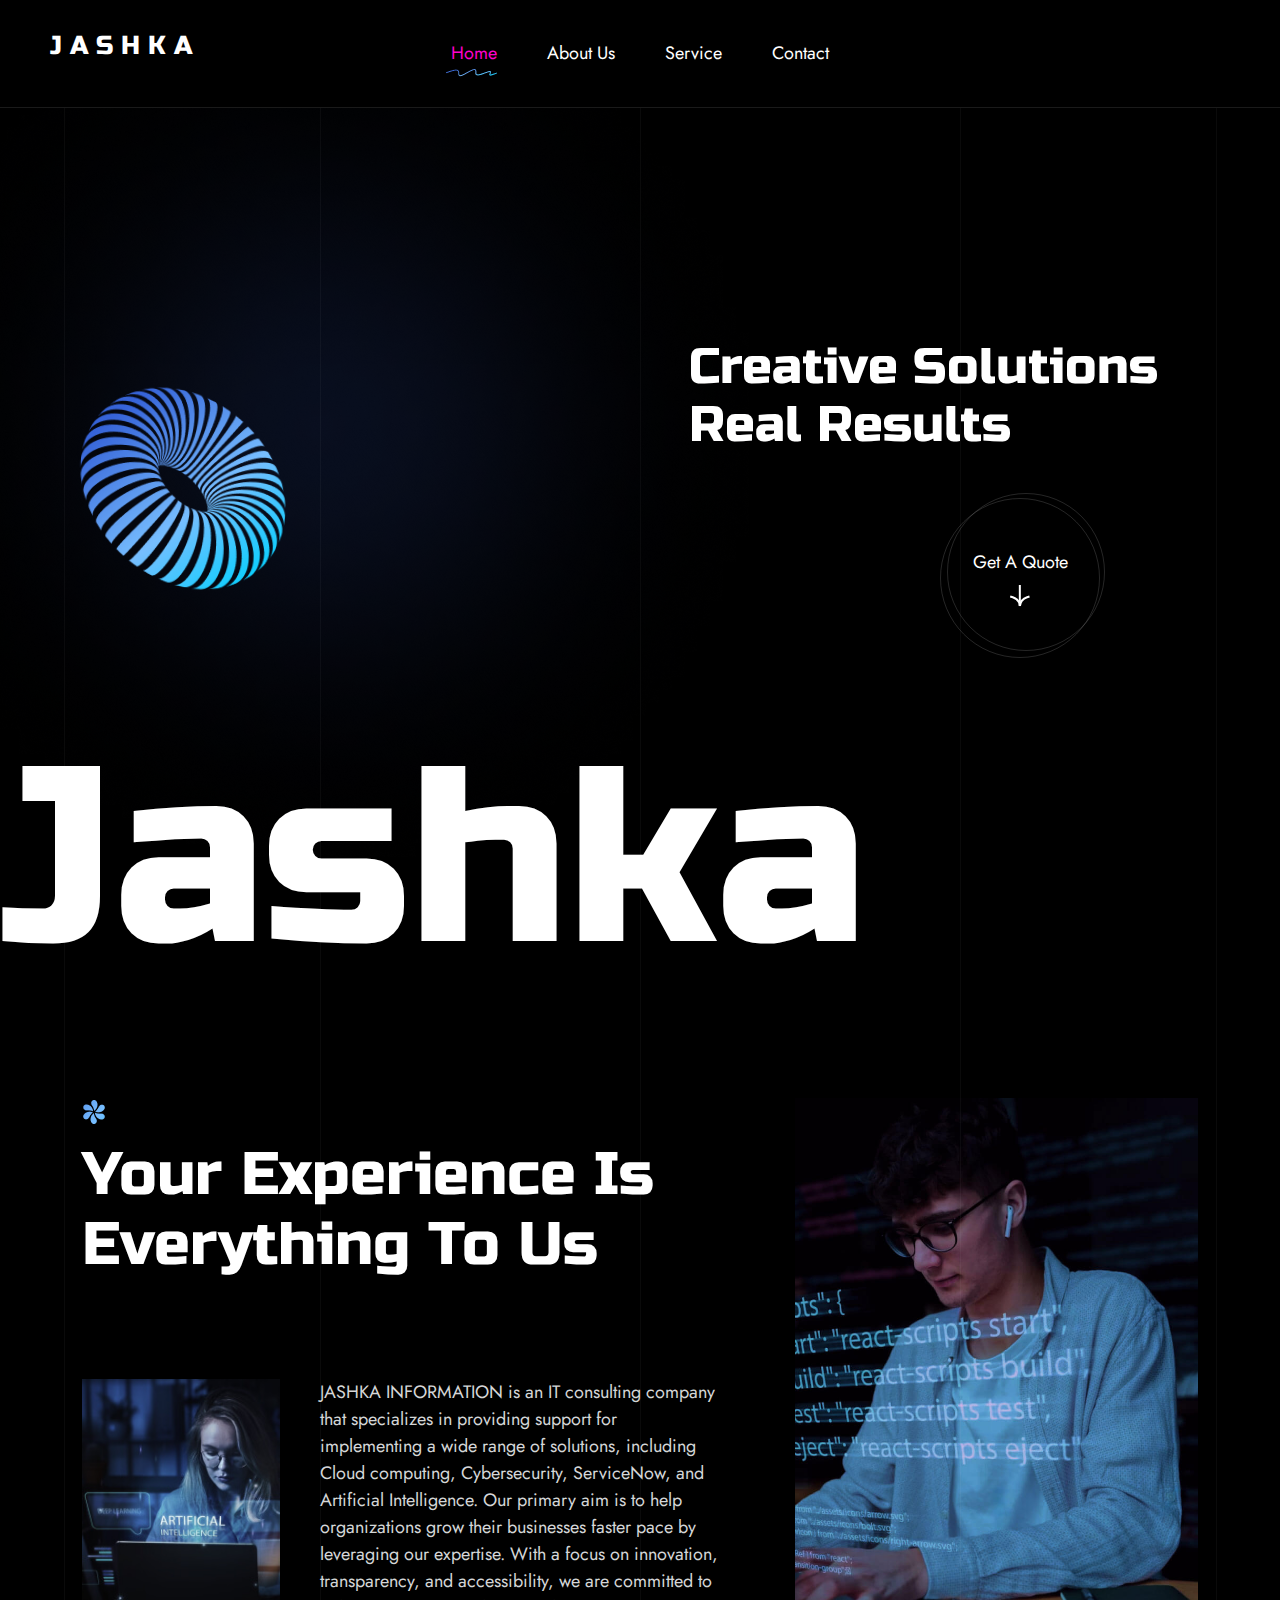
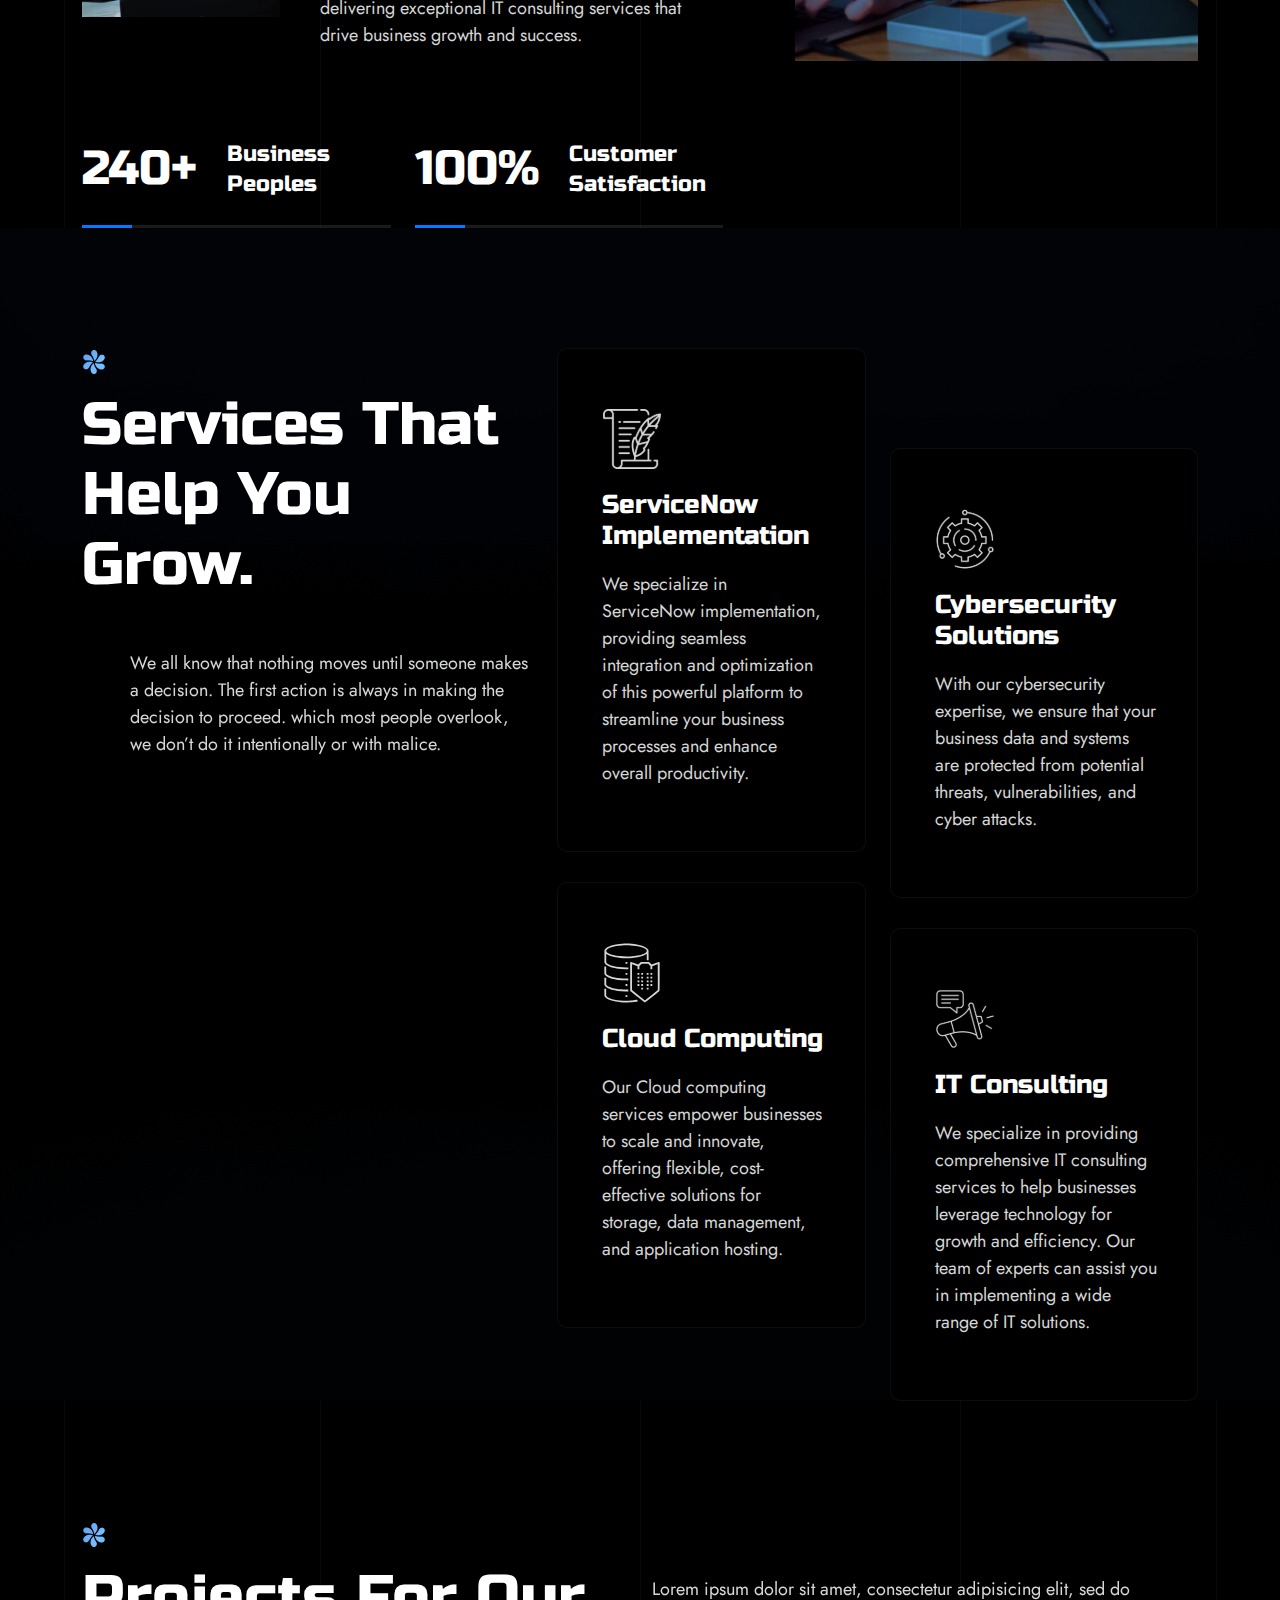
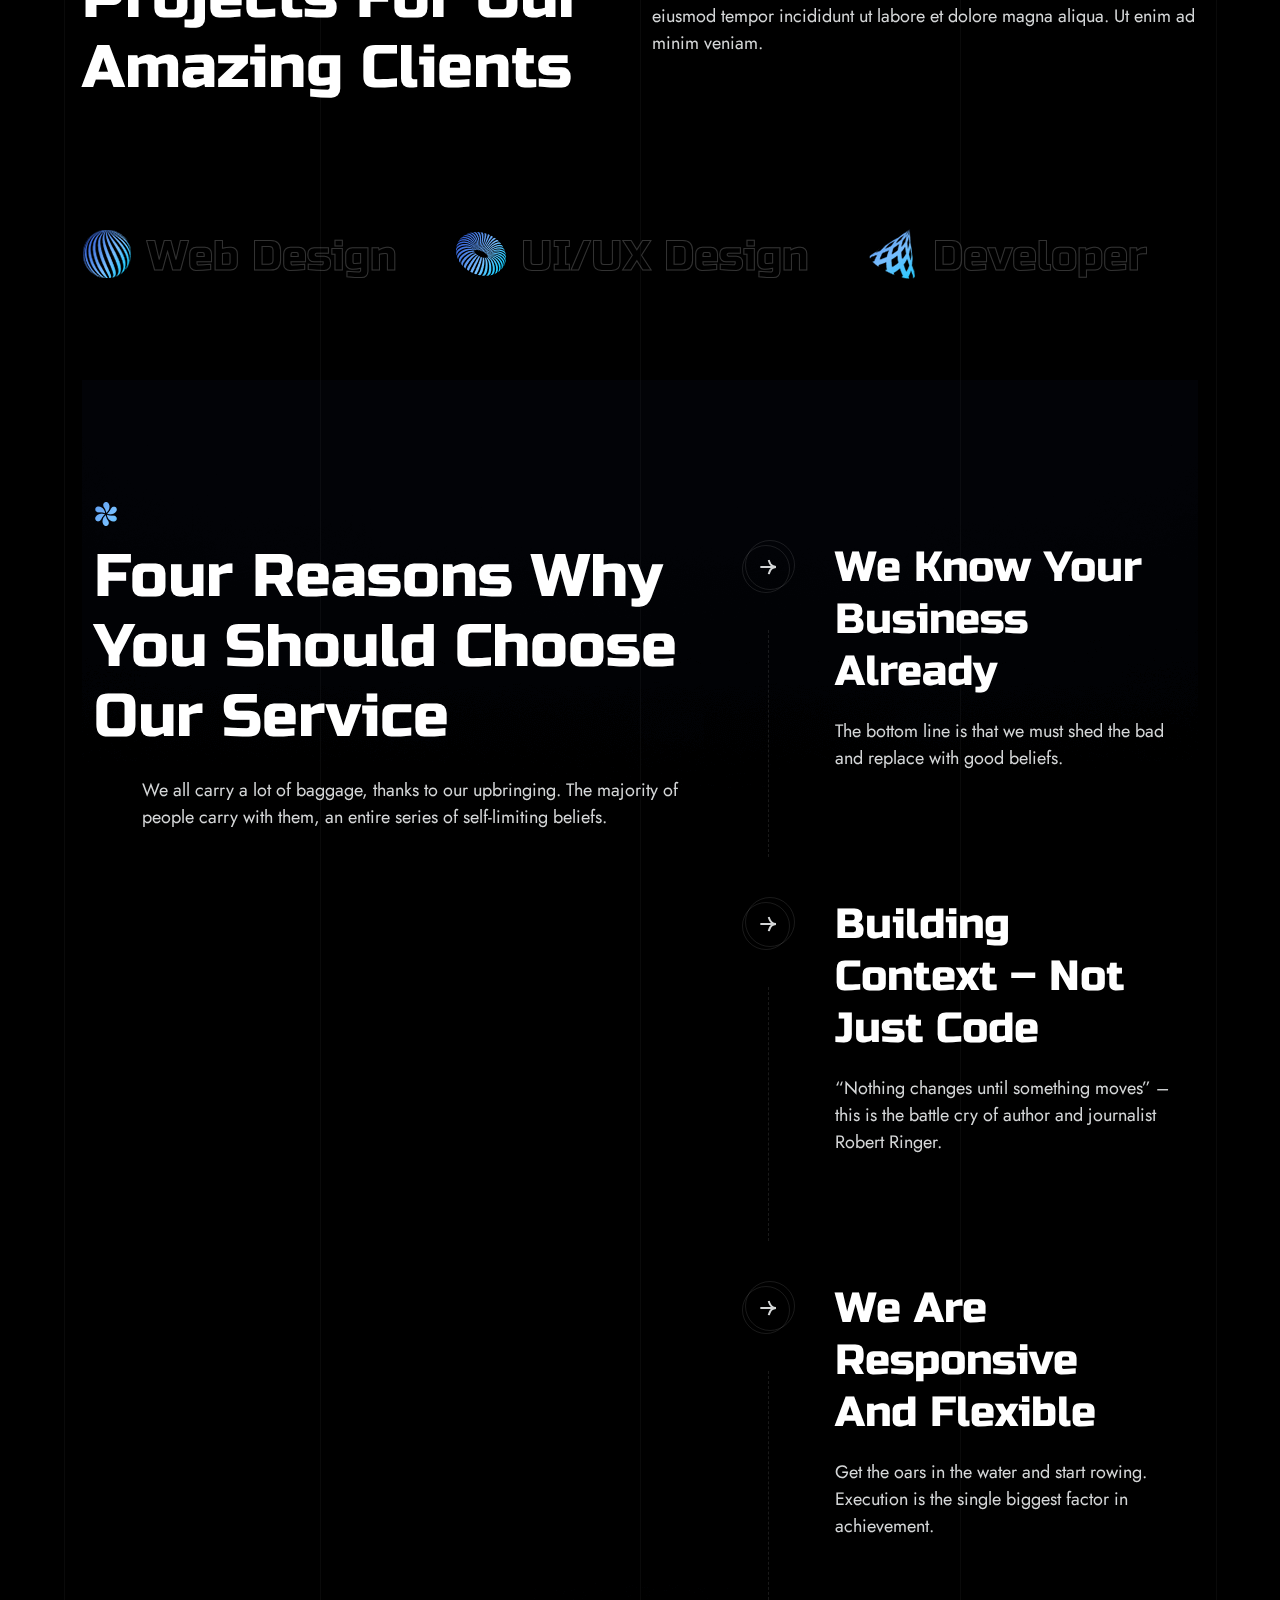
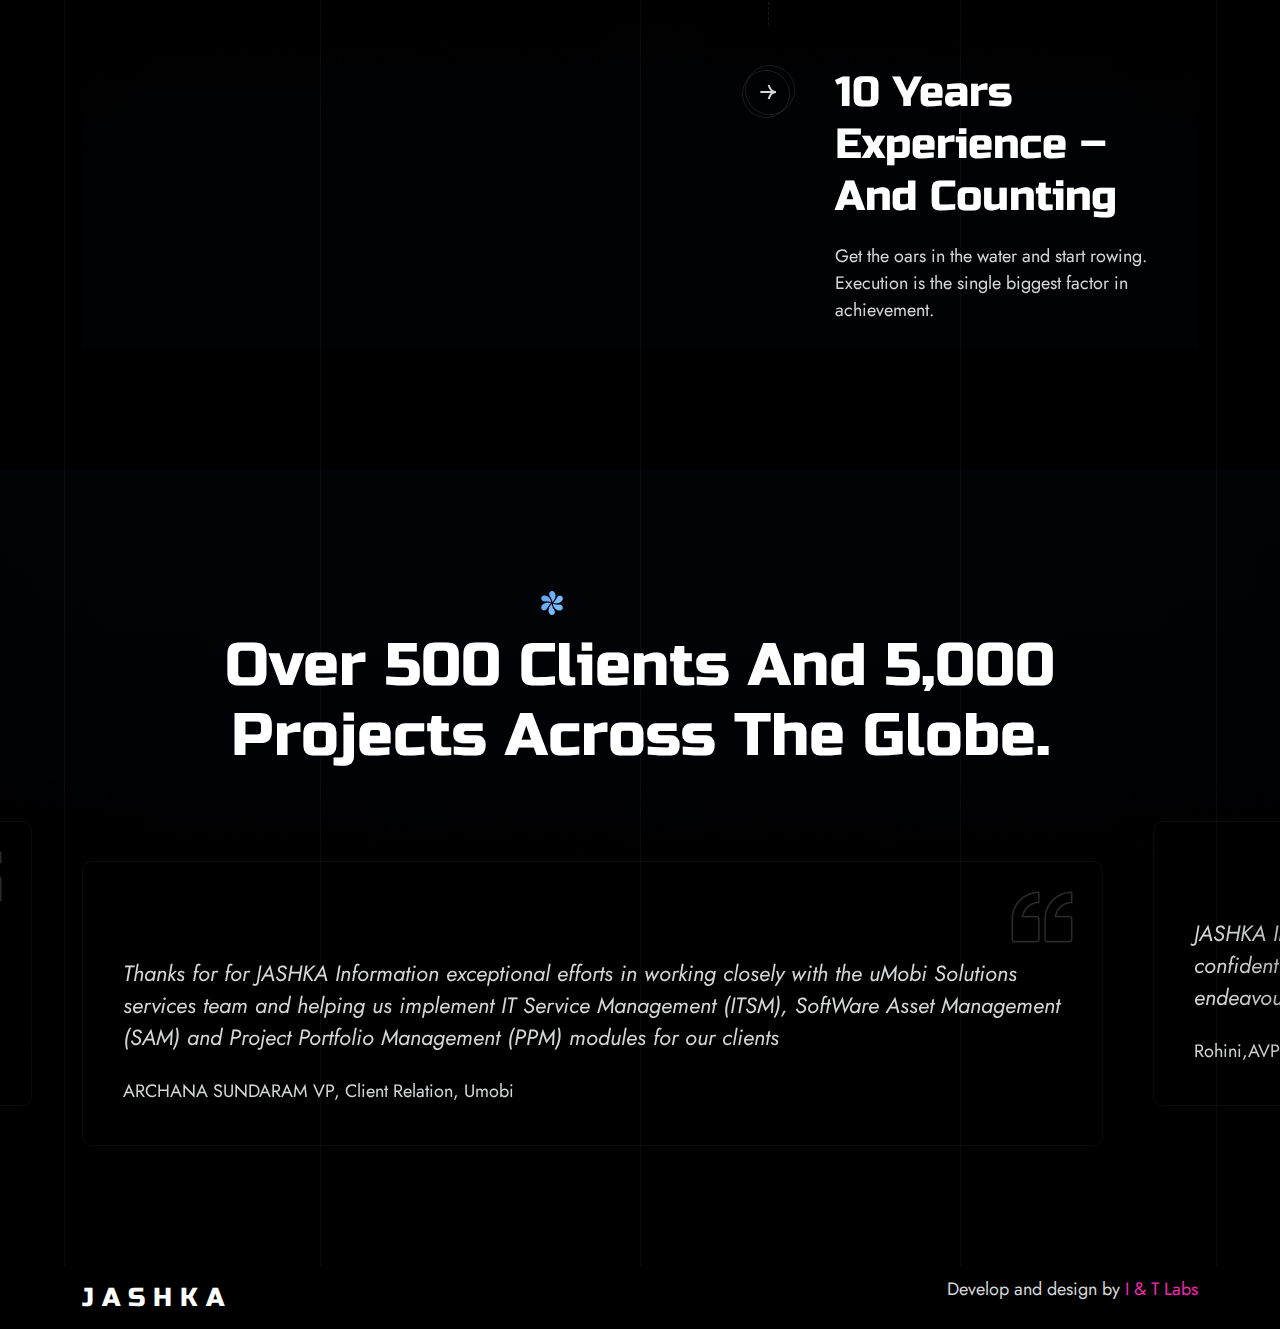
<file: index.html>
<!DOCTYPE html>
<html lang="zxx">
  <!-- Mirrored from themes.potenzaglobalsolutions.com/html/it-Jashka/ by HTTrack Website Copier/3.x [XR&CO'2014], Sat, 21 Sep 2024 06:02:42 GMT -->
  <head>
    <meta charset="utf-8" />
    <meta name="keywords" content="HTML5 Template" />
    <meta
      name="description"
      content="IT Jashka - IT Solutions and Services Company HTML5 Template"
    />
    <meta name="author" content="potenzaglobalsolutions.com" />
    <meta
      name="viewport"
      content="width=device-width, initial-scale=1, shrink-to-fit=no"
    />
    <title>IT Jashka Solutions</title>
    <!-- Favicon -->
    <link rel="shortcut icon" href="images/favicon.ico" />
    <!-- Google Font -->
    <link
      href="https://fonts.googleapis.com/css2?family=Jost:ital,wght@0,100..900;1,100..900&amp;family=Russo+One&amp;display=swap"
      rel="stylesheet"
    />

    <!-- CSS Global Compulsory (Do not remove)-->
    <link rel="stylesheet" href="css/font-awesome/all.min.css" />
    <link rel="stylesheet" href="css/bootstrap/bootstrap.min.css" />
    <!-- Page CSS Implementing Plugins (Remove the plugin CSS here if site does not use that feature)-->
    <link rel="stylesheet" href="css/owl-carousel/owl.carousel.min.css" />
    <link rel="stylesheet" href="css/swiper/swiper.min.css" />
    <link rel="stylesheet" href="css/magnific-popup/magnific-popup.css" />
    <!-- Template Style -->
    <link rel="stylesheet" href="css/style.css" />
  </head>
  <body>
    <!--=================================
    cursor -->
    <div id="cursor">
      <div class="cursor__circle"></div>
    </div>
    <!--=================================
    cursor -->

    <div id="page" class="main">
      <!--=================================
      Header -->
      <header class="header header-default header-sticky">
        <div class="header-inner">
          <div class="site-logo">
            <a class="navbar-brand" href="index.html"><h5>J A S H K A</h5></a>
          </div>
          <div class="site-menu d-none d-xl-block">
            <ul class="main-menu">
              <li class="nav-item active">
                <a class="nav-link active" href="index.html">Home </a>
              </li>
              <li class="nav-item">
                <a class="nav-link" href="about-us.html">About Us </a>
              </li>

              <li class="nav-item">
                <a class="nav-link" href="service.html">Service </a>
              </li>

              <li class="nav-item">
                <a class="nav-link" href="contact-us.html">Contact</a>
              </li>
            </ul>
          </div>

          <div class="site-action d-none d-xl-block"></div>

          <div class="mobile-action d-block d-xl-none">
            <div class="mobile-hamburger">
              <a
                class="hamburger"
                href="#"
                data-bs-toggle="offcanvas"
                data-bs-target="#menuOffcanvas"
                aria-controls="menuOffcanvas"
              >
                <span class="hamburger-container">
                  <span class="hamburger-inner"></span>
                  <span class="hamburger-hidden"></span>
                </span>
              </a>
            </div>
          </div>
        </div>
      </header>

      <!--=================================
      Main Menu OffCanvas -->
      <div
        class="offcanvas main-menu-offcanvas offcanvas-end"
        tabindex="-1"
        id="menuOffcanvas"
        aria-labelledby="menuOffcanvasLabel"
      >
        <div class="offcanvas-header">
          <a id="menuOffcanvasLabel" class="navbar-brand" href="index-2.html"
            ><img class="img-fluid" src="images/logo.svg" alt="logo"
          /></a>
          <button
            type="button"
            class="btn-close"
            data-bs-dismiss="offcanvas"
            aria-label="Close"
          >
            <i class="fa-solid fa-xmark"></i>
          </button>
        </div>
        <div class="offcanvas-body">
          <div class="body-inner">
            <nav class="navbar">
              <ul class="navbar-nav">
                <li class="nav-item active">
                  <a class="nav-link" href="#">Home </a>
                </li>
                <li class="nav-item">
                  <a class="nav-link" href="about-us.html">About Us</a>
                </li>
                <li class="nav-item">
                  <a class="nav-link" href="service.html">Our Services </a>
                </li>

                <li class="nav-item">
                  <a class="nav-link" href="contact-us.html">Contact Us</a>
                </li>
              </ul>
            </nav>
            <div class="bottom-info">
              <div class="contact-info">
                <span class="number">+1 234 567 8910</span>
                <a class="mail" href="#"
                  ><i class="fa-regular fa-envelope"></i>info@gmail.com</a
                >
                <span class="text"
                  >Looking for collaboration for your next creative
                  project?</span
                >
              </div>
            </div>
          </div>
        </div>
      </div>

      <!--=================================
      Header Side Panel -->
      <div
        class="offcanvas offcanvas-end sidepanel-offcanvas"
        tabindex="-1"
        id="offcanvasRight"
      >
        <div class="offcanvas-header">
          <button
            type="button"
            class="btn-close"
            data-bs-dismiss="offcanvas"
            aria-label="Close"
          >
            <i class="fa-solid fa-xmark"></i>
          </button>
        </div>

        <div class="offcanvas-body">
          <div class="body-inner">
            <div class="about-info">
              <h4 class="title mb-3">Scalable Business for Startups</h4>
              <p>
                Get the oars in the water and start rowing. Execution is the
                single biggest factor in achievement so the faster and better
                your execution.
              </p>
            </div>
            <div class="socail-info">
              <ul class="socail-list-item">
                <li>
                  <a href="#"
                    ><i class="fa-brands fa-facebook-f"></i>Facebook</a
                  >
                </li>
                <li>
                  <a href="#"
                    ><i class="fa-brands fa-instagram"></i>Instagram</a
                  >
                </li>
                <li>
                  <a href="#"><i class="fa-brands fa-x-twitter"></i>Twitter</a>
                </li>
                <li>
                  <a href="#"><i class="fa-brands fa-dribbble"></i>Dribbble</a>
                </li>
              </ul>
            </div>
            <div class="contact-info">
              <span class="number">+1 234 567 8910</span>
              <a class="mail" href="#"
                ><i class="fa-regular fa-envelope"></i>info@gmail.com</a
              >
              <span class="text"
                >Looking for collaboration for your next creative project?</span
              >
            </div>
          </div>
        </div>
      </div>

      <div class="site-content">
        <div class="container-fluid">
          <div class="item-efftect container">
            <div class="efftect overflow-hidden"></div>
            <div class="efftect overflow-hidden"></div>
            <div class="efftect overflow-hidden"></div>
            <div class="efftect overflow-hidden"></div>
            <div class="efftect overflow-hidden"></div>
          </div>
        </div>

        <!--=================================
        Main Banner -->
        <div class="main-banner main-banner-1">
          <div class="banner-inner">
            <img
              class="img-fluid banner-bg-one"
              src="images/banner/banner-01/banner-bg-01.png"
              alt="#"
            />
            <h1 class="banner-title">Jashka</h1>
            <div class="container">
              <div class="row">
                <div class="col-md-6">
                  <img
                    class="img-fluid rotate rotate-img"
                    src="images/banner/banner-01/banner-shape-01.png"
                    alt="#"
                  />
                </div>
                <div class="col-md-6 ms-auto">
                  <div class="banner-content">
                    <h2>Creative solutions real results</h2>
                    <a class="btn btn-effect" href="#">
                      <span>Get A Quote</span>
                      <svg
                        width="20"
                        height="22"
                        viewBox="0 0 20 22"
                        fill="none"
                        xmlns="http://www.w3.org/2000/svg"
                      >
                        <g clip-path="url(#clip0_59_253)">
                          <path
                            d="M19.4854 11.4293L17.0513 12.221C13.1214 13.4993 10.3036 16.9595 9.84784 21.0668C9.49371 16.981 6.71926 13.5081 2.81255 12.2604L0.210283 11.4293"
                            stroke="white"
                            stroke-width="2"
                          />
                          <path
                            d="M9.83594 20.8889L9.83594 0"
                            stroke="white"
                            stroke-width="2"
                          />
                        </g>
                        <defs>
                          <clipPath id="clip0_59_253">
                            <rect
                              width="21.3333"
                              height="20"
                              fill="white"
                              transform="translate(20) rotate(90)"
                            />
                          </clipPath>
                        </defs>
                      </svg>
                    </a>
                  </div>
                </div>
              </div>
            </div>
          </div>
        </div>

        <div class="content-wrapper">
          <!--=================================
          About Info -->
          <section class="space-pt">
            <div class="container">
              <div class="row justify-content-between">
                <div class="col-lg-7 mb-5 mb-lg-0">
                  <div class="section-title pb-0 pb-lg-4">
                    <span class="sub-title"
                      ><img
                        class="img-fluid"
                        src="images/subtitle-icon.png"
                        alt=""
                      />
                      About Us</span
                    >
                    <h2 class="title">Your experience is everything to us</h2>
                  </div>

                  <div class="row">
                    <div class="col-sm-4">
                      <img
                        class="img-fluid"
                        src="images/about/about-03.jpg"
                        alt="#"
                      />
                    </div>
                    <div class="col-sm-8">
                      <p class="ps-lg-3 mt-4 mt-sm-0">
                        JASHKA INFORMATION is an IT consulting company that
                        specializes in providing support for implementing a wide
                        range of solutions, including Cloud computing,
                        Cybersecurity, ServiceNow, and Artificial Intelligence.
                        Our primary aim is to help organizations grow their
                        businesses faster pace by leveraging our expertise. With
                        a focus on innovation, transparency, and accessibility,
                        we are committed to delivering exceptional IT consulting
                        services that drive business growth and success.
                      </p>
                    </div>
                  </div>

                  <div class="row mt-4 mt-sm-5">
                    <div class="col-sm-6">
                      <div class="counter counter-style-1">
                        <div class="counter-number">
                          <span
                            class="timer mb-0"
                            data-to="240"
                            data-speed="2000"
                            >240</span
                          ><span class="suffix">+</span>
                        </div>
                        <div class="counter-info">
                          <span class="counter-title">Business Peoples</span>
                        </div>
                      </div>
                    </div>
                    <div class="col-sm-6">
                      <div class="counter counter-style-1">
                        <div class="counter-number">
                          <span
                            class="timer mb-0"
                            data-to="100"
                            data-speed="2000"
                            >100</span
                          ><span class="suffix">%</span>
                        </div>
                        <div class="counter-info">
                          <span class="counter-title"
                            >Customer Satisfaction</span
                          >
                        </div>
                      </div>
                    </div>
                  </div>
                </div>

                <div class="col-lg-5">
                  <img
                    class="img-fluid ps-lg-5"
                    src="images/about/about-01.jpg"
                    alt="#"
                  />
                </div>
              </div>
            </div>
          </section>
          <!--=================================
          About Info -->

          <!--=================================
          Our Services -->
          <section class="space-pt bg-black z-index-2 ellipse-top">
            <div class="space-pb ellipse-bottom">
              <div class="container">
                <div class="row justify-content-between">
                  <div class="col-xxl-5 col-xl-5 mb-5 mb-xl-0">
                    <div class="sticky-top" style="top: 80px">
                      <div class="section-title">
                        <span class="sub-title"
                          ><img
                            class="img-fluid"
                            src="images/subtitle-icon.png"
                            alt=""
                          />
                          Our Steps</span
                        >
                        <h2 class="title">services that help you grow.</h2>
                      </div>
                      <div class="ps-xxl-5 ms-0 ms-md-5">
                        <p>
                          We all know that nothing moves until someone makes a
                          decision. The first action is always in making the
                          decision to proceed. which most people overlook, we
                          don’t do it intentionally or with malice.
                        </p>
                      </div>
                    </div>
                  </div>
                  <div class="col-xxl-6 col-xl-7">
                    <div class="row">
                      <div class="col-sm-6">
                        <div class="services grid-wrapper">
                          <div class="service-wrapper service-style-1">
                            <div class="service-inner">
                              <div class="service-icon">
                                <img
                                  class="img-fluid"
                                  src="images/svg/services/Data-Synchronization.svg"
                                  alt="#"
                                />
                              </div>
                              <div class="bg-icon">
                                <img
                                  class="img-fluid"
                                  src="images/svg/services/color-icon/Data-Synchronization.svg"
                                  alt="#"
                                />
                              </div>
                              <div class="service-content">
                                <h5 class="service-title">
                                  ServiceNow Implementation
                                </h5>
                                <p>
                                  We specialize in ServiceNow implementation,
                                  providing seamless integration and
                                  optimization of this powerful platform to
                                  streamline your business processes and enhance
                                  overall productivity.
                                </p>
                                <div class="service-links">
                                  <a
                                    class="btn-arrow"
                                    href="service-detail1.html"
                                    ><svg
                                      width="17"
                                      height="16"
                                      viewBox="0 0 17 16"
                                      fill="none"
                                      xmlns="http://www.w3.org/2000/svg"
                                    >
                                      <g clip-path="url(#clip0_923_133)">
                                        <path
                                          d="M8.70801 0.959961L9.29825 2.7665C10.2512 5.68321 12.8308 7.77453 15.8928 8.1128C12.8468 8.37564 10.2578 10.4348 9.3276 13.3343L8.70801 15.2657"
                                          stroke="inherit"
                                          stroke-width="2"
                                        />
                                        <path
                                          d="M15.7602 8.12158H0.1875"
                                          stroke="inherit"
                                          stroke-width="2"
                                        />
                                      </g>
                                      <defs>
                                        <clipPath id="clip0_923_133">
                                          <rect
                                            width="15.904"
                                            height="14.8437"
                                            fill="inherit"
                                            transform="translate(0.1875 0.578125)"
                                          />
                                        </clipPath>
                                      </defs></svg
                                  ></a>
                                </div>
                              </div>
                            </div>
                          </div>
                          <div class="service-wrapper service-style-1">
                            <div class="service-inner">
                              <div class="service-icon">
                                <img
                                  class="img-fluid"
                                  src="images/svg/services/Information-Security.svg"
                                  alt="#"
                                />
                              </div>
                              <div class="bg-icon">
                                <img
                                  class="img-fluid"
                                  src="images/svg/services/color-icon/Information-Security.svg"
                                  alt="#"
                                />
                              </div>
                              <div class="service-content">
                                <h5 class="service-title">Cloud Computing</h5>
                                <p>
                                  Our Cloud computing services empower
                                  businesses to scale and innovate, offering
                                  flexible, cost-effective solutions for
                                  storage, data management, and application
                                  hosting.
                                </p>
                                <div class="service-links">
                                  <a
                                    class="btn-arrow"
                                    href="service-detail2.html"
                                    ><svg
                                      width="17"
                                      height="16"
                                      viewBox="0 0 17 16"
                                      fill="none"
                                      xmlns="http://www.w3.org/2000/svg"
                                    >
                                      <g clip-path="url(#clip0_923_134)">
                                        <path
                                          d="M8.70801 0.959961L9.29825 2.7665C10.2512 5.68321 12.8308 7.77453 15.8928 8.1128C12.8468 8.37564 10.2578 10.4348 9.3276 13.3343L8.70801 15.2657"
                                          stroke="inherit"
                                          stroke-width="2"
                                        />
                                        <path
                                          d="M15.7602 8.12158H0.1875"
                                          stroke="inherit"
                                          stroke-width="2"
                                        />
                                      </g>
                                      <defs>
                                        <clipPath id="clip0_923_134">
                                          <rect
                                            width="15.904"
                                            height="14.8437"
                                            fill="inherit"
                                            transform="translate(0.1875 0.578125)"
                                          />
                                        </clipPath>
                                      </defs></svg
                                  ></a>
                                </div>
                              </div>
                            </div>
                          </div>
                        </div>
                      </div>
                      <div class="col-sm-6">
                        <div class="services grid-wrapper service-top-space">
                          <div class="service-wrapper service-style-1">
                            <div class="service-inner">
                              <div class="service-icon">
                                <img
                                  class="img-fluid"
                                  src="images/svg/services/Process-Automation.svg"
                                  alt="#"
                                />
                              </div>
                              <div class="bg-icon">
                                <img
                                  class="img-fluid"
                                  src="images/svg/services/color-icon/Process-Automation.svg"
                                  alt="#"
                                />
                              </div>
                              <div class="service-content">
                                <h5 class="service-title">
                                  Cybersecurity Solutions
                                </h5>
                                <p>
                                  With our cybersecurity expertise, we ensure
                                  that your business data and systems are
                                  protected from potential threats,
                                  vulnerabilities, and cyber attacks.
                                </p>
                                <div class="service-links">
                                  <a
                                    class="btn-arrow"
                                    href="service-detail3.html"
                                    ><svg
                                      width="17"
                                      height="16"
                                      viewBox="0 0 17 16"
                                      fill="none"
                                      xmlns="http://www.w3.org/2000/svg"
                                    >
                                      <g clip-path="url(#clip0_923_136)">
                                        <path
                                          d="M8.70801 0.959961L9.29825 2.7665C10.2512 5.68321 12.8308 7.77453 15.8928 8.1128C12.8468 8.37564 10.2578 10.4348 9.3276 13.3343L8.70801 15.2657"
                                          stroke="inherit"
                                          stroke-width="2"
                                        />
                                        <path
                                          d="M15.7602 8.12158H0.1875"
                                          stroke="inherit"
                                          stroke-width="2"
                                        />
                                      </g>
                                      <defs>
                                        <clipPath id="clip0_923_136">
                                          <rect
                                            width="15.904"
                                            height="14.8437"
                                            fill="inherit"
                                            transform="translate(0.1875 0.578125)"
                                          />
                                        </clipPath>
                                      </defs></svg
                                  ></a>
                                </div>
                              </div>
                            </div>
                          </div>
                          <div class="service-wrapper service-style-1">
                            <div class="service-inner">
                              <div class="service-icon">
                                <img
                                  class="img-fluid"
                                  src="images/svg/services/Mobile-Platforms.svg"
                                  alt="#"
                                />
                              </div>
                              <div class="bg-icon">
                                <img
                                  class="img-fluid"
                                  src="images/svg/services/color-icon/Mobile-Platforms.svg"
                                  alt="#"
                                />
                              </div>
                              <div class="service-content">
                                <h5 class="service-title">IT Consulting</h5>
                                <p>
                                  We specialize in providing comprehensive IT
                                  consulting services to help businesses
                                  leverage technology for growth and efficiency.
                                  Our team of experts can assist you in
                                  implementing a wide range of IT solutions.
                                </p>
                                <div class="service-links">
                                  <a class="btn-arrow" href="#"
                                    ><svg
                                      width="17"
                                      height="16"
                                      viewBox="0 0 17 16"
                                      fill="none"
                                      xmlns="http://www.w3.org/2000/svg"
                                    >
                                      <g clip-path="url(#clip0_923_137)">
                                        <path
                                          d="M8.70801 0.959961L9.29825 2.7665C10.2512 5.68321 12.8308 7.77453 15.8928 8.1128C12.8468 8.37564 10.2578 10.4348 9.3276 13.3343L8.70801 15.2657"
                                          stroke="inherit"
                                          stroke-width="2"
                                        />
                                        <path
                                          d="M15.7602 8.12158H0.1875"
                                          stroke="inherit"
                                          stroke-width="2"
                                        />
                                      </g>
                                      <defs>
                                        <clipPath id="clip0_923_137">
                                          <rect
                                            width="15.904"
                                            height="14.8437"
                                            fill="inherit"
                                            transform="translate(0.1875 0.578125)"
                                          />
                                        </clipPath>
                                      </defs></svg
                                  ></a>
                                </div>
                              </div>
                            </div>
                          </div>
                        </div>
                      </div>
                    </div>
                  </div>
                </div>
              </div>
            </div>
          </section>
          <!--=================================
          Our Services -->

          <!--=================================
          Case Studies -->
          <section class="space-ptb z-index-2">
            <div class="container">
              <div class="row align-items-center">
                <div class="col-xl-6 col-lg-5">
                  <div class="section-title mb-4 mb-lg-0">
                    <span class="sub-title"
                      ><img
                        class="img-fluid"
                        src="images/subtitle-icon.png"
                        alt=""
                      />
                      Case Studies</span
                    >
                    <h2 class="title">Projects For Our Amazing Clients</h2>
                  </div>
                </div>
                <div class="col-xl-6 col-lg-4">
                  <p>
                    Lorem ipsum dolor sit amet, consectetur adipisicing elit,
                    sed do eiusmod tempor incididunt ut labore et dolore magna
                    aliqua. Ut enim ad minim veniam.
                  </p>
                </div>
              </div>
              <!--=================================
          Client Logo -->
              <div class="space-medium-ptb">
                <div class="container-fluid p-0">
                  <div class="row g-0">
                    <div class="col-md-12">
                      <div class="marquee-wrapper">
                        <div class="marquee-inner">
                          <div class="marquee-item">
                            <span class="icon"
                              ><img
                                class="img-fluid"
                                src="images/client-logo/brand-icon1.png"
                                alt=""
                            /></span>
                            <span class="title">Web Design</span>
                          </div>
                          <div class="marquee-item">
                            <span class="icon"
                              ><img
                                class="img-fluid"
                                src="images/client-logo/brand-icon2.png"
                                alt=""
                            /></span>
                            <span class="title">UI/UX Design</span>
                          </div>
                          <div class="marquee-item">
                            <span class="icon"
                              ><img
                                class="img-fluid"
                                src="images/client-logo/brand-icon3.png"
                                alt=""
                            /></span>
                            <span class="title">Developer</span>
                          </div>
                          <div class="marquee-item">
                            <span class="icon"
                              ><img
                                class="img-fluid"
                                src="images/client-logo/brand-icon4.png"
                                alt=""
                            /></span>
                            <span class="title">ISO Developer</span>
                          </div>
                          <div class="marquee-item">
                            <span class="icon"
                              ><img
                                class="img-fluid"
                                src="images/client-logo/brand-icon5.png"
                                alt=""
                            /></span>
                            <span class="title"> Umobi Solutions</span>
                          </div>
                          <div class="marquee-item">
                            <span class="icon"
                              ><img
                                class="img-fluid"
                                src="images/client-logo/brand-icon1.png"
                                alt=""
                            /></span>
                            <span class="title">Web Design</span>
                          </div>
                          <div class="marquee-item">
                            <span class="icon"
                              ><img
                                class="img-fluid"
                                src="images/client-logo/brand-icon2.png"
                                alt=""
                            /></span>
                            <span class="title">UI/UX Design</span>
                          </div>
                          <div class="marquee-item">
                            <span class="icon"
                              ><img
                                class="img-fluid"
                                src="images/client-logo/brand-icon3.png"
                                alt=""
                            /></span>
                            <span class="title">Developer</span>
                          </div>
                          <div class="marquee-item">
                            <span class="icon"
                              ><img
                                class="img-fluid"
                                src="images/client-logo/brand-icon4.png"
                                alt=""
                            /></span>
                            <span class="title">ISO Developer</span>
                          </div>
                          <div class="marquee-item">
                            <span class="icon"
                              ><img
                                class="img-fluid"
                                src="images/client-logo/brand-icon5.png"
                                alt=""
                            /></span>
                            <span class="title">Digital Agency</span>
                          </div>
                        </div>
                      </div>
                    </div>
                  </div>
                </div>
              </div>
              <section class="space-pt ellipse-top">
                <div class="space-pb ellipse-bottom">
                  <div class="container">
                    <div class="row">
                      <div class="col-lg-7">
                        <div class="sticky-top" style="top: 80px">
                          <div class="section-title mb-0">
                            <span class="sub-title"
                              ><img
                                class="img-fluid"
                                src="images/subtitle-icon.png"
                                alt=""
                              />
                              How It Works</span
                            >
                            <h2 class="title">
                              Four reasons why you should choose our service
                            </h2>
                          </div>
                          <div class="ps-xxl-5 ms-0 ms-md-5 pb-5 pb-lg-0">
                            <p class="mb-5">
                              We all carry a lot of baggage, thanks to our
                              upbringing. The majority of people carry with
                              them, an entire series of self-limiting beliefs.
                            </p>
                          </div>
                        </div>
                      </div>
                      <div class="col-lg-5">
                        <div class="steps-wrapper">
                          <div class="steps-item">
                            <div class="step-arrow">
                              <a class="btn-arrow" href="#"
                                ><svg
                                  width="17"
                                  height="16"
                                  viewBox="0 0 17 16"
                                  fill="none"
                                  xmlns="http://www.w3.org/2000/svg"
                                >
                                  <g clip-path="url(#clip0_923_133)">
                                    <path
                                      d="M8.70801 0.959961L9.29825 2.7665C10.2512 5.68321 12.8308 7.77453 15.8928 8.1128C12.8468 8.37564 10.2578 10.4348 9.3276 13.3343L8.70801 15.2657"
                                      stroke="inherit"
                                      stroke-width="2"
                                    />
                                    <path
                                      d="M15.7602 8.12158H0.1875"
                                      stroke="inherit"
                                      stroke-width="2"
                                    />
                                  </g>
                                  <defs>
                                    <clipPath id="clip0_923_133">
                                      <rect
                                        width="15.904"
                                        height="14.8437"
                                        fill="inherit"
                                        transform="translate(0.1875 0.578125)"
                                      />
                                    </clipPath>
                                  </defs></svg
                              ></a>
                            </div>
                            <div class="step-info">
                              <span class="step-number">Step 01</span>
                              <h3 class="step-title">
                                We Know Your Business Already
                              </h3>
                              <p>
                                The bottom line is that we must shed the bad and
                                replace with good beliefs.
                              </p>
                            </div>
                          </div>
                          <div class="steps-item">
                            <div class="step-arrow">
                              <a class="btn-arrow" href="#"
                                ><svg
                                  width="17"
                                  height="16"
                                  viewBox="0 0 17 16"
                                  fill="none"
                                  xmlns="http://www.w3.org/2000/svg"
                                >
                                  <g clip-path="url(#clip0_923_134)">
                                    <path
                                      d="M8.70801 0.959961L9.29825 2.7665C10.2512 5.68321 12.8308 7.77453 15.8928 8.1128C12.8468 8.37564 10.2578 10.4348 9.3276 13.3343L8.70801 15.2657"
                                      stroke="inherit"
                                      stroke-width="2"
                                    />
                                    <path
                                      d="M15.7602 8.12158H0.1875"
                                      stroke="inherit"
                                      stroke-width="2"
                                    />
                                  </g>
                                  <defs>
                                    <clipPath id="clip0_923_134">
                                      <rect
                                        width="15.904"
                                        height="14.8437"
                                        fill="inherit"
                                        transform="translate(0.1875 0.578125)"
                                      />
                                    </clipPath>
                                  </defs></svg
                              ></a>
                            </div>
                            <div class="step-info">
                              <span class="step-number">Step 02</span>
                              <h3 class="step-title">
                                Building Context – Not Just Code
                              </h3>
                              <p>
                                “Nothing changes until something moves” – this
                                is the battle cry of author and journalist
                                Robert Ringer.
                              </p>
                            </div>
                          </div>

                          <div class="steps-item">
                            <div class="step-arrow">
                              <a class="btn-arrow" href="#"
                                ><svg
                                  width="17"
                                  height="16"
                                  viewBox="0 0 17 16"
                                  fill="none"
                                  xmlns="http://www.w3.org/2000/svg"
                                >
                                  <g clip-path="url(#clip0_923_135)">
                                    <path
                                      d="M8.70801 0.959961L9.29825 2.7665C10.2512 5.68321 12.8308 7.77453 15.8928 8.1128C12.8468 8.37564 10.2578 10.4348 9.3276 13.3343L8.70801 15.2657"
                                      stroke="inherit"
                                      stroke-width="2"
                                    />
                                    <path
                                      d="M15.7602 8.12158H0.1875"
                                      stroke="inherit"
                                      stroke-width="2"
                                    />
                                  </g>
                                  <defs>
                                    <clipPath id="clip0_923_135">
                                      <rect
                                        width="15.904"
                                        height="14.8437"
                                        fill="inherit"
                                        transform="translate(0.1875 0.578125)"
                                      />
                                    </clipPath>
                                  </defs></svg
                              ></a>
                            </div>
                            <div class="step-info">
                              <span class="step-number">Step 03</span>
                              <h3 class="step-title">
                                We Are Responsive And Flexible
                              </h3>
                              <p>
                                Get the oars in the water and start rowing.
                                Execution is the single biggest factor in
                                achievement.
                              </p>
                            </div>
                          </div>

                          <div class="steps-item">
                            <div class="step-arrow">
                              <a class="btn-arrow" href="#"
                                ><svg
                                  width="17"
                                  height="16"
                                  viewBox="0 0 17 16"
                                  fill="none"
                                  xmlns="http://www.w3.org/2000/svg"
                                >
                                  <g clip-path="url(#clip0_923_136)">
                                    <path
                                      d="M8.70801 0.959961L9.29825 2.7665C10.2512 5.68321 12.8308 7.77453 15.8928 8.1128C12.8468 8.37564 10.2578 10.4348 9.3276 13.3343L8.70801 15.2657"
                                      stroke="inherit"
                                      stroke-width="2"
                                    />
                                    <path
                                      d="M15.7602 8.12158H0.1875"
                                      stroke="inherit"
                                      stroke-width="2"
                                    />
                                  </g>
                                  <defs>
                                    <clipPath id="clip0_923_136">
                                      <rect
                                        width="15.904"
                                        height="14.8437"
                                        fill="inherit"
                                        transform="translate(0.1875 0.578125)"
                                      />
                                    </clipPath>
                                  </defs></svg
                              ></a>
                            </div>
                            <div class="step-info">
                              <span class="step-number">Step 04</span>
                              <h3 class="step-title">
                                10 Years Experience – And Counting
                              </h3>
                              <p>
                                Get the oars in the water and start rowing.
                                Execution is the single biggest factor in
                                achievement.
                              </p>
                            </div>
                          </div>
                        </div>
                      </div>
                    </div>
                  </div>
                </div>
              </section>
              <!--=================================
          Client Logo -->
              <!--
              <div class="row">
                <div class="col-md-12">
                  <div class="case-studies-wrapper case-studies-style-2">
                    <div class="case-studies-item">
                      <div class="item-inner">
                        <h3 class="case-studies-title">Gozzby</h3>
                        <div class="case-studies-description">
                          Some people will tell you there are four while others
                          may tell you there are eight thing.
                        </div>
                        <div class="case-studies-action">
                          <a class="btn-arrow" href="#"
                            ><svg
                              width="17"
                              height="16"
                              viewBox="0 0 17 16"
                              fill="none"
                              xmlns="http://www.w3.org/2000/svg"
                            >
                              <g clip-path="url(#clip0_923_139)">
                                <path
                                  d="M8.70801 0.959961L9.29825 2.7665C10.2512 5.68321 12.8308 7.77453 15.8928 8.1128C12.8468 8.37564 10.2578 10.4348 9.3276 13.3343L8.70801 15.2657"
                                  stroke="inherit"
                                  stroke-width="2"
                                ></path>
                                <path
                                  d="M15.7602 8.12158H0.1875"
                                  stroke="inherit"
                                  stroke-width="2"
                                ></path>
                              </g>
                              <defs>
                                <clipPath id="clip0_923_139">
                                  <rect
                                    width="15.904"
                                    height="14.8437"
                                    fill="inherit"
                                    transform="translate(0.1875 0.578125)"
                                  ></rect>
                                </clipPath>
                              </defs></svg
                          ></a>
                        </div>
                      </div>
                      <div class="case-studies-image">
                        <img
                          class="img-fluid gsap-img-animation"
                          src="images/case-studies/01.png"
                          alt=""
                          style="
                            scale: none;
                            transform: translate(-50%, -50%)
                              translate(746px, 498px);
                            opacity: 0;
                            visibility: hidden;
                          "
                        />
                      </div>
                      <div class="marquee-wrapper">
                        <div class="marquee-inner">
                          <div class="marquee-item">
                            <span class="icon"
                              ><img
                                class="img-fluid"
                                src="images/client-logo/brand-icon1.png"
                                alt=""
                            /></span>
                            <span class="title">Web Design</span>
                          </div>
                          <div class="marquee-item">
                            <span class="icon"
                              ><img
                                class="img-fluid"
                                src="images/client-logo/brand-icon2.png"
                                alt=""
                            /></span>
                            <span class="title">UI/UX Design</span>
                          </div>
                          <div class="marquee-item">
                            <span class="icon"
                              ><img
                                class="img-fluid"
                                src="images/client-logo/brand-icon3.png"
                                alt=""
                            /></span>
                            <span class="title">Developer</span>
                          </div>
                          <div class="marquee-item">
                            <span class="icon"
                              ><img
                                class="img-fluid"
                                src="images/client-logo/brand-icon4.png"
                                alt=""
                            /></span>
                            <span class="title">ISO Developer</span>
                          </div>
                          <div class="marquee-item">
                            <span class="icon"
                              ><img
                                class="img-fluid"
                                src="images/client-logo/brand-icon5.png"
                                alt=""
                            /></span>
                            <span class="title">Digital Agency</span>
                          </div>
                          <div class="marquee-item">
                            <span class="icon"
                              ><img
                                class="img-fluid"
                                src="images/client-logo/brand-icon1.png"
                                alt=""
                            /></span>
                            <span class="title">Web Design</span>
                          </div>
                          <div class="marquee-item">
                            <span class="icon"
                              ><img
                                class="img-fluid"
                                src="images/client-logo/brand-icon2.png"
                                alt=""
                            /></span>
                            <span class="title">UI/UX Design</span>
                          </div>
                          <div class="marquee-item">
                            <span class="icon"
                              ><img
                                class="img-fluid"
                                src="images/client-logo/brand-icon3.png"
                                alt=""
                            /></span>
                            <span class="title">Developer</span>
                          </div>
                          <div class="marquee-item">
                            <span class="icon"
                              ><img
                                class="img-fluid"
                                src="images/client-logo/brand-icon4.png"
                                alt=""
                            /></span>
                            <span class="title">ISO Developer</span>
                          </div>
                          <div class="marquee-item">
                            <span class="icon"
                              ><img
                                class="img-fluid"
                                src="images/client-logo/brand-icon5.png"
                                alt=""
                            /></span>
                            <span class="title">Digital Agency</span>
                          </div>
                        </div>
                      </div>
                    </div>

                    <div class="case-studies-item">
                      <div class="item-inner">
                        <h3 class="case-studies-title">Petfluent</h3>
                        <div class="case-studies-description">
                          Some people will tell you there are four while others
                          may tell you there are eight thing.
                        </div>
                        <div class="case-studies-action">
                          <a class="btn-arrow" href="#"
                            ><svg
                              width="17"
                              height="16"
                              viewBox="0 0 17 16"
                              fill="none"
                              xmlns="http://www.w3.org/2000/svg"
                            >
                              <g clip-path="url(#clip0_923_140)">
                                <path
                                  d="M8.70801 0.959961L9.29825 2.7665C10.2512 5.68321 12.8308 7.77453 15.8928 8.1128C12.8468 8.37564 10.2578 10.4348 9.3276 13.3343L8.70801 15.2657"
                                  stroke="inherit"
                                  stroke-width="2"
                                ></path>
                                <path
                                  d="M15.7602 8.12158H0.1875"
                                  stroke="inherit"
                                  stroke-width="2"
                                ></path>
                              </g>
                              <defs>
                                <clipPath id="clip0_923_140">
                                  <rect
                                    width="15.904"
                                    height="14.8437"
                                    fill="inherit"
                                    transform="translate(0.1875 0.578125)"
                                  ></rect>
                                </clipPath>
                              </defs></svg
                          ></a>
                        </div>
                      </div>
                      <div class="case-studies-image">
                        <img
                          class="img-fluid gsap-img-animation"
                          src="images/case-studies/02.png"
                          alt=""
                          style="
                            scale: none;
                            transform: translate(-50%, -50%)
                              translate(746px, 498px);
                            opacity: 0;
                            visibility: hidden;
                          "
                        />
                      </div>
                      <div class="marquee-wrapper">
                        <div class="marquee-inner">
                          <div class="marquee-item">
                            <span class="icon"
                              ><img
                                class="img-fluid"
                                src="images/client-logo/brand-icon1.png"
                                alt=""
                            /></span>
                            <span class="title">Web Design</span>
                          </div>
                          <div class="marquee-item">
                            <span class="icon"
                              ><img
                                class="img-fluid"
                                src="images/client-logo/brand-icon2.png"
                                alt=""
                            /></span>
                            <span class="title">UI/UX Design</span>
                          </div>
                          <div class="marquee-item">
                            <span class="icon"
                              ><img
                                class="img-fluid"
                                src="images/client-logo/brand-icon3.png"
                                alt=""
                            /></span>
                            <span class="title">Developer</span>
                          </div>
                          <div class="marquee-item">
                            <span class="icon"
                              ><img
                                class="img-fluid"
                                src="images/client-logo/brand-icon4.png"
                                alt=""
                            /></span>
                            <span class="title">ISO Developer</span>
                          </div>
                          <div class="marquee-item">
                            <span class="icon"
                              ><img
                                class="img-fluid"
                                src="images/client-logo/brand-icon5.png"
                                alt=""
                            /></span>
                            <span class="title">Digital Agency</span>
                          </div>
                          <div class="marquee-item">
                            <span class="icon"
                              ><img
                                class="img-fluid"
                                src="images/client-logo/brand-icon1.png"
                                alt=""
                            /></span>
                            <span class="title">Web Design</span>
                          </div>
                          <div class="marquee-item">
                            <span class="icon"
                              ><img
                                class="img-fluid"
                                src="images/client-logo/brand-icon2.png"
                                alt=""
                            /></span>
                            <span class="title">UI/UX Design</span>
                          </div>
                          <div class="marquee-item">
                            <span class="icon"
                              ><img
                                class="img-fluid"
                                src="images/client-logo/brand-icon3.png"
                                alt=""
                            /></span>
                            <span class="title">Developer</span>
                          </div>
                          <div class="marquee-item">
                            <span class="icon"
                              ><img
                                class="img-fluid"
                                src="images/client-logo/brand-icon4.png"
                                alt=""
                            /></span>
                            <span class="title">ISO Developer</span>
                          </div>
                          <div class="marquee-item">
                            <span class="icon"
                              ><img
                                class="img-fluid"
                                src="images/client-logo/brand-icon5.png"
                                alt=""
                            /></span>
                            <span class="title">Digital Agency</span>
                          </div>
                        </div>
                      </div>
                    </div>
                    <div class="case-studies-item">
                      <div class="item-inner">
                        <h3 class="case-studies-title">Mobifluent</h3>
                        <div class="case-studies-description">
                          Some people will tell you there are four while others
                          may tell you there are eight thing.
                        </div>
                        <div class="case-studies-action">
                          <a class="btn-arrow" href="#"
                            ><svg
                              width="17"
                              height="16"
                              viewBox="0 0 17 16"
                              fill="none"
                              xmlns="http://www.w3.org/2000/svg"
                            >
                              <g clip-path="url(#clip0_923_141)">
                                <path
                                  d="M8.70801 0.959961L9.29825 2.7665C10.2512 5.68321 12.8308 7.77453 15.8928 8.1128C12.8468 8.37564 10.2578 10.4348 9.3276 13.3343L8.70801 15.2657"
                                  stroke="inherit"
                                  stroke-width="2"
                                ></path>
                                <path
                                  d="M15.7602 8.12158H0.1875"
                                  stroke="inherit"
                                  stroke-width="2"
                                ></path>
                              </g>
                              <defs>
                                <clipPath id="clip0_923_141">
                                  <rect
                                    width="15.904"
                                    height="14.8437"
                                    fill="inherit"
                                    transform="translate(0.1875 0.578125)"
                                  ></rect>
                                </clipPath>
                              </defs></svg
                          ></a>
                        </div>
                      </div>
                      <div class="case-studies-image">
                        <img
                          class="img-fluid gsap-img-animation"
                          src="images/case-studies/03.png"
                          alt=""
                          style="
                            scale: none;
                            transform: translate(-50%, -50%)
                              translate(746px, 498px);
                            opacity: 0;
                            visibility: hidden;
                          "
                        />
                      </div>
                      <div class="marquee-wrapper">
                        <div class="marquee-inner">
                          <div class="marquee-item">
                            <span class="icon"
                              ><img
                                class="img-fluid"
                                src="images/client-logo/brand-icon1.png"
                                alt=""
                            /></span>
                            <span class="title">Web Design</span>
                          </div>
                          <div class="marquee-item">
                            <span class="icon"
                              ><img
                                class="img-fluid"
                                src="images/client-logo/brand-icon2.png"
                                alt=""
                            /></span>
                            <span class="title">UI/UX Design</span>
                          </div>
                          <div class="marquee-item">
                            <span class="icon"
                              ><img
                                class="img-fluid"
                                src="images/client-logo/brand-icon3.png"
                                alt=""
                            /></span>
                            <span class="title">Developer</span>
                          </div>
                          <div class="marquee-item">
                            <span class="icon"
                              ><img
                                class="img-fluid"
                                src="images/client-logo/brand-icon4.png"
                                alt=""
                            /></span>
                            <span class="title">ISO Developer</span>
                          </div>
                          <div class="marquee-item">
                            <span class="icon"
                              ><img
                                class="img-fluid"
                                src="images/client-logo/brand-icon5.png"
                                alt=""
                            /></span>
                            <span class="title">Digital Agency</span>
                          </div>
                          <div class="marquee-item">
                            <span class="icon"
                              ><img
                                class="img-fluid"
                                src="images/client-logo/brand-icon1.png"
                                alt=""
                            /></span>
                            <span class="title">Web Design</span>
                          </div>
                          <div class="marquee-item">
                            <span class="icon"
                              ><img
                                class="img-fluid"
                                src="images/client-logo/brand-icon2.png"
                                alt=""
                            /></span>
                            <span class="title">UI/UX Design</span>
                          </div>
                          <div class="marquee-item">
                            <span class="icon"
                              ><img
                                class="img-fluid"
                                src="images/client-logo/brand-icon3.png"
                                alt=""
                            /></span>
                            <span class="title">Developer</span>
                          </div>
                          <div class="marquee-item">
                            <span class="icon"
                              ><img
                                class="img-fluid"
                                src="images/client-logo/brand-icon4.png"
                                alt=""
                            /></span>
                            <span class="title">ISO Developer</span>
                          </div>
                          <div class="marquee-item">
                            <span class="icon"
                              ><img
                                class="img-fluid"
                                src="images/client-logo/brand-icon5.png"
                                alt=""
                            /></span>
                            <span class="title">Digital Agency</span>
                          </div>
                        </div>
                      </div>
                    </div>
                    <div class="case-studies-item">
                      <div class="item-inner">
                        <h3 class="case-studies-title">Financeoont</h3>
                        <div class="case-studies-description">
                          Some people will tell you there are four while others
                          may tell you there are eight thing.
                        </div>
                        <div class="case-studies-action">
                          <a class="btn-arrow" href="#"
                            ><svg
                              width="17"
                              height="16"
                              viewBox="0 0 17 16"
                              fill="none"
                              xmlns="http://www.w3.org/2000/svg"
                            >
                              <g clip-path="url(#clip0_923_142)">
                                <path
                                  d="M8.70801 0.959961L9.29825 2.7665C10.2512 5.68321 12.8308 7.77453 15.8928 8.1128C12.8468 8.37564 10.2578 10.4348 9.3276 13.3343L8.70801 15.2657"
                                  stroke="inherit"
                                  stroke-width="2"
                                ></path>
                                <path
                                  d="M15.7602 8.12158H0.1875"
                                  stroke="inherit"
                                  stroke-width="2"
                                ></path>
                              </g>
                              <defs>
                                <clipPath id="clip0_923_142">
                                  <rect
                                    width="15.904"
                                    height="14.8437"
                                    fill="inherit"
                                    transform="translate(0.1875 0.578125)"
                                  ></rect>
                                </clipPath>
                              </defs></svg
                          ></a>
                        </div>
                      </div>
                      <div class="case-studies-image">
                        <img
                          class="img-fluid gsap-img-animation"
                          src="images/case-studies/01.png"
                          alt=""
                          style="
                            scale: none;
                            transform: translate(-50%, -50%)
                              translate(746px, 498px);
                            opacity: 0;
                            visibility: hidden;
                          "
                        />
                      </div>
                      <div class="marquee-wrapper">
                        <div class="marquee-inner">
                          <div class="marquee-item">
                            <span class="icon"
                              ><img
                                class="img-fluid"
                                src="images/client-logo/brand-icon1.png"
                                alt=""
                            /></span>
                            <span class="title">Web Design</span>
                          </div>
                          <div class="marquee-item">
                            <span class="icon"
                              ><img
                                class="img-fluid"
                                src="images/client-logo/brand-icon2.png"
                                alt=""
                            /></span>
                            <span class="title">UI/UX Design</span>
                          </div>
                          <div class="marquee-item">
                            <span class="icon"
                              ><img
                                class="img-fluid"
                                src="images/client-logo/brand-icon3.png"
                                alt=""
                            /></span>
                            <span class="title">Developer</span>
                          </div>
                          <div class="marquee-item">
                            <span class="icon"
                              ><img
                                class="img-fluid"
                                src="images/client-logo/brand-icon4.png"
                                alt=""
                            /></span>
                            <span class="title">ISO Developer</span>
                          </div>
                          <div class="marquee-item">
                            <span class="icon"
                              ><img
                                class="img-fluid"
                                src="images/client-logo/brand-icon5.png"
                                alt=""
                            /></span>
                            <span class="title">Digital Agency</span>
                          </div>
                          <div class="marquee-item">
                            <span class="icon"
                              ><img
                                class="img-fluid"
                                src="images/client-logo/brand-icon1.png"
                                alt=""
                            /></span>
                            <span class="title">Web Design</span>
                          </div>
                          <div class="marquee-item">
                            <span class="icon"
                              ><img
                                class="img-fluid"
                                src="images/client-logo/brand-icon2.png"
                                alt=""
                            /></span>
                            <span class="title">UI/UX Design</span>
                          </div>
                          <div class="marquee-item">
                            <span class="icon"
                              ><img
                                class="img-fluid"
                                src="images/client-logo/brand-icon3.png"
                                alt=""
                            /></span>
                            <span class="title">Developer</span>
                          </div>
                          <div class="marquee-item">
                            <span class="icon"
                              ><img
                                class="img-fluid"
                                src="images/client-logo/brand-icon4.png"
                                alt=""
                            /></span>
                            <span class="title">ISO Developer</span>
                          </div>
                          <div class="marquee-item">
                            <span class="icon"
                              ><img
                                class="img-fluid"
                                src="images/client-logo/brand-icon5.png"
                                alt=""
                            /></span>
                            <span class="title">Digital Agency</span>
                          </div>
                        </div>
                      </div>
                    </div>
                    <div class="case-studies-item">
                      <div class="item-inner">
                        <h3 class="case-studies-title">Educatgenix</h3>
                        <div class="case-studies-description">
                          Some people will tell you there are four while others
                          may tell you there are eight thing.
                        </div>
                        <div class="case-studies-action">
                          <a class="btn-arrow" href="#"
                            ><svg
                              width="17"
                              height="16"
                              viewBox="0 0 17 16"
                              fill="none"
                              xmlns="http://www.w3.org/2000/svg"
                            >
                              <g clip-path="url(#clip0_923_143)">
                                <path
                                  d="M8.70801 0.959961L9.29825 2.7665C10.2512 5.68321 12.8308 7.77453 15.8928 8.1128C12.8468 8.37564 10.2578 10.4348 9.3276 13.3343L8.70801 15.2657"
                                  stroke="inherit"
                                  stroke-width="2"
                                ></path>
                                <path
                                  d="M15.7602 8.12158H0.1875"
                                  stroke="inherit"
                                  stroke-width="2"
                                ></path>
                              </g>
                              <defs>
                                <clipPath id="clip0_923_143">
                                  <rect
                                    width="15.904"
                                    height="14.8437"
                                    fill="inherit"
                                    transform="translate(0.1875 0.578125)"
                                  ></rect>
                                </clipPath>
                              </defs></svg
                          ></a>
                        </div>
                      </div>
                      <div class="case-studies-image">
                        <img
                          class="img-fluid gsap-img-animation"
                          src="images/case-studies/02.png"
                          alt=""
                          style="
                            scale: none;
                            transform: translate(-50%, -50%)
                              translate(746px, 498px);
                            opacity: 0;
                            visibility: hidden;
                          "
                        />
                      </div>
                      <div class="marquee-wrapper">
                        <div class="marquee-inner">
                          <div class="marquee-item">
                            <span class="icon"
                              ><img
                                class="img-fluid"
                                src="images/client-logo/brand-icon1.png"
                                alt=""
                            /></span>
                            <span class="title">Web Design</span>
                          </div>
                          <div class="marquee-item">
                            <span class="icon"
                              ><img
                                class="img-fluid"
                                src="images/client-logo/brand-icon2.png"
                                alt=""
                            /></span>
                            <span class="title">UI/UX Design</span>
                          </div>
                          <div class="marquee-item">
                            <span class="icon"
                              ><img
                                class="img-fluid"
                                src="images/client-logo/brand-icon3.png"
                                alt=""
                            /></span>
                            <span class="title">Developer</span>
                          </div>
                          <div class="marquee-item">
                            <span class="icon"
                              ><img
                                class="img-fluid"
                                src="images/client-logo/brand-icon4.png"
                                alt=""
                            /></span>
                            <span class="title">ISO Developer</span>
                          </div>
                          <div class="marquee-item">
                            <span class="icon"
                              ><img
                                class="img-fluid"
                                src="images/client-logo/brand-icon5.png"
                                alt=""
                            /></span>
                            <span class="title">Digital Agency</span>
                          </div>
                          <div class="marquee-item">
                            <span class="icon"
                              ><img
                                class="img-fluid"
                                src="images/client-logo/brand-icon1.png"
                                alt=""
                            /></span>
                            <span class="title">Web Design</span>
                          </div>
                          <div class="marquee-item">
                            <span class="icon"
                              ><img
                                class="img-fluid"
                                src="images/client-logo/brand-icon2.png"
                                alt=""
                            /></span>
                            <span class="title">UI/UX Design</span>
                          </div>
                          <div class="marquee-item">
                            <span class="icon"
                              ><img
                                class="img-fluid"
                                src="images/client-logo/brand-icon3.png"
                                alt=""
                            /></span>
                            <span class="title">Developer</span>
                          </div>
                          <div class="marquee-item">
                            <span class="icon"
                              ><img
                                class="img-fluid"
                                src="images/client-logo/brand-icon4.png"
                                alt=""
                            /></span>
                            <span class="title">ISO Developer</span>
                          </div>
                          <div class="marquee-item">
                            <span class="icon"
                              ><img
                                class="img-fluid"
                                src="images/client-logo/brand-icon5.png"
                                alt=""
                            /></span>
                            <span class="title">Digital Agency</span>
                          </div>
                        </div>
                      </div>
                    </div>
                  </div>
                </div>
              </div>-->
            </div>
          </section>
          <!--=================================
          Case Studies -->

          <!--=================================
          Our Testimonial -->
          <section
            class="space-ptb testimonial-section overflow-hidden ellipse-top bg-black"
          >
            <div class="container">
              <div class="row justify-content-center">
                <div class="col-md-10">
                  <div class="section-title text-center">
                    <span class="sub-title justify-content-center"
                      ><img
                        class="img-fluid"
                        src="images/subtitle-icon.png"
                        alt=""
                      />
                      Our Testimonial</span
                    >
                    <h2 class="title">
                      Over 500 clients and 5,000 projects across the globe.
                    </h2>
                  </div>
                </div>
              </div>
              <div class="row justify-content-start">
                <div class="col-md-11">
                  <div
                    class="owl-carousel slider-overflow"
                    data-cursor-type="text"
                    data-custom-text="Drag"
                    data-nav-arrow="false"
                    data-items="2"
                    data-lg-items="1"
                    data-md-items="1"
                    data-sm-items="1"
                    data-space="50"
                  >
                    <div class="item">
                      <div class="testimonial-wrapper testimonial-style-2">
                        <div class="testimonial-ratings">
                          <i class="fa-solid fa-star"></i>
                          <i class="fa-solid fa-star"></i>
                          <i class="fa-solid fa-star"></i>
                          <i class="fa-solid fa-star"></i>
                          <i class="fa-regular fa-star"></i>
                        </div>
                        <div class="testimonial-quote">
                          <img
                            class="img-fluid"
                            src="images/quote-icon-01.png"
                            alt=""
                          />
                        </div>
                        <div class="testimonial-content">
                          <p>
                            Thanks for for JASHKA Information exceptional
                            efforts in working closely with the uMobi Solutions
                            services team and helping us implement IT Service
                            Management (ITSM), SoftWare Asset Management (SAM)
                            and Project Portfolio Management (PPM) modules for
                            our clients
                          </p>
                        </div>
                        <div class="testimonial-author">
                          <div class="author-info">
                            <span class="author-position">
                              ARCHANA SUNDARAM VP, Client Relation, Umobi
                            </span>
                          </div>
                        </div>
                      </div>
                    </div>
                    <div class="item">
                      <div class="testimonial-wrapper testimonial-style-2">
                        <div class="testimonial-ratings">
                          <i class="fa-solid fa-star"></i>
                          <i class="fa-solid fa-star"></i>
                          <i class="fa-solid fa-star"></i>
                          <i class="fa-solid fa-star"></i>
                          <i class="fa-regular fa-star"></i>
                        </div>
                        <div class="testimonial-quote">
                          <img
                            class="img-fluid"
                            src="images/quote-icon-01.png"
                            alt=""
                          />
                        </div>
                        <div class="testimonial-content">
                          <p>
                            JASHKA Information has been excellent, and we truly
                            value your contribution to the project. I am
                            confident that your abilities and expertise will
                            continue to lead to great success in your future
                            endeavours, and I look forward to working with you
                            again.
                          </p>
                        </div>
                        <div class="testimonial-author">
                          <div class="author-info">
                            <h6 class="author-name"></h6>
                            <span class="author-position">
                              Rohini,AVP, Learning</span
                            >
                          </div>
                        </div>
                      </div>
                    </div>
                    <div class="item">
                      <div class="testimonial-wrapper testimonial-style-2">
                        <div class="testimonial-ratings">
                          <i class="fa-solid fa-star"></i>
                          <i class="fa-solid fa-star"></i>
                          <i class="fa-solid fa-star"></i>
                          <i class="fa-solid fa-star"></i>
                          <i class="fa-regular fa-star"></i>
                        </div>
                        <div class="testimonial-quote">
                          <img
                            class="img-fluid"
                            src="images/quote-icon-01.png"
                            alt=""
                          />
                        </div>
                        <div class="testimonial-content">
                          <p>
                            JASHKA Information exceptional service on
                            implementation of ServiceNow, ITSM, CMDB, SAM & HAM
                            modules for couple of our counterparts within the
                            stipulated timeline. Your crew is excellent, and
                            they have raised the standard for what can be
                            accomplished with diligence and hard effort.
                          </p>
                        </div>
                        <div class="testimonial-author">
                          <div class="author-info">
                            <h6 class="author-name"></h6>
                            <span class="author-position"
                              >Sandeep Y ,Senior IT Buyer, Manufacturing</span
                            >
                          </div>
                        </div>
                      </div>
                    </div>
                    <div class="item">
                      <div class="testimonial-wrapper testimonial-style-2">
                        <div class="testimonial-ratings">
                          <i class="fa-solid fa-star"></i>
                          <i class="fa-solid fa-star"></i>
                          <i class="fa-solid fa-star"></i>
                          <i class="fa-solid fa-star"></i>
                          <i class="fa-regular fa-star"></i>
                        </div>
                        <div class="testimonial-quote">
                          <img
                            class="img-fluid"
                            src="images/quote-icon-01.png"
                            alt=""
                          />
                        </div>
                        <div class="testimonial-content">
                          <p>
                            The IT-Hub database has been one of our current
                            sources for recruitment, backed by a very
                            experienced team who would go out of their way to
                            make sure that requests are taken ahead.
                          </p>
                        </div>
                        <div class="testimonial-author">
                          <div class="author-info">
                            <h6 class="author-name">John Doe</h6>
                            <span class="author-position">Director</span>
                          </div>
                        </div>
                      </div>
                    </div>
                  </div>
                </div>
              </div>
            </div>
          </section>
          <!--=================================
          Our Testimonial -->

          <!--=================================
          Our Staff
          <section class="space-pb bg-black z-index-2">
            <div class="container">
              <div class="row">
                <div class="col-xxl-6 col-lg-8">
                  <div class="section-title mb-lg-0">
                    <span class="sub-title"
                      ><img
                        class="img-fluid"
                        src="images/subtitle-icon.png"
                        alt=""
                      />
                      Our Staff</span
                    >
                    <h2 class="title mb-0">
                      Our team is friendly, talkative, and fully reliable.
                    </h2>
                  </div>
                </div>
                <div class="col-xxl-6 col-lg-4 align-self-end">
                  <p class="mb-0 ps-xxl-5">
                    So, make the decision to move forward. Commit your decision
                    to paper, just to bring it into focus. Then, go for it!
                  </p>
                </div>
              </div>

              <div class="row mt-xl-5 pt-5">
                <div class="col-md-12">
                  <div
                    class="team-boxs grid-wrapper grid-xl-4 grid-lg-3 grid-md-2 grid-sm-2 grid-xs-1"
                  >
                    <div class="team-item team-style-1">
                      <div class="team-img">
                        <img
                          class="img-fluid"
                          src="images/team/01.jpg"
                          alt=""
                        />
                        <div class="image-overlay">
                          <img
                            class="img-fluid"
                            src="images/team/symbol.png"
                            alt=""
                          />
                        </div>
                      </div>
                      <div class="team-info">
                        <a href="team-detail.html" class="team-title"
                          >Anne Smith</a
                        >
                        <span class="team-destination">Officer</span>
                        <div class="team-social">
                          <ul>
                            <li><a href="#">Fb</a></li>
                            <li><a href="#">Dr</a></li>
                            <li><a href="#">Tw</a></li>
                            <li><a href="#">Be</a></li>
                          </ul>
                        </div>
                      </div>
                    </div>
                    <div class="team-item team-style-1">
                      <div class="team-img">
                        <img
                          class="img-fluid"
                          src="images/team/02.jpg"
                          alt=""
                        />
                        <div class="image-overlay">
                          <img
                            class="img-fluid"
                            src="images/team/symbol.png"
                            alt=""
                          />
                        </div>
                      </div>
                      <div class="team-info">
                        <a href="team-detail.html" class="team-title"
                          >John Doe</a
                        >
                        <span class="team-destination">Director</span>
                        <div class="team-social">
                          <ul>
                            <li><a href="#">Fb</a></li>
                            <li><a href="#">Dr</a></li>
                            <li><a href="#">Tw</a></li>
                            <li><a href="#">Be</a></li>
                          </ul>
                        </div>
                      </div>
                    </div>
                    <div class="team-item team-style-1">
                      <div class="team-img">
                        <img
                          class="img-fluid"
                          src="images/team/03.jpg"
                          alt=""
                        />
                        <div class="image-overlay">
                          <img
                            class="img-fluid"
                            src="images/team/symbol.png"
                            alt=""
                          />
                        </div>
                      </div>
                      <div class="team-info">
                        <a href="team-detail.html" class="team-title"
                          >Mellissa Doe</a
                        >
                        <span class="team-destination">Analyst</span>
                        <div class="team-social">
                          <ul>
                            <li><a href="#">Fb</a></li>
                            <li><a href="#">Dr</a></li>
                            <li><a href="#">Tw</a></li>
                            <li><a href="#">Be</a></li>
                          </ul>
                        </div>
                      </div>
                    </div>
                    <div class="team-item team-style-1">
                      <div class="team-img">
                        <img
                          class="img-fluid"
                          src="images/team/04.jpg"
                          alt=""
                        />
                        <div class="image-overlay">
                          <img
                            class="img-fluid"
                            src="images/team/symbol.png"
                            alt=""
                          />
                        </div>
                      </div>
                      <div class="team-info">
                        <a href="team-detail.html" class="team-title"
                          >Paul Flavius</a
                        >
                        <span class="team-destination">Coordinator</span>
                        <div class="team-social">
                          <ul>
                            <li><a href="#">Fb</a></li>
                            <li><a href="#">Dr</a></li>
                            <li><a href="#">Tw</a></li>
                            <li><a href="#">Be</a></li>
                          </ul>
                        </div>
                      </div>
                    </div>
                  </div>
                </div>
              </div>
            </div>
          </section>
          <!--=================================
          Our Staff -->

          <!--=================================
          FAQ
          <section class="space-pt ellipse-top">
            <div class="space-pb ellipse-bottom">
              <div class="container">
                <div class="row">
                  <div class="col-md-12 text-center">
                    <div class="section-title">
                      <span class="sub-title justify-content-center"
                        ><img
                          class="img-fluid"
                          src="images/subtitle-icon.png"
                          alt=""
                        />
                        FAQ</span
                      >
                      <h2 class="title mb-0">Frequently Asked Questions</h2>
                    </div>
                  </div>
                </div>

                <div class="row">
                  <div class="col-md-6">
                    <div class="accordion" id="pgsaccordion">
                      <div class="accordion-item">
                        <h5 class="accordion-header" id="headingOne">
                          <button
                            class="accordion-button"
                            type="button"
                            data-bs-toggle="collapse"
                            data-bs-target="#collapseOne"
                            aria-expanded="true"
                            aria-controls="collapseOne"
                          >
                            01. It turned out to be the Hope Diamond?
                          </button>
                        </h5>
                        <div
                          id="collapseOne"
                          class="accordion-collapse collapse show"
                          aria-labelledby="headingOne"
                          data-bs-parent="#pgsaccordion"
                        >
                          <div class="accordion-body">
                            Imagine reaching deep inside you for all the
                            strength and wisdom that you need to make this
                            decision today. As you do so, imagine that when you
                            choose to make that decision that deep inside your
                            mind you are switching off the alternative path.
                          </div>
                        </div>
                      </div>
                      <div class="accordion-item">
                        <h5 class="accordion-header" id="headingTwo">
                          <button
                            class="accordion-button collapsed"
                            type="button"
                            data-bs-toggle="collapse"
                            data-bs-target="#collapseTwo"
                            aria-expanded="false"
                            aria-controls="collapseTwo"
                          >
                            02. So why do we do it?
                          </button>
                        </h5>
                        <div
                          id="collapseTwo"
                          class="accordion-collapse collapse"
                          aria-labelledby="headingTwo"
                          data-bs-parent="#pgsaccordion"
                        >
                          <div class="accordion-body">
                            Step out on to the path to your left. Where there is
                            no change. Instead, you continue doing what you have
                            in the past. What will life be like about staying on
                            this path. Walk out into your future to the 10 year
                            point.
                          </div>
                        </div>
                      </div>
                      <div class="accordion-item">
                        <h5 class="accordion-header" id="headingThree">
                          <button
                            class="accordion-button collapsed"
                            type="button"
                            data-bs-toggle="collapse"
                            data-bs-target="#collapseThree"
                            aria-expanded="false"
                            aria-controls="collapseThree"
                          >
                            03. I am worried about e-mail scams...
                          </button>
                        </h5>
                        <div
                          id="collapseThree"
                          class="accordion-collapse collapse"
                          aria-labelledby="headingThree"
                          data-bs-parent="#pgsaccordion"
                        >
                          <div class="accordion-body">
                            Walk out 10 years into your future and feel how it
                            feels to carry on doing the same thing. I want you
                            to think about how you will feel in 10 years if you
                            continue doing the exact same things you have done
                            to date. What will your daily life be like?
                          </div>
                        </div>
                      </div>
                      <div class="accordion-item">
                        <h5 class="accordion-header" id="headingFour">
                          <button
                            class="accordion-button collapsed"
                            type="button"
                            data-bs-toggle="collapse"
                            data-bs-target="#collapseFour"
                            aria-expanded="false"
                            aria-controls="collapseThree"
                          >
                            04. Why IT Staff Management?
                          </button>
                        </h5>
                        <div
                          id="collapseFour"
                          class="accordion-collapse collapse"
                          aria-labelledby="headingFour"
                          data-bs-parent="#pgsaccordion"
                        >
                          <div class="accordion-body">
                            Really experience that. See what you see, hear what
                            you hear, feel the feelings. Notice everything that
                            you need to know about what it will be like if you
                            carry on with the same behaviour, putting off
                            change. Drift back to where the path splits.
                          </div>
                        </div>
                      </div>
                    </div>
                  </div>
                  <div class="col-md-6 mt-4 mt-md-0">
                    <div class="accordion" id="pgsaccordion1">
                      <div class="accordion-item">
                        <h5 class="accordion-header" id="headingFive">
                          <button
                            class="accordion-button collapsed"
                            type="button"
                            data-bs-toggle="collapse"
                            data-bs-target="#collapseFive"
                            aria-expanded="false"
                            aria-controls="collapseFive"
                          >
                            05. It turned out to be the Hope Diamond?
                          </button>
                        </h5>
                        <div
                          id="collapseFive"
                          class="accordion-collapse collapse"
                          aria-labelledby="headingFive"
                          data-bs-parent="#pgsaccordion1"
                        >
                          <div class="accordion-body">
                            Imagine reaching deep inside you for all the
                            strength and wisdom that you need to make this
                            decision today. As you do so, imagine that when you
                            choose to make that decision that deep inside your
                            mind you are switching off the alternative path.
                          </div>
                        </div>
                      </div>

                      <div class="accordion-item">
                        <h5 class="accordion-header" id="headingSix">
                          <button
                            class="accordion-button collapsed"
                            type="button"
                            data-bs-toggle="collapse"
                            data-bs-target="#collapseSix"
                            aria-expanded="false"
                            aria-controls="collapseSix"
                          >
                            06. So why do we do it?
                          </button>
                        </h5>
                        <div
                          id="collapseSix"
                          class="accordion-collapse collapse"
                          aria-labelledby="headingSix"
                          data-bs-parent="#pgsaccordion1"
                        >
                          <div class="accordion-body">
                            Step out on to the path to your left. Where there is
                            no change. Instead, you continue doing what you have
                            in the past. What will life be like about staying on
                            this path. Walk out into your future to the 10 year
                            point.
                          </div>
                        </div>
                      </div>

                      <div class="accordion-item">
                        <h5 class="accordion-header" id="headingSeven">
                          <button
                            class="accordion-button collapsed"
                            type="button"
                            data-bs-toggle="collapse"
                            data-bs-target="#collapseSeven"
                            aria-expanded="false"
                            aria-controls="collapseSeven"
                          >
                            07. I am worried about e-mail scams...
                          </button>
                        </h5>
                        <div
                          id="collapseSeven"
                          class="accordion-collapse collapse"
                          aria-labelledby="headingSeven"
                          data-bs-parent="#pgsaccordion1"
                        >
                          <div class="accordion-body">
                            Walk out 10 years into your future and feel how it
                            feels to carry on doing the same thing. I want you
                            to think about how you will feel in 10 years if you
                            continue doing the exact same things you have done
                            to date. What will your daily life be like?
                          </div>
                        </div>
                      </div>

                      <div class="accordion-item">
                        <h5 class="accordion-header" id="headingEight">
                          <button
                            class="accordion-button collapsed"
                            type="button"
                            data-bs-toggle="collapse"
                            data-bs-target="#collapseEight"
                            aria-expanded="false"
                            aria-controls="collapseThree"
                          >
                            08. Why IT Staff Management?
                          </button>
                        </h5>
                        <div
                          id="collapseEight"
                          class="accordion-collapse collapse"
                          aria-labelledby="headingEight"
                          data-bs-parent="#pgsaccordion1"
                        >
                          <div class="accordion-body">
                            Really experience that. See what you see, hear what
                            you hear, feel the feelings. Notice everything that
                            you need to know about what it will be like if you
                            carry on with the same behaviour, putting off
                            change. Drift back to where the path splits.
                          </div>
                        </div>
                      </div>
                    </div>
                  </div>
                </div>
              </div>
            </div>
          </section>
          =================================
          FAQ -->
        </div>
      </div>

      <!--=================================
      Site Footer -->
      <footer>
        <div class="footer-copyright">
          <div class="container">
            <div class="row align-items-center">
              <div class="col-lg-6">
                <p>
                  <a class="footer-logo" href="index-2.html"
                    ><h5>J A S H K A</h5></a
                  >
                </p>
              </div>
              <div class="col-lg-6 text-lg-end">
                <p>Develop and design by <a href="#">I & T Labs</a></p>
              </div>
            </div>
          </div>
        </div>
      </footer>

      <!--=================================
      Back To Top -->
      <div class="back-to-top">
        <svg
          class="progress-circle svg-content"
          width="100%"
          height="100%"
          viewBox="-1 -1 102 102"
        >
          <path d="M50,1 a49,49 0 0,1 0,98 a49,49 0 0,1 0,-98" />
        </svg>
      </div>
    </div>
    <!--=================================
    Javascript -->
    <!-- JS Global Compulsory (Do not remove)-->
    <script src="js/jquery-3.7.1.min.js"></script>
    <script src="js/jquery.appear.js"></script>
    <script src="js/popper/popper.min.js"></script>
    <script src="js/bootstrap/bootstrap.min.js"></script>
    <!-- Page JS Implementing Plugins (Remove the plugin script here if site does not use that feature)-->
    <script src="js/owl-carousel/owl.carousel.min.js"></script>
    <script src="js/swiper/swiper.min.js"></script>
    <script src="js/swiperanimation/SwiperAnimation.min.js"></script>
    <script src="js/shuffle/shuffle.min.js"></script>
    <script src="js/magnific-popup/jquery.magnific-popup.js"></script>
    <script src="js/counter/jquery.countTo.js"></script>
    <script src="js/gsap.min.js"></script>
    <script src="js/attractHover.js"></script>
    <script src="js/custom.js"></script>
    <!-- Template Scripts (Do not remove)-->
  </body>
</html>
</file>
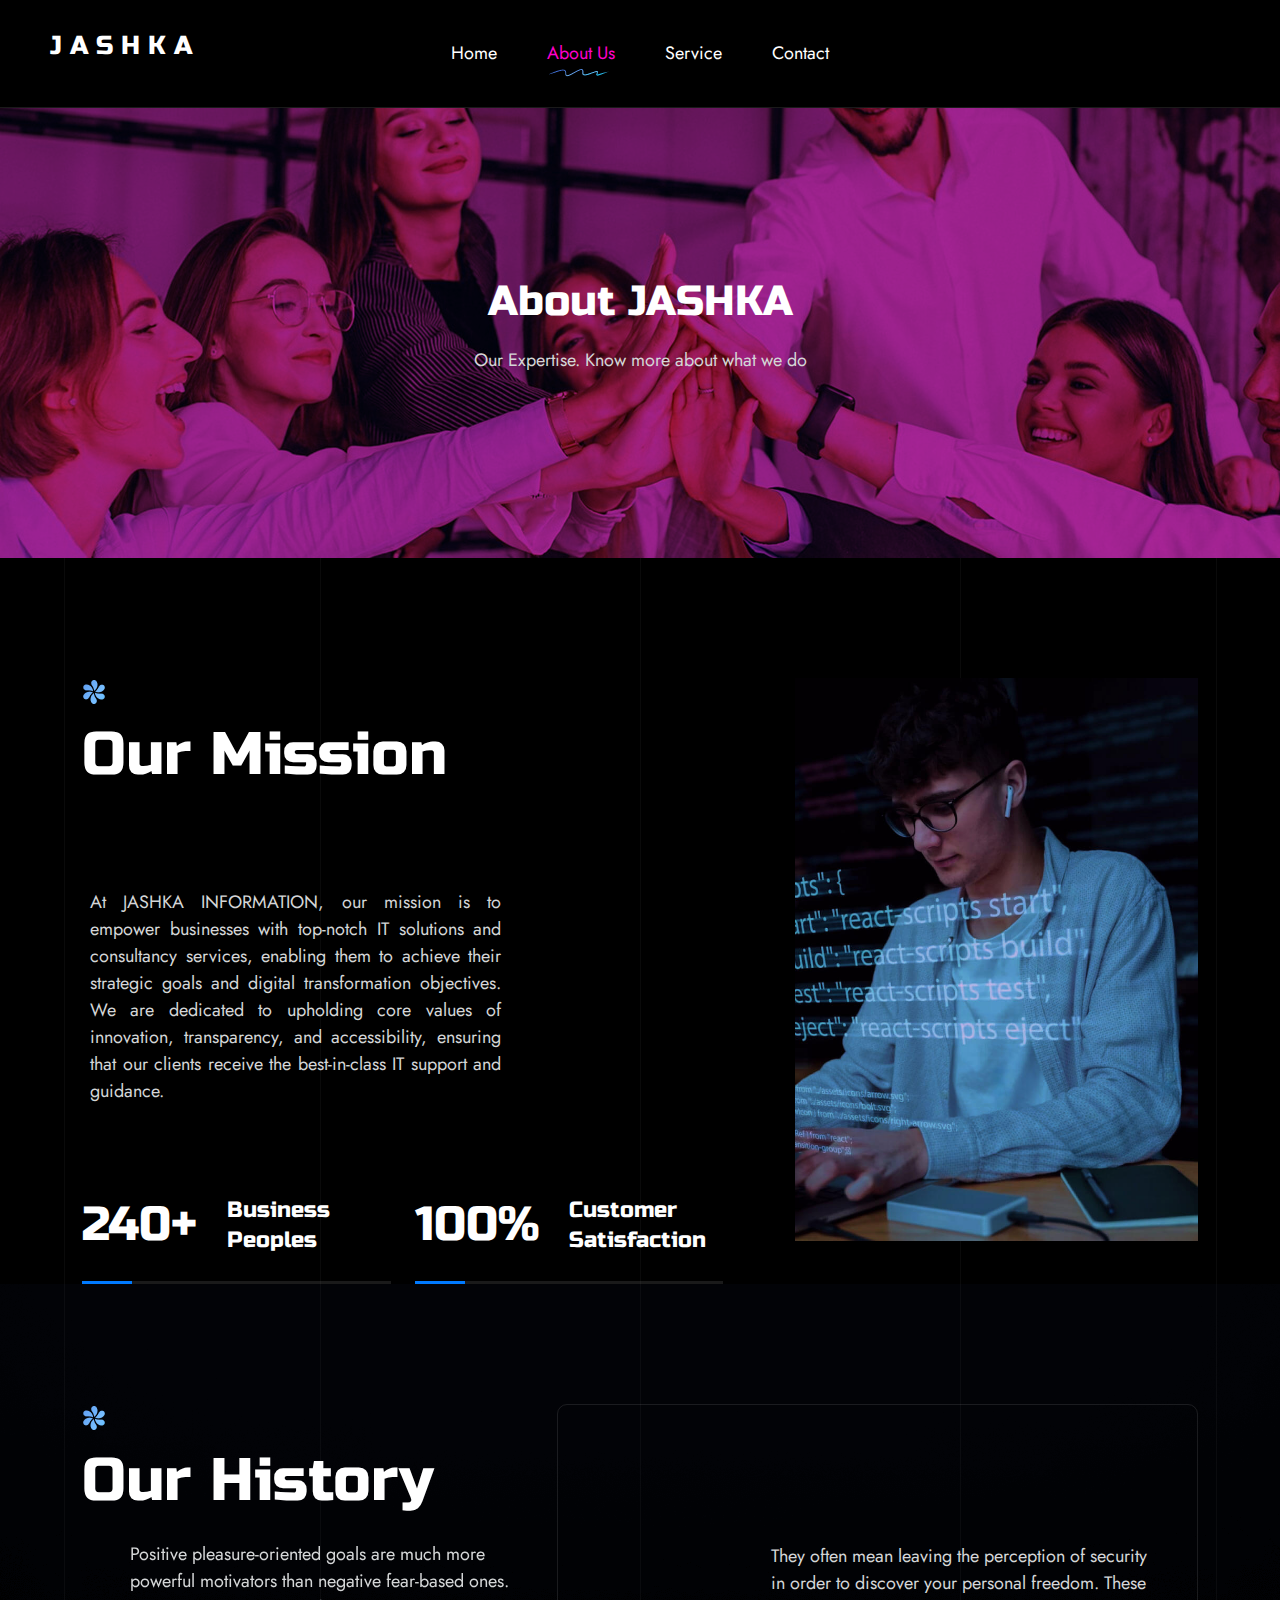
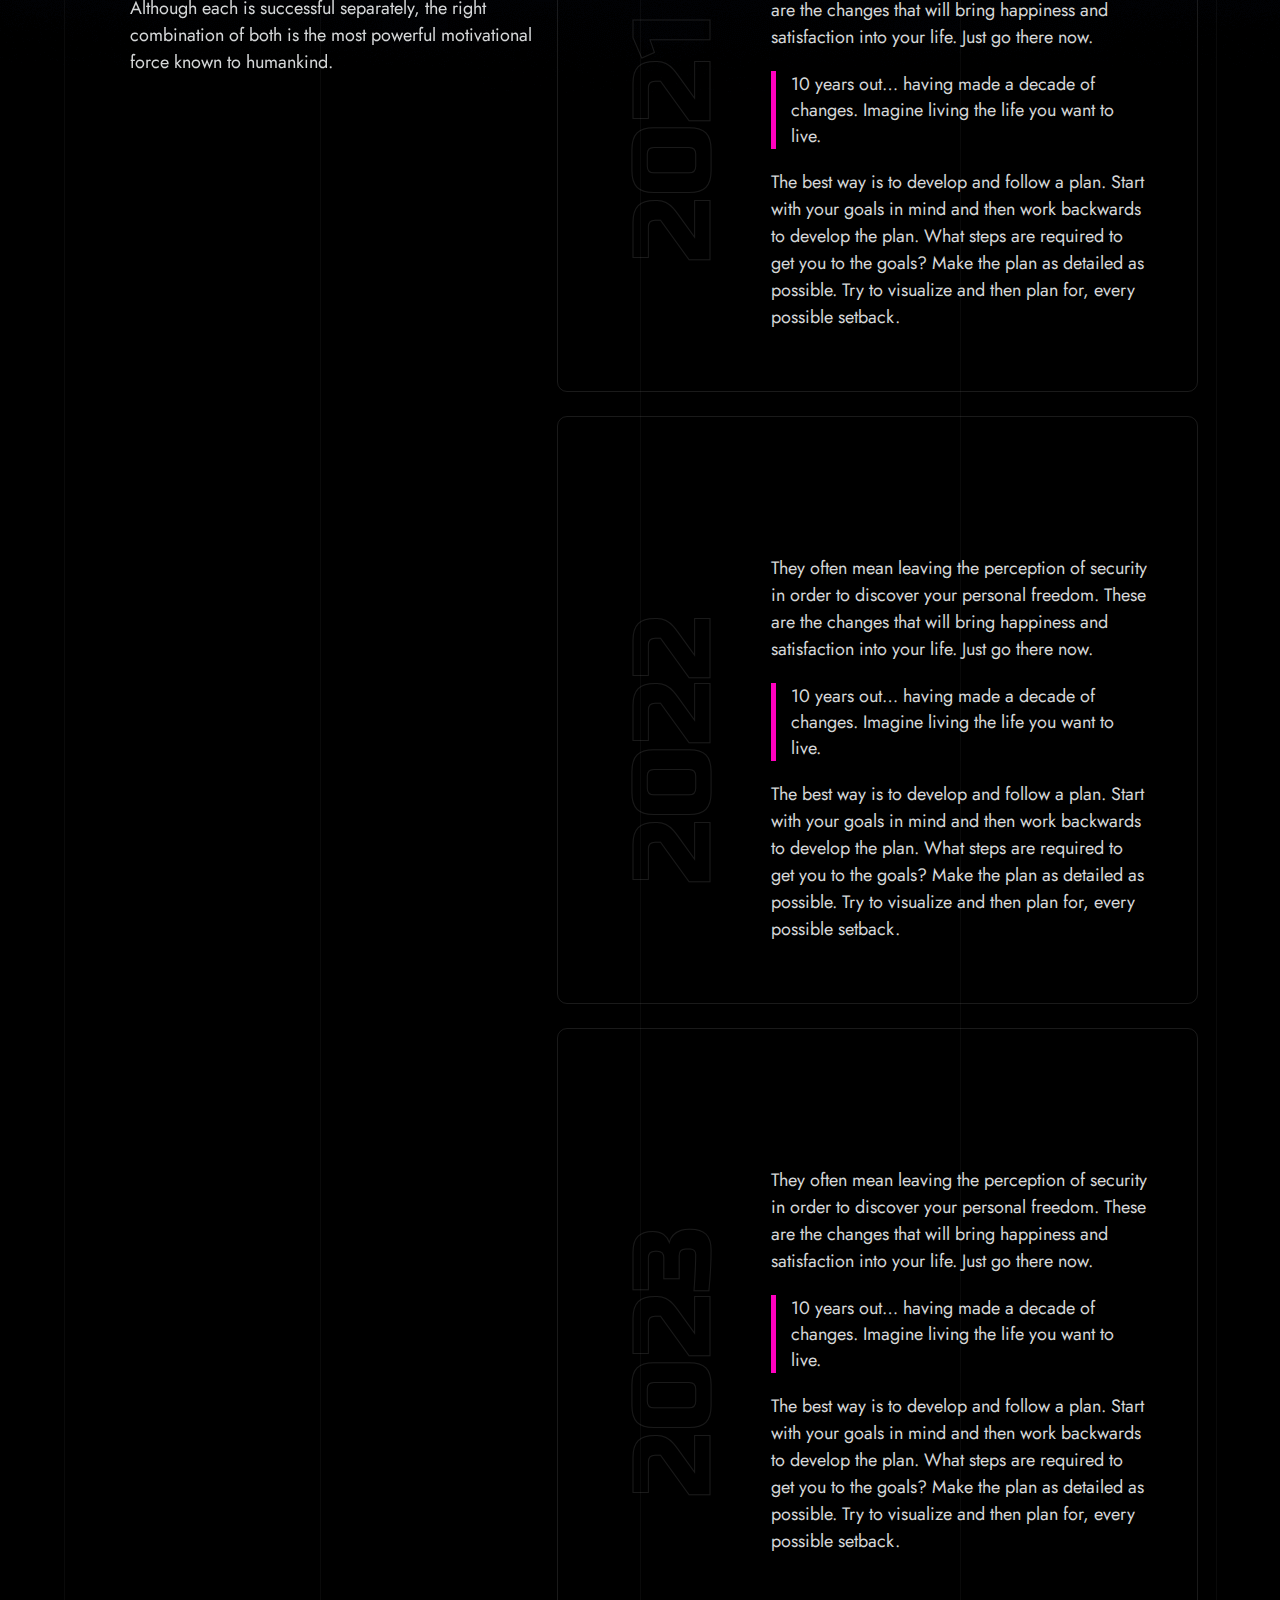
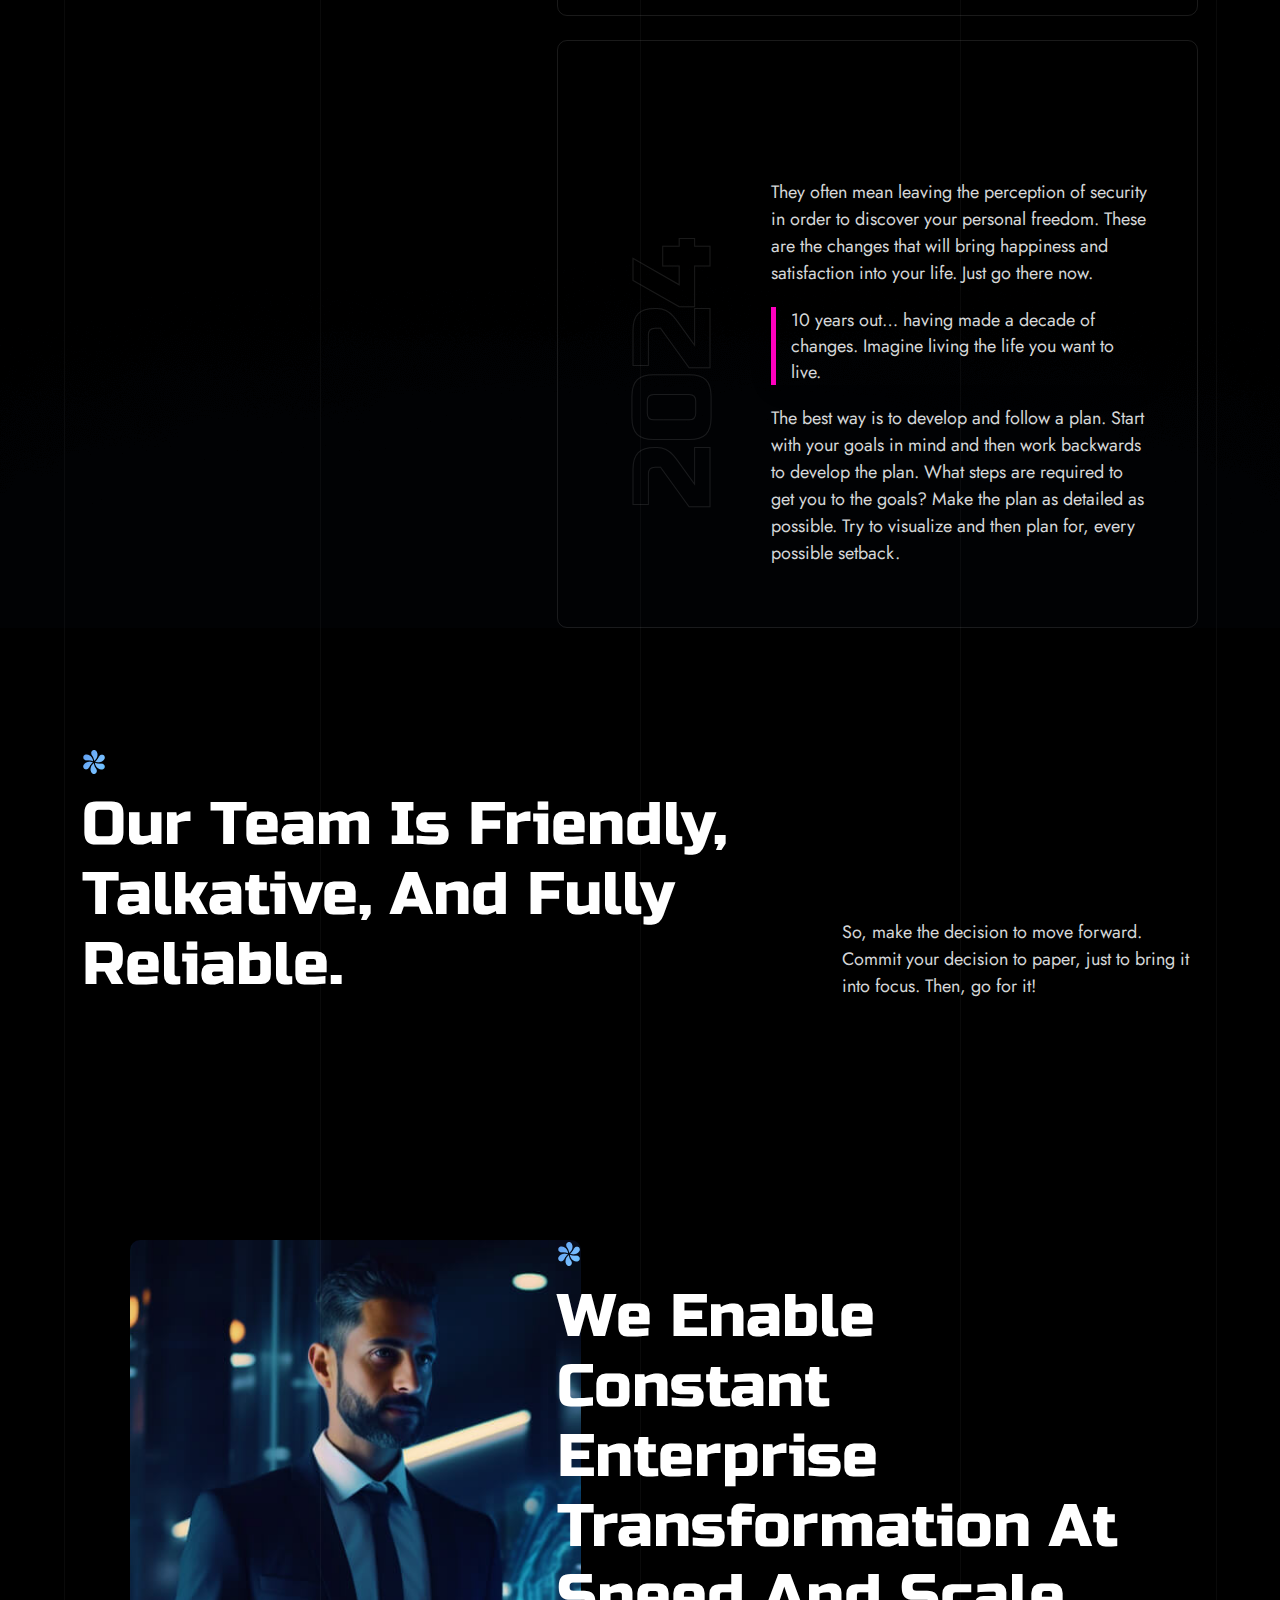
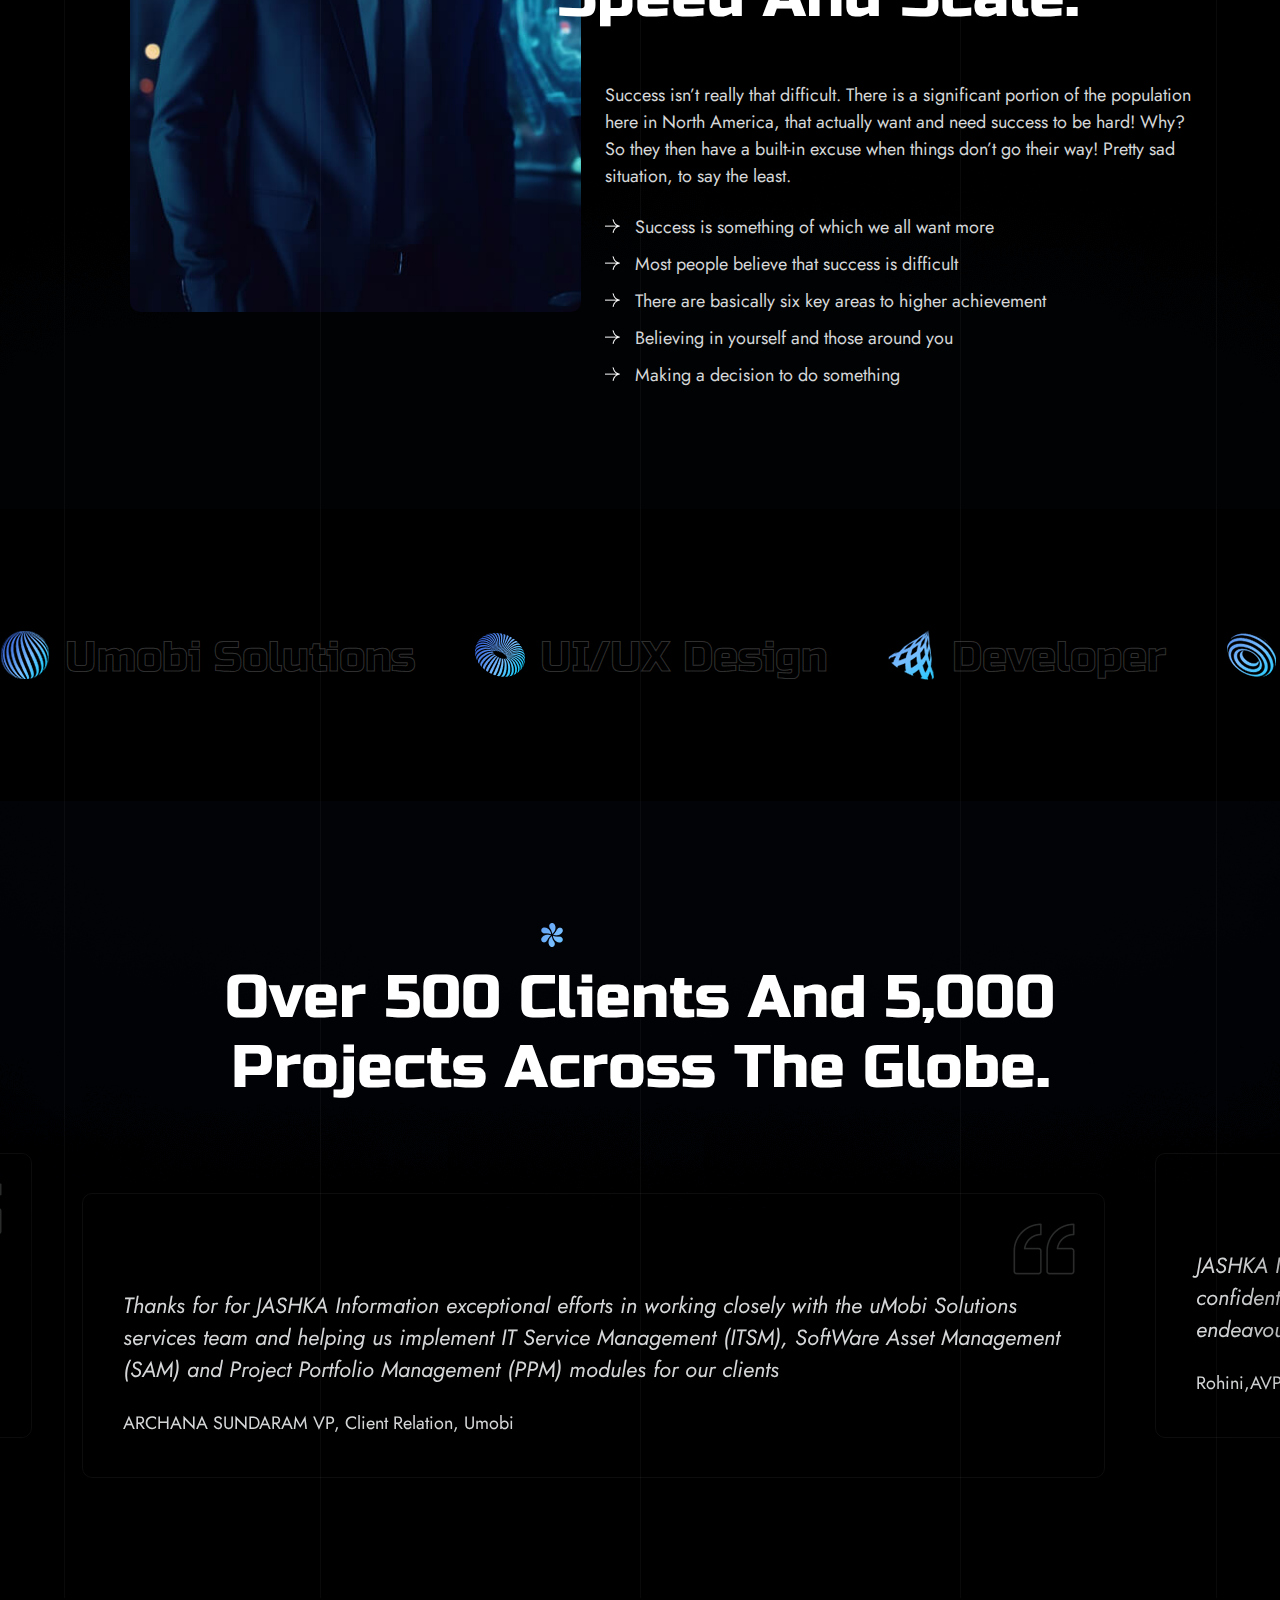
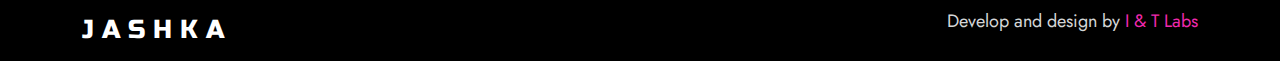
<file: about-us.html>
<!DOCTYPE html>
<html lang="zxx">
  <!-- Mirrored from themes.potenzaglobalsolutions.com/html/it-infinite/about-us.html by HTTrack Website Copier/3.x [XR&CO'2014], Sat, 21 Sep 2024 06:06:05 GMT -->
  <head>
    <meta charset="utf-8" />
    <meta name="keywords" content="HTML5 Template" />
    <meta name="description" content="Jashka Solutions" />
    <meta name="author" content="potenzaglobalsolutions.com" />
    <meta
      name="viewport"
      content="width=device-width, initial-scale=1, shrink-to-fit=no"
    />
    <title>Jashka Solutions</title>
    <!-- Favicon -->
    <link rel="shortcut icon" href="images/favicon.ico" />
    <!-- Google Font -->
    <link
      href="https://fonts.googleapis.com/css2?family=Jost:ital,wght@0,100..900;1,100..900&amp;family=Russo+One&amp;display=swap"
      rel="stylesheet"
    />
    <link
      href="https://cdn.jsdelivr.net/npm/bootstrap-icons/font/bootstrap-icons.css"
      rel="stylesheet"
    />

    <link
      rel="stylesheet"
      href="https://cdnjs.cloudflare.com/ajax/libs/font-awesome/6.0.0-beta3/css/all.min.css"
    />

    <!-- CSS Global Compulsory (Do not remove)-->
    <link rel="stylesheet" href="css/font-awesome/all.min.css" />
    <link rel="stylesheet" href="css/bootstrap/bootstrap.min.css" />
    <!-- Page CSS Implementing Plugins (Remove the plugin CSS here if site does not use that feature)-->
    <link rel="stylesheet" href="css/owl-carousel/owl.carousel.min.css" />
    <link rel="stylesheet" href="css/swiper/swiper.min.css" />
    <link rel="stylesheet" href="css/magnific-popup/magnific-popup.css" />
    <!-- Template Style -->
    <link rel="stylesheet" href="css/style.css" />
  </head>
  <body>
    <!--=================================
    cursor -->
    <div id="cursor">
      <div class="cursor__circle"></div>
    </div>
    <!--=================================
    cursor -->

    <div id="page" class="main">
      <!--=================================
      Header -->
      <header class="header header-default header-sticky">
        <div class="header-inner">
          <div class="site-logo">
            <a class="navbar-brand" href="index-2.html"><h5>J A S H K A</h5></a>
          </div>
          <div class="site-menu d-none d-xl-block">
            <ul class="main-menu">
              <li class="nav-item">
                <a class="nav-link" href="index.html">Home </a>
              </li>
              <li class="nav-item active">
                <a class="nav-link active" href="about-us.html">About Us </a>
              </li>

              <li class="nav-item">
                <a class="nav-link" href="service.html">Service </a>
              </li>

              <li class="nav-item">
                <a class="nav-link" href="contact-us.html">Contact</a>
              </li>
            </ul>
          </div>

          <div class="site-action d-none d-xl-block"></div>

          <div class="mobile-action d-block d-xl-none">
            <div class="mobile-hamburger">
              <a
                class="hamburger"
                href="#"
                data-bs-toggle="offcanvas"
                data-bs-target="#menuOffcanvas"
                aria-controls="menuOffcanvas"
              >
                <span class="hamburger-container">
                  <span class="hamburger-inner"></span>
                  <span class="hamburger-hidden"></span>
                </span>
              </a>
            </div>
          </div>
        </div>
      </header>

      <!--=================================
      Main Menu OffCanvas -->
      <div
        class="offcanvas main-menu-offcanvas offcanvas-end"
        tabindex="-1"
        id="menuOffcanvas"
        aria-labelledby="menuOffcanvasLabel"
      >
        <div class="offcanvas-header">
          <a id="menuOffcanvasLabel" class="navbar-brand" href="index-2.html"
            ><img class="img-fluid" src="images/logo.svg" alt="logo"
          /></a>
          <button
            type="button"
            class="btn-close"
            data-bs-dismiss="offcanvas"
            aria-label="Close"
          >
            <i class="fa-solid fa-xmark"></i>
          </button>
        </div>
        <div class="offcanvas-body">
          <div class="body-inner">
            <nav class="navbar">
              <ul class="navbar-nav">
                <li class="nav-item dropdown">
                  <a
                    class="nav-link dropdown-toggle"
                    href="#"
                    role="button"
                    data-bs-toggle="dropdown"
                    aria-expanded="false"
                    >Home</a
                  >
                  <ul class="dropdown-menu">
                    <li>
                      <a class="dropdown-item" href="index-2.html">Home 01</a>
                    </li>
                    <li>
                      <a class="dropdown-item" href="index-02.html">Home 02</a>
                    </li>
                  </ul>
                </li>
                <li class="nav-item dropdown">
                  <a
                    class="nav-link dropdown-toggle"
                    href="#"
                    role="button"
                    data-bs-toggle="dropdown"
                    aria-expanded="false"
                    >Pages</a
                  >
                  <ul class="dropdown-menu">
                    <li>
                      <a class="dropdown-item active" href="about-us.html"
                        >About Us</a
                      >
                    </li>
                    <li>
                      <a class="dropdown-item" href="pricing.html">Pricing</a>
                    </li>
                    <li>
                      <a class="dropdown-item" href="careers.html">Careers</a>
                    </li>
                    <li>
                      <a class="dropdown-item" href="contact-us.html"
                        >Contact</a
                      >
                    </li>
                    <li><a class="dropdown-item" href="faq.html">Faq</a></li>
                    <li><a class="dropdown-item" href="team.html">Team</a></li>
                    <li>
                      <a class="dropdown-item" href="team-single.html"
                        >Team Single</a
                      >
                    </li>
                    <li>
                      <a class="dropdown-item" href="typography.html"
                        >Typography</a
                      >
                    </li>
                    <li>
                      <a class="dropdown-item" href="page-left-sidebar.html"
                        >Page Left Sidebar</a
                      >
                    </li>
                    <li>
                      <a class="dropdown-item" href="page-right-sidebar.html"
                        >Page Right Sidebar</a
                      >
                    </li>
                    <li>
                      <a class="dropdown-item" href="error-404.html"
                        >Error 404</a
                      >
                    </li>
                    <li>
                      <a class="dropdown-item" href="coming-soon.html"
                        >Coming Soon</a
                      >
                    </li>
                  </ul>
                </li>
                <li class="nav-item dropdown">
                  <a
                    class="nav-link dropdown-toggle"
                    href="service.html"
                    role="button"
                    data-bs-toggle="dropdown"
                    aria-expanded="false"
                    >Service</a
                  >
                  <ul class="dropdown-menu">
                    <li>
                      <a class="dropdown-item" href="service.html">Service</a>
                    </li>
                    <li>
                      <a class="dropdown-item" href="service-detail.html"
                        >Service Single</a
                      >
                    </li>
                  </ul>
                </li>
                <li class="nav-item dropdown">
                  <a
                    class="nav-link dropdown-toggle"
                    href="#"
                    role="button"
                    data-bs-toggle="dropdown"
                    aria-expanded="false"
                    >Case Studies</a
                  >
                  <ul class="dropdown-menu">
                    <li>
                      <a class="dropdown-item" href="case-studies.html"
                        >Case Studies</a
                      >
                    </li>
                    <li>
                      <a class="dropdown-item" href="case-studies-detail.html"
                        >Case Studies Single</a
                      >
                    </li>
                  </ul>
                </li>
                <li class="nav-item dropdown">
                  <a
                    class="nav-link dropdown-toggle"
                    href="#"
                    role="button"
                    data-bs-toggle="dropdown"
                    aria-expanded="false"
                    >Blog</a
                  >
                  <ul class="dropdown-menu">
                    <li>
                      <a class="dropdown-item" href="blog.html"
                        >Blog Standard</a
                      >
                    </li>
                    <li>
                      <a class="dropdown-item" href="blog-detail.html"
                        >Blog Single</a
                      >
                    </li>
                  </ul>
                </li>
                <li class="nav-item">
                  <a class="nav-link" href="contact-us.html">Contact</a>
                </li>
              </ul>
            </nav>
            <div class="bottom-info">
              <div class="contact-info">
                <span class="number">+1 234 567 8910</span>
                <a class="mail" href="#"
                  ><i class="fa-regular fa-envelope"></i>info@gmail.com</a
                >
                <span class="text"
                  >Looking for collaboration for your next creative
                  project?</span
                >
              </div>
            </div>
          </div>
        </div>
      </div>

      <!--=================================
      Header Side Panel -->
      <div
        class="offcanvas offcanvas-end sidepanel-offcanvas"
        tabindex="-1"
        id="offcanvasRight"
      >
        <div class="offcanvas-header">
          <button
            type="button"
            class="btn-close"
            data-bs-dismiss="offcanvas"
            aria-label="Close"
          >
            <i class="fa-solid fa-xmark"></i>
          </button>
        </div>

        <div class="offcanvas-body">
          <div class="body-inner">
            <div class="about-info">
              <h4 class="title mb-3">Scalable Business for Startups</h4>
              <p>
                Get the oars in the water and start rowing. Execution is the
                single biggest factor in achievement so the faster and better
                your execution.
              </p>
            </div>
            <div class="socail-info">
              <ul class="socail-list-item">
                <li>
                  <a href="#"
                    ><i class="fa-brands fa-facebook-f"></i>Facebook</a
                  >
                </li>
                <li>
                  <a href="#"
                    ><i class="fa-brands fa-instagram"></i>Instagram</a
                  >
                </li>
                <li>
                  <a href="#"><i class="fa-brands fa-x-twitter"></i>Twitter</a>
                </li>
                <li>
                  <a href="#"><i class="fa-brands fa-dribbble"></i>Dribbble</a>
                </li>
              </ul>
            </div>
            <div class="contact-info">
              <span class="number">+1 234 567 8910</span>
              <a class="mail" href="#"
                ><i class="fa-regular fa-envelope"></i>info@gmail.com</a
              >
              <span class="text"
                >Looking for collaboration for your next creative project?</span
              >
            </div>
          </div>
        </div>
      </div>

      <div class="site-content">
        <div class="container-fluid">
          <div class="item-efftect container">
            <div class="efftect overflow-hidden"></div>
            <div class="efftect overflow-hidden"></div>
            <div class="efftect overflow-hidden"></div>
            <div class="efftect overflow-hidden"></div>
            <div class="efftect overflow-hidden"></div>
          </div>
        </div>

        <!--=================================
        Page Header -->
        <div
          class="inner-header bg-holder"
          style="
            background-image: url(images/banner/inner-header/page-header-01.jpg);
          "
        >
          <div class="container">
            <div class="row justify-content-center">
              <div class="col-md-12 text-center">
                <h1 class="title">About JASHKA</h1>
                <p>Our Expertise. Know more about what we do</p>
              </div>
            </div>
          </div>
        </div>

        <div class="content-wrapper">
          <!--=================================
          About Info -->
          <section class="space-pt z-index-2">
            <div class="container">
              <div class="row justify-content-between">
                <div class="col-lg-7 mb-5 mb-lg-0">
                  <div class="section-title pb-0 pb-lg-4">
                    <span class="sub-title"
                      ><img
                        class="img-fluid"
                        src="images/subtitle-icon.png"
                        alt=""
                      />
                      About Us</span
                    >
                    <h2 class="title"> Our Mission</h2>
                  </div>
                  <div class="row">
                    <div class="col-sm-8">
                      <p
                        class="ps-lg-2 mt-4 mt-sm-0"
                        style="text-align: justify"
                      >
                      At JASHKA INFORMATION, our mission is to empower businesses with top-notch IT solutions and consultancy services, enabling them to achieve their strategic goals and digital transformation objectives.

                      We are dedicated to upholding core values of innovation, transparency, and accessibility, ensuring that our clients receive the best-in-class IT support and guidance.
                      </p>
                    </div>
                  </div>
                  <div class="row mt-4 mt-sm-5">
                    <div class="col-sm-6">
                      <div class="counter counter-style-1">
                        <div class="counter-number">
                          <span
                            class="timer mb-0"
                            data-to="240"
                            data-speed="2000"
                            >240</span
                          ><span class="suffix">+</span>
                        </div>
                        <div class="counter-info">
                          <span class="counter-title">Business Peoples</span>
                        </div>
                      </div>
                    </div>
                    <div class="col-sm-6">
                      <div class="counter counter-style-1">
                        <div class="counter-number">
                          <span
                            class="timer mb-0"
                            data-to="100"
                            data-speed="2000"
                            >100</span
                          ><span class="suffix">%</span>
                        </div>
                        <div class="counter-info">
                          <span class="counter-title"
                            >Customer Satisfaction</span
                          >
                        </div>
                      </div>
                    </div>
                  </div>
                </div>
                <div class="col-lg-5">
                  <img
                    class="img-fluid ps-lg-5"
                    src="images/about/about-01.jpg"
                    alt="#"
                  />
                </div>
              </div>
            </div>
          </section>
          <!--=================================
          About Info -->

          <!--=================================
          History -->
          <section class="space-pt bg-black ellipse-top">
            <div class="space-pb ellipse-bottom">
              <div class="container">
                <div class="row">
                  <div class="col-lg-5">
                    <div class="sticky-top" style="top: 80px">
                      <div class="section-title mb-0">
                        <span class="sub-title"
                          ><img
                            class="img-fluid"
                            src="images/subtitle-icon.png"
                            alt=""
                          />
                          Our History</span
                        >
                        <h2 class="title">Our History</h2>
                      </div>
                      <p class="mb-5 mb-lg-0 ms-lg-5">
                        Positive pleasure-oriented goals are much more powerful
                        motivators than negative fear-based ones. Although each
                        is successful separately, the right combination of both
                        is the most powerful motivational force known to
                        humankind.
                      </p>
                    </div>
                  </div>
                  <div class="col-lg-7">
                    <div class="history-wrapper">
                      <div class="history-year-sm">2021</div>
                      <div class="history-info">
                        <div class="history-year-lg">2021</div>
                        <div class="history-content">
                          <p>
                            They often mean leaving the perception of security
                            in order to discover your personal freedom. These
                            are the changes that will bring happiness and
                            satisfaction into your life. Just go there now.
                          </p>
                          <blockquote>
                            10 years out… having made a decade of changes.
                            Imagine living the life you want to live.
                          </blockquote>
                          <p>
                            The best way is to develop and follow a plan. Start
                            with your goals in mind and then work backwards to
                            develop the plan. What steps are required to get you
                            to the goals? Make the plan as detailed as possible.
                            Try to visualize and then plan for, every possible
                            setback.
                          </p>
                        </div>
                      </div>
                    </div>
                    <div class="history-wrapper mt-4 mb-4">
                      <div class="history-year-sm">2022</div>
                      <div class="history-info">
                        <div class="history-year-lg">2022</div>
                        <div class="history-content">
                          <p>
                            They often mean leaving the perception of security
                            in order to discover your personal freedom. These
                            are the changes that will bring happiness and
                            satisfaction into your life. Just go there now.
                          </p>
                          <blockquote>
                            10 years out… having made a decade of changes.
                            Imagine living the life you want to live.
                          </blockquote>
                          <p>
                            The best way is to develop and follow a plan. Start
                            with your goals in mind and then work backwards to
                            develop the plan. What steps are required to get you
                            to the goals? Make the plan as detailed as possible.
                            Try to visualize and then plan for, every possible
                            setback.
                          </p>
                        </div>
                      </div>
                    </div>
                    <div class="history-wrapper mt-4 mb-4">
                      <div class="history-year-sm">2023</div>
                      <div class="history-info">
                        <div class="history-year-lg">2023</div>
                        <div class="history-content">
                          <p>
                            They often mean leaving the perception of security
                            in order to discover your personal freedom. These
                            are the changes that will bring happiness and
                            satisfaction into your life. Just go there now.
                          </p>
                          <blockquote>
                            10 years out… having made a decade of changes.
                            Imagine living the life you want to live.
                          </blockquote>
                          <p>
                            The best way is to develop and follow a plan. Start
                            with your goals in mind and then work backwards to
                            develop the plan. What steps are required to get you
                            to the goals? Make the plan as detailed as possible.
                            Try to visualize and then plan for, every possible
                            setback.
                          </p>
                        </div>
                      </div>
                    </div>
                    <div class="history-wrapper">
                      <div class="history-year-sm">2024</div>
                      <div class="history-info">
                        <div class="history-year-lg">2024</div>
                        <div class="history-content">
                          <p>
                            They often mean leaving the perception of security
                            in order to discover your personal freedom. These
                            are the changes that will bring happiness and
                            satisfaction into your life. Just go there now.
                          </p>
                          <blockquote>
                            10 years out… having made a decade of changes.
                            Imagine living the life you want to live.
                          </blockquote>
                          <p>
                            The best way is to develop and follow a plan. Start
                            with your goals in mind and then work backwards to
                            develop the plan. What steps are required to get you
                            to the goals? Make the plan as detailed as possible.
                            Try to visualize and then plan for, every possible
                            setback.
                          </p>
                        </div>
                      </div>
                    </div>
                  </div>
                </div>
              </div>
            </div>
          </section>
          <!--=================================
          History -->

          <!--=================================
          Our Staff -->
          <section class="space-ptb">
            <div class="container">
              <div class="row">
                <div class="col-xxl-6 col-lg-8">
                  <div class="section-title mb-lg-0">
                    <span class="sub-title"
                      ><img
                        class="img-fluid"
                        src="images/subtitle-icon.png"
                        alt=""
                      />
                      Our Staff</span
                    >
                    <h2 class="title mb-0">
                      Our team is friendly, talkative, and fully reliable.
                    </h2>
                  </div>
                </div>
                <div class="col-xxl-6 col-lg-4 align-self-end">
                  <p class="mb-0 ps-xxl-5">
                    So, make the decision to move forward. Commit your decision
                    to paper, just to bring it into focus. Then, go for it!
                  </p>
                </div>
              </div>
              <!--
              <div class="row mt-xl-5 pt-5">
                <div class="col-md-12">
                  <div
                    class="team-boxs grid-wrapper grid-xl-4 grid-lg-3 grid-md-2 grid-sm-2 grid-xs-1"
                  >
                    <div class="team-item team-style-1">
                      <div class="team-img">
                        <img
                          class="img-fluid"
                          src="images/team/01.jpg"
                          alt=""
                        />
                        <div class="image-overlay">
                          <img
                            class="img-fluid"
                            src="images/team/symbol.png"
                            alt=""
                          />
                        </div>
                      </div>
                      <div class="team-info">
                        <a href="team-detail.html" class="team-title"
                          >Anne Smith</a
                        >
                        <span class="team-destination">Officer</span>
                        <div class="team-social">
                          <ul>
                            <li><a href="#">Fb</a></li>
                            <li><a href="#">Dr</a></li>
                            <li><a href="#">Tw</a></li>
                            <li><a href="#">Be</a></li>
                          </ul>
                        </div>
                      </div>
                    </div>
                    <div class="team-item team-style-1">
                      <div class="team-img">
                        <img
                          class="img-fluid"
                          src="images/team/02.jpg"
                          alt=""
                        />
                        <div class="image-overlay">
                          <img
                            class="img-fluid"
                            src="images/team/symbol.png"
                            alt=""
                          />
                        </div>
                      </div>
                      <div class="team-info">
                        <a href="team-detail.html" class="team-title"
                          >John Doe</a
                        >
                        <span class="team-destination">Director</span>
                        <div class="team-social">
                          <ul>
                            <li><a href="#">Fb</a></li>
                            <li><a href="#">Dr</a></li>
                            <li><a href="#">Tw</a></li>
                            <li><a href="#">Be</a></li>
                          </ul>
                        </div>
                      </div>
                    </div>
                    <div class="team-item team-style-1">
                      <div class="team-img">
                        <img
                          class="img-fluid"
                          src="images/team/03.jpg"
                          alt=""
                        />
                        <div class="image-overlay">
                          <img
                            class="img-fluid"
                            src="images/team/symbol.png"
                            alt=""
                          />
                        </div>
                      </div>
                      <div class="team-info">
                        <a href="team-detail.html" class="team-title"
                          >Mellissa Doe</a
                        >
                        <span class="team-destination">Analyst</span>
                        <div class="team-social">
                          <ul>
                            <li><a href="#">Fb</a></li>
                            <li><a href="#">Dr</a></li>
                            <li><a href="#">Tw</a></li>
                            <li><a href="#">Be</a></li>
                          </ul>
                        </div>
                      </div>
                    </div>
                    <div class="team-item team-style-1">
                      <div class="team-img">
                        <img
                          class="img-fluid"
                          src="images/team/04.jpg"
                          alt=""
                        />
                        <div class="image-overlay">
                          <img
                            class="img-fluid"
                            src="images/team/symbol.png"
                            alt=""
                          />
                        </div>
                      </div>
                      <div class="team-info">
                        <a href="team-detail.html" class="team-title"
                          >Paul Flavius</a
                        >
                        <span class="team-destination">Coordinator</span>
                        <div class="team-social">
                          <ul>
                            <li><a href="#">Fb</a></li>
                            <li><a href="#">Dr</a></li>
                            <li><a href="#">Tw</a></li>
                            <li><a href="#">Be</a></li>
                          </ul>
                        </div>
                      </div>
                    </div>
                  </div>
                </div>
              </div>-->
            </div>
          </section>
          <!--=================================
          Our Staff -->
          <!--=================================
          about -->
          <section class="space-ptb ellipse-bottom">
            <div class="container">
              <div class="row">
                <div class="col-md-5 mb-5 mb-md-0">
                  <img
                    class="img-fluid mx-lg-5 radius-10"
                    src="images/about/about-04.jpg"
                    alt="#"
                  />
                </div>
                <div class="col-md-7">
                  <div class="section-title pe-xl-5">
                    <span class="sub-title"
                      ><img
                        class="img-fluid"
                        src="images/subtitle-icon.png"
                        alt=""
                      />
                      About Us</span
                    >
                    <h2 class="title">
                      We enable constant enterprise transformation at speed and
                      scale.
                    </h2>
                  </div>
                  <div class="ps-sm-5">
                    <p class="mb-4">
                      Success isn’t really that difficult. There is a
                      significant portion of the population here in North
                      America, that actually want and need success to be hard!
                      Why? So they then have a built-in excuse when things don’t
                      go their way! Pretty sad situation, to say the least.
                    </p>
                    <div class="list-wrapper">
                      <ul class="list">
                        <li>
                          <img
                            class="img-fluid"
                            src="images/arrow-right.png"
                            alt=""
                          />Success is something of which we all want more
                        </li>
                        <li>
                          <img
                            class="img-fluid"
                            src="images/arrow-right.png"
                            alt=""
                          />Most people believe that success is difficult
                        </li>
                        <li>
                          <img
                            class="img-fluid"
                            src="images/arrow-right.png"
                            alt=""
                          />There are basically six key areas to higher
                          achievement
                        </li>
                        <li>
                          <img
                            class="img-fluid"
                            src="images/arrow-right.png"
                            alt=""
                          />Believing in yourself and those around you
                        </li>
                        <li>
                          <img
                            class="img-fluid"
                            src="images/arrow-right.png"
                            alt=""
                          />Making a decision to do something
                        </li>
                      </ul>
                    </div>
                  </div>
                </div>
              </div>
            </div>
          </section>
          <!--=================================
          about -->
          <!--=================================
          Client Logo -->
          <div class="space-ptb">
            <div class="container-fluid p-0">
              <div class="row g-0">
                <div class="col-md-12">
                  <div class="marquee-wrapper">
                    <div class="marquee-inner">
                      <div class="marquee-item">
                        <span class="icon"
                          ><img
                            class="img-fluid"
                            src="images/client-logo/brand-icon1.png"
                            alt=""
                        /></span>
                        <span class="title"> Umobi Solutions</span>
                      </div>
                      <div class="marquee-item">
                        <span class="icon"
                          ><img
                            class="img-fluid"
                            src="images/client-logo/brand-icon2.png"
                            alt=""
                        /></span>
                        <span class="title">UI/UX Design</span>
                      </div>
                      <div class="marquee-item">
                        <span class="icon"
                          ><img
                            class="img-fluid"
                            src="images/client-logo/brand-icon3.png"
                            alt=""
                        /></span>
                        <span class="title">Developer</span>
                      </div>
                      <div class="marquee-item">
                        <span class="icon"
                          ><img
                            class="img-fluid"
                            src="images/client-logo/brand-icon4.png"
                            alt=""
                        /></span>
                        <span class="title">ISO Developer</span>
                      </div>
                      <div class="marquee-item">
                        <span class="icon"
                          ><img
                            class="img-fluid"
                            src="images/client-logo/brand-icon5.png"
                            alt=""
                        /></span>
                        <span class="title">Digital Agency</span>
                      </div>
                      <div class="marquee-item">
                        <span class="icon"
                          ><img
                            class="img-fluid"
                            src="images/client-logo/brand-icon1.png"
                            alt=""
                        /></span>
                        <span class="title">Web Design</span>
                      </div>
                      <div class="marquee-item">
                        <span class="icon"
                          ><img
                            class="img-fluid"
                            src="images/client-logo/brand-icon2.png"
                            alt=""
                        /></span>
                        <span class="title">UI/UX Design</span>
                      </div>
                      <div class="marquee-item">
                        <span class="icon"
                          ><img
                            class="img-fluid"
                            src="images/client-logo/brand-icon3.png"
                            alt=""
                        /></span>
                        <span class="title">Developer</span>
                      </div>
                      <div class="marquee-item">
                        <span class="icon"
                          ><img
                            class="img-fluid"
                            src="images/client-logo/brand-icon4.png"
                            alt=""
                        /></span>
                        <span class="title">ISO Developer</span>
                      </div>
                      <div class="marquee-item">
                        <span class="icon"
                          ><img
                            class="img-fluid"
                            src="images/client-logo/brand-icon5.png"
                            alt=""
                        /></span>
                        <span class="title">Digital Agency</span>
                      </div>
                    </div>
                  </div>
                </div>
              </div>
            </div>
          </div>
          <!--=================================
          Client Logo -->

          <!--=================================
          Our Testimonial -->
          <section
            class="space-ptb testimonial-section overflow-hidden ellipse-top bg-black"
          >
            <div class="container">
              <div class="row justify-content-center">
                <div class="col-md-10">
                  <div class="section-title text-center">
                    <span class="sub-title justify-content-center"
                      ><img
                        class="img-fluid"
                        src="images/subtitle-icon.png"
                        alt=""
                      />
                      Our Testimonial</span
                    >
                    <h2 class="title">
                      Over 500 clients and 5,000 projects across the globe.
                    </h2>
                  </div>
                </div>
              </div>
              <div class="row justify-content-start"></div>
                <div class="col-md-11">
                  <div
                    class="owl-carousel slider-overflow"
                    data-cursor-type="text"
                    data-custom-text="Drag"
                    data-nav-arrow="false"
                    data-items="2"
                    data-lg-items="1"
                    data-md-items="1"
                    data-sm-items="1"
                    data-space="50"
                  >
                    <div class="item">
                      <div class="testimonial-wrapper testimonial-style-2">
                        <div class="testimonial-ratings">
                          <i class="fa-solid fa-star"></i>
                          <i class="fa-solid fa-star"></i>
                          <i class="fa-solid fa-star"></i>
                          <i class="fa-solid fa-star"></i>
                          <i class="fa-regular fa-star"></i>
                        </div>
                        <div class="testimonial-quote">
                          <img
                            class="img-fluid"
                            src="images/quote-icon-01.png"
                            alt=""
                          />
                        </div>
                        <div class="testimonial-content">
                          <p>
                            Thanks for for JASHKA Information exceptional
                            efforts in working closely with the uMobi Solutions
                            services team and helping us implement IT Service
                            Management (ITSM), SoftWare Asset Management (SAM)
                            and Project Portfolio Management (PPM) modules for
                            our clients
                          </p>
                        </div>
                        <div class="testimonial-author">
                          <div class="author-info">
                            <span class="author-position">
                              ARCHANA SUNDARAM VP, Client Relation, Umobi
                            </span>
                          </div>
                        </div>
                      </div>
                    </div>
                    <div class="item">
                      <div class="testimonial-wrapper testimonial-style-2">
                        <div class="testimonial-ratings">
                          <i class="fa-solid fa-star"></i>
                          <i class="fa-solid fa-star"></i>
                          <i class="fa-solid fa-star"></i>
                          <i class="fa-solid fa-star"></i>
                          <i class="fa-regular fa-star"></i>
                        </div>
                        <div class="testimonial-quote">
                          <img
                            class="img-fluid"
                            src="images/quote-icon-01.png"
                            alt=""
                          />
                        </div>
                        <div class="testimonial-content">
                          <p>
                            JASHKA Information has been excellent, and we truly
                            value your contribution to the project. I am
                            confident that your abilities and expertise will
                            continue to lead to great success in your future
                            endeavours, and I look forward to working with you
                            again.
                          </p>
                        </div>
                        <div class="testimonial-author">
                          <div class="author-info">
                            <h6 class="author-name"></h6>
                            <span class="author-position">
                              Rohini,AVP, Learning</span
                            >
                          </div>
                        </div>
                      </div>
                    </div>
                    <div class="item">
                      <div class="testimonial-wrapper testimonial-style-2">
                        <div class="testimonial-ratings">
                          <i class="fa-solid fa-star"></i>
                          <i class="fa-solid fa-star"></i>
                          <i class="fa-solid fa-star"></i>
                          <i class="fa-solid fa-star"></i>
                          <i class="fa-regular fa-star"></i>
                        </div>
                        <div class="testimonial-quote">
                          <img
                            class="img-fluid"
                            src="images/quote-icon-01.png"
                            alt=""
                          />
                        </div>
                        <div class="testimonial-content">
                          <p>
                            JASHKA Information exceptional service on
                            implementation of ServiceNow, ITSM, CMDB, SAM & HAM
                            modules for couple of our counterparts within the
                            stipulated timeline. Your crew is excellent, and
                            they have raised the standard for what can be
                            accomplished with diligence and hard effort.
                          </p>
                        </div>
                        <div class="testimonial-author">
                          <div class="author-info">
                            <h6 class="author-name"></h6>
                            <span class="author-position"
                              >Sandeep Y ,Senior IT Buyer, Manufacturing</span
                            >
                          </div>
                        </div>
                      </div>
                    </div>
                    <div class="item">
                      <div class="testimonial-wrapper testimonial-style-2">
                        <div class="testimonial-ratings">
                          <i class="fa-solid fa-star"></i>
                          <i class="fa-solid fa-star"></i>
                          <i class="fa-solid fa-star"></i>
                          <i class="fa-solid fa-star"></i>
                          <i class="fa-regular fa-star"></i>
                        </div>
                        <div class="testimonial-quote">
                          <img
                            class="img-fluid"
                            src="images/quote-icon-01.png"
                            alt=""
                          />
                        </div>
                        <div class="testimonial-content">
                          <p>
                            The IT-Hub database has been one of our current
                            sources for recruitment, backed by a very
                            experienced team who would go out of their way to
                            make sure that requests are taken ahead.
                          </p>
                        </div>
                        <div class="testimonial-author">
                          <div class="author-info">
                            <h6 class="author-name">John Doe</h6>
                            <span class="author-position">Director</span>
                          </div>
                        </div>
                      </div>
                    </div>
                  </div>
                </div>
              </div>
            </div>
          </section>

          <!--=================================
          Our Testimonial -->
        </div>
      </div>

      <!--=================================
      Site Footer -->
      <footer>
        <div class="footer-copyright">
          <div class="container">
            <div class="row align-items-center">
              <div class="col-lg-6">
                <p>
                  <a class="footer-logo" href="index-2.html"
                    ><h5>J A S H K A</h5></a
                  >
                </p>
              </div>
              <div class="col-lg-6 text-lg-end">
                <p>Develop and design by <a href="#">I & T Labs</a></p>
              </div>
            </div>
          </div>
        </div>
      </footer>

      <!--=================================
      Back To Top -->
      <div class="back-to-top">
        <svg
          class="progress-circle svg-content"
          width="100%"
          height="100%"
          viewBox="-1 -1 102 102"
        >
          <path d="M50,1 a49,49 0 0,1 0,98 a49,49 0 0,1 0,-98" />
        </svg>
      </div>
    </div>
    <!--=================================
    Javascript -->
    <!-- JS Global Compulsory (Do not remove)-->
    <script src="js/jquery-3.7.1.min.js"></script>
    <script src="js/jquery.appear.js"></script>
    <script src="js/popper/popper.min.js"></script>
    <script src="js/bootstrap/bootstrap.min.js"></script>
    <!-- Page JS Implementing Plugins (Remove the plugin script here if site does not use that feature)-->
    <script src="js/owl-carousel/owl.carousel.min.js"></script>
    <script src="js/jarallax/jarallax.min.js"></script>
    <script src="js/jarallax/jarallax-video.min.js"></script>
    <script src="js/swiper/swiper.min.js"></script>
    <script src="js/swiperanimation/SwiperAnimation.min.js"></script>
    <script src="js/shuffle/shuffle.min.js"></script>
    <script src="js/magnific-popup/jquery.magnific-popup.js"></script>
    <script src="js/counter/jquery.countTo.js"></script>
    <script src="js/gsap.min.js"></script>
    <script src="js/attractHover.js"></script>
    <script src="js/custom.js"></script>
    <!-- Template Scripts (Do not remove)-->
  </body>

  <!-- Mirrored from themes.potenzaglobalsolutions.com/html/it-infinite/about-us.html by HTTrack Website Copier/3.x [XR&CO'2014], Sat, 21 Sep 2024 06:06:06 GMT -->
</html>
</file>
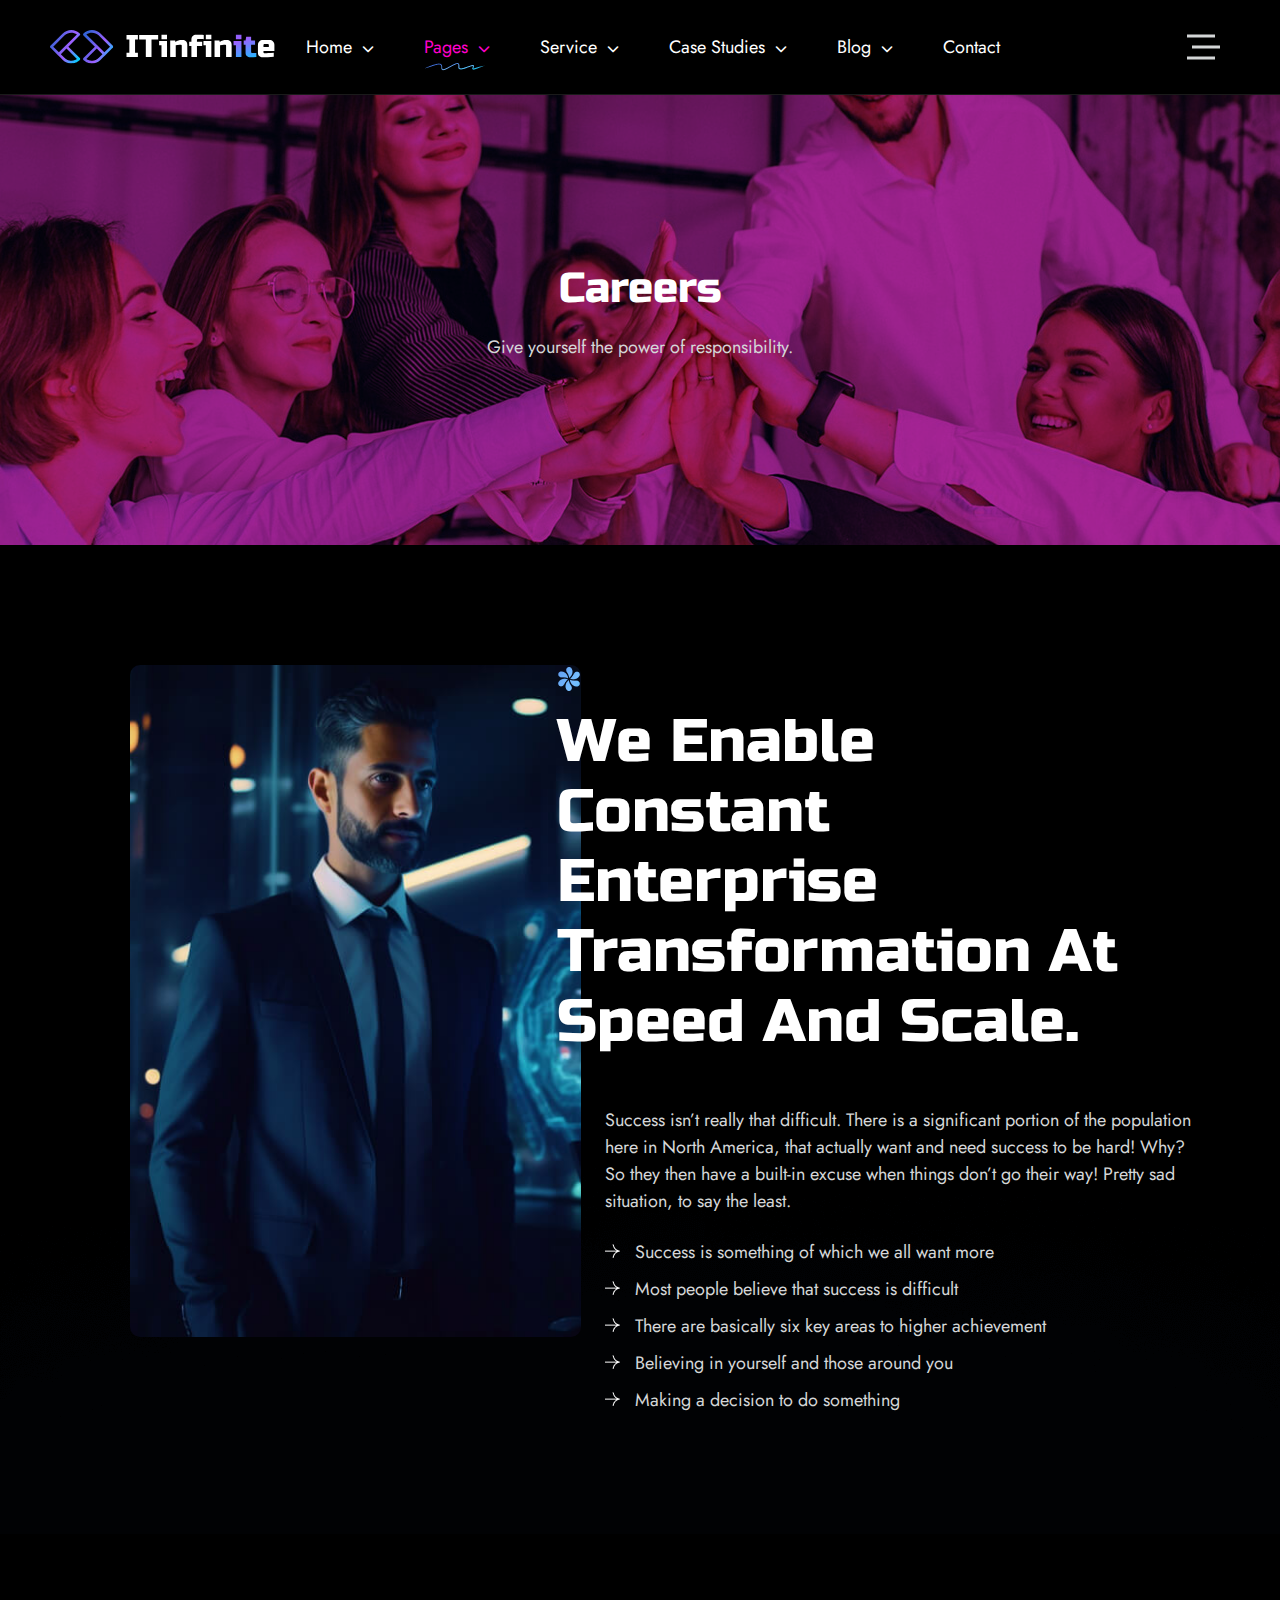
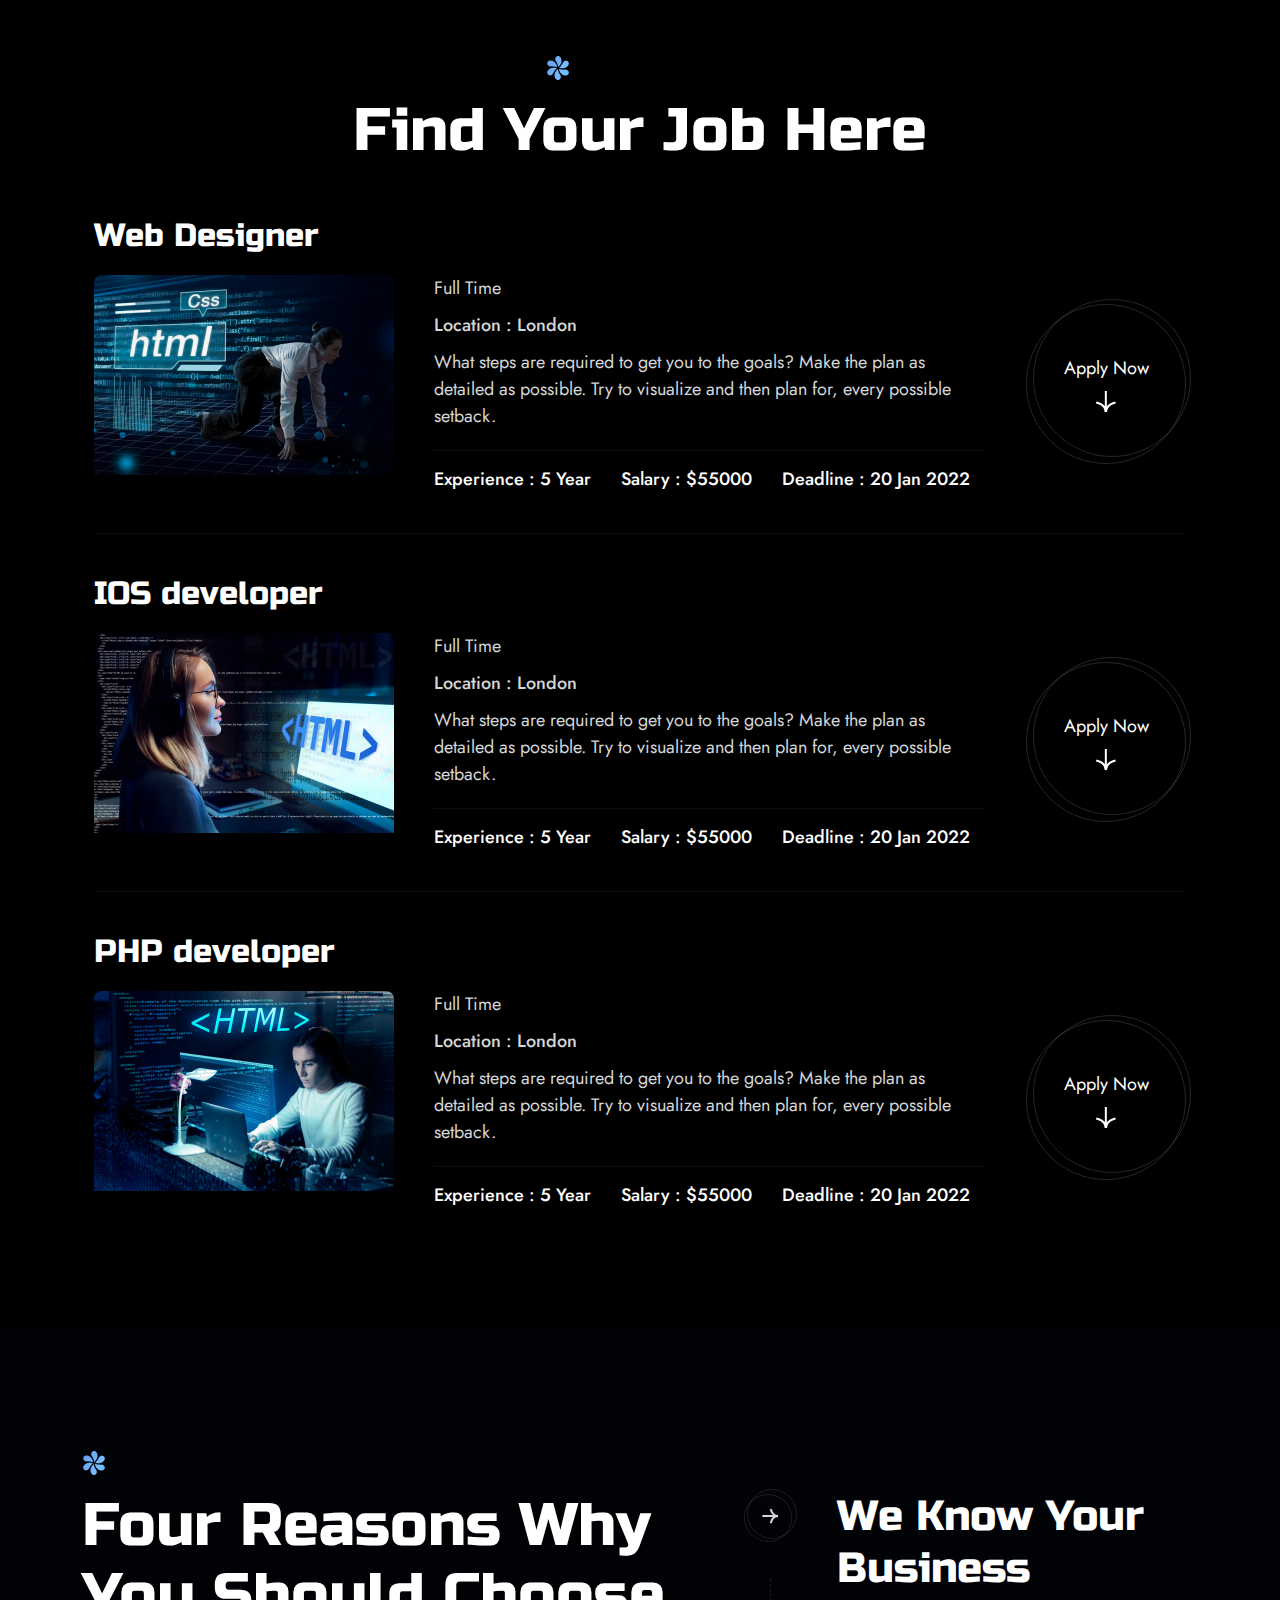
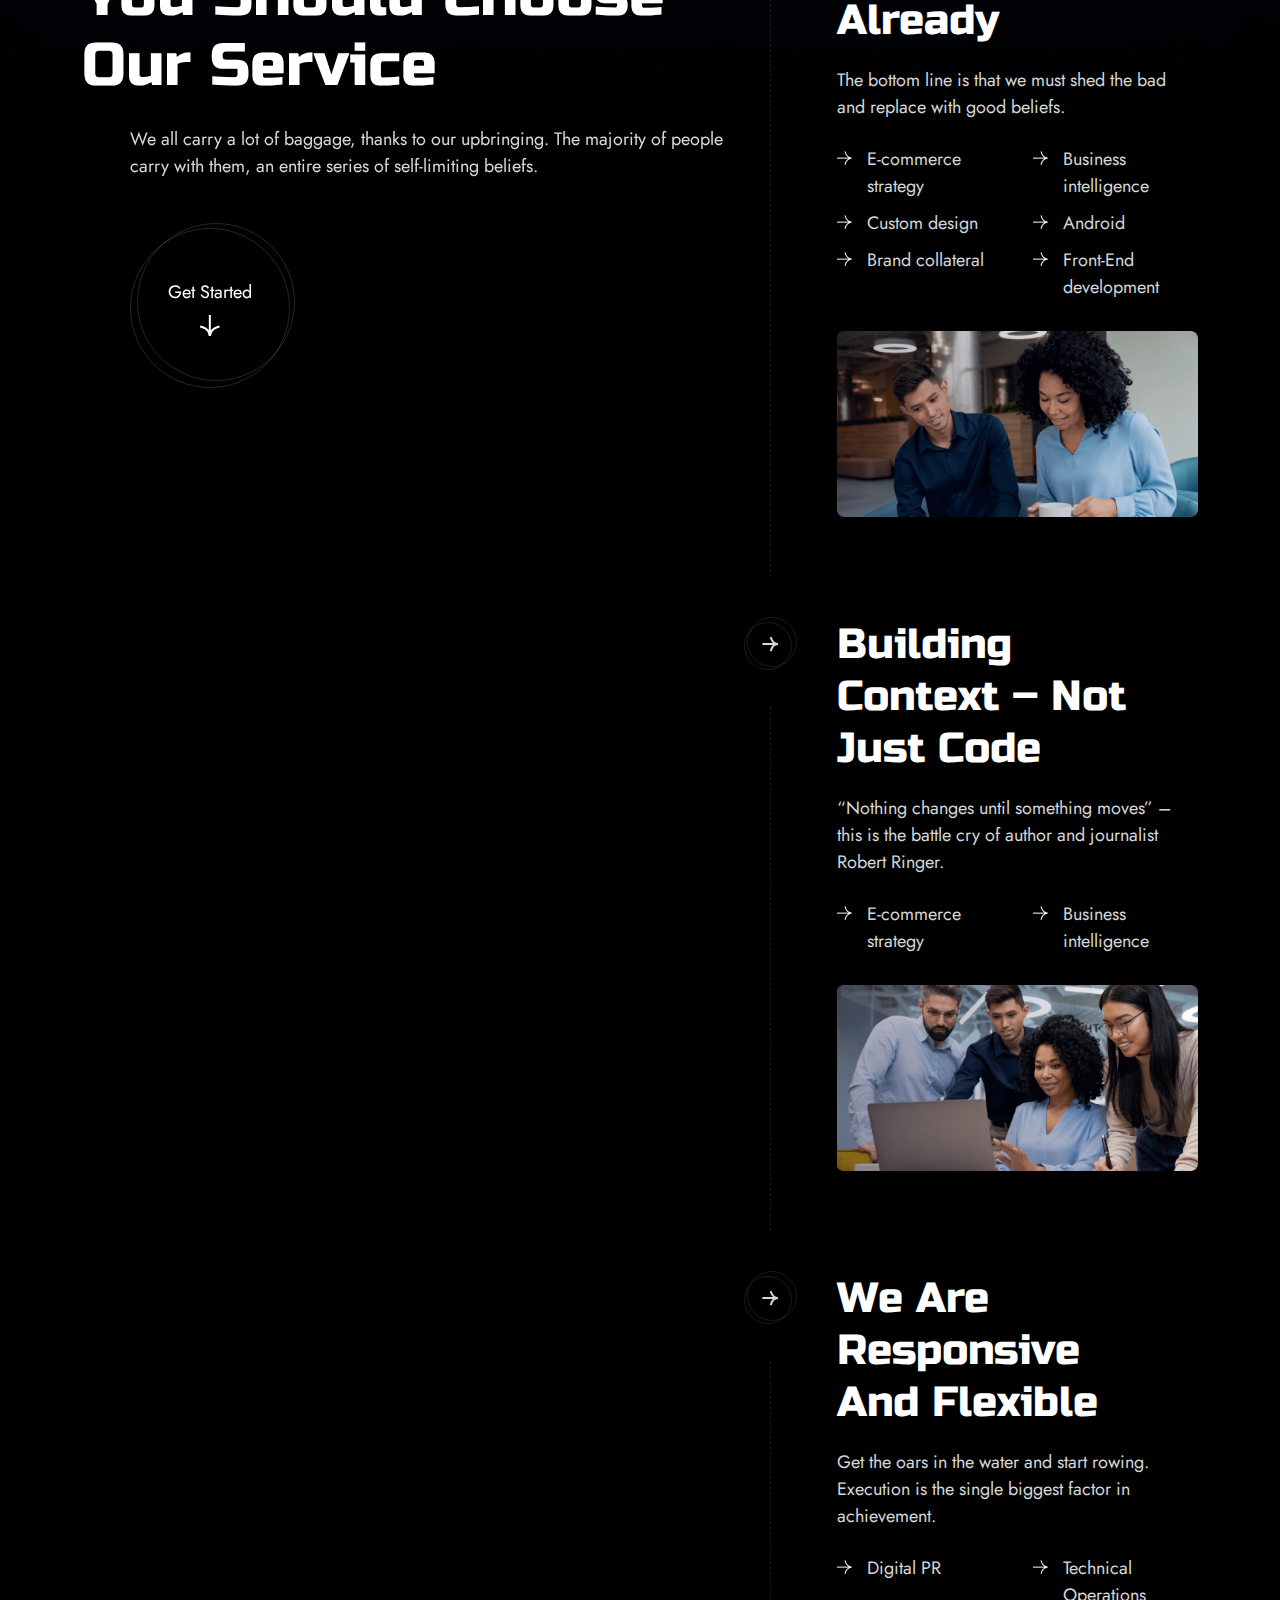
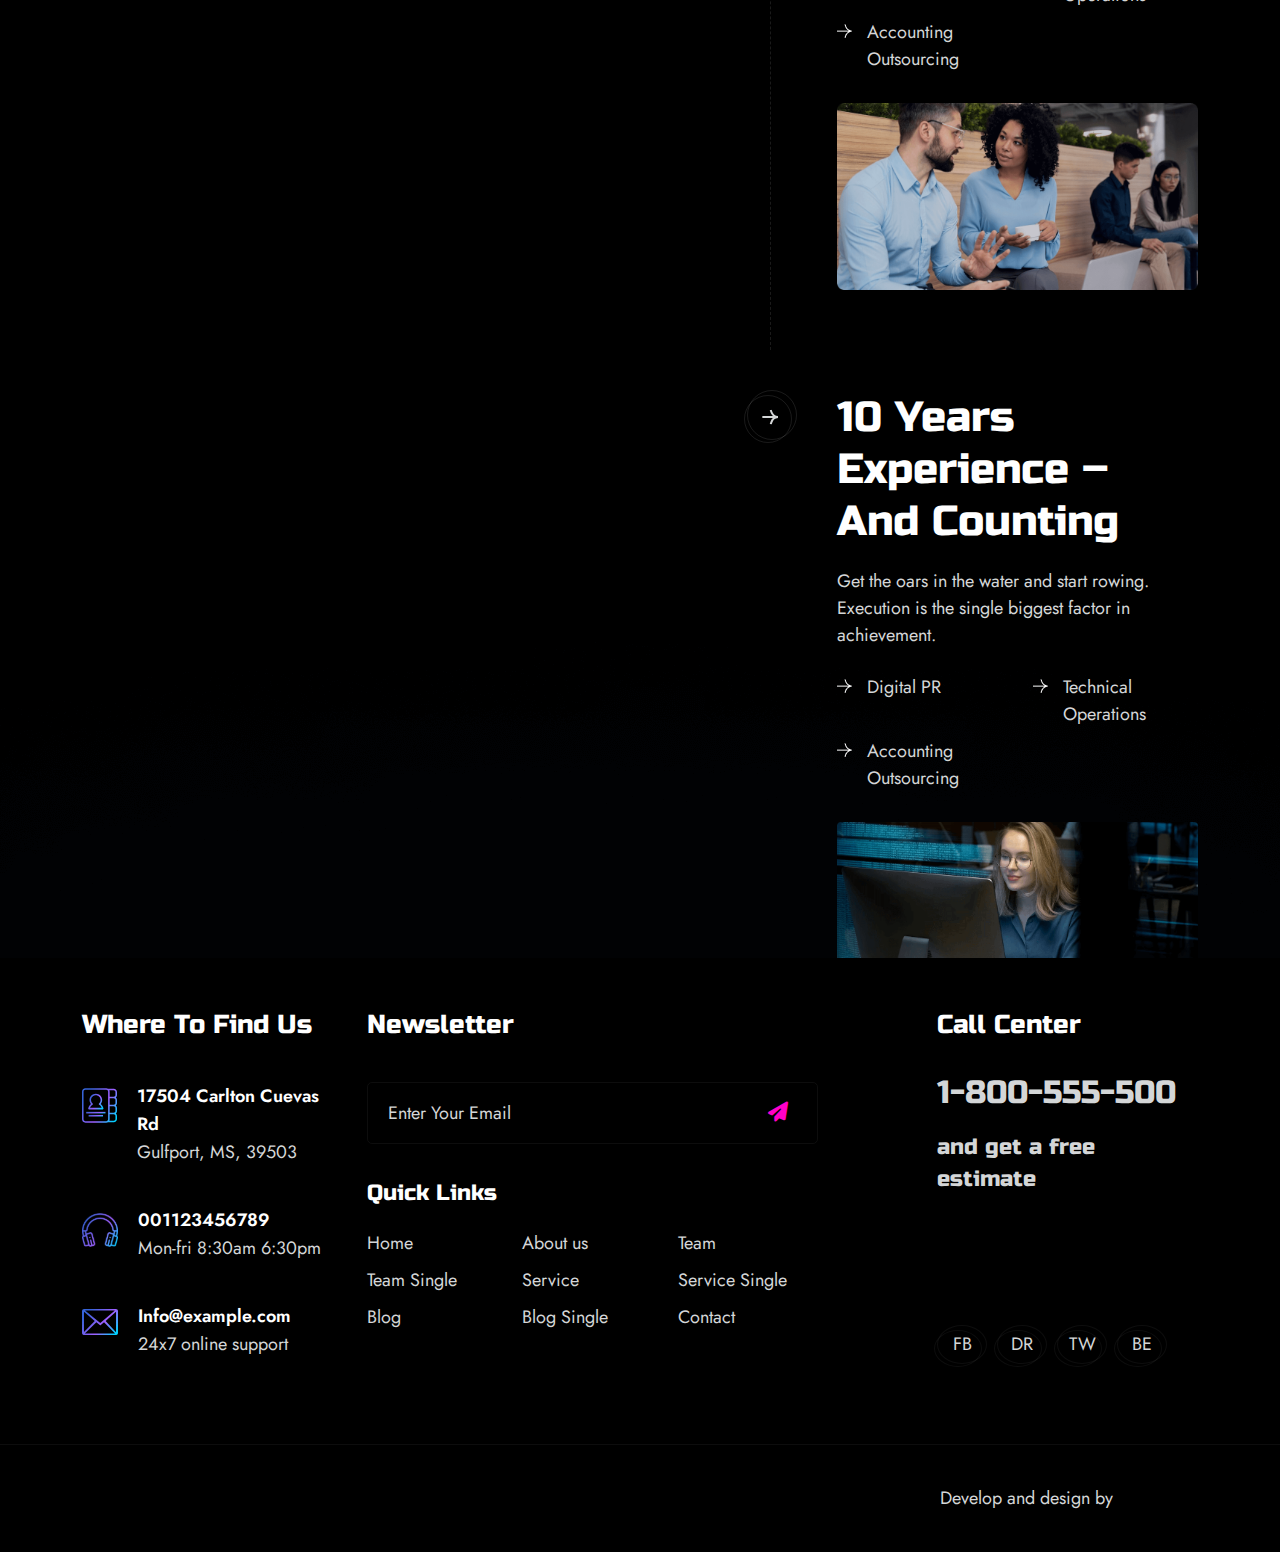
<file: careers.html>
<!DOCTYPE html>
<html lang="zxx">
  <!-- Mirrored from themes.potenzaglobalsolutions.com/html/it-infinite/careers.html by HTTrack Website Copier/3.x [XR&CO'2014], Sat, 21 Sep 2024 06:06:06 GMT -->
  <head>
    <meta charset="utf-8" />
    <meta name="keywords" content="HTML5 Template" />
    <meta name="description" content="Jashka Solutions" />
    <meta name="author" content="potenzaglobalsolutions.com" />
    <meta
      name="viewport"
      content="width=device-width, initial-scale=1, shrink-to-fit=no"
    />
    <title>Jashka Solutions</title>
    <!-- Favicon -->
    <link rel="shortcut icon" href="images/favicon.ico" />
    <!-- Google Font -->
    <link
      href="https://fonts.googleapis.com/css2?family=Jost:ital,wght@0,100..900;1,100..900&amp;family=Russo+One&amp;display=swap"
      rel="stylesheet"
    />

    <!-- CSS Global Compulsory (Do not remove)-->
    <link rel="stylesheet" href="css/font-awesome/all.min.css" />
    <link rel="stylesheet" href="css/bootstrap/bootstrap.min.css" />
    <!-- Page CSS Implementing Plugins (Remove the plugin CSS here if site does not use that feature)-->
    <link rel="stylesheet" href="css/owl-carousel/owl.carousel.min.css" />
    <link rel="stylesheet" href="css/swiper/swiper.min.css" />
    <link rel="stylesheet" href="css/magnific-popup/magnific-popup.css" />
    <!-- Template Style -->
    <link rel="stylesheet" href="css/style.css" />
  </head>
  <body>
    <!--=================================
    cursor -->
    <div id="cursor">
      <div class="cursor__circle"></div>
    </div>
    <!--=================================
    cursor -->

    <div id="page" class="main">
      <!--=================================
      Header -->
      <header class="header header-default header-sticky">
        <div class="header-inner">
          <div class="site-logo">
            <a class="navbar-brand" href="index-2.html"
              ><img class="img-fluid" src="images/logo.svg" alt="logo"
            /></a>
          </div>
          <div class="site-menu d-none d-xl-block">
            <ul class="main-menu">
              <li class="nav-item">
                <a class="nav-link" href="#"
                  >Home <i class="fa-solid fa-chevron-down"></i
                ></a>
                <ul class="submenu">
                  <li><a class="nav-link" href="index-2.html">Home 01</a></li>
                  <li><a class="nav-link" href="index-02.html">Home 02</a></li>
                </ul>
              </li>
              <li class="nav-item active">
                <a class="nav-link" href="#"
                  >Pages <i class="fa-solid fa-chevron-down"></i
                ></a>
                <ul class="submenu">
                  <li><a class="nav-link" href="about-us.html">About Us</a></li>
                  <li><a class="nav-link" href="pricing.html">Pricing</a></li>
                  <li>
                    <a class="nav-link active" href="careers.html">Careers</a>
                  </li>
                  <li>
                    <a class="nav-link" href="contact-us.html">Contact</a>
                  </li>
                  <li><a class="nav-link" href="faq.html">Faq</a></li>
                  <li><a class="nav-link" href="team.html">Team</a></li>
                  <li>
                    <a class="nav-link" href="team-single.html">Team Single</a>
                  </li>
                  <li>
                    <a class="nav-link" href="typography.html">Typography</a>
                  </li>
                  <li>
                    <a class="nav-link" href="page-left-sidebar.html"
                      >Page Left Sidebar</a
                    >
                  </li>
                  <li>
                    <a class="nav-link" href="page-right-sidebar.html"
                      >Page Right Sidebar</a
                    >
                  </li>
                  <li>
                    <a class="nav-link" href="error-404.html">Error 404</a>
                  </li>
                  <li>
                    <a class="nav-link" href="coming-soon.html">Coming Soon</a>
                  </li>
                </ul>
              </li>
              <li class="nav-item">
                <a class="nav-link" href="#"
                  >Service <i class="fa-solid fa-chevron-down"></i
                ></a>
                <ul class="submenu">
                  <li><a class="nav-link" href="service.html">Service</a></li>
                  <li>
                    <a class="nav-link" href="service-detail.html"
                      >Service Single</a
                    >
                  </li>
                </ul>
              </li>
              <li class="nav-item">
                <a class="nav-link" href="#"
                  >Case Studies <i class="fa-solid fa-chevron-down"></i
                ></a>
                <ul class="submenu">
                  <li>
                    <a class="nav-link" href="case-studies.html"
                      >Case Studies</a
                    >
                  </li>
                  <li>
                    <a class="nav-link" href="case-studies-detail.html"
                      >Case Studies Single</a
                    >
                  </li>
                </ul>
              </li>
              <li class="nav-item">
                <a class="nav-link" href="#"
                  >Blog <i class="fa-solid fa-chevron-down"></i
                ></a>
                <ul class="submenu">
                  <li>
                    <a class="nav-link" href="blog.html">Blog Standard</a>
                  </li>
                  <li>
                    <a class="nav-link" href="blog-detail.html">Blog Single</a>
                  </li>
                </ul>
              </li>
              <li class="nav-item">
                <a class="nav-link" href="contact-us.html">Contact</a>
              </li>
            </ul>
          </div>

          <div class="site-action d-none d-xl-block">
            <div class="action-hamburger">
              <a
                class="hamburger"
                href="#"
                data-bs-toggle="offcanvas"
                data-bs-target="#offcanvasRight"
                aria-controls="offcanvasRight"
              >
                <span class="hamburger-container">
                  <span class="hamburger-inner"></span>
                  <span class="hamburger-hidden"></span>
                </span>
              </a>
            </div>
          </div>

          <div class="mobile-action d-block d-xl-none">
            <div class="mobile-hamburger">
              <a
                class="hamburger"
                href="#"
                data-bs-toggle="offcanvas"
                data-bs-target="#menuOffcanvas"
                aria-controls="menuOffcanvas"
              >
                <span class="hamburger-container">
                  <span class="hamburger-inner"></span>
                  <span class="hamburger-hidden"></span>
                </span>
              </a>
            </div>
          </div>
        </div>
      </header>

      <!--=================================
      Main Menu OffCanvas -->
      <div
        class="offcanvas main-menu-offcanvas offcanvas-end"
        tabindex="-1"
        id="menuOffcanvas"
        aria-labelledby="menuOffcanvasLabel"
      >
        <div class="offcanvas-header">
          <a id="menuOffcanvasLabel" class="navbar-brand" href="index-2.html"
            ><img class="img-fluid" src="images/logo.svg" alt="logo"
          /></a>
          <button
            type="button"
            class="btn-close"
            data-bs-dismiss="offcanvas"
            aria-label="Close"
          >
            <i class="fa-solid fa-xmark"></i>
          </button>
        </div>
        <div class="offcanvas-body">
          <div class="body-inner">
            <nav class="navbar">
              <ul class="navbar-nav">
                <li class="nav-item dropdown">
                  <a
                    class="nav-link dropdown-toggle"
                    href="#"
                    role="button"
                    data-bs-toggle="dropdown"
                    aria-expanded="false"
                    >Home</a
                  >
                  <ul class="dropdown-menu">
                    <li>
                      <a class="dropdown-item" href="index-2.html">Home 01</a>
                    </li>
                    <li>
                      <a class="dropdown-item" href="index-02.html">Home 02</a>
                    </li>
                  </ul>
                </li>
                <li class="nav-item dropdown">
                  <a
                    class="nav-link dropdown-toggle"
                    href="#"
                    role="button"
                    data-bs-toggle="dropdown"
                    aria-expanded="false"
                    >Pages</a
                  >
                  <ul class="dropdown-menu">
                    <li>
                      <a class="dropdown-item" href="about-us.html">About Us</a>
                    </li>
                    <li>
                      <a class="dropdown-item" href="pricing.html">Pricing</a>
                    </li>
                    <li>
                      <a class="dropdown-item active" href="careers.html"
                        >Careers</a
                      >
                    </li>
                    <li>
                      <a class="dropdown-item" href="contact-us.html"
                        >Contact</a
                      >
                    </li>
                    <li><a class="dropdown-item" href="faq.html">Faq</a></li>
                    <li><a class="dropdown-item" href="team.html">Team</a></li>
                    <li>
                      <a class="dropdown-item" href="team-single.html"
                        >Team Single</a
                      >
                    </li>
                    <li>
                      <a class="dropdown-item" href="typography.html"
                        >Typography</a
                      >
                    </li>
                    <li>
                      <a class="dropdown-item" href="page-left-sidebar.html"
                        >Page Left Sidebar</a
                      >
                    </li>
                    <li>
                      <a class="dropdown-item" href="page-right-sidebar.html"
                        >Page Right Sidebar</a
                      >
                    </li>
                    <li>
                      <a class="dropdown-item" href="error-404.html"
                        >Error 404</a
                      >
                    </li>
                    <li>
                      <a class="dropdown-item" href="coming-soon.html"
                        >Coming Soon</a
                      >
                    </li>
                  </ul>
                </li>
                <li class="nav-item dropdown">
                  <a
                    class="nav-link dropdown-toggle"
                    href="#"
                    role="button"
                    data-bs-toggle="dropdown"
                    aria-expanded="false"
                    >Service</a
                  >
                  <ul class="dropdown-menu">
                    <li>
                      <a class="dropdown-item" href="service.html">Service</a>
                    </li>
                    <li>
                      <a class="dropdown-item" href="service-detail.html"
                        >Service Single</a
                      >
                    </li>
                  </ul>
                </li>
                <li class="nav-item dropdown">
                  <a
                    class="nav-link dropdown-toggle"
                    href="#"
                    role="button"
                    data-bs-toggle="dropdown"
                    aria-expanded="false"
                    >Case Studies</a
                  >
                  <ul class="dropdown-menu">
                    <li>
                      <a class="dropdown-item" href="case-studies.html"
                        >Case Studies</a
                      >
                    </li>
                    <li>
                      <a class="dropdown-item" href="case-studies-detail.html"
                        >Case Studies Single</a
                      >
                    </li>
                  </ul>
                </li>
                <li class="nav-item dropdown">
                  <a
                    class="nav-link dropdown-toggle"
                    href="#"
                    role="button"
                    data-bs-toggle="dropdown"
                    aria-expanded="false"
                    >Blog</a
                  >
                  <ul class="dropdown-menu">
                    <li>
                      <a class="dropdown-item" href="blog.html"
                        >Blog Standard</a
                      >
                    </li>
                    <li>
                      <a class="dropdown-item" href="blog-detail.html"
                        >Blog Single</a
                      >
                    </li>
                  </ul>
                </li>
                <li class="nav-item">
                  <a class="nav-link" href="contact-us.html">Contact</a>
                </li>
              </ul>
            </nav>
            <div class="bottom-info">
              <div class="contact-info">
                <span class="number">+1 234 567 8910</span>
                <a class="mail" href="#"
                  ><i class="fa-regular fa-envelope"></i>info@gmail.com</a
                >
                <span class="text"
                  >Looking for collaboration for your next creative
                  project?</span
                >
              </div>
            </div>
          </div>
        </div>
      </div>

      <!--=================================
      Header Side Panel -->
      <div
        class="offcanvas offcanvas-end sidepanel-offcanvas"
        tabindex="-1"
        id="offcanvasRight"
      >
        <div class="offcanvas-header">
          <button
            type="button"
            class="btn-close"
            data-bs-dismiss="offcanvas"
            aria-label="Close"
          >
            <i class="fa-solid fa-xmark"></i>
          </button>
        </div>

        <div class="offcanvas-body">
          <div class="body-inner">
            <div class="about-info">
              <h4 class="title mb-3">Scalable Business for Startups</h4>
              <p>
                Get the oars in the water and start rowing. Execution is the
                single biggest factor in achievement so the faster and better
                your execution.
              </p>
            </div>
            <div class="socail-info">
              <ul class="socail-list-item">
                <li>
                  <a href="#"
                    ><i class="fa-brands fa-facebook-f"></i>Facebook</a
                  >
                </li>
                <li>
                  <a href="#"
                    ><i class="fa-brands fa-instagram"></i>Instagram</a
                  >
                </li>
                <li>
                  <a href="#"><i class="fa-brands fa-x-twitter"></i>Twitter</a>
                </li>
                <li>
                  <a href="#"><i class="fa-brands fa-dribbble"></i>Dribbble</a>
                </li>
              </ul>
            </div>
            <div class="contact-info">
              <span class="number">+1 234 567 8910</span>
              <a class="mail" href="#"
                ><i class="fa-regular fa-envelope"></i>info@gmail.com</a
              >
              <span class="text"
                >Looking for collaboration for your next creative project?</span
              >
            </div>
          </div>
        </div>
      </div>

      <div class="site-content">
        <!--=================================
        Page Header -->
        <div
          class="inner-header bg-holder"
          style="
            background-image: url(images/banner/inner-header/page-header-01.jpg);
          "
        >
          <div class="container">
            <div class="row justify-content-center">
              <div class="col-md-12 text-center">
                <h1 class="title">Careers</h1>
                <p>Give yourself the power of responsibility.</p>
              </div>
            </div>
          </div>
        </div>

        <div class="content-wrapper">
          <!--=================================
          about -->
          <section class="space-ptb ellipse-bottom">
            <div class="container">
              <div class="row">
                <div class="col-md-5 mb-5 mb-md-0">
                  <img
                    class="img-fluid mx-lg-5 radius-10"
                    src="images/about/about-04.jpg"
                    alt="#"
                  />
                </div>
                <div class="col-md-7">
                  <div class="section-title pe-xl-5">
                    <span class="sub-title"
                      ><img
                        class="img-fluid"
                        src="images/subtitle-icon.png"
                        alt=""
                      />
                      About Us</span
                    >
                    <h2 class="title">
                      We enable constant enterprise transformation at speed and
                      scale.
                    </h2>
                  </div>
                  <div class="ps-sm-5">
                    <p class="mb-4">
                      Success isn’t really that difficult. There is a
                      significant portion of the population here in North
                      America, that actually want and need success to be hard!
                      Why? So they then have a built-in excuse when things don’t
                      go their way! Pretty sad situation, to say the least.
                    </p>
                    <div class="list-wrapper">
                      <ul class="list">
                        <li>
                          <img
                            class="img-fluid"
                            src="images/arrow-right.png"
                            alt=""
                          />Success is something of which we all want more
                        </li>
                        <li>
                          <img
                            class="img-fluid"
                            src="images/arrow-right.png"
                            alt=""
                          />Most people believe that success is difficult
                        </li>
                        <li>
                          <img
                            class="img-fluid"
                            src="images/arrow-right.png"
                            alt=""
                          />There are basically six key areas to higher
                          achievement
                        </li>
                        <li>
                          <img
                            class="img-fluid"
                            src="images/arrow-right.png"
                            alt=""
                          />Believing in yourself and those around you
                        </li>
                        <li>
                          <img
                            class="img-fluid"
                            src="images/arrow-right.png"
                            alt=""
                          />Making a decision to do something
                        </li>
                      </ul>
                    </div>
                  </div>
                </div>
              </div>
            </div>
          </section>
          <!--=================================
          about -->

          <!--=================================
          Open positions -->
          <section class="space-ptb">
            <div class="container">
              <div class="row justify-content-center">
                <div class="col-md-10">
                  <div class="section-title text-center">
                    <span class="sub-title justify-content-center"
                      ><img
                        class="img-fluid"
                        src="images/subtitle-icon.png"
                        alt=""
                      />
                      Open positions</span
                    >
                    <h2 class="title">Find Your Job Here</h2>
                  </div>
                </div>
                <div class="row">
                  <div class="col-lg-12">
                    <div class="find-job-wrapper">
                      <div class="find-job-item">
                        <div class="job-title">
                          <h4 class="awards-name">Web Designer</h4>
                        </div>
                        <div class="job-details">
                          <div class="job-image">
                            <img
                              class="img-fluid"
                              src="images/jobs/01.jpg"
                              alt=""
                            />
                          </div>
                          <div class="job-content">
                            <div class="job-time">Full Time</div>
                            <div class="job-location">
                              Location : <span>London</span>
                            </div>
                            <div class="job-desc">
                              What steps are required to get you to the goals?
                              Make the plan as detailed as possible. Try to
                              visualize and then plan for, every possible
                              setback.
                            </div>
                            <div class="job-info">
                              <div class="info-item info-experience">
                                Experience : <span>5 Year</span>
                              </div>
                              <div class="info-item info-salary">
                                Salary : <span>$55000</span>
                              </div>
                              <div class="info-item info-deadline">
                                Deadline : <span>20 Jan 2022</span>
                              </div>
                            </div>
                          </div>
                          <div class="job-action">
                            <a class="btn btn-effect" href="#">
                              <span>Apply Now</span>
                              <svg
                                width="20"
                                height="22"
                                viewBox="0 0 20 22"
                                fill="none"
                                xmlns="http://www.w3.org/2000/svg"
                              >
                                <g clip-path="url(#clip0_59_253)">
                                  <path
                                    d="M19.4854 11.4293L17.0513 12.221C13.1214 13.4993 10.3036 16.9595 9.84784 21.0668C9.49371 16.981 6.71926 13.5081 2.81255 12.2604L0.210283 11.4293"
                                    stroke="white"
                                    stroke-width="2"
                                  />
                                  <path
                                    d="M9.83594 20.8889L9.83594 0"
                                    stroke="white"
                                    stroke-width="2"
                                  />
                                </g>
                                <defs>
                                  <clipPath id="clip0_59_253">
                                    <rect
                                      width="21.3333"
                                      height="20"
                                      fill="white"
                                      transform="translate(20) rotate(90)"
                                    />
                                  </clipPath>
                                </defs>
                              </svg>
                            </a>
                          </div>
                        </div>
                      </div>
                      <div class="find-job-item">
                        <div class="job-title">
                          <h4 class="awards-name">IOS developer</h4>
                        </div>
                        <div class="job-details">
                          <div class="job-image">
                            <img
                              class="img-fluid"
                              src="images/jobs/02.jpg"
                              alt=""
                            />
                          </div>
                          <div class="job-content">
                            <div class="job-time">Full Time</div>
                            <div class="job-location">
                              Location : <span>London</span>
                            </div>
                            <div class="job-desc">
                              What steps are required to get you to the goals?
                              Make the plan as detailed as possible. Try to
                              visualize and then plan for, every possible
                              setback.
                            </div>
                            <div class="job-info">
                              <div class="info-item info-experience">
                                Experience : <span>5 Year</span>
                              </div>
                              <div class="info-item info-salary">
                                Salary : <span>$55000</span>
                              </div>
                              <div class="info-item info-deadline">
                                Deadline : <span>20 Jan 2022</span>
                              </div>
                            </div>
                          </div>
                          <div class="job-action">
                            <a class="btn btn-effect" href="#">
                              <span>Apply Now</span>
                              <svg
                                width="20"
                                height="22"
                                viewBox="0 0 20 22"
                                fill="none"
                                xmlns="http://www.w3.org/2000/svg"
                              >
                                <g clip-path="url(#clip0_59_254)">
                                  <path
                                    d="M19.4854 11.4293L17.0513 12.221C13.1214 13.4993 10.3036 16.9595 9.84784 21.0668C9.49371 16.981 6.71926 13.5081 2.81255 12.2604L0.210283 11.4293"
                                    stroke="white"
                                    stroke-width="2"
                                  />
                                  <path
                                    d="M9.83594 20.8889L9.83594 0"
                                    stroke="white"
                                    stroke-width="2"
                                  />
                                </g>
                                <defs>
                                  <clipPath id="clip0_59_254">
                                    <rect
                                      width="21.3333"
                                      height="20"
                                      fill="white"
                                      transform="translate(20) rotate(90)"
                                    />
                                  </clipPath>
                                </defs>
                              </svg>
                            </a>
                          </div>
                        </div>
                      </div>
                      <div class="find-job-item">
                        <div class="job-title">
                          <h4 class="awards-name">PHP developer</h4>
                        </div>
                        <div class="job-details">
                          <div class="job-image">
                            <img
                              class="img-fluid"
                              src="images/jobs/03.jpg"
                              alt=""
                            />
                          </div>
                          <div class="job-content">
                            <div class="job-time">Full Time</div>
                            <div class="job-location">
                              Location : <span>London</span>
                            </div>
                            <div class="job-desc">
                              What steps are required to get you to the goals?
                              Make the plan as detailed as possible. Try to
                              visualize and then plan for, every possible
                              setback.
                            </div>
                            <div class="job-info">
                              <div class="info-item info-experience">
                                Experience : <span>5 Year</span>
                              </div>
                              <div class="info-item info-salary">
                                Salary : <span>$55000</span>
                              </div>
                              <div class="info-item info-deadline">
                                Deadline : <span>20 Jan 2022</span>
                              </div>
                            </div>
                          </div>
                          <div class="job-action">
                            <a class="btn btn-effect" href="#">
                              <span>Apply Now</span>
                              <svg
                                width="20"
                                height="22"
                                viewBox="0 0 20 22"
                                fill="none"
                                xmlns="http://www.w3.org/2000/svg"
                              >
                                <g clip-path="url(#clip0_59_255)">
                                  <path
                                    d="M19.4854 11.4293L17.0513 12.221C13.1214 13.4993 10.3036 16.9595 9.84784 21.0668C9.49371 16.981 6.71926 13.5081 2.81255 12.2604L0.210283 11.4293"
                                    stroke="white"
                                    stroke-width="2"
                                  />
                                  <path
                                    d="M9.83594 20.8889L9.83594 0"
                                    stroke="white"
                                    stroke-width="2"
                                  />
                                </g>
                                <defs>
                                  <clipPath id="clip0_59_255">
                                    <rect
                                      width="21.3333"
                                      height="20"
                                      fill="white"
                                      transform="translate(20) rotate(90)"
                                    />
                                  </clipPath>
                                </defs>
                              </svg>
                            </a>
                          </div>
                        </div>
                      </div>
                    </div>
                  </div>
                </div>
              </div>
            </div>
          </section>
          <!--=================================
          Open positions -->

          <!--=================================
          Steps -->
          <section class="space-pt ellipse-top">
            <div class="space-pb ellipse-bottom">
              <div class="container">
                <div class="row">
                  <div class="col-lg-7">
                    <div class="sticky-top" style="top: 80px">
                      <div class="section-title mb-0">
                        <span class="sub-title"
                          ><img
                            class="img-fluid"
                            src="images/subtitle-icon.png"
                            alt=""
                          />
                          How It Works</span
                        >
                        <h2 class="title">
                          Four reasons why you should choose our service
                        </h2>
                      </div>
                      <div class="ps-xxl-5 ms-0 ms-md-5 pb-5 pb-lg-0">
                        <p class="mb-5">
                          We all carry a lot of baggage, thanks to our
                          upbringing. The majority of people carry with them, an
                          entire series of self-limiting beliefs.
                        </p>
                        <a class="btn btn-effect" href="#">
                          <span>Get Started</span>
                          <svg
                            width="20"
                            height="22"
                            viewBox="0 0 20 22"
                            fill="none"
                            xmlns="http://www.w3.org/2000/svg"
                          >
                            <g clip-path="url(#clip0_59_256)">
                              <path
                                d="M19.4854 11.4293L17.0513 12.221C13.1214 13.4993 10.3036 16.9595 9.84784 21.0668C9.49371 16.981 6.71926 13.5081 2.81255 12.2604L0.210283 11.4293"
                                stroke="white"
                                stroke-width="2"
                              />
                              <path
                                d="M9.83594 20.8889L9.83594 0"
                                stroke="white"
                                stroke-width="2"
                              />
                            </g>
                            <defs>
                              <clipPath id="clip0_59_256">
                                <rect
                                  width="21.3333"
                                  height="20"
                                  fill="white"
                                  transform="translate(20) rotate(90)"
                                />
                              </clipPath>
                            </defs>
                          </svg>
                        </a>
                      </div>
                    </div>
                  </div>
                  <div class="col-lg-5">
                    <div class="steps-wrapper">
                      <div class="steps-item">
                        <div class="step-arrow">
                          <a class="btn-arrow" href="#"
                            ><svg
                              width="17"
                              height="16"
                              viewBox="0 0 17 16"
                              fill="none"
                              xmlns="http://www.w3.org/2000/svg"
                            >
                              <g clip-path="url(#clip0_923_133)">
                                <path
                                  d="M8.70801 0.959961L9.29825 2.7665C10.2512 5.68321 12.8308 7.77453 15.8928 8.1128C12.8468 8.37564 10.2578 10.4348 9.3276 13.3343L8.70801 15.2657"
                                  stroke="inherit"
                                  stroke-width="2"
                                />
                                <path
                                  d="M15.7602 8.12158H0.1875"
                                  stroke="inherit"
                                  stroke-width="2"
                                />
                              </g>
                              <defs>
                                <clipPath id="clip0_923_133">
                                  <rect
                                    width="15.904"
                                    height="14.8437"
                                    fill="inherit"
                                    transform="translate(0.1875 0.578125)"
                                  />
                                </clipPath>
                              </defs></svg
                          ></a>
                        </div>
                        <div class="step-info">
                          <span class="step-number">Step 01</span>
                          <h3 class="step-title">
                            We Know Your Business Already
                          </h3>
                          <p>
                            The bottom line is that we must shed the bad and
                            replace with good beliefs.
                          </p>
                          <div class="list-wrapper">
                            <ul class="step-list list col-2">
                              <li>
                                <img
                                  class="img-fluid"
                                  src="images/arrow-right.png"
                                  alt=""
                                />E-commerce strategy
                              </li>
                              <li>
                                <img
                                  class="img-fluid"
                                  src="images/arrow-right.png"
                                  alt=""
                                />Business intelligence
                              </li>
                              <li>
                                <img
                                  class="img-fluid"
                                  src="images/arrow-right.png"
                                  alt=""
                                />Custom design
                              </li>
                              <li>
                                <img
                                  class="img-fluid"
                                  src="images/arrow-right.png"
                                  alt=""
                                />Android
                              </li>
                              <li>
                                <img
                                  class="img-fluid"
                                  src="images/arrow-right.png"
                                  alt=""
                                />Brand collateral
                              </li>
                              <li>
                                <img
                                  class="img-fluid"
                                  src="images/arrow-right.png"
                                  alt=""
                                />Front-End development
                              </li>
                            </ul>
                          </div>
                          <div class="step-image">
                            <img
                              class="img-fluid"
                              src="images/steps/01.png"
                              alt=""
                            />
                          </div>
                        </div>
                      </div>
                      <div class="steps-item">
                        <div class="step-arrow">
                          <a class="btn-arrow" href="#"
                            ><svg
                              width="17"
                              height="16"
                              viewBox="0 0 17 16"
                              fill="none"
                              xmlns="http://www.w3.org/2000/svg"
                            >
                              <g clip-path="url(#clip0_923_134)">
                                <path
                                  d="M8.70801 0.959961L9.29825 2.7665C10.2512 5.68321 12.8308 7.77453 15.8928 8.1128C12.8468 8.37564 10.2578 10.4348 9.3276 13.3343L8.70801 15.2657"
                                  stroke="inherit"
                                  stroke-width="2"
                                />
                                <path
                                  d="M15.7602 8.12158H0.1875"
                                  stroke="inherit"
                                  stroke-width="2"
                                />
                              </g>
                              <defs>
                                <clipPath id="clip0_923_134">
                                  <rect
                                    width="15.904"
                                    height="14.8437"
                                    fill="inherit"
                                    transform="translate(0.1875 0.578125)"
                                  />
                                </clipPath>
                              </defs></svg
                          ></a>
                        </div>
                        <div class="step-info">
                          <span class="step-number">Step 02</span>
                          <h3 class="step-title">
                            Building Context – Not Just Code
                          </h3>
                          <p>
                            “Nothing changes until something moves” – this is
                            the battle cry of author and journalist Robert
                            Ringer.
                          </p>
                          <div class="list-wrapper">
                            <ul class="step-list list col-2">
                              <li>
                                <img
                                  class="img-fluid"
                                  src="images/arrow-right.png"
                                  alt=""
                                />E-commerce strategy
                              </li>
                              <li>
                                <img
                                  class="img-fluid"
                                  src="images/arrow-right.png"
                                  alt=""
                                />Business intelligence
                              </li>
                            </ul>
                          </div>
                          <div class="step-image">
                            <img
                              class="img-fluid"
                              src="images/steps/02.png"
                              alt=""
                            />
                          </div>
                        </div>
                      </div>

                      <div class="steps-item">
                        <div class="step-arrow">
                          <a class="btn-arrow" href="#"
                            ><svg
                              width="17"
                              height="16"
                              viewBox="0 0 17 16"
                              fill="none"
                              xmlns="http://www.w3.org/2000/svg"
                            >
                              <g clip-path="url(#clip0_923_135)">
                                <path
                                  d="M8.70801 0.959961L9.29825 2.7665C10.2512 5.68321 12.8308 7.77453 15.8928 8.1128C12.8468 8.37564 10.2578 10.4348 9.3276 13.3343L8.70801 15.2657"
                                  stroke="inherit"
                                  stroke-width="2"
                                />
                                <path
                                  d="M15.7602 8.12158H0.1875"
                                  stroke="inherit"
                                  stroke-width="2"
                                />
                              </g>
                              <defs>
                                <clipPath id="clip0_923_135">
                                  <rect
                                    width="15.904"
                                    height="14.8437"
                                    fill="inherit"
                                    transform="translate(0.1875 0.578125)"
                                  />
                                </clipPath>
                              </defs></svg
                          ></a>
                        </div>
                        <div class="step-info">
                          <span class="step-number">Step 03</span>
                          <h3 class="step-title">
                            We Are Responsive And Flexible
                          </h3>
                          <p>
                            Get the oars in the water and start rowing.
                            Execution is the single biggest factor in
                            achievement.
                          </p>
                          <div class="list-wrapper">
                            <ul class="step-list list col-2">
                              <li>
                                <img
                                  class="img-fluid"
                                  src="images/arrow-right.png"
                                  alt=""
                                />Digital PR
                              </li>
                              <li>
                                <img
                                  class="img-fluid"
                                  src="images/arrow-right.png"
                                  alt=""
                                />Technical Operations
                              </li>
                              <li>
                                <img
                                  class="img-fluid"
                                  src="images/arrow-right.png"
                                  alt=""
                                />Accounting Outsourcing
                              </li>
                            </ul>
                          </div>
                          <div class="step-image">
                            <img
                              class="img-fluid"
                              src="images/steps/03.png"
                              alt=""
                            />
                          </div>
                        </div>
                      </div>

                      <div class="steps-item">
                        <div class="step-arrow">
                          <a class="btn-arrow" href="#"
                            ><svg
                              width="17"
                              height="16"
                              viewBox="0 0 17 16"
                              fill="none"
                              xmlns="http://www.w3.org/2000/svg"
                            >
                              <g clip-path="url(#clip0_923_136)">
                                <path
                                  d="M8.70801 0.959961L9.29825 2.7665C10.2512 5.68321 12.8308 7.77453 15.8928 8.1128C12.8468 8.37564 10.2578 10.4348 9.3276 13.3343L8.70801 15.2657"
                                  stroke="inherit"
                                  stroke-width="2"
                                />
                                <path
                                  d="M15.7602 8.12158H0.1875"
                                  stroke="inherit"
                                  stroke-width="2"
                                />
                              </g>
                              <defs>
                                <clipPath id="clip0_923_136">
                                  <rect
                                    width="15.904"
                                    height="14.8437"
                                    fill="inherit"
                                    transform="translate(0.1875 0.578125)"
                                  />
                                </clipPath>
                              </defs></svg
                          ></a>
                        </div>
                        <div class="step-info">
                          <span class="step-number">Step 04</span>
                          <h3 class="step-title">
                            10 Years Experience – And Counting
                          </h3>
                          <p>
                            Get the oars in the water and start rowing.
                            Execution is the single biggest factor in
                            achievement.
                          </p>
                          <div class="list-wrapper">
                            <ul class="step-list list col-2">
                              <li>
                                <img
                                  class="img-fluid"
                                  src="images/arrow-right.png"
                                  alt=""
                                />Digital PR
                              </li>
                              <li>
                                <img
                                  class="img-fluid"
                                  src="images/arrow-right.png"
                                  alt=""
                                />Technical Operations
                              </li>
                              <li>
                                <img
                                  class="img-fluid"
                                  src="images/arrow-right.png"
                                  alt=""
                                />Accounting Outsourcing
                              </li>
                            </ul>
                          </div>
                          <div class="step-image">
                            <img
                              class="img-fluid"
                              src="images/steps/04.png"
                              alt=""
                            />
                          </div>
                        </div>
                      </div>
                    </div>
                  </div>
                </div>
              </div>
            </div>
          </section>
          <!--=================================
          Steps -->
        </div>
      </div>

      <!--=================================
      Site Footer -->
      <footer class="site-footer footer-dark">
        <div class="footer-main">
          <div class="container">
            <div class="row">
              <div class="col-xl-3 col-md-5">
                <div class="widget widget-address-info">
                  <h5 class="widget-title">Where To Find Us</h5>
                  <ul class="address-info-list">
                    <li>
                      <i class="icon"
                        ><img
                          class="img-fluid"
                          src="images/svg/address-info-contacts.svg"
                          alt="" /></i
                      ><span class="info"
                        ><span>17504 Carlton Cuevas Rd </span>Gulfport, MS,
                        39503</span
                      >
                    </li>
                    <li>
                      <i class="icon"
                        ><img
                          class="img-fluid"
                          src="images/svg/address-info-headphone.svg"
                          alt="" /></i
                      ><span class="info"
                        ><span>001123456789 </span>Mon-fri 8:30am 6:30pm</span
                      >
                    </li>
                    <li>
                      <i class="icon"
                        ><img
                          class="img-fluid"
                          src="images/svg/address-info-email.svg"
                          alt="" /></i
                      ><span class="info"
                        ><span>Info@example.com </span>24x7 online support</span
                      >
                    </li>
                  </ul>
                </div>
              </div>
              <div class="col-xl-5 col-md-7">
                <div class="widget">
                  <h5 class="widget-title">Newsletter</h5>
                  <div class="widget widget-newsletter mb-4 pb-2">
                    <form class="newsletter-form">
                      <input
                        type="text"
                        class="form-control"
                        placeholder="Enter Your Email"
                      />
                      <button type="submit" class="subscribe-btn">
                        <i class="fa-solid fa-paper-plane"></i>
                      </button>
                    </form>
                  </div>
                  <div class="widget widget-menu">
                    <h6 class="widget-title">Quick Links</h6>
                    <ul class="list-unstyled list-col-3 mb-0">
                      <li><a href="index-2.html">Home</a></li>
                      <li><a href="about-us.html">About us</a></li>
                      <li><a href="team.html">Team</a></li>
                      <li><a href="team-single.html">Team Single</a></li>
                      <li><a href="service.html">Service</a></li>
                      <li><a href="service-detail.html">Service Single</a></li>
                      <li><a href="blog.html">Blog</a></li>
                      <li><a href="blog-detail.html">Blog Single</a></li>
                      <li><a href="contact-us.html">Contact</a></li>
                    </ul>
                  </div>
                </div>
              </div>
              <div class="col-xl-3 col-md-12 ms-auto">
                <div class="widget widget-info">
                  <h5 class="widget-title">Call Center</h5>
                  <a class="number" href="tel:+1800555500">1-800-555-500</a>
                  <h6 class="title">and get a free estimate</h6>
                </div>
                <div class="widget-socail">
                  <ul class="socail-icon">
                    <li><a href="#">Fb</a></li>
                    <li><a href="#">Dr</a></li>
                    <li><a href="#">Tw</a></li>
                    <li><a href="#">Be</a></li>
                  </ul>
                </div>
              </div>
            </div>
          </div>
        </div>
        <div class="footer-copyright">
          <div class="container">
            <div class="row align-items-center">
              <div class="col-lg-6">
                <p>
                  <a class="footer-logo" href="index-2.html"
                    ><h5>J A S H K A</h5></a
                  >
                </p>
              </div>
              <div class="col-lg-6 text-lg-end">
                <p>Develop and design by <a href="#">I & T Labs</a></p>
              </div>
            </div>
          </div>
        </div>
      </footer>

      <!--=================================
      Back To Top -->
      <div class="back-to-top">
        <svg
          class="progress-circle svg-content"
          width="100%"
          height="100%"
          viewBox="-1 -1 102 102"
        >
          <path d="M50,1 a49,49 0 0,1 0,98 a49,49 0 0,1 0,-98" />
        </svg>
      </div>
    </div>
    <!--=================================
    Javascript -->
    <!-- JS Global Compulsory (Do not remove)-->
    <script src="js/jquery-3.7.1.min.js"></script>
    <script src="js/jquery.appear.js"></script>
    <script src="js/popper/popper.min.js"></script>
    <script src="js/bootstrap/bootstrap.min.js"></script>
    <!-- Page JS Implementing Plugins (Remove the plugin script here if site does not use that feature)-->
    <script src="js/owl-carousel/owl.carousel.min.js"></script>
    <script src="js/jarallax/jarallax.min.js"></script>
    <script src="js/jarallax/jarallax-video.min.js"></script>
    <script src="js/swiper/swiper.min.js"></script>
    <script src="js/swiperanimation/SwiperAnimation.min.js"></script>
    <script src="js/shuffle/shuffle.min.js"></script>
    <script src="js/magnific-popup/jquery.magnific-popup.js"></script>
    <script src="js/counter/jquery.countTo.js"></script>
    <script src="js/gsap.min.js"></script>
    <script src="js/attractHover.js"></script>
    <script src="js/custom.js"></script>
    <!-- Template Scripts (Do not remove)-->
  </body>

  <!-- Mirrored from themes.potenzaglobalsolutions.com/html/it-infinite/careers.html by HTTrack Website Copier/3.x [XR&CO'2014], Sat, 21 Sep 2024 06:06:26 GMT -->
</html>
</file>
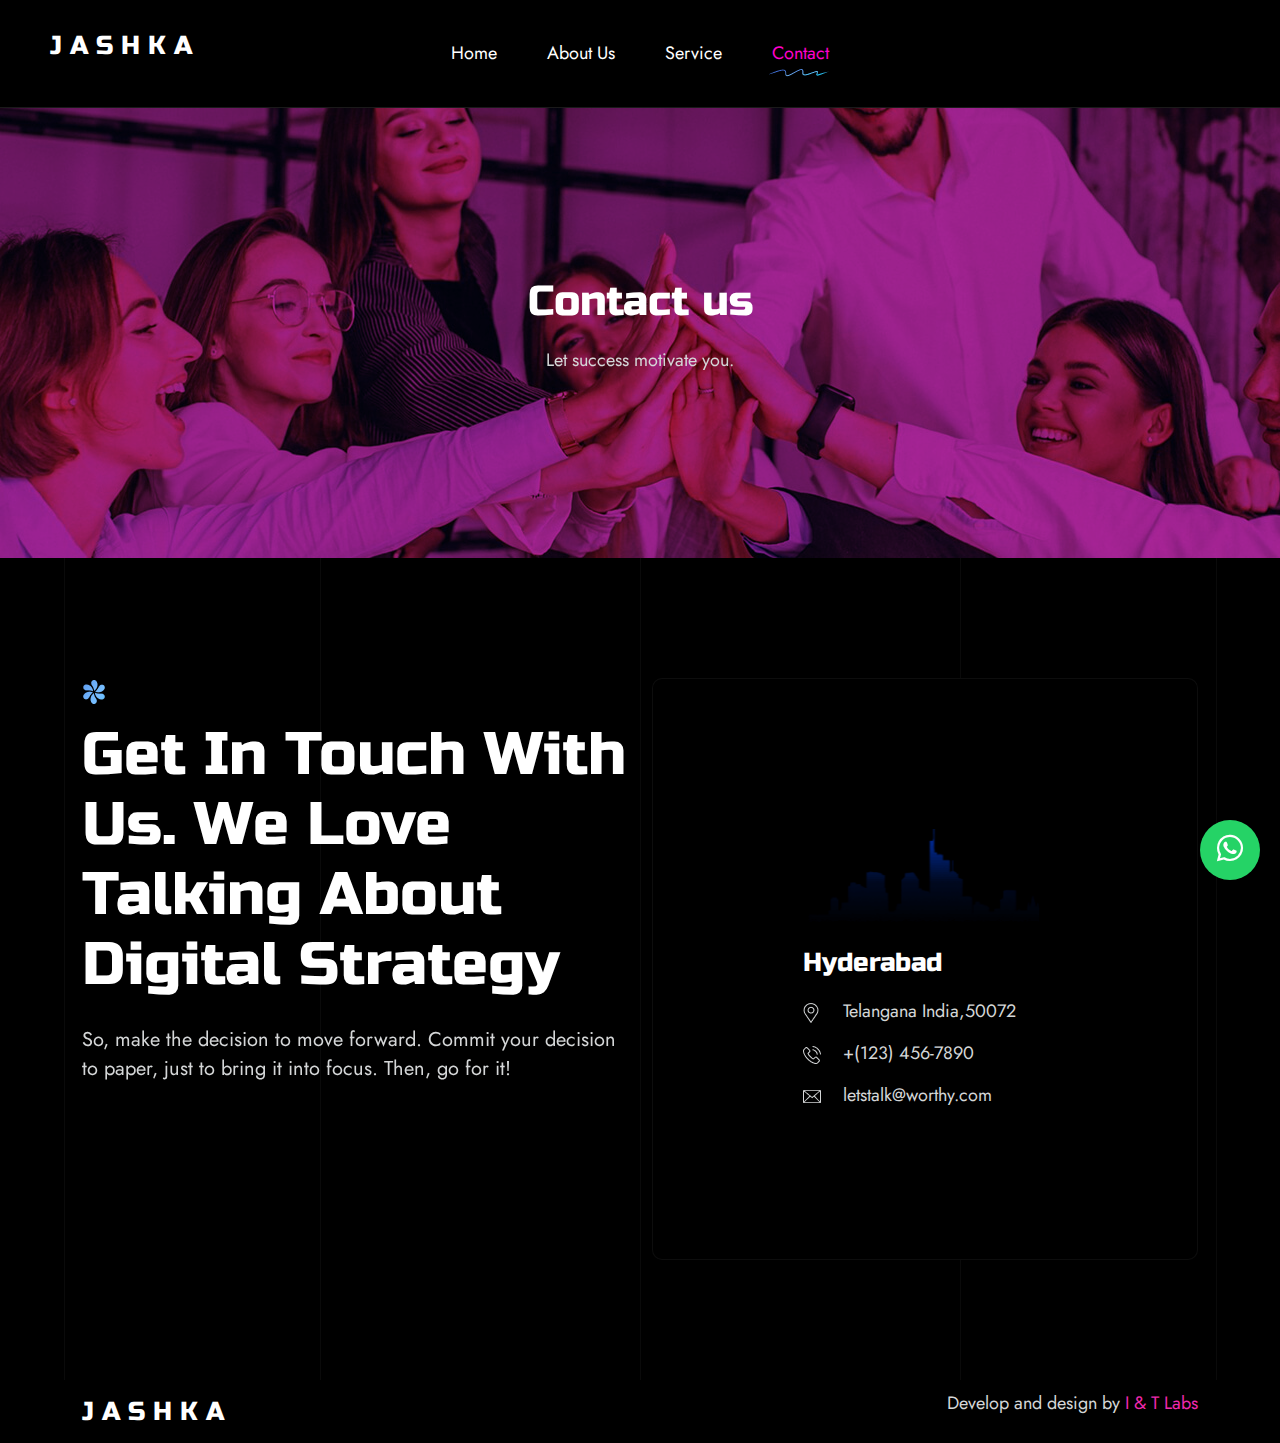
<file: contact-us.html>
<!DOCTYPE html>
<html lang="zxx">
  <!-- Mirrored from themes.potenzaglobalsolutions.com/html/it-infinite/contact-us.html by HTTrack Website Copier/3.x [XR&CO'2014], Sat, 21 Sep 2024 06:06:26 GMT -->
  <head>
    <meta charset="utf-8" />
    <meta name="keywords" content="HTML5 Template" />
    <meta name="description" content="Jashka Solutions" />
    <meta name="author" content="potenzaglobalsolutions.com" />
    <meta
      name="viewport"
      content="width=device-width, initial-scale=1, shrink-to-fit=no"
    />
    <title>Jashka Solutions</title>
    <!-- Favicon -->
    <link rel="shortcut icon" href="images/favicon.ico" />
    <!-- Google Font -->
    <link
      href="https://fonts.googleapis.com/css2?family=Jost:ital,wght@0,100..900;1,100..900&amp;family=Russo+One&amp;display=swap"
      rel="stylesheet"
    />

    <!-- CSS Global Compulsory (Do not remove)-->
    <link rel="stylesheet" href="css/font-awesome/all.min.css" />
    <link rel="stylesheet" href="css/bootstrap/bootstrap.min.css" />
    <!-- Page CSS Implementing Plugins (Remove the plugin CSS here if site does not use that feature)-->
    <link rel="stylesheet" href="css/owl-carousel/owl.carousel.min.css" />
    <link rel="stylesheet" href="css/swiper/swiper.min.css" />
    <link rel="stylesheet" href="css/magnific-popup/magnific-popup.css" />
    <!-- Template Style -->
    <link rel="stylesheet" href="css/style.css" />
  </head>
  <body>
    <!--=================================
    cursor -->
    <div id="cursor">
      <div class="cursor__circle"></div>
    </div>
    <!--=================================
    cursor -->

    <div id="page" class="main">
      <!--=================================
      Header -->
      <header class="header header-default header-sticky">
        <div class="header-inner">
          <div class="site-logo">
            <a class="navbar-brand" href="index.html"><h5>J A S H K A</h5></a>
          </div>
          <div class="site-menu d-none d-xl-block">
            <ul class="main-menu">
              <li class="nav-item">
                <a class="nav-link" href="index.html">Home </a>
              </li>
              <li class="nav-item">
                <a class="nav-link" href="about-us.html">About Us </a>
              </li>

              <li class="nav-item">
                <a class="nav-link" href="service.html">Service </a>
              </li>

              <li class="nav-item active">
                <a class="nav-link active" href="contact-us.html">Contact</a>
              </li>
            </ul>
          </div>

          <div class="site-action d-none d-xl-block"></div>

          <div class="mobile-action d-block d-xl-none">
            <div class="mobile-hamburger">
              <a
                class="hamburger"
                href="#"
                data-bs-toggle="offcanvas"
                data-bs-target="#menuOffcanvas"
                aria-controls="menuOffcanvas"
              >
                <span class="hamburger-container">
                  <span class="hamburger-inner"></span>
                  <span class="hamburger-hidden"></span>
                </span>
              </a>
            </div>
          </div>
        </div>
      </header>

      <!--=================================
      Main Menu OffCanvas -->
      <div
        class="offcanvas main-menu-offcanvas offcanvas-end"
        tabindex="-1"
        id="menuOffcanvas"
        aria-labelledby="menuOffcanvasLabel"
      >
        <div class="offcanvas-header">
          <a id="menuOffcanvasLabel" class="navbar-brand" href="index-2.html"
            ><img class="img-fluid" src="images/logo.svg" alt="logo"
          /></a>
          <button
            type="button"
            class="btn-close"
            data-bs-dismiss="offcanvas"
            aria-label="Close"
          >
            <i class="fa-solid fa-xmark"></i>
          </button>
        </div>
        <div class="offcanvas-body">
          <div class="body-inner">
            <nav class="navbar">
              <ul class="navbar-nav">
                <li class="nav-item dropdown">
                  <a
                    class="nav-link dropdown-toggle"
                    href="#"
                    role="button"
                    data-bs-toggle="dropdown"
                    aria-expanded="false"
                    >Home</a
                  >
                  <ul class="dropdown-menu">
                    <li>
                      <a class="dropdown-item" href="index-2.html">Home 01</a>
                    </li>
                    <li>
                      <a class="dropdown-item" href="index-02.html">Home 02</a>
                    </li>
                  </ul>
                </li>
                <li class="nav-item dropdown">
                  <a
                    class="nav-link dropdown-toggle"
                    href="#"
                    role="button"
                    data-bs-toggle="dropdown"
                    aria-expanded="false"
                    >Pages</a
                  >
                  <ul class="dropdown-menu">
                    <li>
                      <a class="dropdown-item" href="about-us.html">About Us</a>
                    </li>
                    <li>
                      <a class="dropdown-item" href="pricing.html">Pricing</a>
                    </li>
                    <li>
                      <a class="dropdown-item" href="careers.html">Careers</a>
                    </li>
                    <li>
                      <a class="dropdown-item active" href="contact-us.html"
                        >Contact</a
                      >
                    </li>
                    <li><a class="dropdown-item" href="faq.html">Faq</a></li>
                    <li><a class="dropdown-item" href="team.html">Team</a></li>
                    <li>
                      <a class="dropdown-item" href="team-single.html"
                        >Team Single</a
                      >
                    </li>
                    <li>
                      <a class="dropdown-item" href="typography.html"
                        >Typography</a
                      >
                    </li>
                    <li>
                      <a class="dropdown-item" href="page-left-sidebar.html"
                        >Page Left Sidebar</a
                      >
                    </li>
                    <li>
                      <a class="dropdown-item" href="page-right-sidebar.html"
                        >Page Right Sidebar</a
                      >
                    </li>
                    <li>
                      <a class="dropdown-item" href="error-404.html"
                        >Error 404</a
                      >
                    </li>
                    <li>
                      <a class="dropdown-item" href="coming-soon.html"
                        >Coming Soon</a
                      >
                    </li>
                  </ul>
                </li>
                <li class="nav-item dropdown">
                  <a
                    class="nav-link dropdown-toggle"
                    href="#"
                    role="button"
                    data-bs-toggle="dropdown"
                    aria-expanded="false"
                    >Service</a
                  >
                  <ul class="dropdown-menu">
                    <li>
                      <a class="dropdown-item" href="service.html">Service</a>
                    </li>
                    <li>
                      <a class="dropdown-item" href="service-detail.html"
                        >Service Single</a
                      >
                    </li>
                  </ul>
                </li>
                <li class="nav-item dropdown">
                  <a
                    class="nav-link dropdown-toggle"
                    href="#"
                    role="button"
                    data-bs-toggle="dropdown"
                    aria-expanded="false"
                    >Case Studies</a
                  >
                  <ul class="dropdown-menu">
                    <li>
                      <a class="dropdown-item" href="case-studies.html"
                        >Case Studies</a
                      >
                    </li>
                    <li>
                      <a class="dropdown-item" href="case-studies-detail.html"
                        >Case Studies Single</a
                      >
                    </li>
                  </ul>
                </li>
                <li class="nav-item dropdown">
                  <a
                    class="nav-link dropdown-toggle"
                    href="#"
                    role="button"
                    data-bs-toggle="dropdown"
                    aria-expanded="false"
                    >Blog</a
                  >
                  <ul class="dropdown-menu">
                    <li>
                      <a class="dropdown-item" href="blog.html"
                        >Blog Standard</a
                      >
                    </li>
                    <li>
                      <a class="dropdown-item" href="blog-detail.html"
                        >Blog Single</a
                      >
                    </li>
                  </ul>
                </li>
                <li class="nav-item">
                  <a class="nav-link" href="contact-us.html">Contact</a>
                </li>
              </ul>
            </nav>
            <div class="bottom-info">
              <div class="contact-info">
                <span class="number">+1 234 567 8910</span>
                <a class="mail" href="#"
                  ><i class="fa-regular fa-envelope"></i>info@gmail.com</a
                >
                <span class="text"
                  >Looking for collaboration for your next creative
                  project?</span
                >
              </div>
            </div>
          </div>
        </div>
      </div>

      <!--=================================
      Header Side Panel -->
      <div
        class="offcanvas offcanvas-end sidepanel-offcanvas"
        tabindex="-1"
        id="offcanvasRight"
      >
        <div class="offcanvas-header">
          <button
            type="button"
            class="btn-close"
            data-bs-dismiss="offcanvas"
            aria-label="Close"
          >
            <i class="fa-solid fa-xmark"></i>
          </button>
        </div>

        <div class="offcanvas-body">
          <div class="body-inner">
            <div class="about-info">
              <h4 class="title mb-3">Scalable Business for Startups</h4>
              <p>
                Get the oars in the water and start rowing. Execution is the
                single biggest factor in achievement so the faster and better
                your execution.
              </p>
            </div>
            <div class="socail-info">
              <ul class="socail-list-item">
                <li>
                  <a href="#"
                    ><i class="fa-brands fa-facebook-f"></i>Facebook</a
                  >
                </li>
                <li>
                  <a href="#"
                    ><i class="fa-brands fa-instagram"></i>Instagram</a
                  >
                </li>
                <li>
                  <a href="#"><i class="fa-brands fa-x-twitter"></i>Twitter</a>
                </li>
                <li>
                  <a href="#"><i class="fa-brands fa-dribbble"></i>Dribbble</a>
                </li>
              </ul>
            </div>
            <div class="contact-info">
              <span class="number">+1 234 567 8910</span>
              <a class="mail" href="#"
                ><i class="fa-regular fa-envelope"></i>info@gmail.com</a
              >
              <span class="text"
                >Looking for collaboration for your next creative project?</span
              >
            </div>
          </div>
        </div>
      </div>

      <div class="site-content">
        <div class="container-fluid">
          <div class="item-efftect container">
            <div class="efftect overflow-hidden"></div>
            <div class="efftect overflow-hidden"></div>
            <div class="efftect overflow-hidden"></div>
            <div class="efftect overflow-hidden"></div>
            <div class="efftect overflow-hidden"></div>
          </div>
        </div>

        <!--=================================
        Page Header -->
        <div
          class="inner-header bg-holder"
          style="
            background-image: url(images/banner/inner-header/page-header-01.jpg);
          "
        >
          <div class="container">
            <div class="row justify-content-center">
              <div class="col-md-12 text-center">
                <h1 class="title">Contact us</h1>
                <p>Let success motivate you.</p>
              </div>
            </div>
          </div>
        </div>

        <div class="content-wrapper">
          <!--=================================
          Contact Us -->
          <section class="space-ptb z-index-2">
            <div class="container">
              <div class="row">
                <div class="col-xl-6 col-lg-5">
                  <div class="section-title is-sticky">
                    <span class="sub-title"
                      ><img
                        class="img-fluid"
                        src="images/subtitle-icon.png"
                        alt=""
                      />
                      Our Direction</span
                    >
                    <h2 class="title">
                      Get in touch with us. We love talking about digital
                      strategy
                    </h2>
                    <p>
                      So, make the decision to move forward. Commit your
                      decision to paper, just to bring it into focus. Then, go
                      for it!
                    </p>
                  </div>
                </div>
                <div class="col-xl-6 col-lg-7">
                  <div
                    class="location-items grid-wrapper grid-xl-1 grid-lg-1 grid-md-1 grid-sm-1 grid-xs-1"
                  >
                    <div class="location-wrapper location-style-1 bg-black">
                      <div class="location-inner">
                        <div class="location-info">
                          <div class="city-image">
                            <img
                              class="img-fluid"
                              src="images/city-frankfurt.png"
                              alt=""
                            />
                          </div>
                          <div class="city-info">
                            <h5 class="city-name"><a href="#">Hyderabad</a></h5>
                            <div class="city-location">
                              <div class="location-item">
                                <i class="icon"
                                  ><img
                                    class="img-fluid"
                                    src="images/icon-location.png"
                                    alt=""
                                /></i>
                                <div class="list-label">
                                  Telangana India,50072
                                </div>
                              </div>
                              <div class="location-item">
                                <i class="icon"
                                  ><img
                                    class="img-fluid"
                                    src="images/icon-phone-call.png"
                                    alt=""
                                /></i>
                                <div class="list-label">+(123) 456-7890</div>
                              </div>
                              <div class="location-item">
                                <i class="icon"
                                  ><img
                                    class="img-fluid"
                                    src="images/icon-email.png"
                                    alt=""
                                /></i>
                                <div class="list-label">
                                  letstalk@worthy.com
                                </div>
                              </div>
                            </div>
                          </div>
                        </div>
                      </div>
                    </div>
                  </div>
                </div>
              </div>
            </div>
          </section>
          <!--=================================
          Contact Us -->

          <!--=================================
          Contact Us
          <section class="space-pt ellipse-top bg-black">
            <div class="space-pb ellipse-bottom">
              <div class="container">
                <div class="row justify-content-center">
                  <div class="col-md-10">
                    <div class="section-title text-center">
                      <span class="sub-title d-flex justify-content-center"
                        ><img
                          class="img-fluid"
                          src="images/subtitle-icon.png"
                          alt=""
                        />
                        contact us</span
                      >
                      <h2 class="title">
                        Need assistance? please fill the form
                      </h2>
                    </div>
                    <div class="form-wrapper">
                      <form class="contact-form form-style-border">
                        <div class="row">
                          <div class="col-md-4">
                            <input
                              type="text"
                              class="form-control"
                              placeholder="Name"
                              aria-label="Name"
                            />
                          </div>
                          <div class="col-md-4">
                            <input
                              type="email"
                              class="form-control"
                              placeholder="Email"
                              aria-label="Email"
                            />
                          </div>
                          <div class="col-md-4">
                            <input
                              type="text"
                              class="form-control"
                              id="phone"
                              placeholder="Phone"
                            />
                          </div>
                          <div class="col-lg-12">
                            <textarea
                              class="form-control"
                              rows="6"
                              placeholder="Message"
                            ></textarea>
                          </div>
                          <div class="col-lg-12">
                            <a class="btn btn-effect" href="#">
                              <span>Send Massage</span>
                              <svg
                                width="20"
                                height="22"
                                viewBox="0 0 20 22"
                                fill="none"
                                xmlns="http://www.w3.org/2000/svg"
                              >
                                <g clip-path="url(#clip0_59_253)">
                                  <path
                                    d="M19.4854 11.4293L17.0513 12.221C13.1214 13.4993 10.3036 16.9595 9.84784 21.0668C9.49371 16.981 6.71926 13.5081 2.81255 12.2604L0.210283 11.4293"
                                    stroke="white"
                                    stroke-width="2"
                                  />
                                  <path
                                    d="M9.83594 20.8889L9.83594 0"
                                    stroke="white"
                                    stroke-width="2"
                                  />
                                </g>
                                <defs>
                                  <clipPath id="clip0_59_253">
                                    <rect
                                      width="21.3333"
                                      height="20"
                                      fill="white"
                                      transform="translate(20) rotate(90)"
                                    />
                                  </clipPath>
                                </defs>
                              </svg>
                            </a>
                          </div>
                        </div>
                      </form>
                    </div>
                  </div>
                </div>
              </div>
            </div>
          </section>-->
          <!--=================================
          Contact Us -->
        </div>
      </div>

      <!--=================================
      Site Footer -->
      <footer>
        <div class="footer-copyright">
          <div class="container">
            <div class="row align-items-center">
              <div class="col-lg-6">
                <p>
                  <a class="footer-logo" href="index-2.html"
                    ><h5>J A S H K A</h5></a
                  >
                </p>
              </div>
              <div class="col-lg-6 text-lg-end">
                <p>Develop and design by <a href="#">I & T Labs</a></p>
              </div>
            </div>
          </div>
        </div>
      </footer>

      <!--=================================
      Back To Top -->
      <div class="whatsapp-fixed">
        <a href="https://wa.me/9392542363" target="_blank">
          <i class="fab fa-whatsapp"></i>
        </a>
      </div>
    </div>
    <!--=================================
    Javascript -->
    <!-- JS Global Compulsory (Do not remove)-->
    <script src="js/jquery-3.7.1.min.js"></script>
    <script src="js/jquery.appear.js"></script>
    <script src="js/popper/popper.min.js"></script>
    <script src="js/bootstrap/bootstrap.min.js"></script>
    <!-- Page JS Implementing Plugins (Remove the plugin script here if site does not use that feature)-->
    <script src="js/owl-carousel/owl.carousel.min.js"></script>
    <script src="js/jarallax/jarallax.min.js"></script>
    <script src="js/jarallax/jarallax-video.min.js"></script>
    <script src="js/swiper/swiper.min.js"></script>
    <script src="js/swiperanimation/SwiperAnimation.min.js"></script>
    <script src="js/shuffle/shuffle.min.js"></script>
    <script src="js/magnific-popup/jquery.magnific-popup.js"></script>
    <script src="js/counter/jquery.countTo.js"></script>
    <script src="js/gsap.min.js"></script>
    <script src="js/attractHover.js"></script>
    <script src="js/custom.js"></script>
    <!-- Template Scripts (Do not remove)-->
  </body>

  <!-- Mirrored from themes.potenzaglobalsolutions.com/html/it-infinite/contact-us.html by HTTrack Website Copier/3.x [XR&CO'2014], Sat, 21 Sep 2024 06:06:30 GMT -->
</html>
</file>
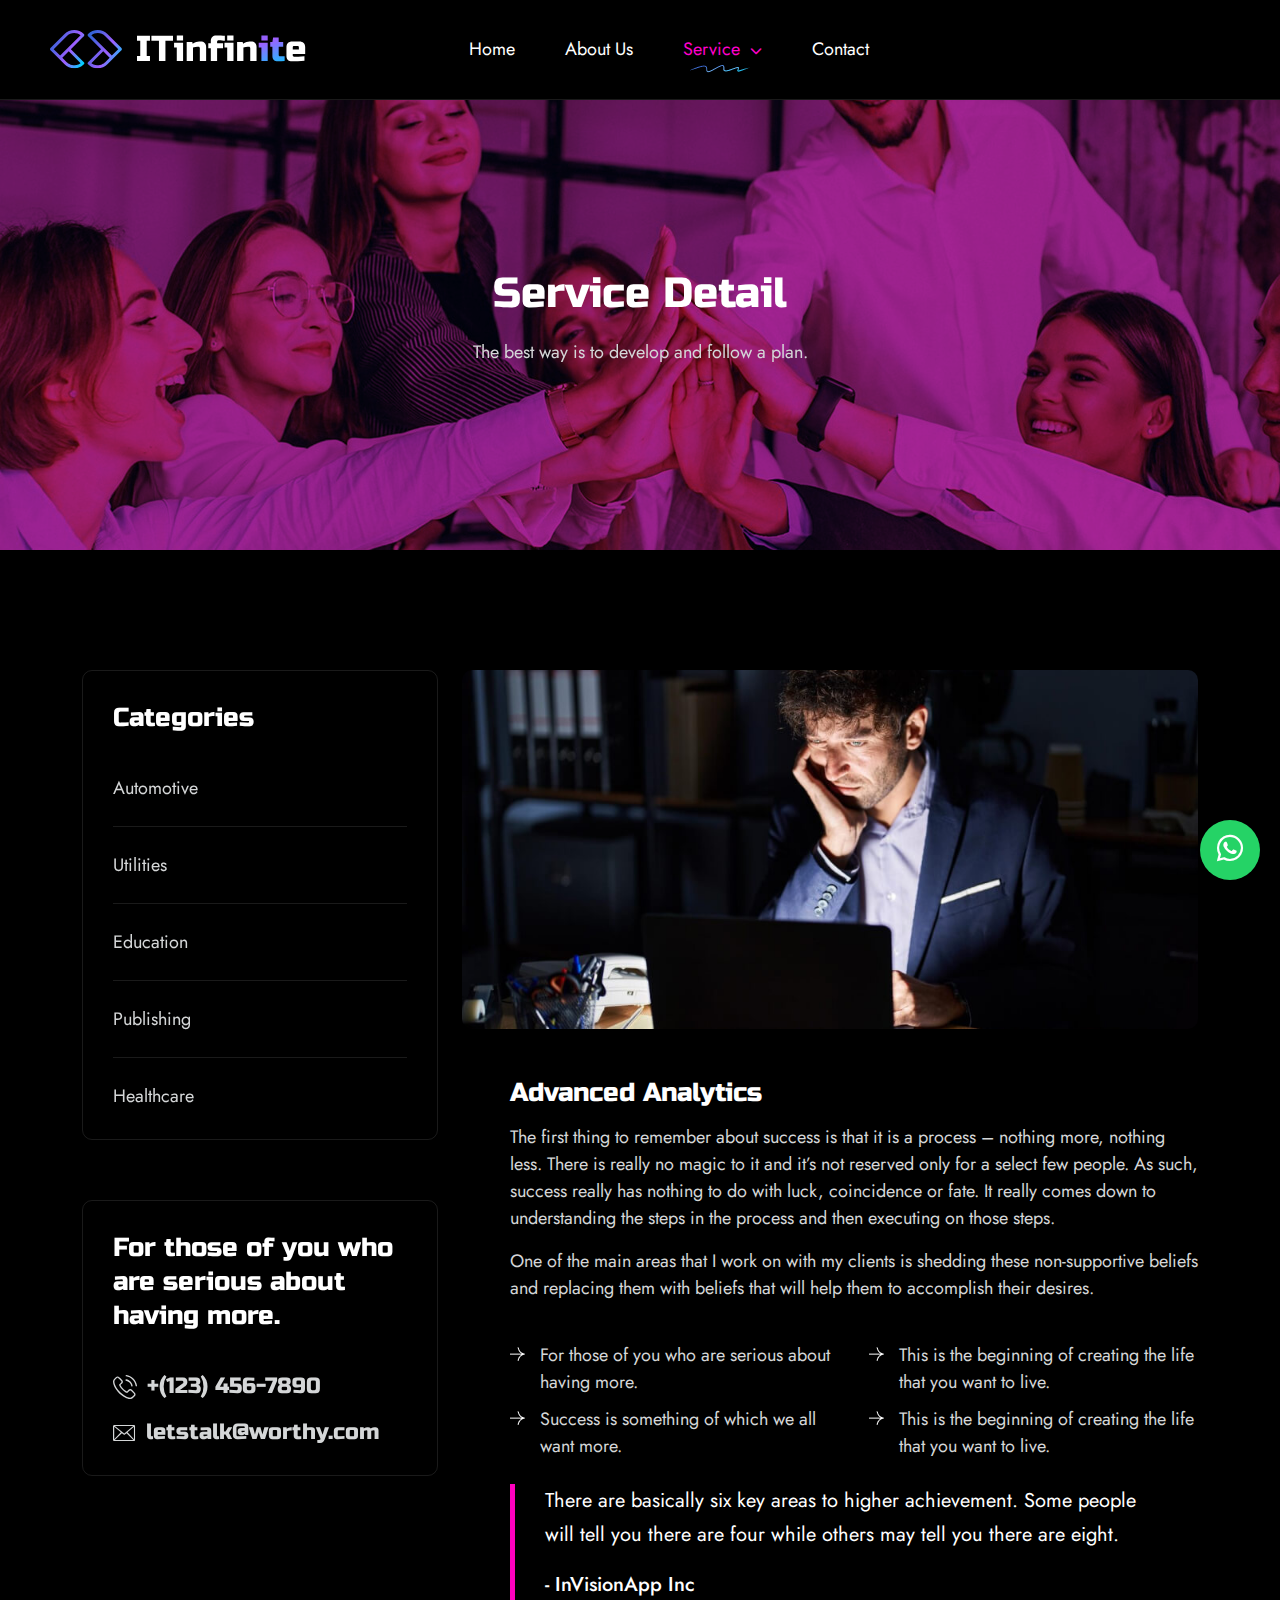
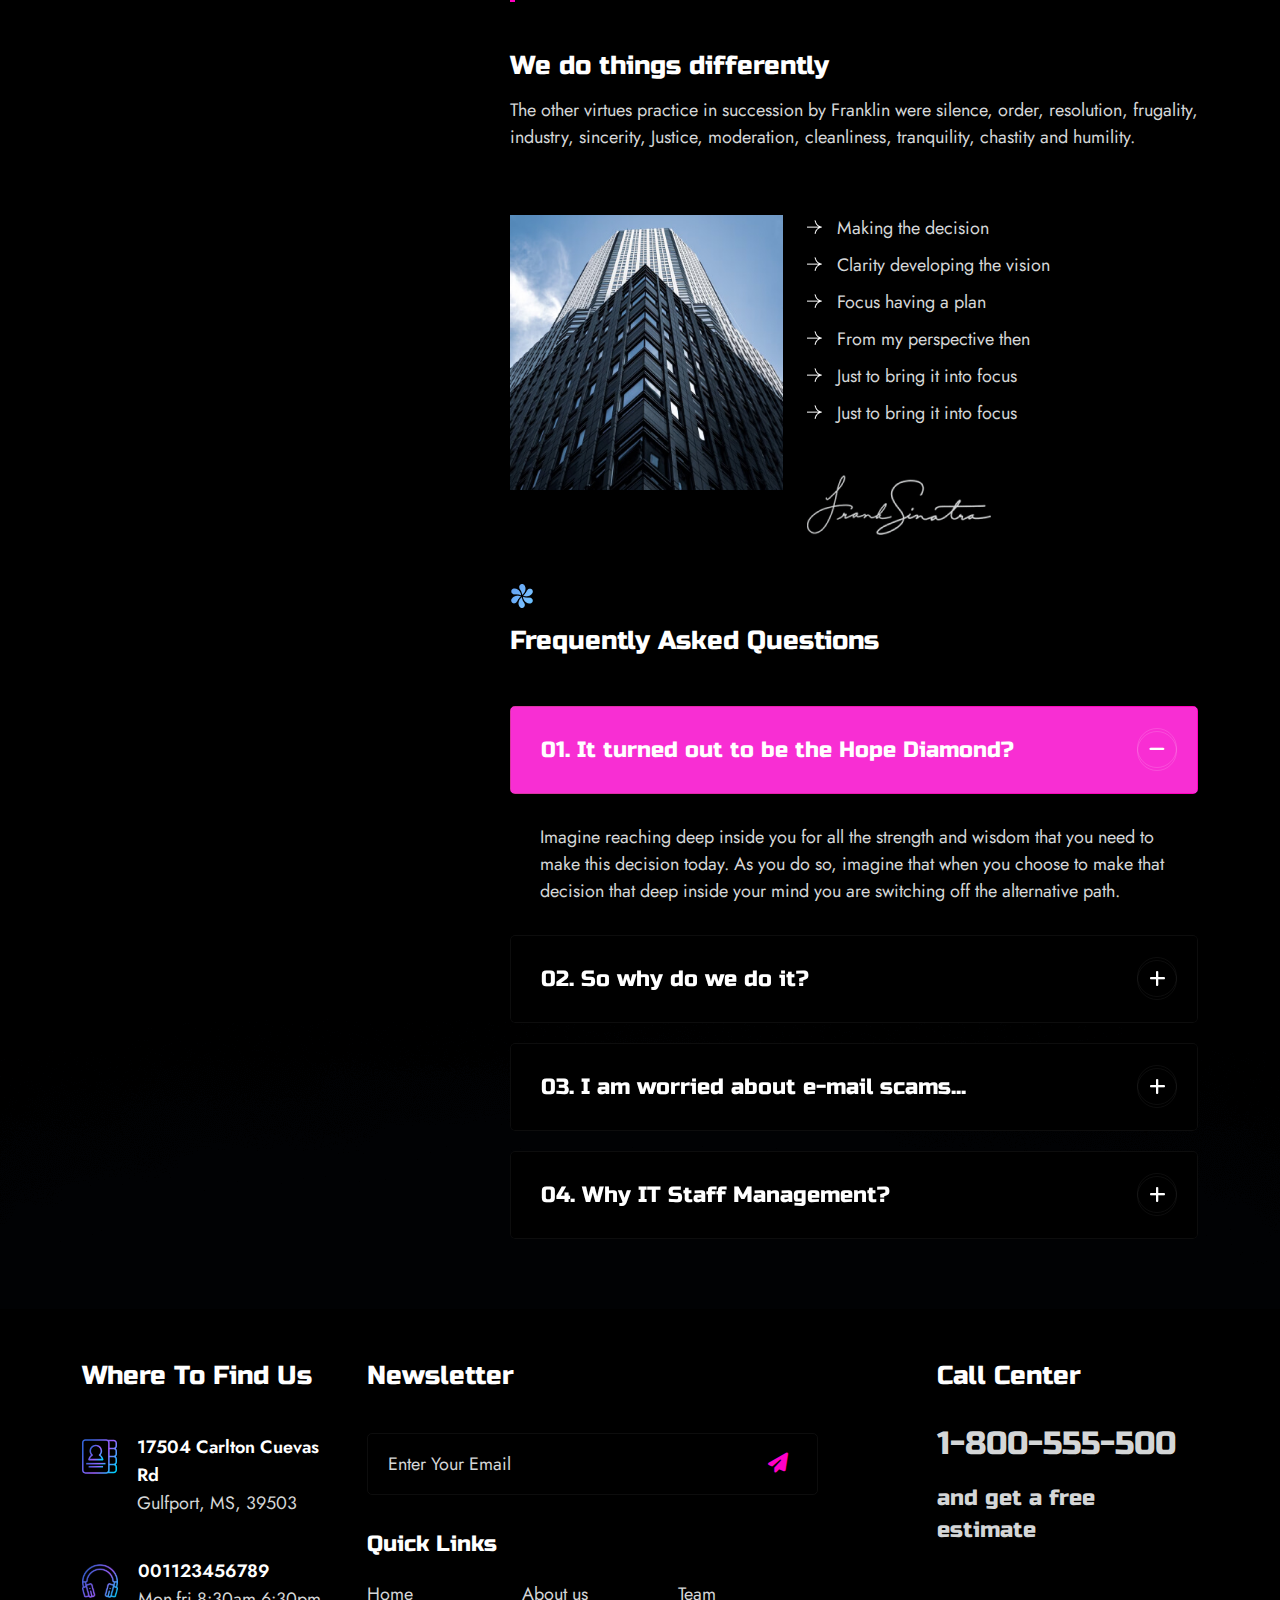
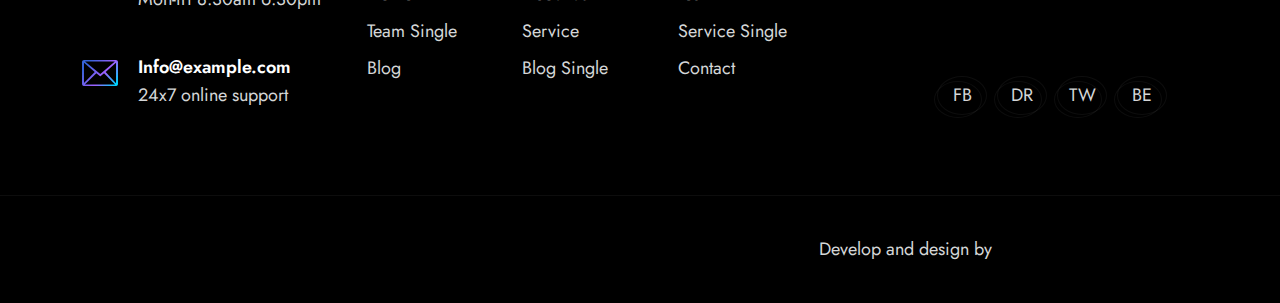
<file: service-detail1.html>
<!DOCTYPE html>
<html lang="zxx">
  <!-- Mirrored from themes.potenzaglobalsolutions.com/html/it-infinite/service-detail.html by HTTrack Website Copier/3.x [XR&CO'2014], Sat, 21 Sep 2024 06:06:56 GMT -->
  <head>
    <meta charset="utf-8" />
    <meta name="keywords" content="HTML5 Template" />
    <meta name="description" content="Jashka Solutions" />
    <meta name="author" content="potenzaglobalsolutions.com" />
    <meta
      name="viewport"
      content="width=device-width, initial-scale=1, shrink-to-fit=no"
    />
    <title>Jashka Solutions</title>
    <!-- Favicon -->
    <link rel="shortcut icon" href="images/favicon.ico" />
    <!-- Google Font -->
    <link
      href="https://fonts.googleapis.com/css2?family=Jost:ital,wght@0,100..900;1,100..900&amp;family=Russo+One&amp;display=swap"
      rel="stylesheet"
    />

    <!-- CSS Global Compulsory (Do not remove)-->
    <link rel="stylesheet" href="css/font-awesome/all.min.css" />
    <link rel="stylesheet" href="css/bootstrap/bootstrap.min.css" />
    <!-- Page CSS Implementing Plugins (Remove the plugin CSS here if site does not use that feature)-->
    <link rel="stylesheet" href="css/owl-carousel/owl.carousel.min.css" />
    <link rel="stylesheet" href="css/swiper/swiper.min.css" />
    <link rel="stylesheet" href="css/magnific-popup/magnific-popup.css" />
    <!-- Template Style -->
    <link rel="stylesheet" href="css/style.css" />
  </head>
  <body>
    <!--=================================
    cursor -->
    <div id="cursor">
      <div class="cursor__circle"></div>
    </div>
    <!--=================================
    cursor -->

    <div id="page" class="main">
      <!--=================================
      Header -->
      <header class="header header-default header-sticky">
        <div class="header-inner">
          <div class="site-logo">
            <a class="navbar-brand" href="index-2.html"
              ><img class="img-fluid" src="images/logo.svg" alt="logo"
            /></a>
          </div>
          <div class="site-menu d-none d-xl-block">
            <ul class="main-menu">
              <li class="nav-item">
                <a class="nav-link" href="index.html">Home </a>
              </li>
              <li class="nav-item">
                <a class="nav-link" href="about-us.html">About Us </a>
              </li>

              <li class="nav-item active">
                <a class="nav-link active" href="service.html"
                  >Service <i class="fa-solid fa-chevron-down"></i
                ></a>
              </li>

              <li class="nav-item">
                <a class="nav-link" href="contact-us.html">Contact</a>
              </li>
            </ul>
          </div>

          <div class="site-action d-none d-xl-block"></div>

          <div class="mobile-action d-block d-xl-none">
            <div class="mobile-hamburger">
              <a
                class="hamburger"
                href="#"
                data-bs-toggle="offcanvas"
                data-bs-target="#menuOffcanvas"
                aria-controls="menuOffcanvas"
              >
                <span class="hamburger-container">
                  <span class="hamburger-inner"></span>
                  <span class="hamburger-hidden"></span>
                </span>
              </a>
            </div>
          </div>
        </div>
      </header>

      <!--=================================
      Main Menu OffCanvas -->
      <div
        class="offcanvas main-menu-offcanvas offcanvas-end"
        tabindex="-1"
        id="menuOffcanvas"
        aria-labelledby="menuOffcanvasLabel"
      >
        <div class="offcanvas-header">
          <a id="menuOffcanvasLabel" class="navbar-brand" href="index-2.html"
            ><img class="img-fluid" src="images/logo.svg" alt="logo"
          /></a>
          <button
            type="button"
            class="btn-close"
            data-bs-dismiss="offcanvas"
            aria-label="Close"
          >
            <i class="fa-solid fa-xmark"></i>
          </button>
        </div>
        <div class="offcanvas-body">
          <div class="body-inner">
            <nav class="navbar">
              <ul class="navbar-nav">
                <li class="nav-item dropdown">
                  <a
                    class="nav-link dropdown-toggle"
                    href="#"
                    role="button"
                    data-bs-toggle="dropdown"
                    aria-expanded="false"
                    >Home</a
                  >
                  <ul class="dropdown-menu">
                    <li>
                      <a class="dropdown-item" href="index-2.html">Home 01</a>
                    </li>
                    <li>
                      <a class="dropdown-item" href="index-02.html">Home 02</a>
                    </li>
                  </ul>
                </li>
                <li class="nav-item dropdown">
                  <a
                    class="nav-link dropdown-toggle"
                    href="#"
                    role="button"
                    data-bs-toggle="dropdown"
                    aria-expanded="false"
                    >Pages</a
                  >
                  <ul class="dropdown-menu">
                    <li>
                      <a class="dropdown-item" href="about-us.html">About Us</a>
                    </li>
                    <li>
                      <a class="dropdown-item" href="pricing.html">Pricing</a>
                    </li>
                    <li>
                      <a class="dropdown-item" href="careers.html">Careers</a>
                    </li>
                    <li>
                      <a class="dropdown-item" href="contact-us.html"
                        >Contact</a
                      >
                    </li>
                    <li><a class="dropdown-item" href="faq.html">Faq</a></li>
                    <li><a class="dropdown-item" href="team.html">Team</a></li>
                    <li>
                      <a class="dropdown-item" href="team-single.html"
                        >Team Single</a
                      >
                    </li>
                    <li>
                      <a class="dropdown-item" href="typography.html"
                        >Typography</a
                      >
                    </li>
                    <li>
                      <a class="dropdown-item" href="page-left-sidebar.html"
                        >Page Left Sidebar</a
                      >
                    </li>
                    <li>
                      <a class="dropdown-item" href="page-right-sidebar.html"
                        >Page Right Sidebar</a
                      >
                    </li>
                    <li>
                      <a class="dropdown-item" href="error-404.html"
                        >Error 404</a
                      >
                    </li>
                    <li>
                      <a class="dropdown-item" href="coming-soon.html"
                        >Coming Soon</a
                      >
                    </li>
                  </ul>
                </li>
                <li class="nav-item dropdown">
                  <a
                    class="nav-link dropdown-toggle"
                    href="#"
                    role="button"
                    data-bs-toggle="dropdown"
                    aria-expanded="false"
                    >Service</a
                  >
                  <ul class="dropdown-menu">
                    <li>
                      <a class="dropdown-item" href="service.html">Service</a>
                    </li>
                    <li>
                      <a class="dropdown-item active" href="service-detail.html"
                        >Service Single</a
                      >
                    </li>
                  </ul>
                </li>
                <li class="nav-item dropdown">
                  <a
                    class="nav-link dropdown-toggle"
                    href="#"
                    role="button"
                    data-bs-toggle="dropdown"
                    aria-expanded="false"
                    >Case Studies</a
                  >
                  <ul class="dropdown-menu">
                    <li>
                      <a class="dropdown-item" href="case-studies.html"
                        >Case Studies</a
                      >
                    </li>
                    <li>
                      <a class="dropdown-item" href="case-studies-detail.html"
                        >Case Studies Single</a
                      >
                    </li>
                  </ul>
                </li>
                <li class="nav-item dropdown">
                  <a
                    class="nav-link dropdown-toggle"
                    href="#"
                    role="button"
                    data-bs-toggle="dropdown"
                    aria-expanded="false"
                    >Blog</a
                  >
                  <ul class="dropdown-menu">
                    <li>
                      <a class="dropdown-item" href="blog.html"
                        >Blog Standard</a
                      >
                    </li>
                    <li>
                      <a class="dropdown-item" href="blog-detail.html"
                        >Blog Single</a
                      >
                    </li>
                  </ul>
                </li>
                <li class="nav-item">
                  <a class="nav-link" href="contact-us.html">Contact</a>
                </li>
              </ul>
            </nav>
            <div class="bottom-info">
              <div class="contact-info">
                <span class="number">+1 234 567 8910</span>
                <a class="mail" href="#"
                  ><i class="fa-regular fa-envelope"></i>info@gmail.com</a
                >
                <span class="text"
                  >Looking for collaboration for your next creative
                  project?</span
                >
              </div>
            </div>
          </div>
        </div>
      </div>

      <!--=================================
      Header Side Panel -->
      <div
        class="offcanvas offcanvas-end sidepanel-offcanvas"
        tabindex="-1"
        id="offcanvasRight"
      >
        <div class="offcanvas-header">
          <button
            type="button"
            class="btn-close"
            data-bs-dismiss="offcanvas"
            aria-label="Close"
          >
            <i class="fa-solid fa-xmark"></i>
          </button>
        </div>

        <div class="offcanvas-body">
          <div class="body-inner">
            <div class="about-info">
              <h4 class="title mb-3">Scalable Business for Startups</h4>
              <p>
                Get the oars in the water and start rowing. Execution is the
                single biggest factor in achievement so the faster and better
                your execution.
              </p>
            </div>
            <div class="socail-info">
              <ul class="socail-list-item">
                <li>
                  <a href="#"
                    ><i class="fa-brands fa-facebook-f"></i>Facebook</a
                  >
                </li>
                <li>
                  <a href="#"
                    ><i class="fa-brands fa-instagram"></i>Instagram</a
                  >
                </li>
                <li>
                  <a href="#"><i class="fa-brands fa-x-twitter"></i>Twitter</a>
                </li>
                <li>
                  <a href="#"><i class="fa-brands fa-dribbble"></i>Dribbble</a>
                </li>
              </ul>
            </div>
            <div class="contact-info">
              <span class="number">+1 234 567 8910</span>
              <a class="mail" href="#"
                ><i class="fa-regular fa-envelope"></i>info@gmail.com</a
              >
              <span class="text"
                >Looking for collaboration for your next creative project?</span
              >
            </div>
          </div>
        </div>
      </div>

      <div class="site-content">
        <!--=================================
        Page Header -->
        <div
          class="inner-header bg-holder"
          style="
            background-image: url(images/banner/inner-header/page-header-01.jpg);
          "
        >
          <div class="container">
            <div class="row justify-content-center">
              <div class="col-md-12 text-center">
                <h1 class="title">Service Detail</h1>
                <p>The best way is to develop and follow a plan.</p>
              </div>
            </div>
          </div>
        </div>

        <div class="content-wrapper">
          <!--=================================
          Services -->
          <section class="space-ptb ellipse-bottom">
            <div class="container">
              <div class="row justify-content-start">
                <div class="col-lg-4">
                  <div class="sidebar is-sticky">
                    <div class="widget widget-categories">
                      <h5 class="widget-title">Categories</h5>
                      <ul class="categories-list">
                        <li><a href="#">Automotive</a></li>
                        <li><a href="#">Utilities</a></li>
                        <li><a href="#">Education</a></li>
                        <li><a href="#">Publishing</a></li>
                        <li><a href="#">Healthcare</a></li>
                      </ul>
                    </div>
                    <div class="widget categories-widget">
                      <h5 class="widget-title">
                        For those of you who are serious about having more.
                      </h5>
                      <ul class="address-info-list mb-0">
                        <li>
                          <h6>
                            <img
                              class="img-fluid"
                              src="images/svg/phone-call.svg"
                              alt=""
                            />+(123) 456-7890
                          </h6>
                        </li>
                        <li>
                          <h6>
                            <img
                              class="img-fluid"
                              src="images/svg/email.svg"
                              alt=""
                            />letstalk@worthy.com
                          </h6>
                        </li>
                      </ul>
                    </div>
                  </div>
                </div>

                <div class="col-lg-8 mt-5 mt-lg-0">
                  <div class="service-single">
                    <div class="service-img">
                      <img
                        class="img-fluid"
                        src="images/service/service-single-01.jpg"
                        alt=""
                      />
                    </div>
                    <div class="service-content ps-0 ps-md-5 mt-5">
                      <h5 class="service-title">Advanced Analytics</h5>
                      <div class="description">
                        <p>
                          The first thing to remember about success is that it
                          is a process – nothing more, nothing less. There is
                          really no magic to it and it’s not reserved only for a
                          select few people. As such, success really has nothing
                          to do with luck, coincidence or fate. It really comes
                          down to understanding the steps in the process and
                          then executing on those steps.
                        </p>
                        <p>
                          One of the main areas that I work on with my clients
                          is shedding these non-supportive beliefs and replacing
                          them with beliefs that will help them to accomplish
                          their desires.
                        </p>
                      </div>
                      <div class="list-wrapper py-4">
                        <ul class="list col-2 col-xs-1">
                          <li>
                            <img
                              class="img-fluid"
                              src="images/arrow-right.png"
                              alt=""
                            />For those of you who are serious about having
                            more.
                          </li>
                          <li>
                            <img
                              class="img-fluid"
                              src="images/arrow-right.png"
                              alt=""
                            />This is the beginning of creating the life that
                            you want to live.
                          </li>
                          <li>
                            <img
                              class="img-fluid"
                              src="images/arrow-right.png"
                              alt=""
                            />Success is something of which we all want more.
                          </li>
                          <li>
                            <img
                              class="img-fluid"
                              src="images/arrow-right.png"
                              alt=""
                            />This is the beginning of creating the life that
                            you want to live.
                          </li>
                        </ul>
                      </div>
                      <blockquote class="blockquote mb-0">
                        <div class="blockquote-content">
                          <p>
                            There are basically six key areas to higher
                            achievement. Some people will tell you there are
                            four while others may tell you there are eight.
                          </p>
                          <div class="blockquote-author">
                            <div class="blockquote-name">- InVisionApp Inc</div>
                          </div>
                        </div>
                      </blockquote>
                      <div class="py-5">
                        <h5>We do things differently</h5>
                        <p>
                          The other virtues practice in succession by Franklin
                          were silence, order, resolution, frugality, industry,
                          sincerity, Justice, moderation, cleanliness,
                          tranquility, chastity and humility.
                        </p>
                      </div>
                      <div class="row">
                        <div class="col-md-5">
                          <img
                            class="img-fluid"
                            src="images/service/service-single-02.jpg"
                            alt="#"
                          />
                        </div>
                        <div class="col-md-7 mt-4 mt-md-0">
                          <div class="list-wrapper mb-5">
                            <ul class="list">
                              <li>
                                <img
                                  class="img-fluid"
                                  src="images/arrow-right.png"
                                  alt=""
                                />Making the decision
                              </li>
                              <li>
                                <img
                                  class="img-fluid"
                                  src="images/arrow-right.png"
                                  alt=""
                                />Clarity developing the vision
                              </li>
                              <li>
                                <img
                                  class="img-fluid"
                                  src="images/arrow-right.png"
                                  alt=""
                                />Focus having a plan
                              </li>
                              <li>
                                <img
                                  class="img-fluid"
                                  src="images/arrow-right.png"
                                  alt=""
                                />From my perspective then
                              </li>
                              <li>
                                <img
                                  class="img-fluid"
                                  src="images/arrow-right.png"
                                  alt=""
                                />Just to bring it into focus
                              </li>
                              <li>
                                <img
                                  class="img-fluid"
                                  src="images/arrow-right.png"
                                  alt=""
                                />Just to bring it into focus
                              </li>
                            </ul>
                          </div>
                          <img
                            class="img-fluid"
                            src="images/service/service-single-03.png"
                            alt="#"
                          />
                        </div>
                      </div>
                      <div class="section-title mt-5">
                        <span class="sub-title"
                          ><img
                            class="img-fluid"
                            src="images/subtitle-icon.png"
                            alt=""
                          />
                          FAQ</span
                        >
                        <h5 class="title mb-0">Frequently Asked Questions</h5>
                      </div>
                      <div class="accordion" id="pgsaccordion">
                        <div class="accordion-item">
                          <h5 class="accordion-header" id="headingOne">
                            <button
                              class="accordion-button"
                              type="button"
                              data-bs-toggle="collapse"
                              data-bs-target="#collapseOne"
                              aria-expanded="true"
                              aria-controls="collapseOne"
                            >
                              01. It turned out to be the Hope Diamond?
                            </button>
                          </h5>
                          <div
                            id="collapseOne"
                            class="accordion-collapse collapse show"
                            aria-labelledby="headingOne"
                            data-bs-parent="#pgsaccordion"
                          >
                            <div class="accordion-body">
                              Imagine reaching deep inside you for all the
                              strength and wisdom that you need to make this
                              decision today. As you do so, imagine that when
                              you choose to make that decision that deep inside
                              your mind you are switching off the alternative
                              path.
                            </div>
                          </div>
                        </div>
                        <div class="accordion-item">
                          <h5 class="accordion-header" id="headingTwo">
                            <button
                              class="accordion-button collapsed"
                              type="button"
                              data-bs-toggle="collapse"
                              data-bs-target="#collapseTwo"
                              aria-expanded="false"
                              aria-controls="collapseTwo"
                            >
                              02. So why do we do it?
                            </button>
                          </h5>
                          <div
                            id="collapseTwo"
                            class="accordion-collapse collapse"
                            aria-labelledby="headingTwo"
                            data-bs-parent="#pgsaccordion"
                          >
                            <div class="accordion-body">
                              Step out on to the path to your left. Where there
                              is no change. Instead, you continue doing what you
                              have in the past. What will life be like about
                              staying on this path. Walk out into your future to
                              the 10 year point.
                            </div>
                          </div>
                        </div>
                        <div class="accordion-item">
                          <h5 class="accordion-header" id="headingThree">
                            <button
                              class="accordion-button collapsed"
                              type="button"
                              data-bs-toggle="collapse"
                              data-bs-target="#collapseThree"
                              aria-expanded="false"
                              aria-controls="collapseThree"
                            >
                              03. I am worried about e-mail scams...
                            </button>
                          </h5>
                          <div
                            id="collapseThree"
                            class="accordion-collapse collapse"
                            aria-labelledby="headingThree"
                            data-bs-parent="#pgsaccordion"
                          >
                            <div class="accordion-body">
                              Walk out 10 years into your future and feel how it
                              feels to carry on doing the same thing. I want you
                              to think about how you will feel in 10 years if
                              you continue doing the exact same things you have
                              done to date. What will your daily life be like?
                            </div>
                          </div>
                        </div>
                        <div class="accordion-item">
                          <h5 class="accordion-header" id="headingFour">
                            <button
                              class="accordion-button collapsed"
                              type="button"
                              data-bs-toggle="collapse"
                              data-bs-target="#collapseFour"
                              aria-expanded="false"
                              aria-controls="collapseThree"
                            >
                              04. Why IT Staff Management?
                            </button>
                          </h5>
                          <div
                            id="collapseFour"
                            class="accordion-collapse collapse"
                            aria-labelledby="headingFour"
                            data-bs-parent="#pgsaccordion"
                          >
                            <div class="accordion-body">
                              Really experience that. See what you see, hear
                              what you hear, feel the feelings. Notice
                              everything that you need to know about what it
                              will be like if you carry on with the same
                              behaviour, putting off change. Drift back to where
                              the path splits.
                            </div>
                          </div>
                        </div>
                      </div>
                    </div>
                  </div>
                </div>
              </div>
            </div>
          </section>
          <!--=================================
          Services -->
        </div>
      </div>

      <!--=================================
      Site Footer -->
      <footer class="site-footer footer-dark">
        <div class="footer-main">
          <div class="container">
            <div class="row">
              <div class="col-xl-3 col-md-5">
                <div class="widget widget-address-info">
                  <h5 class="widget-title">Where To Find Us</h5>
                  <ul class="address-info-list">
                    <li>
                      <i class="icon"
                        ><img
                          class="img-fluid"
                          src="images/svg/address-info-contacts.svg"
                          alt="" /></i
                      ><span class="info"
                        ><span>17504 Carlton Cuevas Rd </span>Gulfport, MS,
                        39503</span
                      >
                    </li>
                    <li>
                      <i class="icon"
                        ><img
                          class="img-fluid"
                          src="images/svg/address-info-headphone.svg"
                          alt="" /></i
                      ><span class="info"
                        ><span>001123456789 </span>Mon-fri 8:30am 6:30pm</span
                      >
                    </li>
                    <li>
                      <i class="icon"
                        ><img
                          class="img-fluid"
                          src="images/svg/address-info-email.svg"
                          alt="" /></i
                      ><span class="info"
                        ><span>Info@example.com </span>24x7 online support</span
                      >
                    </li>
                  </ul>
                </div>
              </div>
              <div class="col-xl-5 col-md-7">
                <div class="widget">
                  <h5 class="widget-title">Newsletter</h5>
                  <div class="widget widget-newsletter mb-4 pb-2">
                    <form class="newsletter-form">
                      <input
                        type="text"
                        class="form-control"
                        placeholder="Enter Your Email"
                      />
                      <button type="submit" class="subscribe-btn">
                        <i class="fa-solid fa-paper-plane"></i>
                      </button>
                    </form>
                  </div>
                  <div class="widget widget-menu">
                    <h6 class="widget-title">Quick Links</h6>
                    <ul class="list-unstyled list-col-3 mb-0">
                      <li><a href="index-2.html">Home</a></li>
                      <li><a href="about-us.html">About us</a></li>
                      <li><a href="team.html">Team</a></li>
                      <li><a href="team-single.html">Team Single</a></li>
                      <li><a href="service.html">Service</a></li>
                      <li><a href="service-detail.html">Service Single</a></li>
                      <li><a href="blog.html">Blog</a></li>
                      <li><a href="blog-detail.html">Blog Single</a></li>
                      <li><a href="contact-us.html">Contact</a></li>
                    </ul>
                  </div>
                </div>
              </div>
              <div class="col-xl-3 col-md-12 ms-auto">
                <div class="widget widget-info">
                  <h5 class="widget-title">Call Center</h5>
                  <a class="number" href="tel:+1800555500">1-800-555-500</a>
                  <h6 class="title">and get a free estimate</h6>
                </div>
                <div class="widget-socail">
                  <ul class="socail-icon">
                    <li><a href="#">Fb</a></li>
                    <li><a href="#">Dr</a></li>
                    <li><a href="#">Tw</a></li>
                    <li><a href="#">Be</a></li>
                  </ul>
                </div>
              </div>
            </div>
          </div>
        </div>
        <div class="footer-copyright">
          <div class="container">
            <div class="row align-items-center">
              <div class="col-lg-6">
                <p>
                  <a class="footer-logo" href="index-2.html"
                    ><h5>J A S H K A</h5></a
                  >
                </p>
              </div>
              <div class="col-lg-6 text-lg-end">
                <p>
                  Develop and design by <a href="#">Potenza Global Solutions</a>
                </p>
              </div>
            </div>
          </div>
        </div>
      </footer>

      <!--=================================
      Back To Top -->
      <div class="whatsapp-fixed">
        <a href="https://wa.me/9392542363" target="_blank">
          <i class="fab fa-whatsapp"></i>
        </a>
      </div>
    </div>
    <!--=================================
    Javascript -->
    <!-- JS Global Compulsory (Do not remove)-->
    <script src="js/jquery-3.7.1.min.js"></script>
    <script src="js/jquery.appear.js"></script>
    <script src="js/popper/popper.min.js"></script>
    <script src="js/bootstrap/bootstrap.min.js"></script>
    <!-- Page JS Implementing Plugins (Remove the plugin script here if site does not use that feature)-->
    <script src="js/owl-carousel/owl.carousel.min.js"></script>
    <script src="js/jarallax/jarallax.min.js"></script>
    <script src="js/jarallax/jarallax-video.min.js"></script>
    <script src="js/swiper/swiper.min.js"></script>
    <script src="js/swiperanimation/SwiperAnimation.min.js"></script>
    <script src="js/shuffle/shuffle.min.js"></script>
    <script src="js/magnific-popup/jquery.magnific-popup.js"></script>
    <script src="js/counter/jquery.countTo.js"></script>
    <script src="js/gsap.min.js"></script>
    <script src="js/attractHover.js"></script>
    <script src="js/custom.js"></script>
    <!-- Template Scripts (Do not remove)-->
  </body>

  <!-- Mirrored from themes.potenzaglobalsolutions.com/html/it-infinite/service-detail.html by HTTrack Website Copier/3.x [XR&CO'2014], Sat, 21 Sep 2024 06:07:04 GMT -->
</html>
</file>
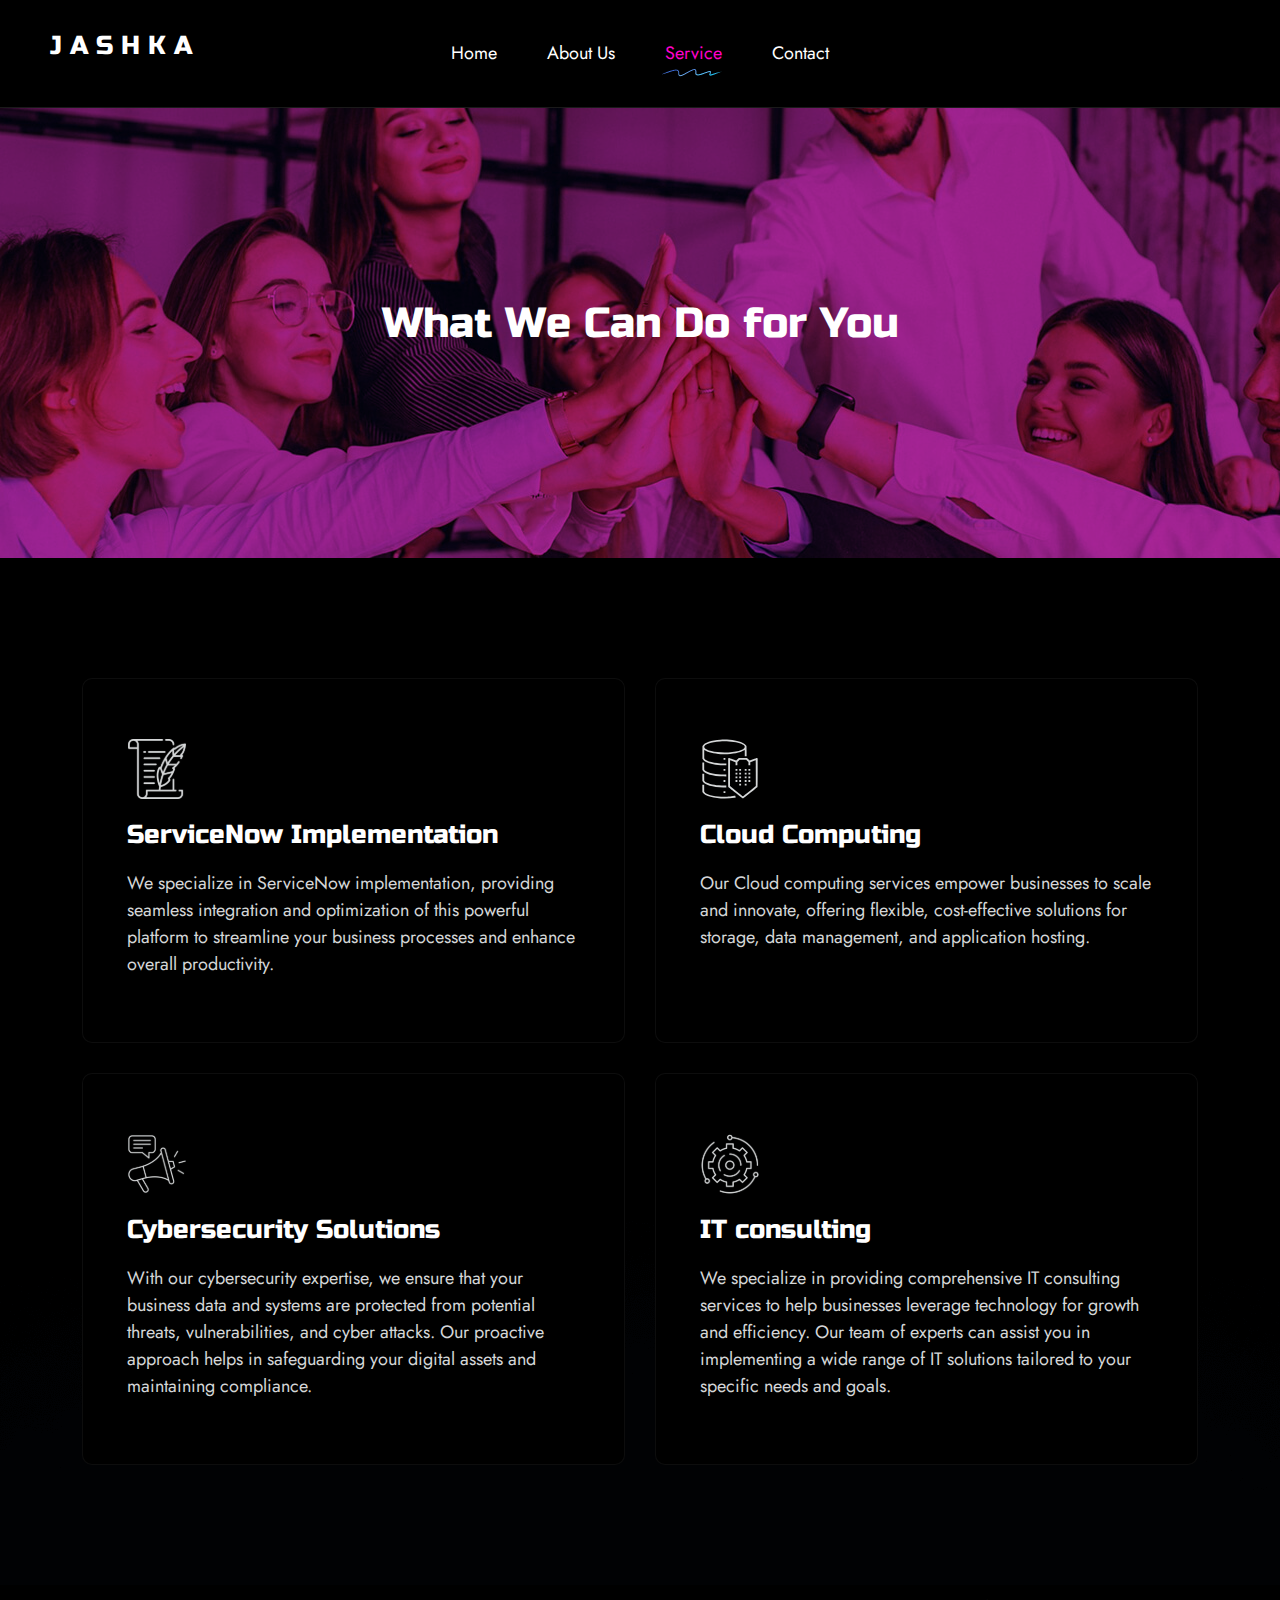
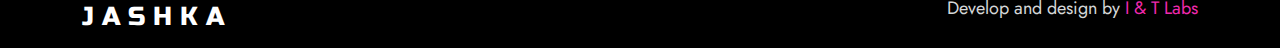
<file: service.html>
<!DOCTYPE html>
<html lang="zxx">
  <!-- Mirrored from themes.potenzaglobalsolutions.com/html/it-infinite/service.html by HTTrack Website Copier/3.x [XR&CO'2014], Sat, 21 Sep 2024 06:06:52 GMT -->
  <head>
    <meta charset="utf-8" />
    <meta name="keywords" content="HTML5 Template" />
    <meta name="description" content="Jashka Solutions" />
    <meta name="author" content="potenzaglobalsolutions.com" />
    <meta
      name="viewport"
      content="width=device-width, initial-scale=1, shrink-to-fit=no"
    />
    <title>Jashka Solutions</title>
    <!-- Favicon -->
    <link rel="shortcut icon" href="images/favicon.ico" />
    <!-- Google Font -->
    <link
      href="https://fonts.googleapis.com/css2?family=Jost:ital,wght@0,100..900;1,100..900&amp;family=Russo+One&amp;display=swap"
      rel="stylesheet"
    />

    <!-- CSS Global Compulsory (Do not remove)-->
    <link rel="stylesheet" href="css/font-awesome/all.min.css" />
    <link rel="stylesheet" href="css/bootstrap/bootstrap.min.css" />
    <!-- Page CSS Implementing Plugins (Remove the plugin CSS here if site does not use that feature)-->
    <link rel="stylesheet" href="css/owl-carousel/owl.carousel.min.css" />
    <link rel="stylesheet" href="css/swiper/swiper.min.css" />
    <link rel="stylesheet" href="css/magnific-popup/magnific-popup.css" />
    <!-- Template Style -->
    <link rel="stylesheet" href="css/style.css" />
  </head>
  <body>
    <!--=================================
    cursor -->
    <div id="cursor">
      <div class="cursor__circle"></div>
    </div>
    <!--=================================
    cursor -->

    <div id="page" class="main">
      <!--=================================
      Header -->
      <header class="header header-default header-sticky">
        <div class="header-inner">
          <div class="site-logo">
            <a class="navbar-brand" href="index.html"><h5>J A S H K A</h5></a>
          </div>
          <div class="site-menu d-none d-xl-block">
            <ul class="main-menu">
              <li class="nav-item">
                <a class="nav-link" href="index.html">Home </a>
              </li>
              <li class="nav-item">
                <a class="nav-link" href="about-us.html">About Us </a>
              </li>

              <li class="nav-item active">
                <a class="nav-link active" href="service.html">Service </a>
              </li>

              <li class="nav-item">
                <a class="nav-link" href="contact-us.html">Contact</a>
              </li>
            </ul>
          </div>

          <div class="site-action d-none d-xl-block"></div>

          <div class="mobile-action d-block d-xl-none">
            <div class="mobile-hamburger">
              <a
                class="hamburger"
                href="#"
                data-bs-toggle="offcanvas"
                data-bs-target="#menuOffcanvas"
                aria-controls="menuOffcanvas"
              >
                <span class="hamburger-container">
                  <span class="hamburger-inner"></span>
                  <span class="hamburger-hidden"></span>
                </span>
              </a>
            </div>
          </div>
        </div>
      </header>

      <!--=================================
      Main Menu OffCanvas -->
      <div
        class="offcanvas main-menu-offcanvas offcanvas-end"
        tabindex="-1"
        id="menuOffcanvas"
        aria-labelledby="menuOffcanvasLabel"
      >
        <div class="offcanvas-header">
          <a id="menuOffcanvasLabel" class="navbar-brand" href="index-2.html"
            ><img class="img-fluid" src="images/logo.svg" alt="logo"
          /></a>
          <button
            type="button"
            class="btn-close"
            data-bs-dismiss="offcanvas"
            aria-label="Close"
          >
            <i class="fa-solid fa-xmark"></i>
          </button>
        </div>
        <div class="offcanvas-body">
          <div class="body-inner">
            <nav class="navbar">
              <ul class="navbar-nav">
                <li class="nav-item dropdown">
                  <a
                    class="nav-link dropdown-toggle"
                    href="index.html"
                    role="button"
                    data-bs-toggle="dropdown"
                    aria-expanded="false"
                    >Home</a
                  >
                  <ul class="dropdown-menu">
                    <li>
                      <a class="dropdown-item" href="index-2.html">Home 01</a>
                    </li>
                    <li>
                      <a class="dropdown-item" href="index-02.html">Home 02</a>
                    </li>
                  </ul>
                </li>
                <li class="nav-item dropdown">
                  <a
                    class="nav-link dropdown-toggle"
                    href="#"
                    role="button"
                    data-bs-toggle="dropdown"
                    aria-expanded="false"
                    >Pages</a
                  >
                  <ul class="dropdown-menu">
                    <li>
                      <a class="dropdown-item" href="about-us.html">About Us</a>
                    </li>
                    <li>
                      <a class="dropdown-item" href="pricing.html">Pricing</a>
                    </li>
                    <li>
                      <a class="dropdown-item" href="careers.html">Careers</a>
                    </li>
                    <li>
                      <a class="dropdown-item" href="contact-us.html"
                        >Contact</a
                      >
                    </li>
                    <li><a class="dropdown-item" href="faq.html">Faq</a></li>
                    <li><a class="dropdown-item" href="team.html">Team</a></li>
                    <li>
                      <a class="dropdown-item" href="team-single.html"
                        >Team Single</a
                      >
                    </li>
                    <li>
                      <a class="dropdown-item" href="typography.html"
                        >Typography</a
                      >
                    </li>
                    <li>
                      <a class="dropdown-item" href="page-left-sidebar.html"
                        >Page Left Sidebar</a
                      >
                    </li>
                    <li>
                      <a class="dropdown-item" href="page-right-sidebar.html"
                        >Page Right Sidebar</a
                      >
                    </li>
                    <li>
                      <a class="dropdown-item" href="error-404.html"
                        >Error 404</a
                      >
                    </li>
                    <li>
                      <a class="dropdown-item" href="coming-soon.html"
                        >Coming Soon</a
                      >
                    </li>
                  </ul>
                </li>
                <li class="nav-item dropdown">
                  <a
                    class="nav-link dropdown-toggle"
                    href="service.html"
                    role="button"
                    data-bs-toggle="dropdown"
                    aria-expanded="false"
                    >Service</a
                  >
                  <ul class="dropdown-menu">
                    <li>
                      <a class="dropdown-item active" href="service.html"
                        >Service</a
                      >
                    </li>
                    <li>
                      <a class="dropdown-item" href="service-detail.html"
                        >Service Single</a
                      >
                    </li>
                  </ul>
                </li>
                <li class="nav-item dropdown">
                  <a
                    class="nav-link dropdown-toggle"
                    href="#"
                    role="button"
                    data-bs-toggle="dropdown"
                    aria-expanded="false"
                    >Case Studies</a
                  >
                  <ul class="dropdown-menu">
                    <li>
                      <a class="dropdown-item" href="case-studies.html"
                        >Case Studies</a
                      >
                    </li>
                    <li>
                      <a class="dropdown-item" href="case-studies-detail.html"
                        >Case Studies Single</a
                      >
                    </li>
                  </ul>
                </li>
                <li class="nav-item dropdown">
                  <a
                    class="nav-link dropdown-toggle"
                    href="#"
                    role="button"
                    data-bs-toggle="dropdown"
                    aria-expanded="false"
                    >Blog</a
                  >
                  <ul class="dropdown-menu">
                    <li>
                      <a class="dropdown-item" href="blog.html"
                        >Blog Standard</a
                      >
                    </li>
                    <li>
                      <a class="dropdown-item" href="blog-detail.html"
                        >Blog Single</a
                      >
                    </li>
                  </ul>
                </li>
                <li class="nav-item">
                  <a class="nav-link" href="contact-us.html">Contact</a>
                </li>
              </ul>
            </nav>
            <div class="bottom-info">
              <div class="contact-info">
                <span class="number">+1 234 567 8910</span>
                <a class="mail" href="#"
                  ><i class="fa-regular fa-envelope"></i>info@gmail.com</a
                >
                <span class="text"
                  >Looking for collaboration for your next creative
                  project?</span
                >
              </div>
            </div>
          </div>
        </div>
      </div>

      <!--=================================
      Header Side Panel -->
      <div
        class="offcanvas offcanvas-end sidepanel-offcanvas"
        tabindex="-1"
        id="offcanvasRight"
      >
        <div class="offcanvas-header">
          <button
            type="button"
            class="btn-close"
            data-bs-dismiss="offcanvas"
            aria-label="Close"
          >
            <i class="fa-solid fa-xmark"></i>
          </button>
        </div>

        <div class="offcanvas-body">
          <div class="body-inner">
            <div class="about-info">
              <h4 class="title mb-3">Scalable Business for Startups</h4>
              <p>
                Get the oars in the water and start rowing. Execution is the
                single biggest factor in achievement so the faster and better
                your execution.
              </p>
            </div>
            <div class="socail-info">
              <ul class="socail-list-item">
                <li>
                  <a href="#"
                    ><i class="fa-brands fa-facebook-f"></i>Facebook</a
                  >
                </li>
                <li>
                  <a href="#"
                    ><i class="fa-brands fa-instagram"></i>Instagram</a
                  >
                </li>
                <li>
                  <a href="#"><i class="fa-brands fa-x-twitter"></i>Twitter</a>
                </li>
                <li>
                  <a href="#"><i class="fa-brands fa-dribbble"></i>Dribbble</a>
                </li>
              </ul>
            </div>
            <div class="contact-info">
              <span class="number">+1 234 567 8910</span>
              <a class="mail" href="#"
                ><i class="fa-regular fa-envelope"></i>info@gmail.com</a
              >
              <span class="text"
                >Looking for collaboration for your next creative project?</span
              >
            </div>
          </div>
        </div>
      </div>

      <div class="site-content">
        <!--=================================
        Page Header -->
        <div
          class="inner-header bg-holder"
          style="
            background-image: url(images/banner/inner-header/page-header-01.jpg);
          "
        >
          <div class="container">
            <div class="row justify-content-center">
              <div class="col-md-12 text-center">
                <h1 class="title">What We Can Do for You</h1>
              </div>
            </div>
          </div>
        </div>

        <div class="content-wrapper">
          <!--=================================
          Services -->
          <section class="space-ptb ellipse-bottom">
            <div class="container">
              <div class="row justify-content-start">
                <div class="col-lg-12">
                  <div
                    class="services grid-wrapper grid-xl-2 grid-lg-3 grid-md-2 grid-sm-1"
                  >
                    <div class="service-wrapper service-style-1">
                      <div class="service-inner">
                        <div class="service-icon">
                          <img
                            class="img-fluid"
                            src="images/svg/services/Data-Synchronization.svg"
                            alt="#"
                          />
                        </div>
                        <div class="bg-icon">
                          <img
                            class="img-fluid"
                            src="images/svg/services/color-icon/Data-Synchronization.svg"
                            alt="#"
                          />
                        </div>
                        <div class="service-content">
                          <h5 class="service-title">
                            ServiceNow Implementation
                          </h5>
                          <p>
                            We specialize in ServiceNow implementation,
                            providing seamless integration and optimization of
                            this powerful platform to streamline your business
                            processes and enhance overall productivity.
                          </p>
                          <div class="service-links">
                            <a class="btn-arrow" href="service-detail1.html"
                              ><svg
                                width="17"
                                height="16"
                                viewBox="0 0 17 16"
                                fill="none"
                                xmlns="http://www.w3.org/2000/svg"
                              >
                                <g clip-path="url(#clip0_923_133)">
                                  <path
                                    d="M8.70801 0.959961L9.29825 2.7665C10.2512 5.68321 12.8308 7.77453 15.8928 8.1128C12.8468 8.37564 10.2578 10.4348 9.3276 13.3343L8.70801 15.2657"
                                    stroke="inherit"
                                    stroke-width="2"
                                  />
                                  <path
                                    d="M15.7602 8.12158H0.1875"
                                    stroke="inherit"
                                    stroke-width="2"
                                  />
                                </g>
                                <defs>
                                  <clipPath id="clip0_923_133">
                                    <rect
                                      width="15.904"
                                      height="14.8437"
                                      fill="inherit"
                                      transform="translate(0.1875 0.578125)"
                                    />
                                  </clipPath>
                                </defs></svg
                            ></a>
                          </div>
                        </div>
                      </div>
                    </div>
                    <div class="service-wrapper service-style-1">
                      <div class="service-inner">
                        <div class="service-icon">
                          <img
                            class="img-fluid"
                            src="images/svg/services/Information-Security.svg"
                            alt="#"
                          />
                        </div>
                        <div class="bg-icon">
                          <img
                            class="img-fluid"
                            src="images/svg/services/color-icon/Information-Security.svg"
                            alt="#"
                          />
                        </div>
                        <div class="service-content">
                          <h5 class="service-title">Cloud Computing</h5>
                          <p>
                            Our Cloud computing services empower businesses to
                            scale and innovate, offering flexible,
                            cost-effective solutions for storage, data
                            management, and application hosting.
                          </p>
                          <div class="service-links">
                            <a class="btn-arrow" href="service-detail2.html"
                              ><svg
                                width="17"
                                height="16"
                                viewBox="0 0 17 16"
                                fill="none"
                                xmlns="http://www.w3.org/2000/svg"
                              >
                                <g clip-path="url(#clip0_923_134)">
                                  <path
                                    d="M8.70801 0.959961L9.29825 2.7665C10.2512 5.68321 12.8308 7.77453 15.8928 8.1128C12.8468 8.37564 10.2578 10.4348 9.3276 13.3343L8.70801 15.2657"
                                    stroke="inherit"
                                    stroke-width="2"
                                  />
                                  <path
                                    d="M15.7602 8.12158H0.1875"
                                    stroke="inherit"
                                    stroke-width="2"
                                  />
                                </g>
                                <defs>
                                  <clipPath id="clip0_923_134">
                                    <rect
                                      width="15.904"
                                      height="14.8437"
                                      fill="inherit"
                                      transform="translate(0.1875 0.578125)"
                                    />
                                  </clipPath>
                                </defs></svg
                            ></a>
                          </div>
                        </div>
                      </div>
                    </div>
                    <div class="service-wrapper service-style-1">
                      <div class="service-inner">
                        <div class="service-icon">
                          <img
                            class="img-fluid"
                            src="images/svg/services/Mobile-Platforms.svg"
                            alt="#"
                          />
                        </div>
                        <div class="bg-icon">
                          <img
                            class="img-fluid"
                            src="images/svg/services/color-icon/Mobile-Platforms.svg"
                            alt="#"
                          />
                        </div>
                        <div class="service-content">
                          <h5 class="service-title">Cybersecurity Solutions</h5>
                          <p>
                            With our cybersecurity expertise, we ensure that
                            your business data and systems are protected from
                            potential threats, vulnerabilities, and cyber
                            attacks. Our proactive approach helps in
                            safeguarding your digital assets and maintaining
                            compliance.
                          </p>
                          <div class="service-links">
                            <a class="btn-arrow" href="service-detail3.html"
                              ><svg
                                width="17"
                                height="16"
                                viewBox="0 0 17 16"
                                fill="none"
                                xmlns="http://www.w3.org/2000/svg"
                              >
                                <g clip-path="url(#clip0_923_135)">
                                  <path
                                    d="M8.70801 0.959961L9.29825 2.7665C10.2512 5.68321 12.8308 7.77453 15.8928 8.1128C12.8468 8.37564 10.2578 10.4348 9.3276 13.3343L8.70801 15.2657"
                                    stroke="inherit"
                                    stroke-width="2"
                                  />
                                  <path
                                    d="M15.7602 8.12158H0.1875"
                                    stroke="inherit"
                                    stroke-width="2"
                                  />
                                </g>
                                <defs>
                                  <clipPath id="clip0_923_135">
                                    <rect
                                      width="15.904"
                                      height="14.8437"
                                      fill="inherit"
                                      transform="translate(0.1875 0.578125)"
                                    />
                                  </clipPath>
                                </defs></svg
                            ></a>
                          </div>
                        </div>
                      </div>
                    </div>
                    <div class="service-wrapper service-style-1">
                      <div class="service-inner">
                        <div class="service-icon">
                          <img
                            class="img-fluid"
                            src="images/svg/services/Process-Automation.svg"
                            alt="#"
                          />
                        </div>
                        <div class="bg-icon">
                          <img
                            class="img-fluid"
                            src="images/svg/services/color-icon/Process-Automation.svg"
                            alt="#"
                          />
                        </div>
                        <div class="service-content">
                          <h5 class="service-title">IT consulting</h5>
                          <p>
                            We specialize in providing comprehensive IT
                            consulting services to help businesses leverage
                            technology for growth and efficiency. Our team of
                            experts can assist you in implementing a wide range
                            of IT solutions tailored to your specific needs and
                            goals.
                          </p>
                          <div class="service-links">
                            <a class="btn-arrow" href="#"
                              ><svg
                                width="17"
                                height="16"
                                viewBox="0 0 17 16"
                                fill="none"
                                xmlns="http://www.w3.org/2000/svg"
                              >
                                <g clip-path="url(#clip0_923_136)">
                                  <path
                                    d="M8.70801 0.959961L9.29825 2.7665C10.2512 5.68321 12.8308 7.77453 15.8928 8.1128C12.8468 8.37564 10.2578 10.4348 9.3276 13.3343L8.70801 15.2657"
                                    stroke="inherit"
                                    stroke-width="2"
                                  />
                                  <path
                                    d="M15.7602 8.12158H0.1875"
                                    stroke="inherit"
                                    stroke-width="2"
                                  />
                                </g>
                                <defs>
                                  <clipPath id="clip0_923_136">
                                    <rect
                                      width="15.904"
                                      height="14.8437"
                                      fill="inherit"
                                      transform="translate(0.1875 0.578125)"
                                    />
                                  </clipPath>
                                </defs></svg
                            ></a>
                          </div>
                        </div>
                      </div>
                    </div>

                    <!-- <div class="service-wrapper service-style-1">
                      <div class="service-inner">
                        <div class="service-icon">
                          <img
                            class="img-fluid"
                            src="images/svg/services/Event-Processing.svg"
                            alt="#"
                          />
                        </div>
                        <div class="bg-icon">
                          <img
                            class="img-fluid"
                            src="images/svg/services/color-icon/Event-Processing.svg"
                            alt="#"
                          />
                        </div>
                        <div class="service-content">
                          <h5 class="service-title">Event Processing</h5>
                          <p>
                            There is really no magic to it and it’s not reserved
                            only for a select few people. As such, success
                            really has nothing.
                          </p>
                          <div class="service-links">
                            <a class="btn-arrow" href="#"
                              ><svg
                                width="17"
                                height="16"
                                viewBox="0 0 17 16"
                                fill="none"
                                xmlns="http://www.w3.org/2000/svg"
                              >
                                <g clip-path="url(#clip0_923_137)">
                                  <path
                                    d="M8.70801 0.959961L9.29825 2.7665C10.2512 5.68321 12.8308 7.77453 15.8928 8.1128C12.8468 8.37564 10.2578 10.4348 9.3276 13.3343L8.70801 15.2657"
                                    stroke="inherit"
                                    stroke-width="2"
                                  />
                                  <path
                                    d="M15.7602 8.12158H0.1875"
                                    stroke="inherit"
                                    stroke-width="2"
                                  />
                                </g>
                                <defs>
                                  <clipPath id="clip0_923_137">
                                    <rect
                                      width="15.904"
                                      height="14.8437"
                                      fill="inherit"
                                      transform="translate(0.1875 0.578125)"
                                    />
                                  </clipPath>
                                </defs></svg
                            ></a>
                          </div>
                        </div>
                      </div>
                    </div>
                    <div class="service-wrapper service-style-1">
                      <div class="service-inner">
                        <div class="service-icon">
                          <img
                            class="img-fluid"
                            src="images/svg/services/Content-Management.svg"
                            alt="#"
                          />
                        </div>
                        <div class="bg-icon">
                          <img
                            class="img-fluid"
                            src="images/svg/services/color-icon/Content-Management.svg"
                            alt="#"
                          />
                        </div>
                        <div class="service-content">
                          <h5 class="service-title">Content Management</h5>
                          <p>
                            There are basically six key areas to higher
                            achievement. Some people will tell you there are
                            four while others.
                          </p>
                          <div class="service-links">
                            <a class="btn-arrow" href="#"
                              ><svg
                                width="17"
                                height="16"
                                viewBox="0 0 17 16"
                                fill="none"
                                xmlns="http://www.w3.org/2000/svg"
                              >
                                <g clip-path="url(#clip0_923_138)">
                                  <path
                                    d="M8.70801 0.959961L9.29825 2.7665C10.2512 5.68321 12.8308 7.77453 15.8928 8.1128C12.8468 8.37564 10.2578 10.4348 9.3276 13.3343L8.70801 15.2657"
                                    stroke="inherit"
                                    stroke-width="2"
                                  />
                                  <path
                                    d="M15.7602 8.12158H0.1875"
                                    stroke="inherit"
                                    stroke-width="2"
                                  />
                                </g>
                                <defs>
                                  <clipPath id="clip0_923_138">
                                    <rect
                                      width="15.904"
                                      height="14.8437"
                                      fill="inherit"
                                      transform="translate(0.1875 0.578125)"
                                    />
                                  </clipPath>
                                </defs></svg
                            ></a>
                          </div>
                        </div>
                      </div>
                    </div>
                    <div class="service-wrapper service-style-1">
                      <div class="service-inner">
                        <div class="service-icon">
                          <img
                            class="img-fluid"
                            src="images/svg/services/Content-Management.svg"
                            alt="#"
                          />
                        </div>
                        <div class="bg-icon">
                          <img
                            class="img-fluid"
                            src="images/svg/services/color-icon/Content-Management.svg"
                            alt="#"
                          />
                        </div>
                        <div class="service-content">
                          <h5 class="service-title">Meet the our team</h5>
                          <p>
                            There are basically six key areas to higher
                            achievement. Some people will tell you there are
                            four while others.
                          </p>
                          <div class="service-links">
                            <a class="btn-arrow" href="#"
                              ><svg
                                width="17"
                                height="16"
                                viewBox="0 0 17 16"
                                fill="none"
                                xmlns="http://www.w3.org/2000/svg"
                              >
                                <g clip-path="url(#clip0_923_139)">
                                  <path
                                    d="M8.70801 0.959961L9.29825 2.7665C10.2512 5.68321 12.8308 7.77453 15.8928 8.1128C12.8468 8.37564 10.2578 10.4348 9.3276 13.3343L8.70801 15.2657"
                                    stroke="inherit"
                                    stroke-width="2"
                                  />
                                  <path
                                    d="M15.7602 8.12158H0.1875"
                                    stroke="inherit"
                                    stroke-width="2"
                                  />
                                </g>
                                <defs>
                                  <clipPath id="clip0_923_139">
                                    <rect
                                      width="15.904"
                                      height="14.8437"
                                      fill="inherit"
                                      transform="translate(0.1875 0.578125)"
                                    />
                                  </clipPath>
                                </defs></svg
                            ></a>
                          </div>
                        </div>
                      </div>
                    </div>
                    <div class="service-wrapper service-style-1">
                      <div class="service-inner">
                        <div class="service-icon">
                          <img
                            class="img-fluid"
                            src="images/svg/services/Content-Management.svg"
                            alt="#"
                          />
                        </div>
                        <div class="bg-icon">
                          <img
                            class="img-fluid"
                            src="images/svg/services/color-icon/Content-Management.svg"
                            alt="#"
                          />
                        </div>
                        <div class="service-content">
                          <h5 class="service-title">Our challenges</h5>
                          <p>
                            There are basically six key areas to higher
                            achievement. Some people will tell you there are
                            four while others.
                          </p>
                          <div class="service-links">
                            <a class="btn-arrow" href="#"
                              ><svg
                                width="17"
                                height="16"
                                viewBox="0 0 17 16"
                                fill="none"
                                xmlns="http://www.w3.org/2000/svg"
                              >
                                <g clip-path="url(#clip0_923_140)">
                                  <path
                                    d="M8.70801 0.959961L9.29825 2.7665C10.2512 5.68321 12.8308 7.77453 15.8928 8.1128C12.8468 8.37564 10.2578 10.4348 9.3276 13.3343L8.70801 15.2657"
                                    stroke="inherit"
                                    stroke-width="2"
                                  />
                                  <path
                                    d="M15.7602 8.12158H0.1875"
                                    stroke="inherit"
                                    stroke-width="2"
                                  />
                                </g>
                                <defs>
                                  <clipPath id="clip0_923_140">
                                    <rect
                                      width="15.904"
                                      height="14.8437"
                                      fill="inherit"
                                      transform="translate(0.1875 0.578125)"
                                    />
                                  </clipPath>
                                </defs></svg
                            ></a>
                          </div>
                        </div>
                      </div>
                    </div>-->
                  </div>
                </div>
              </div>
            </div>
          </section>
          <!--=================================
          Services -->
        </div>
      </div>

      <!--=================================
      Site Footer -->
      <footer>
        <div class="footer-copyright">
          <div class="container">
            <div class="row align-items-center">
              <div class="col-lg-6">
                <p>
                  <a class="footer-logo" href="index-2.html"
                    ><h5>J A S H K A</h5></a
                  >
                </p>
              </div>
              <div class="col-lg-6 text-lg-end">
                <p>Develop and design by <a href="#">I & T Labs</a></p>
              </div>
            </div>
          </div>
        </div>
      </footer>

      <!--=================================
      Back To Top -->
      <div class="back-to-top">
        <svg
          class="progress-circle svg-content"
          width="100%"
          height="100%"
          viewBox="-1 -1 102 102"
        >
          <path d="M50,1 a49,49 0 0,1 0,98 a49,49 0 0,1 0,-98" />
        </svg>
      </div>
    </div>
    <!--=================================
    Javascript -->
    <!-- JS Global Compulsory (Do not remove)-->
    <script src="js/jquery-3.7.1.min.js"></script>
    <script src="js/jquery.appear.js"></script>
    <script src="js/popper/popper.min.js"></script>
    <script src="js/bootstrap/bootstrap.min.js"></script>
    <!-- Page JS Implementing Plugins (Remove the plugin script here if site does not use that feature)-->
    <script src="js/owl-carousel/owl.carousel.min.js"></script>
    <script src="js/jarallax/jarallax.min.js"></script>
    <script src="js/jarallax/jarallax-video.min.js"></script>
    <script src="js/swiper/swiper.min.js"></script>
    <script src="js/swiperanimation/SwiperAnimation.min.js"></script>
    <script src="js/shuffle/shuffle.min.js"></script>
    <script src="js/magnific-popup/jquery.magnific-popup.js"></script>
    <script src="js/counter/jquery.countTo.js"></script>
    <script src="js/gsap.min.js"></script>
    <script src="js/attractHover.js"></script>
    <script src="js/custom.js"></script>
    <!-- Template Scripts (Do not remove)-->
  </body>

  <!-- Mirrored from themes.potenzaglobalsolutions.com/html/it-infinite/service.html by HTTrack Website Copier/3.x [XR&CO'2014], Sat, 21 Sep 2024 06:06:56 GMT -->
</html>
</file>
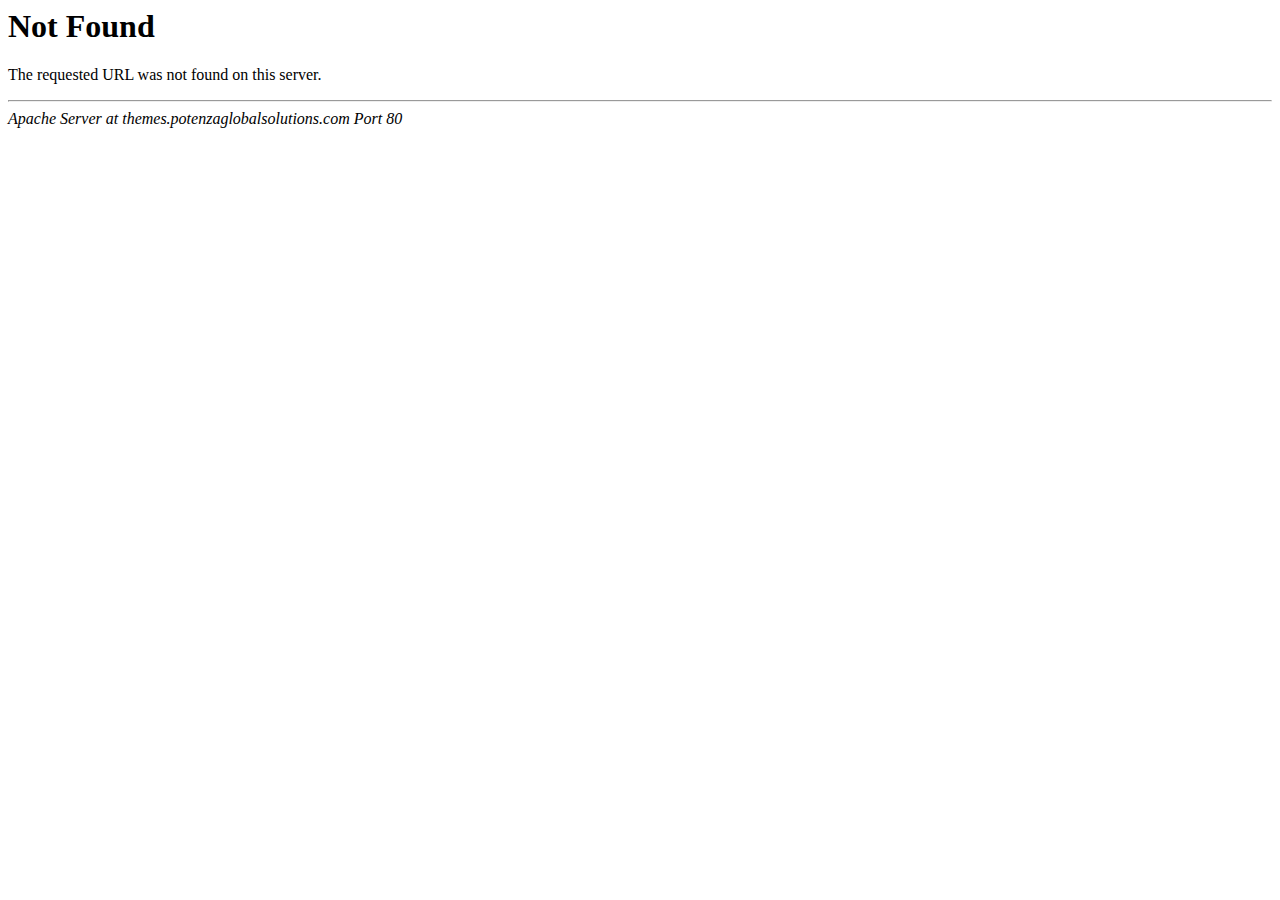
<file: css/owl-carousel/owl.video.play.html>
<!DOCTYPE HTML PUBLIC "-//IETF//DTD HTML 2.0//EN">
<html><head>
<title>404 Not Found</title>
</head><body>
<h1>Not Found</h1>
<p>The requested URL was not found on this server.</p>
<hr>
<address>Apache Server at themes.potenzaglobalsolutions.com Port 80</address>
</body></html>
</file>
<file: css/style.css>
/*

Template: IT Infinite - IT Solutions and Services HTML Template
Version: 1.0
Author: potenzaglobalsolutions
Design and Developed by: potenzaglobalsolutions.com

NOTE: This is main stylesheet of template, This file contains the styling for the actual Template.

*/
/*================================================
[  Table of contents  ]
================================================

 :: Typography
 :: Helper Classes
 :: Shortcodes
  	- Accordion
    - Address Info
    - Awards
  	- Button
    - Blog Post
  	- Case Study
    - Countdown
    - Counter
    - Feature Info
    - Form Control
    - Find Job
    - History
    - List style
    - Location
    - Marquee
    - Newsletter
    - Owl Carousel
    - Pricing Table
    - Progress Bar
    - Range Slider
    - Workspaces
    - Steps
    - Skill
    - Team
    - Testimonial
    - Timeline
    - Video

 :: Header
   - Header
   - Header Style 02
   - Header Style 03
   - Header Transparent
 :: Banner
   - Banner
   - banner 02
   - banner 03
 :: Layout
   - Section Title
   - Sticky column
   - Header Inner
 :: Blog
   - Blog
   - blog post sticky
 :: Not Found
 :: Footer
 :: Responsive

======================================
[ End table content ]
======================================*/
/*Transition*/
/*****************************
  Typography
*****************************/
body {
  font-family: "Jost", sans-serif;
  font-weight: normal;
  font-style: normal;
  font-size: 18px;
  color: #d4d6d7;
  overflow-x: hidden;
  background-color: #000000;
}

a {
  outline: medium none !important;
  color: #ef29ad;
  transition: all 0.3s ease-in-out;
  text-decoration: none;
}

a:focus {
  color: #000000;
  text-decoration: none !important;
}

a:hover {
  color: #000000;
  text-decoration: none !important;
}

a.text-dark:focus {
  color: #e30ca6 !important;
}

a.text-dark:hover {
  color: #f93ded !important;
}

input {
  outline: medium none !important;
  color: #ff00b3;
}

h1,
h2,
h3,
h4,
h5,
h6,
.h1,
.h2,
.h3,
.h4,
.h5,
.h6 {
  font-family: "Russo One", sans-serif;
  color: #ffffff;
  margin: 0px 0px 1rem;
}

h1 a,
h2 a,
h3 a,
h4 a,
h5 a,
h6 a,
.h1 a,
.h2 a,
.h3 a,
.h4 a,
.h5 a,
.h6 a {
  color: inherit;
}

h1 {
  font-size: 66px;
  font-style: normal;
  line-height: normal;
}

h2 {
  font-size: 60px;
  line-height: 70px;
}

h3 {
  font-size: 42px;
  line-height: 52px;
}

h4 {
  font-size: 32px;
  line-height: normal;
}

h5 {
  font-size: 26px;
  line-height: normal;
}

h6 {
  font-size: 22px;
  line-height: normal;
}

.bg-black h1,
.bg-black h2,
.bg-black h3,
.bg-black h4,
.bg-black h5,
.bg-black h6,
.bg-black .h1,
.bg-black .h2,
.bg-black .h3,
.bg-black .h4,
.bg-black .h5,
.bg-black .h6 {
  color: #ffffff;
}

.bg-dark h1,
.bg-dark h2,
.bg-dark h3,
.bg-dark h4,
.bg-dark h5,
.bg-dark h6,
.bg-dark .h1,
.bg-dark .h2,
.bg-dark .h3,
.bg-dark .h4,
.bg-dark .h5,
.bg-dark .h6 {
  color: #ffffff;
}

.bg-black p,
.bg-dark p {
  color: #d4d6d7;
}

iframe {
  width: 100%;
}

label {
  font-weight: normal;
}

*::-moz-selection {
  background: hsl(321, 79%, 59%);
  color: #ffffff;
  text-shadow: none;
}

::-moz-selection {
  background: hsl(313, 85%, 51%);
  color: #ffffff;
  text-shadow: none;
}

::selection {
  background: #ff00ae;
  color: #ffffff;
  text-shadow: none;
}

/*----------------------------------*/
/* Container Fluid */
/*----------------------------------*/
.container-fluid.container-space {
  padding: 0 100px;
}

@media (min-width: 1399px) {
  .container {
    max-width: 1424px;
  }
}

@media (max-width: 991px) {
  .container {
    max-width: 100%;
  }
}

/*----------------------------------*/
/* Section Title */
/*----------------------------------*/
.section-title {
  margin-bottom: 50px;
}

.section-title .sub-title {
  display: flex;
  gap: 10px;
  align-items: center;
  font-size: 18px;
  font-weight: 700;
  text-transform: uppercase;
  margin-bottom: 15px;
  background: linear-gradient(60deg, #e850a1 -20%, #9f5fff100%);
  -webkit-background-clip: text;
  -webkit-text-fill-color: transparent;
}

.section-title .title {
  margin-bottom: 25px;
  text-transform: capitalize;
}

.section-title p {
  font-size: 20px;
  margin-bottom: 0;
  line-height: normal;
  color: #d4d6d7;
}

.section-title p + p {
  margin-top: 20px;
}

.section-title.section-title-light .title {
  color: #ffffff;
}

.section-title.section-title-light p {
  color: #ffffff;
}

/* Title in BG Dark */
.bg-dark .section-title p {
  color: #d4d6d7;
}

/*----------------------------------*/
/* Breadcrumb */
/*----------------------------------*/
.breadcrumb {
  margin-top: 18px;
  background: transparent;
  border-radius: 0;
  display: inline-flex;
  padding: 14px 40px;
  justify-content: center;
}

.breadcrumb .breadcrumb-item {
  padding-right: 5px;
  display: inline-block;
  font-size: 18px;
  color: #ffffff;
}

.breadcrumb .breadcrumb-item a {
  color: #e137a0e1;
}

.breadcrumb .breadcrumb-item a:hover {
  color: #ec19ad;
}

.breadcrumb .breadcrumb-item:before {
  color: #ffffff;
}

.breadcrumb .breadcrumb-item.active {
  color: #ff00b3;
}

/*----------------------------------*/
/* Dropcaps */
/*----------------------------------*/
.dropcap-style-1 {
  float: left;
  display: block;
  background-color: transparent;
  color: #ffffff;
  font-size: 57px;
  height: 55px;
  line-height: 48px;
  margin: 0;
  text-align: left;
  width: auto !important;
  min-width: 60px;
  padding-right: 5px;
  overflow: visible;
}

.dropcap-style-2 {
  float: left;
  display: block;
  font-size: 47px;
  padding: 0;
  color: #ffffff;
  margin: 0.15em 0.4em 0 0;
  text-align: center;
  font-weight: 500;
  width: 70px;
  height: 70px;
  line-height: 70px;
  text-align: center;
  line-height: 64px;
  border-radius: 0;
  background-color: #ff00b3;
  background: linear-gradient(130deg, #d8369a 0%, #9f5fff100%);
}

/*----------------------------------*/
/* Blockquote */
/*----------------------------------*/
blockquote {
  font-size: 20px;
  line-height: 34px;
  padding: 0px 30px;
  margin: 0;
  color: #ffffff;
  border-left: 5px solid#ff00bf;
  box-shadow: 0 5px 30px rgba(0, 0, 0, 0.05);
}

blockquote cite {
  display: flex;
  gap: 10px;
  line-height: normal;
  align-items: center;
  color: #007aff;
}

blockquote cite:before {
  content: "";
  width: 30px;
  height: 2px;
  display: inline-block;
  background: #007aff;
}

blockquote .blockquote-name {
  font-weight: 500;
}

/*Blockquote Style 1*/
blockquote.blockquote-style-1 {
  padding: 50px;
  position: relative;
  border: 1px solid rgba(255, 255, 255, 0.1);
}

blockquote.blockquote-style-1 .blockquote-content {
  display: flex;
}

blockquote.blockquote-style-1 .blockquote-content .quote-icon {
  width: 100px;
  flex: 0 0 100px;
  margin-right: 30px;
}

blockquote.blockquote-style-1 .blockquote-content p {
  color: #d4d6d7;
  font-size: 18px;
  line-height: 28px;
}

blockquote.blockquote-style-1:before {
  position: absolute;
  top: -10px;
  left: 10px;
  height: 100%;
  width: 100%;
  content: "";
  border: 1px solid rgba(255, 255, 255, 0.1);
}

/*===============================================*/
/* Responsive CSS */
/*===============================================*/
@media (max-width: 1200px) {
  h1 {
    font-size: 62px;
  }
  h2 {
    font-size: 50px;
    line-height: 60px;
  }
}

@media (max-width: 991px) {
  h1 {
    font-size: 56px;
  }
  h2 {
    font-size: 42px;
    line-height: 52px;
  }
  h3 {
    font-size: 36px;
    line-height: 46px;
  }
}

@media (max-width: 767px) {
  h1 {
    font-size: 52px;
  }
  h2 {
    font-size: 36px;
    line-height: 46px;
  }
  h3 {
    font-size: 30px;
    line-height: 42px;
  }
  h4 {
    font-size: 28px;
    line-height: normal;
  }
  h5 {
    font-size: 24px;
    line-height: normal;
  }
  h6 {
    font-size: 20px;
    line-height: normal;
  }
  /* Breadcrumb */
  .breadcrumb {
    margin-top: 10px;
  }
}

@media (max-width: 575px) {
  h1 {
    font-size: 44px;
    line-height: 54px;
  }
  h2 {
    font-size: 30px;
    line-height: 40px;
  }
  h3 {
    font-size: 28px;
    line-height: 38px;
  }
  h4 {
    font-size: 24px;
    line-height: 34px;
  }
  h5 {
    font-size: 20px;
    line-height: 30px;
  }
  h6 {
    font-size: 18px;
    line-height: 28px;
  }
  /* Breadcrumb */
  .breadcrumb .breadcrumb-item {
    font-size: 16px;
  }
  blockquote.blockquote-style-1 {
    padding: 20px 30px;
  }
  blockquote.blockquote-style-1 .blockquote-content .quote-icon {
    width: 50px;
    flex: 0 0 50px;
    margin-right: 15px;
  }
}

/*****************************
  Helper Classes
*****************************/
/* color */
.text-primary {
  color: #f13dbb !important;
}

.text-light {
  color: #dfdfdf !important;
}

.text-dark {
  color: #000000 !important;
}

.gradient-text-1 {
  background: linear-gradient(60deg, #f02ec0 -20%, #9f5fff100%);
  -webkit-background-clip: text;
  -webkit-text-fill-color: transparent;
}

/* fill colors for svg */
.fill-dark {
  fill: #000000;
}

.fill-primary {
  fill: #fe22dd;
}

.fill-light {
  fill: #f6f6f6;
}

.fill-white {
  fill: #ffffff;
}

/* background */
.bg-primary {
  background-color: #cc00c2 !important;
}

.bg-dark {
  background-color: #000000 !important;
}

.bg-light {
  background-color: #f6f6f6 !important;
}

.bg-black {
  background-color: #000000 !important;
}

.bg-primary-gradient {
  background-color: #ff00bf;
  background-image: linear-gradient(170deg, #d8369f 0%, #9f5fff100%);
}

/* Transform Rotate Left */
.rotate-left-1 {
  transform: rotate(1deg);
}

.rotate-left-2 {
  transform: rotate(2deg);
}

.rotate-left-3 {
  transform: rotate(3deg);
}

.rotate-left-4 {
  transform: rotate(4deg);
}

.rotate-left-5 {
  transform: rotate(5deg);
}

/* Transform Rotate Right */
.rotate-right-1 {
  transform: rotate(-1deg);
}

.rotate-right-2 {
  transform: rotate(-2deg);
}

.rotate-right-3 {
  transform: rotate(-3deg);
}

.rotate-right-4 {
  transform: rotate(-4deg);
}

.rotate-right-5 {
  transform: rotate(-5deg);
}

/* Border Radius */
.radius-3 {
  border-radius: 3px;
}

.radius-4 {
  border-radius: 4px;
}

.radius-5 {
  border-radius: 5px;
}

.radius-8 {
  border-radius: 8px;
}

.radius-10 {
  border-radius: 10px;
}

.radius-15 {
  border-radius: 15px;
}

.radius-20 {
  border-radius: 20px;
}

.radius-50 {
  border-radius: 50px;
}

.radius-80 {
  border-radius: 80px;
}

.radius-100 {
  border-radius: 100%;
}

/* Z-Index */
.z-index-1 {
  z-index: 1;
}

.z-index-2 {
  z-index: 2;
}

.z-index-3 {
  z-index: 3;
}

.z-index-4 {
  z-index: 4;
}

.z-index-5 {
  z-index: 5;
}

.z-index-6 {
  z-index: 6;
}

.z-index-7 {
  z-index: 7;
}

.z-index-8 {
  z-index: 8;
}

.z-index-9 {
  z-index: 9;
}

.z-index-10 {
  z-index: 10;
}

.z-index-100 {
  z-index: 100;
}

/*----------------------------*/
/* Section Margin Padding */
/*----------------------------*/
.space-ptb {
  padding: 150px 0;
}

.space-pt {
  padding: 150px 0 0;
}

.space-pb {
  padding: 0 0 150px;
}

.space-medium-ptb {
  padding: 90px 0;
}

.space-medium-pt {
  padding: 90px 0 0;
}

.space-medium-pb {
  padding: 0 0 90px;
}

.space-small-ptb {
  padding: 60px 0;
}

.space-small-pt {
  padding: 60px 0 0;
}

.space-small-pb {
  padding: 0 0 60px;
}

.padding-start {
  padding-left: 110px;
}

.padding-end {
  padding-right: 110px;
}

.full-width {
  padding: 0 80px;
}

.space-mtb {
  margin: 150px 0;
}

.space-mt {
  margin: 150px 0 0;
}

.space-mb {
  margin: 0 0 150px;
}

.space-medium-mtb {
  margin: 90px 0;
}

.space-medium-mt {
  margin: 90px 0 0;
}

.space-medium-mb {
  margin: 0 0 90px;
}

.space-small-mtb {
  margin: 60px 0;
}

.space-small-mt {
  margin: 60px 0 0;
}

.space-small-mb {
  margin: 0 0 60px;
}

.margin-start {
  margin-left: 110px;
}

.margin-end {
  margin-right: 110px;
}

.full-width {
  margin: 0 80px;
}

/*----------------------------*/
/* Section BG Image */
/*----------------------------*/
.section-bg-half {
  position: relative;
}

.section-bg-half .bg-fixed {
  position: absolute;
  left: 0;
  top: 0;
  bottom: 0;
  width: 50%;
}

.section-bg-half .bg-fixed.clm-3 {
  width: 25%;
}

.section-bg-half .bg-fixed.clm-4 {
  width: 33.3333%;
}

.section-bg-half .bg-fixed.clm-5 {
  width: 41.6666%;
}

.section-bg-half .bg-fixed.clm-6 {
  width: 50%;
}

.section-bg-half .bg-fixed.clm-7 {
  width: 58.3333%;
}

.section-bg-half .bg-fixed.clm-8 {
  width: 66.6666%;
}

/*----------------------------*/
/* Section BG Effect */
/*----------------------------*/
.section-bg-effect {
  position: relative;
  overflow: hidden;
}

.section-bg-effect:before {
  content: "";
  width: 500px;
  height: 500px;
  display: inline-block;
  position: absolute;
  left: 0;
  top: 0;
  z-index: -1;
  background: #ffdcea;
  background: radial-gradient(
    circle,
    rgba(255, 220, 234, 0.4) 0%,
    rgba(255, 255, 255, 0) 80%
  );
}

.section-bg-effect:after {
  content: "";
  width: 500px;
  height: 500px;
  display: inline-block;
  position: absolute;
  right: 0;
  bottom: 0;
  z-index: -1;
  background: #bef3e9;
  background: radial-gradient(
    circle,
    rgba(190, 243, 233, 0.3) 0%,
    rgba(255, 255, 255, 0) 80%
  );
}

/*-----------------------*/
/* Cursor */
/*-----------------------*/
#cursor {
  position: fixed;
  z-index: 99;
  left: 0;
  top: 0;
  pointer-events: none;
}

@media (hover: hover) and (pointer: fine) {
  .cursor__circle {
    width: 40px;
    height: 40px;
    margin-top: -50%;
    margin-left: -50%;
    border-radius: 50%;
    border: 1px solid#ff00c8;
    transition: opacity 0.3s cubic-bezier(0.25, 1, 0.5, 1),
      background-color 0.3s cubic-bezier(0.25, 1, 0.5, 1),
      border-color 0.3s cubic-bezier(0.25, 1, 0.5, 1),
      width 0.3s cubic-bezier(0.25, 1, 0.5, 1),
      height 0.3s cubic-bezier(0.25, 1, 0.5, 1);
  }
  /* Cursor Text */
  #cursor.text .cursor__circle,
  #cursor.arrow .cursor__circle {
    width: 130px;
    height: 130px;
    border: none;
    backdrop-filter: blur(10px);
    background-color: rgba(255, 255, 255, 0.3);
  }
  #cursor.text::after {
    content: "";
    position: absolute;
    left: -50%;
    top: -50%;
    width: 100%;
    height: 100%;
    color: #000000;
    font-size: 18px;
    font-weight: 500;
    display: flex;
    align-items: center;
    justify-content: center;
  }
  #cursor::after {
    content: attr(data-cursor-text) !important;
  }
  /* Cursor Arrow */
  #cursor.arrow::after {
    content: "" !important;
    position: absolute;
    left: -50%;
    top: -50%;
    width: 100%;
    height: 100%;
    color: #000000;
    font-size: 18px;
    font-weight: 500;
    display: flex;
    align-items: center;
    justify-content: center;
    background-size: 30px;
    background-repeat: no-repeat;
    background-position: center;
  }
  #cursor.cursor-link .cursor__circle {
    opacity: 0;
    width: 0;
    height: 0;
  }
  #cursor.cursor-link::after {
    content: normal;
    opacity: 0;
  }
  #cursor.overlay .cursor__circle {
    width: 48px;
    height: 48px;
    background-color: rgba(227, 222, 193, 0.08);
    border-color: transparent;
  }
}

/*Font Weight*/
.fw-600 {
  font-weight: 600;
}

.fw-500 {
  font-weight: 500;
}

/* Text Stroke */
.bg-text-stroke {
  color: transparent !important;
  -webkit-text-stroke-width: 1px;
  -webkit-text-stroke-color: #ffffff;
  display: block;
}

/* img holder */
.bg-holder {
  background-size: cover;
  background-position: center center;
  background-repeat: no-repeat;
  width: 100%;
}

/*=====================================================*/
/* Grid Col - CSS */
/*=====================================================*/
.grid-wrapper {
  display: grid;
  grid-template-columns: repeat(1, 1fr);
  grid-gap: 30px;
}

.grid-justify-center {
  justify-items: center;
}

.grid-align-center {
  align-items: center;
}

.grid-gap-50 {
  grid-gap: 50px 30px;
}

.grid-gap-30 {
  grid-gap: 30px 30px;
}

.grid-gap-15 {
  grid-gap: 15px 30px;
}

.grid-gap-10 {
  grid-gap: 10px;
}

.grid-gap-5 {
  grid-gap: 5;
}

.grid-gap-0 {
  grid-gap: 0;
}

.grid-wrapper.grid-xl-1 {
  grid-template-columns: repeat(1, 1fr);
}

.grid-wrapper.grid-xl-2 {
  grid-template-columns: repeat(2, 1fr);
}

.grid-wrapper.grid-xl-3 {
  grid-template-columns: repeat(3, 1fr);
}

.grid-wrapper.grid-xl-4 {
  grid-template-columns: repeat(4, 1fr);
}

.grid-wrapper.grid-xl-5 {
  grid-template-columns: repeat(5, 1fr);
}

.grid-wrapper.grid-xl-6 {
  grid-template-columns: repeat(6, 1fr);
}

@media only screen and (max-width: 1200px) {
  .grid-wrapper.grid-lg-1 {
    grid-template-columns: repeat(1, 1fr);
  }
  .grid-wrapper.grid-lg-2 {
    grid-template-columns: repeat(2, 1fr);
  }
  .grid-wrapper.grid-lg-3 {
    grid-template-columns: repeat(3, 1fr);
  }
  .grid-wrapper.grid-lg-4 {
    grid-template-columns: repeat(4, 1fr);
  }
  .grid-wrapper.grid-lg-5 {
    grid-template-columns: repeat(5, 1fr);
  }
  .grid-wrapper.grid-lg-6 {
    grid-template-columns: repeat(6, 1fr);
  }
}

@media only screen and (max-width: 991px) {
  .grid-wrapper.grid-md-1 {
    grid-template-columns: repeat(1, 1fr);
  }
  .grid-wrapper.grid-md-2 {
    grid-template-columns: repeat(2, 1fr);
  }
  .grid-wrapper.grid-md-3 {
    grid-template-columns: repeat(3, 1fr);
  }
  .grid-wrapper.grid-md-4 {
    grid-template-columns: repeat(4, 1fr);
  }
  .grid-wrapper.grid-md-5 {
    grid-template-columns: repeat(5, 1fr);
  }
  .grid-wrapper.grid-md-6 {
    grid-template-columns: repeat(6, 1fr);
  }
}

@media only screen and (max-width: 767px) {
  .grid-wrapper.grid-sm-1 {
    grid-template-columns: repeat(1, 1fr);
  }
  .grid-wrapper.grid-sm-2 {
    grid-template-columns: repeat(2, 1fr);
  }
  .grid-wrapper.grid-sm-3 {
    grid-template-columns: repeat(3, 1fr);
  }
  .grid-wrapper.grid-sm-4 {
    grid-template-columns: repeat(4, 1fr);
  }
  .grid-wrapper.grid-sm-5 {
    grid-template-columns: repeat(5, 1fr);
  }
  .grid-wrapper.grid-sm-6 {
    grid-template-columns: repeat(6, 1fr);
  }
}

@media only screen and (max-width: 575px) {
  .grid-wrapper.grid-xs-1 {
    grid-template-columns: repeat(1, 1fr);
  }
  .grid-wrapper.grid-xs-2 {
    grid-template-columns: repeat(2, 1fr);
  }
  .grid-wrapper.grid-xs-3 {
    grid-template-columns: repeat(3, 1fr);
  }
  .grid-wrapper.grid-xs-4 {
    grid-template-columns: repeat(4, 1fr);
  }
  .grid-wrapper.grid-xs-5 {
    grid-template-columns: repeat(5, 1fr);
  }
  .grid-wrapper.grid-xs-6 {
    grid-template-columns: repeat(6, 1fr);
  }
}

/*----------------------------*/
/* Rotate CSS */
/*----------------------------*/
.rotate {
  transform: rotate(2deg);
}

/*=====================================================*/
/* Responsive CSS */
/*=====================================================*/
@media (max-width: 1400px) {
  /* Page Section Padding */
  .space-ptb {
    padding: 120px 0;
  }
  .space-pt {
    padding: 120px 0 0;
  }
  .space-pb {
    padding: 0 0 0px;
  }
  .space-mb {
    margin: 0 0 120px;
  }
  .space-medium-ptb {
    padding: 100px 0;
  }
  .space-medium-pt {
    padding: 100px 0 0;
  }
  .space-medium-pb {
    padding: 0 0 100px;
  }
  .space-small-ptb {
    padding: 80px 0;
  }
  .space-small-pt {
    padding: 80px 0 0;
  }
  .space-small-pb {
    padding: 0 0 80px;
  }
  /* Page Section Margin */
  .space-mtb {
    margin: 120px 0;
  }
  .space-mt {
    margin: 120px 0 0;
  }
  .space-mb {
    margin: 0 0 120px;
  }
  .space-medium-mtb {
    margin: 100px 0;
  }
  .space-medium-mt {
    margin: 100px 0 0;
  }
  .space-medium-mb {
    margin: 0 0 100px;
  }
  .space-small-mtb {
    margin: 80px 0;
  }
  .space-small-mt {
    margin: 80px 0 0;
  }
  .space-small-mb {
    margin: 0 0 80px;
  }
}

@media (max-width: 1199px) {
  /* Page Section Padding */
  .space-ptb {
    padding: 100px 0;
  }
  .space-pt {
    padding: 100px 0 0;
  }
  .space-pb {
    padding: 0 0 100px;
  }
  .space-mb {
    margin: 0 0 100px;
  }
  .space-medium-ptb {
    padding: 80px 0;
  }
  .space-medium-pt {
    padding: 80px 0 0;
  }
  .space-medium-pb {
    padding: 0 0 80px;
  }
  .space-small-ptb {
    padding: 60px 0;
  }
  .space-small-pt {
    padding: 60px 0 0;
  }
  .space-small-pb {
    padding: 0 0 60px;
  }
  .padding-start {
    padding-left: 40px;
  }
  .padding-end {
    padding-right: 40px;
  }
  .full-width {
    padding: 0 40px;
  }
  /* Page Section Margin */
  .space-mtb {
    margin: 100px 0;
  }
  .space-mt {
    margin: 100px 0 0;
  }
  .space-mb {
    margin: 0 0 100px;
  }
  .space-medium-mtb {
    margin: 80px 0;
  }
  .space-medium-mt {
    margin: 80px 0 0;
  }
  .space-medium-mb {
    margin: 0 0 80px;
  }
  .space-small-mtb {
    margin: 60px 0;
  }
  .space-small-mt {
    margin: 60px 0 0;
  }
  .space-small-mb {
    margin: 0 0 60px;
  }
  .margin-start {
    margin-left: 40px;
  }
  .margin-end {
    margin-right: 40px;
  }
}

@media (max-width: 991px) {
  /* Page Section Padding */
  .space-ptb {
    padding: 90px 0;
  }
  .space-pt {
    padding: 90px 0 0;
  }
  .space-pb {
    padding: 0 0 90px;
  }
  .space-mb {
    margin: 0 0 90px;
  }
  .space-medium-ptb {
    padding: 70px 0;
  }
  .space-medium-pt {
    padding: 70px 0 0;
  }
  .space-medium-pb {
    padding: 0 0 70px;
  }
  .space-small-ptb {
    padding: 50px 0;
  }
  .space-small-pt {
    padding: 50px 0 0;
  }
  .space-small-pb {
    padding: 0 0 50px;
  }
  .padding-start {
    padding-left: 20px;
  }
  .padding-end {
    padding-right: 20px;
  }
  .full-width {
    padding: 0 30px;
  }
  /* Page Section Margin */
  .space-mtb {
    margin: 90px 0;
  }
  .space-mt {
    margin: 90px 0 0;
  }
  .space-mb {
    margin: 0 0 90px;
  }
  .space-medium-mtb {
    margin: 70px 0;
  }
  .space-medium-mt {
    margin: 70px 0 0;
  }
  .space-medium-mb {
    margin: 0 0 70px;
  }
  .space-small-mtb {
    margin: 50px 0;
  }
  .space-small-mt {
    margin: 50px 0 0;
  }
  .space-small-mb {
    margin: 0 0 50px;
  }
  .margin-start {
    margin-left: 20px;
  }
  .margin-end {
    margin-right: 20px;
  }
  .cursor,
  .cursor-follower {
    display: none;
  }
}

@media (max-width: 767px) {
  /* Page Section Padding */
  .space-ptb {
    padding: 70px 0;
  }
  .space-pt {
    padding: 70px 0 0;
  }
  .space-pb {
    padding: 0 0 70px;
  }
  .space-mb {
    margin: 0 0 70px;
  }
  .space-medium-ptb {
    padding: 50px 0;
  }
  .space-medium-pt {
    padding: 50px 0 0;
  }
  .space-medium-pb {
    padding: 0 0 50px;
  }
  .padding-start {
    padding-left: 0px;
  }
  .padding-end {
    padding-right: 0px;
  }
  /* Page Section Margin */
  .space-mtb {
    margin: 70px 0;
  }
  .space-mt {
    margin: 70px 0 0;
  }
  .space-mb {
    margin: 0 0 70px;
  }
  .space-medium-mtb {
    margin: 50px 0;
  }
  .space-medium-mt {
    margin: 50px 0 0;
  }
  .space-medium-mb {
    margin: 0 0 50px;
  }
  .margin-start {
    margin-left: 0px;
  }
  .margin-end {
    margin-right: 0px;
  }
  .full-width {
    padding: 0 15px;
  }
}

@media (max-width: 575px) {
  /* Page Section Padding */
  .space-ptb {
    padding: 50px 0;
  }
  .space-pt {
    padding: 50px 0 0;
  }
  .space-pb {
    padding: 0 0 50px;
  }
  .space-mb {
    margin: 0 0 50px;
  }
  .space-medium-ptb {
    padding: 50px 0;
  }
  .space-medium-pt {
    padding: 50px 0 0;
  }
  .space-medium-pb {
    padding: 0 0 50px;
  }
  .padding-start {
    padding-left: 0px;
  }
  .padding-end {
    padding-right: 0px;
  }
  /* Page Section Margin */
  .space-mtb {
    margin: 50px 0;
  }
  .space-mt {
    margin: 50px 0 0;
  }
  .space-mb {
    margin: 0 0 50px;
  }
  .space-medium-mtb {
    margin: 50px 0;
  }
  .space-medium-mt {
    margin: 50px 0 0;
  }
  .space-medium-mb {
    margin: 0 0 50px;
  }
  .margin-start {
    margin-left: 0px;
  }
  .margin-end {
    margin-right: 0px;
  }
  .full-width {
    padding: 0 15px;
  }
  .section-bg-effect:before {
    width: 400px;
    height: 400px;
  }
  .section-bg-effect:after {
    width: 400px;
    height: 400px;
  }
}

@media (max-width: 479px) {
  .section-bg-effect:before {
    width: 300px;
    height: 300px;
  }
  .section-bg-effect:after {
    width: 300px;
    height: 300px;
  }
}

/*****************************
  Accordion
*****************************/
.accordion .accordion-item {
  border: none;
  background-color: inherit;
  margin-bottom: 20px;
}

.accordion .accordion-item .accordion-header {
  overflow: hidden;
  border-radius: 5px;
}

.accordion .accordion-item .accordion-header .accordion-button {
  font-size: 22px;
  padding: 30px 30px;
  padding-right: 75px;
  background-color: inherit;
  color: #ffffff;
  border: 1px solid rgba(255, 255, 255, 0.05);
  border-radius: 5px;
  background-color: #000000;
}

.accordion .accordion-item .accordion-header .accordion-button:after {
  content: "\2b";
  background-image: inherit;
  font-family: "Font Awesome 5 Free";
  font-size: 18px;
  font-weight: 600;
  color: #ffffff;
  width: 40px;
  height: 40px;
  border: 1px solid rgba(255, 255, 255, 0.05);
  position: absolute;
  right: 20px;
  top: 50%;
  margin-top: -19px;
  padding-bottom: 3px;
  display: flex;
  justify-content: center;
  align-items: center;
  border-radius: 50px;
}

.accordion .accordion-item .accordion-header .accordion-button:before {
  content: "";
  position: absolute;
  right: 20px;
  top: 50%;
  margin-top: -22px;
  width: 40px;
  height: 40px;
  border: 1px solid rgba(255, 255, 255, 0.05);
  display: flex;
  justify-content: center;
  align-items: center;
  border-radius: 50px;
}

.accordion .accordion-item .accordion-header .accordion-button:hover {
  color: #fd2ba5;
}

.accordion .accordion-item .accordion-header .accordion-button:hover:after {
  color: #007aff;
}

.accordion .accordion-item .accordion-header .accordion-button:not(.collapsed) {
  box-shadow: inherit;
  outline: inherit;
  color: #ffffff;
  border-image: linear-gradient(to right, #d836a2, #ff00bf) 1;
  background-color: #f82ed3;
  background: linear-gradient(170deg, #ea22ae 0%, #9f5fff100%);
}

.accordion
  .accordion-item
  .accordion-header
  .accordion-button:not(.collapsed):after {
  content: "\f068";
  background-image: inherit;
  font-family: "Font Awesome 5 Free";
  transform: inherit;
  color: #ffffff;
  background: none;
  border-color: rgba(255, 255, 255, 0.15);
}

.accordion
  .accordion-item
  .accordion-header
  .accordion-button:not(.collapsed):before {
  border-color: rgba(255, 255, 255, 0.15);
}

.accordion .accordion-item .accordion-button:focus {
  border-color: #ea1f9c;
  box-shadow: inherit;
}

.accordion .accordion-item .accordion-collapse .accordion-body {
  padding: 30px 30px;
  padding-bottom: 10px;
  color: #d4d6d7;
}

.accordion .accordion-item:first-of-type {
  border-radius: 0px;
}

.accordion .accordion-item:last-of-type {
  border-radius: 0px;
}

.accordion .accordion-item:last-child {
  margin-bottom: 0px;
}

@media (max-width: 991px) {
  .accordion .accordion-item h5.accordion-header .accordion-button {
    font-size: 20px;
    padding: 20px 20px;
    padding-right: 75px;
  }
}

/*****************************
  Address Info
*****************************/
.address-info-wrapper .address-info-title {
  font-size: 24px;
  line-height: 32px;
  margin-bottom: 20px;
}

.address-info-wrapper .address-info-list {
  padding: 0;
  margin: 0;
  display: flex;
  gap: 15px;
  flex-direction: column;
  list-style-type: none;
}

.address-info-wrapper .address-info-list li {
  display: flex;
  gap: 20px;
  font-size: 20px;
  align-items: baseline;
}

.address-info-wrapper .address-info-list li i {
  min-width: 20px;
  text-align: center;
}

.address-info-wrapper.address-info-dark .address-info-title {
  color: #ffffff;
}

.address-info-wrapper.address-info-dark .address-info-list li {
  color: #ffffff;
}

/*****************************
  Social Info
*****************************/
.social-info-wrapper .social-info-title {
  display: flex;
  align-items: center;
  gap: 15px;
  font-size: 16px;
  line-height: 30px;
  font-weight: 600;
  text-transform: uppercase;
  margin-bottom: 20px;
  background: linear-gradient(90deg, #d8369f 0%, #9f5fff100%);
  -webkit-background-clip: text;
  -webkit-text-fill-color: transparent;
}

.social-info-wrapper .social-info-title:after {
  content: "";
  width: 50px;
  height: 1px;
  background-color: #ff00d0;
  background: linear-gradient(130deg, #d836a7 0%, #9f5fff100%);
}

.social-info-wrapper .social-info-list {
  padding: 0;
  margin: 0;
  display: flex;
  flex-wrap: wrap;
  gap: 8px;
  list-style-type: none;
}

.social-info-wrapper .social-info-list a {
  display: inline-block;
  position: relative;
  font-size: 16px;
  line-height: 30px;
  padding: 3px 15px;
  color: #d4d6d7;
  overflow: hidden;
  box-shadow: inset 0 0 0 1px rgba(255, 255, 255, 0.15);
  border-radius: 50px;
}

.social-info-wrapper .social-info-list a span {
  position: relative;
  z-index: 1;
}

.social-info-wrapper .social-info-list a:before {
  content: "";
  position: absolute;
  left: 0;
  right: 0;
  top: 0;
  bottom: 0;
  z-index: 0;
  opacity: 0;
  transition: all 0.3s ease-in-out;
  background-color: hsl(312, 91%, 53%);
  background: linear-gradient(130deg, #d836a5 0%, #9f5fff100%);
}

.social-info-wrapper .social-info-list a:hover {
  color: #ffffff;
}

.social-info-wrapper .social-info-list a:hover:before {
  opacity: 1;
}

.social-info-wrapper.social-info-dark .social-info-list a {
  color: #ffffff;
  box-shadow: inset 0 0 0 1px #ffffff;
}

/*****************************
  Action box
*****************************/
.action-box {
  display: flex;
}

.action-box .action-box-content span {
  font-size: 90px;
  line-height: normal;
  font-weight: bold;
  color: #ffffff;
  font-family: "Russo One", sans-serif;
  margin-bottom: 10px;
  display: block;
}

.action-box .action-box-content p {
  font-size: 20px;
  margin-bottom: 0px;
}

.action-box.action-box-02 {
  flex-direction: column;
  align-items: center;
  width: 60%;
  margin: 0 auto;
}

.action-box.action-box-02 .action-box-content {
  margin-bottom: 30px;
}

.action-box.action-box-02 .action-box-content span {
  margin-bottom: 0;
}

.action-box.action-box-03 {
  flex-direction: column;
  align-items: center;
  width: 100%;
}

.action-box.action-box-03 .action-box-content {
  text-align: center;
  margin-bottom: 45px;
}

.action-box.action-box-03 .action-box-content span {
  margin-bottom: 0;
}

.action-box-section .action-box-bg {
  background-color: #ff00b3;
  padding-top: 100px;
  padding-bottom: 80px;
  text-align: center;
}

.action-box-section .action-box-bg.position-absolute {
  top: 48%;
  right: 0;
  width: calc(100% - 100px);
}

@media (max-width: 1399px) {
  .action-box.action-box-02 {
    width: 80%;
  }
  .action-box-section .action-box-bg {
    padding-top: 80px;
    padding-bottom: 60px;
  }
  .action-box-section .action-box-bg.position-absolute {
    top: 38%;
  }
}

@media (max-width: 1199px) {
  .action-box.action-box-02 .action-box-content span {
    font-size: 70px;
  }
  .action-box-section .action-box-bg {
    padding-top: 60px;
    padding-bottom: 50px;
  }
  .action-box-section .action-box-bg.position-absolute {
    top: 58%;
  }
}

@media (max-width: 991px) {
  .action-box .action-box-content span {
    font-size: 48px;
  }
  .action-box.action-box-02 .action-box-content span {
    font-size: 48px;
  }
  .action-box-section .action-box-bg {
    padding-top: 40px;
    padding-bottom: 40px;
  }
}

@media (max-width: 767px) {
  .action-box {
    flex-direction: column;
  }
  .action-box .action-box-content {
    margin-bottom: 30px;
  }
  .action-box .action-box-content span {
    font-size: 30px;
  }
  .action-box.action-box-02 {
    width: 100%;
  }
  .action-box.action-box-02 .action-box-content span {
    font-size: 30px;
  }
  .action-box-section {
    margin-bottom: 60px;
  }
  .action-box-section .action-box-bg.position-absolute {
    top: 0;
    position: inherit !important;
    width: 95%;
    margin-left: auto;
    margin-top: -50px;
  }
}

/*****************************
  Awards
*****************************/
.awards-wrapper .awards-item {
  position: relative;
  border-bottom: 1px solid rgba(255, 255, 255, 0.15);
}

.awards-wrapper .awards-item .item-inner {
  display: flex;
  gap: 100px;
  padding: 25px 0;
  align-items: center;
  background-color: #000000;
}

.awards-wrapper .awards-item .awards-year {
  min-width: 60px;
  margin-right: 50px;
  transition: all 0.3s ease-in-out;
}

.awards-wrapper .awards-item .awards-city {
  min-width: 150px;
  transition: all 0.3s ease-in-out;
}

.awards-wrapper .awards-item .awards-name {
  margin: 0;
  transition: all 0.3s ease-in-out;
}

.awards-wrapper .awards-item .awards-action {
  margin-left: auto;
  transition: all 0.3s ease-in-out;
}

.awards-wrapper .awards-item .gsap-img-animation {
  position: fixed;
  top: 0;
  left: 0;
  max-width: 150px;
  object-fit: cover;
  z-index: 2;
  opacity: 0;
  visibily: hidden;
  pointer-events: none;
  border: 1px solid rgba(255, 255, 255, 0.1);
}

.awards-wrapper .awards-item .marquee-wrapper {
  display: flex;
  position: absolute;
  left: 0;
  right: 0;
  top: 0;
  bottom: 0;
  opacity: 0;
  pointer-events: none;
  transition: all 0.3s ease-in-out;
}

.awards-wrapper .awards-item:hover .item-inner .awards-year,
.awards-wrapper .awards-item:hover .item-inner .awards-city,
.awards-wrapper .awards-item:hover .item-inner .awards-name {
  opacity: 0;
  pointer-events: none;
}

.awards-wrapper .awards-item:hover .awards-action {
  z-index: 8;
}

.awards-wrapper .awards-item:hover .marquee-wrapper {
  opacity: 1;
  pointer-events: auto;
}

@media (max-width: 992px) {
  .awards-wrapper .awards-item .item-inner {
    gap: 60px;
  }
  .awards-wrapper .awards-item .awards-year {
    margin-right: 0;
  }
}

@media (max-width: 767px) {
  .awards-wrapper .awards-item .item-inner {
    flex-direction: column;
    gap: 15px;
    align-items: normal;
  }
  .awards-wrapper .awards-item .awards-action {
    margin-left: 0;
  }
  .awards-wrapper .awards-item .gsap-img-animation {
    position: absolute;
    left: auto;
    right: 0;
    bottom: 30px;
    top: auto;
    opacity: 1;
    visibility: visible;
    transform: inherit !important;
    z-index: -1;
  }
}

/*****************************
	Blog Post
*****************************/
/* Blog Post Style 1 -------------------------*/
.blog-post-wrapper.blog-style-1 {
  position: relative;
  padding: 40px 30px;
  border: 1px solid rgba(255, 255, 255, 0.1);
  background: #000000;
  border-radius: 10px;
}

.blog-post-wrapper.blog-style-1 .post-meta {
  margin-bottom: 15px;
}

.blog-post-wrapper.blog-style-1 .post-title {
  margin-bottom: 35px;
}

.blog-post-wrapper.blog-style-1 .blog-post-img {
  overflow: hidden;
}

.blog-post-wrapper.blog-style-1 .blog-post-img img {
  transform: scale(1);
  transition: all 0.3s ease-in-out;
}

.blog-post-wrapper.blog-style-1 .blog-action-info {
  display: flex;
  align-items: center;
  justify-content: space-between;
  margin-top: 30px;
}

.blog-post-wrapper.blog-style-1 .blog-action-info .post-category {
  font-family: "Jost", sans-serif;
  margin: 0;
  font-size: 18px;
  line-height: 28px;
  font-weight: 600;
  text-transform: uppercase;
}

.blog-post-wrapper.blog-style-1:before {
  content: "";
  position: absolute;
  left: 3px;
  right: 3px;
  top: 0;
  bottom: 3px;
  margin: -4px;
  z-index: -1;
  opacity: 0;
  border-radius: inherit;
  transition: all 0.3s ease-in-out;
  background: linear-gradient(to right, #d836ad, #fe47ec);
}

.blog-post-wrapper.blog-style-1:hover .blog-post-img img {
  transform: scale(1.1);
}

.blog-post-wrapper.blog-style-1:hover .post-title a,
.blog-post-wrapper.blog-style-1:hover .post-title a:hover {
  color: #ffffff;
}

.blog-post-wrapper.blog-style-1:hover .blog-action-info .post-category a:hover {
  color: #dc35b8;
}

.blog-post-wrapper.blog-style-1:hover:before {
  opacity: 1;
}

.blog-post-wrapper.blog-style-1 .post-title a:hover,
.blog-post-wrapper.blog-style-1 .post-title a:focus {
  color: #ffffff;
}

/*****************************
  Services
*****************************/
.mygradient stop.start-color {
  stop-color: #d4d6d7;
}

.mygradient stop.end-color {
  stop-color: #d4d6d7;
}

.mygradient2 stop.start-color {
  stop-color: #d8369f;
}

.mygradient2 stop.end-color {
  stop-color: #ff00e6;
}

/* Service Style 1 */
.service-wrapper.service-style-1 {
  position: relative;
  margin: 0;
  padding: 60px 40px;
  background: #000000;
  border: 1px solid rgba(255, 255, 255, 0.05);
  border-radius: 10px;
  transition: all 0.3s ease-in-out;
}

.service-wrapper.service-style-1 .service-inner {
  padding-left: 4px;
  padding-bottom: 4px;
  overflow: hidden;
}

.service-wrapper.service-style-1 .service-icon {
  opacity: 1;
  margin-bottom: 20px;
  transition: all 0.3s ease-in-out;
}

.service-wrapper.service-style-1 .service-icon svg {
  width: 70px;
  fill: url(#mygradient);
  transition: all 0.3s ease-in-out;
}

.service-wrapper.service-style-1 .bg-icon {
  position: absolute;
  bottom: 20px;
  right: 20px;
  opacity: 0;
  transition: all 0.3s ease-in-out;
}

.service-wrapper.service-style-1 .bg-icon svg {
  width: 90px;
  fill: url(#mygradient2);
  transition: all 0.3s ease-in-out;
}

.service-wrapper.service-style-1 .service-content .service-title {
  margin-bottom: 20px;
}

.service-wrapper.service-style-1 .service-content p {
  margin-bottom: 0;
}

.service-wrapper.service-style-1 .service-content .service-links {
  opacity: 0;
  margin-top: 20px;
  margin-bottom: -70px;
  transition: all 0.3s ease-in-out;
}

.service-wrapper.service-style-1 .service-content .service-links .btn-arrow {
  border-color: #ff00ee;
}

.service-wrapper.service-style-1
  .service-content
  .service-links
  .btn-arrow:after {
  border-color: #f810a7;
}

.service-wrapper.service-style-1:before {
  content: "";
  position: absolute;
  left: 0;
  right: 0;
  top: 0;
  bottom: 0;
  z-index: -1;
  margin: -3px;
  opacity: 0;
  border-radius: inherit;
  transition: all 0.3s ease-in-out;
  background: linear-gradient(130deg, #d836bd, #ff00c8, #00eaff) 100%;
}

.service-wrapper.service-style-1:hover:before {
  opacity: 1;
}

.service-wrapper.service-style-1:hover .service-icon {
  margin-top: -70px;
  opacity: 0;
}

.service-wrapper.service-style-1:hover .bg-icon {
  opacity: 0.2;
}

.service-wrapper.service-style-1:hover .service-content .service-links {
  margin-bottom: 0;
  opacity: 1;
}

/* Service Style 2 */
.service-wrapper.service-style-2 {
  position: relative;
  margin: 0;
  padding: 40px;
  min-height: 450px;
  background: #000000;
  border: 1px solid rgba(255, 255, 255, 0.05);
  transition: all 0.3s ease-in-out;
}

.service-wrapper.service-style-2 .service-inner {
  display: flex;
  height: 100%;
  flex-direction: column;
}

.service-wrapper.service-style-2 .service-content {
  margin-top: auto;
}

.service-wrapper.service-style-2 .service-content .service-title {
  margin-bottom: 25px;
}

.service-wrapper.service-style-2 .service-icon {
  text-align: right;
  margin-bottom: 20px;
  transition: all 0.3s ease-in-out;
}

.service-wrapper.service-style-2 .service-icon svg {
  width: 80px;
  fill: url(#mygradient);
  transition: all 0.3s ease-in-out;
}

/* Service Top Spacing */
.services.grid-wrapper.service-top-space {
  margin-top: 100px;
}

.service-wrapper.service-style-2.service-bottom-space {
  margin-bottom: 100px;
}

.service-wrapper.service-style-2.service-top-space {
  margin-top: 100px;
}

.service-wrapper.service-style-2.service-bottom-space {
  margin-bottom: 100px;
}

/*Service Single*/
.service-single .service-img img {
  border-radius: 10px;
}

@media (max-width: 1200px) {
  .service-wrapper.service-style-2 {
    padding: 30px;
  }
}

@media (max-width: 991px) {
  .service-wrapper.service-style-2.service-top-space,
  .service-wrapper.service-style-2.service-bottom-space {
    margin-top: 0px;
    margin-bottom: 0px;
  }
}

@media (max-width: 767px) {
  .service-wrapper.service-style-1 {
    padding: 40px 20px;
  }
  .service-top-space {
    margin-top: 50px;
  }
  .service-wrapper.service-style-2 {
    min-height: 350px;
  }
}

@media (max-width: 575px) {
  .service-top-space {
    margin-top: 30px;
  }
  .services.grid-wrapper.service-top-space {
    margin-top: 30px;
  }
}

/*****************************
	Team
*****************************/
.team-item {
  position: relative;
}

.team-item .team-img {
  position: relative;
  overflow: hidden;
  margin-bottom: 20px;
  border-radius: 8px;
}

.team-item .team-img img {
  transform: scale(1);
  transition: all 0.4s ease-in-out;
}

.team-item .team-img .image-overlay {
  position: absolute;
  left: 0px;
  right: 0px;
  bottom: 0px;
  top: 50px;
  z-index: 1;
  opacity: 0;
  text-align: center;
  transition: all 0.3s ease-in-out;
  background: linear-gradient(
    180deg,
    rgba(0, 56, 255, 0) 40%,
    rgba(233, 68, 183, 0.7) 80%
  );
}

.team-item .team-info .team-title {
  font-size: 26px;
  line-height: 34px;
  font-family: "Russo One", sans-serif;
  color: #ffffff;
  display: block;
  margin-bottom: 5px;
}

.team-item .team-info .team-title:hover {
  color: #ff00c3;
}

.team-item .team-info .team-destination {
  color: #ffffff;
}

.team-item:hover .team-img img {
  transform: scale(1.1);
}

.team-item:hover .team-img .image-overlay {
  opacity: 1;
}

.team-item:hover .team-img .image-overlay img {
  transform: inherit;
}

.team-item:hover .team-social {
  left: 0;
}

.team-style-1 .team-social {
  margin-top: 15px;
}

.team-style-1 .team-social ul {
  list-style-type: none;
  margin: 0;
  padding: 0;
  display: flex;
  gap: 10px;
}

.team-style-1 .team-social ul li a {
  display: flex;
  align-items: center;
  justify-content: center;
  width: 50px;
  height: 39px;
  font-family: "Jost", sans-serif;
  font-size: 18px;
  color: #ffffff;
  font-weight: normal;
  text-transform: uppercase;
  position: relative;
  transition: all 0.3s ease-in-out;
  border: 1px solid rgba(255, 255, 255, 0.05);
  border-radius: 80%;
}

.team-style-1 .team-social ul li a:after {
  content: "";
  position: absolute;
  left: -4px;
  bottom: -4px;
  width: 100%;
  height: 100%;
  z-index: -2;
  border: 1px solid rgba(255, 255, 255, 0.05);
  border-radius: 80%;
  transition: all 0.3s ease-in-out;
}

.team-style-1 .team-social ul li a:before {
  content: "";
  position: absolute;
  left: 0;
  right: 0;
  top: 0;
  bottom: 0;
  opacity: 0;
  z-index: -1;
  border-radius: 80%;
  transition: all 0.3s ease-in-out;
  background-color: #ef28df;
  background: linear-gradient(150deg, #d836c2 2%, #de13b956%, #00d1ff 100%);
}

.team-style-1 .team-social ul li a:hover:after {
  left: 0px;
  bottom: 0px;
  opacity: 0;
}

.team-style-1 .team-social ul li a:hover:before {
  opacity: 1;
}

.team-style-1 .team-social:hover .team-social {
  left: 0;
}

/*****************************
	Team Single
*****************************/
.team-single .team-img {
  padding-right: 110px;
}

.team-single .team-info .team-title {
  margin-bottom: 10px;
}

.team-single .team-info .team-destination {
  font-size: 24px;
  line-height: normal;
  font-weight: 500;
  color: #000000;
}

.team-single .team-info .social-icon {
  margin: 40px 0px;
}

.team-skills .section-title p {
  padding-right: 110px;
}

@media (max-width: 1199px) {
  .team-single .team-img {
    padding-right: 0px;
  }
  .team-skills .section-title p {
    padding-right: 0px;
  }
}

@media (max-width: 991px) {
  .team-single .team-img {
    margin-bottom: 50px;
  }
}

@media (max-width: 575px) {
  .team-single .team-img {
    margin-bottom: 30px;
  }
  .team-single .team-info .social-icon {
    margin: 20px 0px;
  }
  .team-single .team-info .team-destination {
    font-size: 16px;
  }
}

/*****************************
    Testimonial
*****************************/
#quote-1 stop.start-color,
#quote-2 stop.start-color,
#quote-3 stop.start-color,
#quote-4 stop.start-color,
#quote-5 stop.start-color,
#quote-6 stop.start-color,
#quote-7 stop.start-color,
#quote-8 stop.start-color {
  stop-color: #fa1ece;
}

#quote-1 stop.end-color,
#quote-2 stop.end-color,
#quote-3 stop.end-color,
#quote-4 stop.end-color,
#quote-5 stop.end-color,
#quote-6 stop.end-color,
#quote-7 stop.end-color,
#quote-8 stop.end-color {
  stop-color: #f919e2;
}

/* Testimonial Style 1 -------------------*/
.testimonial-wrapper.testimonial-style-1 {
  text-align: center;
}

.testimonial-wrapper.testimonial-style-1 .testimonial-quote {
  position: relative;
  display: inline-block;
}

.testimonial-wrapper.testimonial-style-1 .quote-border {
  position: absolute;
  left: -5px;
  top: -5px;
}

.testimonial-wrapper.testimonial-style-1 .testimonial-content {
  font-size: 24px;
  line-height: 38px;
  font-style: italic;
  margin-top: 15px;
}

.testimonial-wrapper.testimonial-style-1 .testimonial-content p {
  margin-bottom: 0;
}

.testimonial-wrapper.testimonial-style-1 .testimonial-author {
  margin-top: 30px;
}

.testimonial-wrapper.testimonial-style-1
  .testimonial-author
  .author-info
  .author-name {
  font-size: 24px;
  margin-bottom: 10px;
  background: linear-gradient(170deg, #fb1bb8 0%, #9f5fff100%);
  -webkit-background-clip: text;
  -webkit-text-fill-color: transparent;
}

.testimonial-wrapper.testimonial-style-1
  .testimonial-author
  .author-info
  .author-position {
  font-size: 20px;
}

/* Big Arrow --------*/
.big-testimonial-section .owl-carousel.carousel-arrow-big .owl-nav button {
  margin-top: -34px;
}

/* Testimonial Style 2 -------------------*/
.testimonial-items .testimonial-wrapper:nth-child(odd) {
  margin-top: 40px;
}

.testimonial-items .testimonial-wrapper:nth-child(even) {
  margin-bottom: 40px;
}

.testimonial-section
  .owl-item.active
  .testimonial-wrapper.testimonial-style-2:before {
  content: inherit;
}

.testimonial-section .owl-item .testimonial-wrapper.testimonial-style-2:before {
  content: "";
  width: 85%;
  height: 100%;
  border-radius: 100%;
  background-color: #000000;
  position: absolute;
  left: inherit;
  top: 0px;
  right: 0px;
  bottom: 0px;
  filter: blur(55px);
}

.testimonial-section .owl-item:nth-child(odd) {
  margin-top: 40px;
}

.testimonial-section .owl-item:nth-child(even) {
  margin-bottom: 40px;
}

.testimonial-wrapper.testimonial-style-2 {
  position: relative;
  padding: 40px;
  border: 1px solid rgba(255, 255, 255, 0.05);
  border-radius: 10px;
}

.testimonial-wrapper.testimonial-style-2 .testimonial-quote {
  position: absolute;
  right: 20px;
  top: 15px;
}

.testimonial-wrapper.testimonial-style-2 .testimonial-ratings {
  display: flex;
  gap: 3px;
  margin-top: 5px;
}

.testimonial-wrapper.testimonial-style-2 .testimonial-ratings i {
  display: flex;
  align-items: center;
  justify-content: center;
  font-size: 20px;
  background: linear-gradient(170deg, #de1ec1 0%, #9f5fff100%);
  -webkit-background-clip: text;
  -webkit-text-fill-color: transparent;
}

.testimonial-wrapper.testimonial-style-2 .testimonial-content {
  font-size: 22px;
  line-height: 32px;
  font-style: italic;
  margin-top: 30px;
}

.testimonial-wrapper.testimonial-style-2 .testimonial-content p {
  margin-bottom: 0;
}

.testimonial-wrapper.testimonial-style-2 .testimonial-author {
  display: flex;
  gap: 15px;
  align-items: center;
  margin-top: 25px;
}

.testimonial-wrapper.testimonial-style-2 .testimonial-author .author-name {
  font-size: 22px;
  line-height: 32px;
  margin: 0;
  background: linear-gradient(170deg, #f327ca 0%, #9f5fff100%);
  -webkit-background-clip: text;
  -webkit-text-fill-color: transparent;
}

@media (max-width: 1200px) {
  .testimonial-wrapper.testimonial-style-1 .testimonial-content {
    font-size: 24px;
    line-height: 40px;
  }
}

@media (max-width: 991px) {
  .testimonial-wrapper.testimonial-style-1 .testimonial-content {
    font-size: 22px;
    line-height: 38px;
  }
  .testimonial-wrapper.testimonial-style-1 svg {
    width: 100px;
    height: 100px;
  }
  .testimonial-wrapper.testimonial-style-1 .quote-border {
    left: -3px;
    top: -3px;
  }
}

@media (max-width: 479px) {
  .testimonial-wrapper.testimonial-style-2 {
    padding: 20px;
  }
}

/*****************************
  Newsletter
*****************************/
.newsletter {
  position: relative;
}

.newsletter .form-control {
  padding-right: 150px;
}

.newsletter .btn {
  position: absolute;
  right: 0;
  line-height: 20px;
  top: 0;
  padding: 14px 30px;
}

/*****************************
  Find Job
*****************************/
.find-job-wrapper .find-job-item {
  padding: 40px 0;
  border-bottom: 1px solid rgba(255, 255, 255, 0.05);
}

.find-job-wrapper .find-job-item:first-child {
  padding-top: 0;
}

.find-job-wrapper .find-job-item:last-child {
  padding-bottom: 0;
  border-bottom: none;
}

.find-job-wrapper .find-job-item .job-title {
  margin-bottom: 20px;
}

.find-job-wrapper .find-job-item .job-title .awards-name {
  margin-bottom: 0;
}

.find-job-wrapper .find-job-item .job-details {
  display: flex;
  gap: 40px;
}

.find-job-wrapper .find-job-item .job-details .job-image {
  width: 300px;
  flex: none;
  overflow: hidden;
  border-radius: 8px;
}

.find-job-wrapper .find-job-item .job-details .job-image img {
  transform: scale(1);
  transition: all 0.3s ease-in-out;
}

.find-job-wrapper .find-job-item .job-details .job-content {
  display: flex;
  flex-direction: column;
  gap: 10px;
  width: 100%;
  padding-right: 50px;
}

.find-job-wrapper .find-job-item .job-details .job-location {
  font-weight: 500;
}

.find-job-wrapper .find-job-item .job-details .job-desc {
  max-width: 680px;
}

.find-job-wrapper .find-job-item .job-details .job-info {
  display: flex;
  gap: 50px;
  margin-top: 10px;
  padding-top: 15px;
  border-top: 1px solid rgba(255, 255, 255, 0.05);
}

.find-job-wrapper .find-job-item .job-details .job-info .info-item {
  color: #ffffff;
  font-weight: 500;
}

.find-job-wrapper .find-job-item .job-details .job-action {
  align-self: center;
  margin-left: auto;
}

.find-job-wrapper .find-job-item:hover .job-details .job-image img {
  transform: scale(1.1);
}

@media (max-width: 1400px) {
  .find-job-wrapper .find-job-item .job-details .job-content {
    padding-right: 0;
  }
  .find-job-wrapper .find-job-item .job-details .job-info {
    gap: 30px;
  }
}

@media (max-width: 1200px) {
  .find-job-wrapper .find-job-item .job-details {
    display: flex;
    gap: 30px;
  }
  .find-job-wrapper .find-job-item .job-details .job-action {
    align-self: flex-start;
  }
}

@media (max-width: 991px) {
  .find-job-wrapper .find-job-item .job-details {
    flex-wrap: wrap;
  }
  .find-job-wrapper .find-job-item .job-details .job-image {
    width: 100%;
  }
  .find-job-wrapper .find-job-item .job-details .job-action {
    margin-left: 0;
  }
}

/*****************************
  Counter
*****************************/
.counter {
  display: flex;
  gap: 30px;
  align-items: center;
  color: #ffffff;
  /* Counter Style 1 ----------------*/
  /* Counter Style 2 ----------------*/
}

.counter .counter-number {
  font-family: "Russo One", sans-serif;
  font-size: 48px;
}

.counter .counter-title {
  font-family: "Russo One", sans-serif;
  font-size: 22px;
  line-height: 30px;
}

.counter.counter-style-1 {
  position: relative;
  padding: 20px 0;
  border-bottom: 3px solid rgba(255, 255, 255, 0.1);
}

.counter.counter-style-1 .counter-info {
  width: 190px;
}

.counter.counter-style-1:before {
  content: "";
  position: absolute;
  left: 0;
  bottom: -3px;
  width: 50px;
  height: 3px;
  background-color: #007aff;
  background: linear-gradient(170deg, #3663d8 0%, #9f5fff100%);
}

.counter.counter-style-2 {
  position: relative;
  padding: 35px 50px;
  margin-left: 10px;
  border: 1px solid rgba(255, 255, 255, 0.1);
  border-radius: 10px;
}

.counter.counter-style-2 .counter-number {
  font-size: 42px;
  line-height: 42px;
}

.counter.counter-style-2 .counter-info {
  width: 190px;
}

.counter.counter-style-2:before {
  content: "";
  position: absolute;
  left: -10px;
  bottom: -10px;
  width: 100%;
  height: 100%;
  border: 1px solid rgba(255, 255, 255, 0.1);
  border-radius: 10px;
}

@media (max-width: 1199px) {
  .counter.counter-style-2 {
    padding: 35px 20px;
  }
  .counter {
    gap: 20px;
  }
}

@media (max-width: 991px) {
  .counter.counter-style-2 {
    gap: 15px;
    padding: 30px 15px;
  }
  .counter.counter-style-2 .counter-number {
    font-size: 30px;
    line-height: 30px;
  }
  .counter.counter-style-2 .counter-title {
    font-size: 18px;
    line-height: 28px;
  }
}

@media (max-width: 767px) {
  .counter {
    gap: 20px;
  }
  .counter .counter-number {
    font-size: 36px;
    line-height: 46px;
  }
  .counter .counter-info .counter-title {
    font-size: 20px;
    line-height: 30px;
  }
}

/*****************************
  Case Studies
*****************************/
.case-studies-wrapper.case-studies-style-1 {
  position: relative;
  overflow: hidden;
}

.case-studies-wrapper.case-studies-style-1 .case-studies-img {
  overflow: hidden;
  margin-bottom: 0;
  border-radius: 20px;
}

.case-studies-wrapper.case-studies-style-1 .case-studies-img img {
  transform: scale(1);
  transition: all 0.3s ease-in-out;
}

.case-studies-wrapper.case-studies-style-1 .case-studies-img .category {
  color: #ffffff;
  position: absolute;
  top: 30px;
  right: 35px;
  padding: 9px 37px;
  border-radius: 80%;
}

.case-studies-wrapper.case-studies-style-1 .case-studies-img .category:before {
  content: "";
  position: absolute;
  right: -5px;
  top: -2px;
  width: 100%;
  height: 100%;
  z-index: 2;
  border: 1px solid rgba(255, 255, 255, 0.1);
  border-radius: 80%;
  transition: all 0.3s ease-in-out;
}

.case-studies-wrapper.case-studies-style-1 .case-studies-img .category:after {
  content: "";
  position: absolute;
  left: -5px;
  bottom: -2px;
  width: 100%;
  height: 100%;
  z-index: 2;
  border: 1px solid rgba(255, 255, 255, 0.1);
  border-radius: 80%;
  transition: all 0.3s ease-in-out;
}

.case-studies-wrapper.case-studies-style-1 .case-studies-info {
  position: absolute;
  left: 0;
  right: 0;
  top: 0;
  bottom: 0;
  padding: 40px;
  display: flex;
  overflow: hidden;
  flex-direction: column;
  justify-content: flex-end;
  border-radius: 20px;
  transition: all 0.3s ease-in-out;
  background: linear-gradient(
    180deg,
    rgba(0, 0, 0, 0) 40%,
    rgba(0, 0, 0, 0.5) 80%
  );
}

.case-studies-wrapper.case-studies-style-1 .case-studies-info:before {
  content: "";
  position: absolute;
  left: 0;
  right: 0;
  top: 0;
  bottom: 0;
  padding: 40px;
  opacity: 0;
  display: flex;
  overflow: hidden;
  flex-direction: column;
  justify-content: flex-end;
  border-radius: 20px;
  transition: all 0.3s ease-in-out;
  background: linear-gradient(
    180deg,
    rgba(0, 56, 255, 0) 40%,
    rgba(249, 28, 179, 0.5) 80%
  );
}

.case-studies-wrapper.case-studies-style-1 .case-studies-info-inner {
  position: relative;
  z-index: 1;
}

.case-studies-wrapper.case-studies-style-1
  .case-studies-info-inner
  .case-studies-title {
  margin-bottom: -30px;
  transition: all 0.3s ease-in-out;
}

.case-studies-wrapper.case-studies-style-1
  .case-studies-info-inner
  .case-studies-title
  a {
  display: table;
}

.case-studies-wrapper.case-studies-style-1 .case-studies-content {
  margin-bottom: -30px;
  opacity: 0;
  transition: all 0.4s ease-in-out;
}

.case-studies-wrapper.case-studies-style-1 .case-studies-description {
  text-overflow: ellipsis;
  overflow: hidden;
  margin-bottom: 20px;
  display: -webkit-box;
  -webkit-line-clamp: 2;
  -webkit-box-orient: vertical;
}

.case-studies-wrapper.case-studies-style-1 .case-studies-description {
  color: #ffffff;
}

.case-studies-wrapper.case-studies-style-1:hover .case-studies-img img {
  transform: scale(1.1);
}

.case-studies-wrapper.case-studies-style-1:hover .case-studies-info:before {
  opacity: 1;
}

.case-studies-wrapper.case-studies-style-1:hover .case-studies-title a {
  color: #ffffff;
}

.case-studies-wrapper.case-studies-style-1:hover .case-studies-content {
  margin-bottom: 5px;
  opacity: 1;
}

.case-studies-wrapper.case-studies-style-1:hover .case-studies-title {
  margin-bottom: 20px;
}

.case-studies-wrapper.case-studies-style-1:hover a.category {
  color: #fa1fcb;
}

.case-studies-wrapper.case-studies-style-1:hover a.category:before {
  border: 1px solid #f41ce2;
}

.case-studies-wrapper.case-studies-style-1:hover a.category:after {
  border: 1px solid #d836c5;
}

/* Case Studies Style-2 */
.case-studies-wrapper.case-studies-style-2 .case-studies-item {
  position: relative;
  border-bottom: 1px solid rgba(255, 255, 255, 0.15);
  transition: all 0.3s ease-in-out;
}

.case-studies-wrapper.case-studies-style-2 .case-studies-item .item-inner {
  display: flex;
  gap: 50px;
  padding: 40px 0;
  align-items: center;
}

.case-studies-wrapper.case-studies-style-2
  .case-studies-item
  .case-studies-title {
  width: 30%;
  margin: 0;
  transition: all 0.3s ease-in-out;
}

.case-studies-wrapper.case-studies-style-2
  .case-studies-item
  .case-studies-description {
  width: 35%;
  transition: all 0.3s ease-in-out;
}

.case-studies-wrapper.case-studies-style-2
  .case-studies-item
  .case-studies-action {
  margin-left: auto;
  transition: all 0.3s ease-in-out;
}

.case-studies-wrapper.case-studies-style-2
  .case-studies-item
  .gsap-img-animation {
  position: fixed;
  top: 0;
  left: 0;
  z-index: 0;
  opacity: 0;
  width: 280px;
  height: 280px;
  padding: 8px;
  visibily: hidden;
  object-fit: cover;
  pointer-events: none;
  background-color: #000000;
  border: 1px solid rgba(255, 255, 255, 0.15);
}

.case-studies-wrapper.case-studies-style-2 .case-studies-item .marquee-wrapper {
  display: flex;
  position: absolute;
  left: 0;
  right: 0;
  top: 0;
  bottom: 0;
  opacity: 0;
  pointer-events: none;
  transition: all 0.3s ease-in-out;
}

.case-studies-wrapper.case-studies-style-2 .case-studies-item:hover {
  border-bottom-color: #ff00c3;
}

.case-studies-wrapper.case-studies-style-2
  .case-studies-item:hover
  .item-inner
  .case-studies-title,
.case-studies-wrapper.case-studies-style-2
  .case-studies-item:hover
  .item-inner
  .case-studies-description {
  opacity: 0;
  pointer-events: none;
}

.case-studies-wrapper.case-studies-style-2
  .case-studies-item:hover
  .case-studies-action {
  z-index: 8;
}

.case-studies-wrapper.case-studies-style-2
  .case-studies-item:hover
  .marquee-wrapper {
  opacity: 1;
  pointer-events: auto;
}

/*Case Study Single*/
.case-info-section {
  padding: 50px 0px;
  border-top: 1px solid rgba(255, 255, 255, 0.05);
  border-bottom: 1px solid rgba(255, 255, 255, 0.05);
}

.case-info-section .case-info ul {
  padding-left: 0px;
  list-style: none;
  display: grid;
  gap: 24px;
  grid-template-columns: repeat(5, 1fr);
  margin-bottom: 0px;
}

.case-info-section .case-info ul li h6 {
  margin-bottom: 6px;
}

.case-info-section .case-info ul li a:hover {
  color: #ffffff;
}

.challenge-iteam {
  margin-bottom: 40px;
}

.challenge-iteam h6.title {
  font-size: 18px;
  line-height: 28px;
  font-weight: 600;
  font-family: "Jost", sans-serif;
  display: flex;
  align-items: start;
}

.challenge-iteam h6.title img {
  width: 24px;
  flex: 0 0 24px;
  margin-right: 20px;
}

/*------------------------------------*/
/* Responsive CSS */
/*------------------------------------*/
@media (max-width: 992px) {
  .case-studies-wrapper.case-studies-style-2 .case-studies-item .item-inner {
    gap: 60px;
  }
}

@media (max-width: 767px) {
  .case-info-section .case-info ul {
    grid-template-columns: repeat(3, 1fr);
  }
  .case-studies-wrapper.case-studies-style-2 .case-studies-item .item-inner {
    flex-direction: column;
    gap: 15px;
    align-items: normal;
  }
  .case-studies-wrapper.case-studies-style-2
    .case-studies-item
    .case-studies-action {
    margin-left: 0;
  }
  .case-studies-wrapper.case-studies-style-2
    .case-studies-item
    .gsap-img-animation {
    position: absolute;
    left: auto;
    right: 0;
    bottom: 30px;
    top: auto;
    opacity: 1;
    visibility: visible;
    transform: inherit !important;
    z-index: -1;
  }
  .case-studies-wrapper.case-studies-style-2
    .case-studies-item
    .case-studies-description {
    width: 50%;
  }
}

@media (max-width: 575px) {
  .case-info-section .case-info ul {
    grid-template-columns: repeat(2, 1fr);
  }
  .case-studies-wrapper.case-studies-style-2
    .case-studies-item
    .case-studies-description {
    width: 80%;
  }
}

@media (max-width: 375px) {
  .case-info-section .case-info ul {
    grid-template-columns: repeat(1, 1fr);
  }
  .case-studies-wrapper.case-studies-style-2
    .case-studies-item
    .case-studies-description {
    width: 100%;
  }
}

/*****************************
	Owl Carousel
*****************************/
.owl-carousel .owl-nav button.owl-prev,
.owl-carousel .owl-nav button.owl-next {
  display: flex;
  align-items: center;
  justify-content: center;
  flex-direction: column;
  width: 60px;
  height: 60px;
  padding: 0px;
  background: #ffffff;
  transition: all 0.5s ease-in-out;
  position: absolute;
  top: 0;
  transform: translate(0px, 0px);
  z-index: 2;
  overflow: hidden;
  font-family: "Russo One", sans-serif;
  border-radius: 100%;
}

.owl-carousel .owl-nav button.owl-prev i,
.owl-carousel .owl-nav button.owl-next i {
  display: none;
}

.owl-carousel .owl-nav button.owl-prev.owl-prev,
.owl-carousel .owl-nav button.owl-next.owl-prev {
  top: 250px;
  left: 40px;
}

.owl-carousel .owl-nav button.owl-prev.owl-prev:after,
.owl-carousel .owl-nav button.owl-next.owl-prev:after {
  position: absolute;
  content: "";
  background: url(../images/svg/owl-arrow-prev.svg);
  background-repeat: no-repeat;
  background-size: 22px;
  height: 21px;
  width: 22px;
}

.owl-carousel .owl-nav button.owl-prev.owl-next,
.owl-carousel .owl-nav button.owl-next.owl-next {
  right: 40px;
  top: 250px;
}

.owl-carousel .owl-nav button.owl-prev.owl-next:after,
.owl-carousel .owl-nav button.owl-next.owl-next:after {
  position: absolute;
  content: "";
  background: url(../images/svg/owl-arrow-next.svg);
  background-repeat: no-repeat;
  background-size: 22px;
  height: 21px;
  width: 22px;
}

.owl-carousel .owl-item img {
  width: auto;
  display: inherit;
}

.owl-carousel .owl-dots {
  text-align: center;
  margin-top: 20px;
}

.owl-carousel button.owl-dot {
  width: 9px;
  height: 9px;
  background: #000000 !important;
  border-radius: 50%;
  margin-right: 10px;
  opacity: 0.5;
}

.owl-carousel button.owl-dot.active {
  background: #cc00a7 !important;
  opacity: 1;
}

.owl-carousel.slider-overflow .owl-stage-outer {
  overflow: visible;
}

div[cursor-type="text"] .owl-carousel,
div[cursor-type="arrow"] .owl-carousel,
.owl-carousel[cursor-type="text"],
.owl-carousel[cursor-type="arrow"] {
  cursor: none;
}

/*-------------------------*/
/* Big Arrow */
/*-------------------------*/
.owl-carousel.carousel-arrow-big {
  padding: 0 250px;
}

.owl-carousel.carousel-arrow-big .owl-nav button {
  position: absolute;
  top: 50%;
  margin-top: -64px;
  width: 128px;
  height: 128px;
  background: transparent;
  border: 1px solid#f523c7;
}

.owl-carousel.carousel-arrow-big .owl-nav button.owl-prev {
  left: 0;
}

.owl-carousel.carousel-arrow-big .owl-nav button.owl-prev:after {
  height: 38px;
  width: 41px;
  background-size: 41px;
}

.owl-carousel.carousel-arrow-big .owl-nav button.owl-next {
  left: auto;
  right: 0;
}

.owl-carousel.carousel-arrow-big .owl-nav button.owl-next:after {
  height: 38px;
  width: 41px;
  background-size: 41px;
}

@media (max-width: 1400px) {
  .owl-carousel.carousel-arrow-big {
    padding: 0 200px;
  }
}

@media (max-width: 1200px) {
  .owl-carousel.carousel-arrow-big {
    padding: 0 150px;
  }
  .owl-carousel.carousel-arrow-big .owl-nav button {
    width: 100px;
    height: 100px;
  }
  .owl-carousel.carousel-arrow-big .owl-nav button.owl-prev:after {
    height: 30px;
    width: 32px;
    background-size: cover;
  }
  .owl-carousel.carousel-arrow-big .owl-nav button.owl-next:after {
    height: 30px;
    width: 32px;
    background-size: cover;
  }
}

@media (max-width: 991px) {
  .owl-carousel.carousel-arrow-big {
    padding: 0 130px;
  }
  .owl-carousel.carousel-arrow-big .owl-nav button {
    width: 80px;
    height: 80px;
  }
  .owl-carousel.carousel-arrow-big .owl-nav button.owl-prev:after {
    height: 26px;
    width: 28px;
  }
  .owl-carousel.carousel-arrow-big .owl-nav button.owl-next:after {
    height: 26px;
    width: 28px;
  }
}

@media (max-width: 767px) {
  .owl-carousel .owl-nav {
    display: none;
  }
  .owl-carousel.carousel-arrow-big {
    padding: 0 15px;
  }
}

/*****************************
  Pricing
*****************************/
.pgs-accordion {
  display: flex;
  flex-direction: column;
  gap: 15px;
  /* Accordion Light */
}

.pgs-accordion .accordion-item {
  padding: 35px 40px;
  background: transparent;
  border: 1px solid rgba(255, 255, 255, 0.15);
  border-radius: 20px;
  /* Accordion Content */
  /* Accordion Active Header */
}

.pgs-accordion .accordion-item .accordion-header {
  display: flex;
  align-items: center;
  gap: 130px;
  margin: 0;
  padding: 0;
  cursor: pointer;
}

.pgs-accordion .accordion-item .accordion-header .package-info {
  display: flex;
  gap: 20px;
  align-items: baseline;
}

.pgs-accordion .accordion-item .accordion-header .package-info .package-check {
  display: flex;
  align-items: center;
  justify-content: center;
  flex: 0 0 30px;
  height: 30px;
  width: 30px;
  border: 2px solid #db2da7;
  border-radius: 100%;
}

.pgs-accordion
  .accordion-item
  .accordion-header
  .package-info
  .package-check
  i {
  opacity: 0;
  background: linear-gradient(130deg, #fa2db9 0%, #9f5fff100%);
  -webkit-background-clip: text;
  -webkit-text-fill-color: transparent;
}

.pgs-accordion .accordion-item .accordion-header .package-price {
  display: flex;
  align-items: baseline;
}

.pgs-accordion .accordion-item .accordion-header .package-price .price {
  font-size: 38px;
  line-height: 48px;
  margin: 0;
}

.pgs-accordion .accordion-item .accordion-header .package-price .period {
  font-size: 18px;
}

.pgs-accordion .accordion-item .accordion-header .package-title {
  margin-bottom: 5px;
}

.pgs-accordion .accordion-item .accordion-content {
  display: none;
  margin: 0;
  margin-top: 30px;
}

.pgs-accordion .accordion-item .accordion-content .content-inner {
  display: flex;
}

.pgs-accordion .accordion-item .accordion-content .content-inner .pricing-link {
  align-self: center;
}

.pgs-accordion
  .accordion-item
  .accordion-content
  .pricing-lists
  .pricing-lists {
  display: flex;
  flex-wrap: wrap;
  gap: 25px 30px;
  padding: 0;
  margin: 0;
  list-style-type: none;
}

.pgs-accordion
  .accordion-item
  .accordion-content
  .pricing-lists
  .pricing-lists
  li {
  display: flex;
  align-items: center;
  gap: 20px;
  font-size: 20px;
  width: calc(50% - 15px);
}

.pgs-accordion .accordion-item .accordion-content .pricing-link a {
  width: 80px;
  height: 80px;
  display: flex;
  position: relative;
  align-items: center;
  justify-content: center;
  border: 1px solid #ffffff;
  border-radius: 50px;
  transition: all 0.3s ease-in-out;
}

.pgs-accordion .accordion-item .accordion-content .pricing-link a:before {
  content: "";
  position: absolute;
  left: 5px;
  right: 5px;
  top: 5px;
  bottom: 5px;
  border-radius: 50px;
  background-color: #ffffff;
}

.pgs-accordion .accordion-item .accordion-content .pricing-link a svg {
  position: relative;
  width: 23px;
  height: 25px;
}

.pgs-accordion .accordion-item .accordion-content .pricing-link a svg path {
  stroke: #007aff;
}

.pgs-accordion .accordion-item.is-active {
  border: none;
  background-color: #ff00c8;
  background: linear-gradient(130deg, #ed1cc0 0%, #9f5fff100%);
  /* Accordion Active Content */
}

.pgs-accordion
  .accordion-item.is-active
  .accordion-header
  .package-name
  .package-title,
.pgs-accordion
  .accordion-item.is-active
  .accordion-header
  .package-name
  .package-discount {
  color: #ffffff;
}

.pgs-accordion
  .accordion-item.is-active
  .accordion-header
  .package-price
  .price,
.pgs-accordion
  .accordion-item.is-active
  .accordion-header
  .package-price
  .period {
  color: #ffffff;
}

.pgs-accordion
  .accordion-item.is-active
  .accordion-header
  .package-info
  .package-check {
  background: #ffffff;
  border-color: #ffffff;
}

.pgs-accordion
  .accordion-item.is-active
  .accordion-header
  .package-info
  .package-check
  i {
  opacity: 1;
}

.pgs-accordion .accordion-item.is-active .accordion-content .pricing-lists li {
  color: #ffffff;
}

.pgs-accordion.pgs-accordion-light
  .accordion-item:not(.accordion-item.is-active) {
  border-color: rgba(255, 255, 255, 0.2);
}

.pgs-accordion.pgs-accordion-light
  .accordion-item:not(.accordion-item.is-active)
  .package-info
  .package-discount {
  color: #ffffff;
}

.pgs-accordion.pgs-accordion-light
  .accordion-item:not(.accordion-item.is-active)
  .package-info
  .package-check {
  border-color: #ffffff;
}

.pgs-accordion.pgs-accordion-light
  .accordion-item:not(.accordion-item.is-active)
  .package-price
  .period {
  color: #ffffff;
}

@media (max-width: 991px) {
  .pgs-accordion
    .accordion-item
    .accordion-content
    .pricing-lists
    .pricing-lists {
    gap: 10px;
  }
  .pgs-accordion
    .accordion-item
    .accordion-content
    .pricing-lists
    .pricing-lists
    li {
    width: 100%;
  }
}

@media (max-width: 767px) {
  .pgs-accordion .accordion-item .accordion-header {
    display: flex;
    align-items: flex-start;
    gap: 5px;
    flex-direction: column;
  }
}

@media (max-width: 575px) {
  .pgs-accordion .accordion-item .accordion-content .content-inner {
    flex-direction: column;
    gap: 25px;
  }
  .pgs-accordion
    .accordion-item
    .accordion-content
    .content-inner
    .pricing-link {
    align-self: flex-start;
  }
}

/*****************************
  Countdown
*****************************/
.countdown-wrapper {
  display: flex;
  gap: 80px;
  justify-content: center;
}

.countdown-wrapper .countdown {
  position: relative;
  text-align: center;
}

.countdown-wrapper .countdown span {
  font-size: 130px;
  line-height: 110px;
  font-weight: 400;
  display: block;
  color: #ffffff;
  margin-bottom: 20px;
}

.countdown-wrapper .countdown p {
  font-size: 32px;
  line-height: 40px;
  font-weight: normal;
  color: #d4d6d7;
  text-transform: capitalize;
  margin-bottom: 0;
}

.countdown-wrapper .countdown:after {
  content: ":";
  color: #ffffff;
  position: absolute;
  right: -50px;
  top: 0;
  font-size: 80px;
  font-weight: 600;
}

.countdown-wrapper .countdown:last-child:after {
  content: normal;
}

.countdown-wrapper.countdown-light .countdown span {
  color: #ffffff;
}

.countdown-wrapper.countdown-light .countdown p {
  color: #ffffff;
}

.countdown-wrapper.countdown-light .countdown:after {
  color: #ffffff;
}

@media (max-width: 1200px) {
  .countdown-wrapper .countdown span {
    font-size: 100px;
    line-height: 90px;
  }
  .countdown-wrapper .countdown p {
    font-size: 28px;
    line-height: 34px;
  }
}

@media (max-width: 991px) {
  .countdown-wrapper {
    gap: 50px;
  }
  .countdown-wrapper .countdown span {
    font-size: 70px;
    line-height: 60px;
  }
  .countdown-wrapper .countdown p {
    font-size: 20px;
    line-height: 30px;
  }
  .countdown-wrapper .countdown:after {
    font-size: 50px;
    right: -33px;
    top: -10px;
  }
}

@media (max-width: 767px) {
  .countdown-wrapper {
    gap: 20px;
  }
  .countdown-wrapper .countdown span {
    font-size: 28px;
    line-height: 30px;
    margin-bottom: 0;
  }
  .countdown-wrapper .countdown p {
    font-size: 16px;
    line-height: 22px;
  }
  .countdown-wrapper .countdown:after {
    font-size: 22px;
    right: -15px;
    top: -3px;
  }
}

/*****************************
  Button
*****************************/
.btn {
  display: flex;
  align-items: center;
  justify-content: center;
  flex-direction: column;
  width: 160px;
  height: 160px;
  padding: 15px;
  gap: 10px;
  background-color: transparent;
  border: 1px solid rgba(255, 255, 255, 0.15);
  border-radius: 100%;
  transition: all 0.35s ease-in-out;
  position: relative;
  z-index: 2;
}

.btn .btn-effect {
  position: absolute;
  z-index: 0;
  display: block;
  width: 0px;
  height: 0px;
  -webkit-transform: translate(-50%, -50%);
  -ms-transform: translate(-50%, -50%);
  transform: translate(-50%, -50%);
  border-radius: 50%;
  opacity: 1;
  background-color: #fa4729;
  transition: all 0.9s ease;
  outline: none;
}

.btn span {
  font-size: 18px;
  line-height: 26px;
  font-weight: 400;
  color: #ffffff;
  transition: all 0.35s ease-in-out;
}

.btn svg path {
  stroke: #ffffff;
  transition: all 0.35s ease-in-out;
}

.btn:after {
  position: absolute;
  content: "";
  right: -6px;
  top: -6px;
  width: 100%;
  height: 100%;
  margin: auto;
  border: 1px solid rgba(255, 255, 255, 0.15);
  transition: all 0.35s ease-in-out;
  z-index: -1;
  border-radius: 100%;
}

.btn:hover,
.btn:focus {
  border: 1px solid#ef39dc;
  background: none;
}

.btn:hover span,
.btn:focus span {
  color: #ff00b3;
}

.btn:hover:after,
.btn:focus:after {
  border: 1px solid#ff00cc;
}

.btn:hover svg path,
.btn:focus svg path {
  stroke: #ff00dd;
}

.btn.arrow-down {
  width: 128px;
  height: 128px;
}

.btn.arrow-down svg {
  transform: rotate(90deg);
  width: 37px;
  height: 40px;
}

.btn.arrow-down svg path {
  stroke: #ffffff;
}

.btn.arrow-down:before {
  left: 8px;
  top: 8px;
  right: 8px;
  bottom: 8px;
}

.btn.arrow-down:hover svg path {
  stroke: #f615ab;
}

.btn-primary {
  font-size: 18px;
  line-height: 22px;
  font-weight: 400;
  color: #ffffff;
  border: none;
  padding: 10px 45px;
  border-radius: 50px;
  background-color: #ff00ee;
  background: linear-gradient(130deg, #f115cd 0%, #9f5fff100%);
}

/* Small Button Arrow ----------------*/
.btn-arrow {
  width: 50px;
  height: 50px;
  display: flex;
  position: relative;
  align-items: center;
  justify-content: center;
  padding-top: 4px;
  padding-right: 4px;
  background-color: transparent;
  border: 1px solid rgba(255, 255, 255, 0.1);
  border-radius: 50px;
  transition: all 0.3s ease-in-out;
}

.btn-arrow svg {
  position: relative;
}

.btn-arrow svg path {
  stroke: #d4d6d7;
  transition: all 0.3s ease-in-out;
}

.btn-arrow:after {
  content: "";
  position: absolute;
  left: -4px;
  bottom: -4px;
  opacity: 1;
  width: 100%;
  height: 100%;
  border: 1px solid rgba(255, 255, 255, 0.1);
  transition: all 0.3s ease-in-out;
  border-radius: 50px;
}

.btn-arrow:before {
  /*		content: "";*/
  position: absolute;
  left: 3px;
  right: 3px;
  top: 3px;
  bottom: 3px;
  opacity: 0;
  transform: scale(0.8);
  border-radius: 50px;
  background-color: #f43ccc;
  transition: all 0.3s ease-in-out;
  background: linear-gradient(170deg, #d836b8 0%, #9f5fff100%);
}

.btn-arrow:hover {
  border: 1px solid#ff00c3;
}

.btn-arrow:hover svg path {
  stroke: #ffffff;
}

.btn-arrow:hover:after {
  border: 1px solid#ff00dd;
}

.btn-arrow:hover:before {
  opacity: 1;
  transform: scale(1);
}

/* Button Hover Effect */
.attract-hover {
  display: inline-block;
}

.attract-hover-easing {
  transition: all 0.2s cubic-bezier(0.25, 0.46, 0.45, 0.94);
}

/*****************************
	Our History
*****************************/
.history-wrapper {
  position: relative;
  padding: 60px 50px;
  border: 1px solid rgba(255, 255, 255, 0.1);
  border-radius: 10px;
}

.history-wrapper .history-year-sm {
  font-family: "Russo One", sans-serif;
  font-size: 32px;
  margin-bottom: 30px;
  background: linear-gradient(160deg, #f455ba 0%, #9f5fff20%, #00d1ff 100%);
  -webkit-background-clip: text;
  -webkit-text-fill-color: transparent;
}

.history-wrapper .history-info {
  display: flex;
  gap: 30px;
}

.history-wrapper .history-info .history-year-lg {
  font-family: "Russo One", sans-serif;
  font-size: 110px;
  writing-mode: vertical-lr;
  transform: scale(-1);
  align-self: center;
  line-height: normal;
  color: transparent;
  -webkit-text-stroke: 1px rgba(255, 255, 255, 0.1);
}

.history-wrapper .history-info .history-content p {
  margin: 0;
}

.history-wrapper .history-info .history-content blockquote {
  margin: 20px 0;
  padding: 0;
  font-size: inherit;
  font-weight: normal;
  line-height: normal;
  font-style: normal;
  color: #d4d6d7;
  border-radius: 0;
  padding-left: 15px;
}

@media (max-width: 767px) {
  .history-wrapper .history-info {
    gap: 10px;
    flex-direction: column;
  }
  .history-wrapper .history-info .history-year-lg {
    writing-mode: inherit;
    transform: inherit;
  }
}

@media (max-width: 575px) {
  .history-wrapper {
    padding: 40px;
  }
  .history-wrapper .history-info .history-year-lg {
    font-size: 80px;
  }
}

/*****************************
  Form Control
*****************************/
form .form-control {
  position: relative;
  font-size: 18px;
  line-height: normal;
  border-radius: 0px;
  padding: 15px 0px;
  border: none;
  background: transparent;
  border-bottom: 1px solid rgba(0, 0, 0, 0.2);
  color: #d4d6d7;
  margin-bottom: 30px;
}

form .form-control::-ms-input-placeholder {
  color: #d4d6d7;
}

form .form-control::placeholder {
  color: #d4d6d7;
}

form .form-control:focus {
  color: #d4d6d7;
  box-shadow: none;
  background: transparent;
  border-color: #ff00ee;
}

form .form-control:active {
  background: transparent;
}

form textarea.form-control {
  margin-bottom: 50px;
}

form.form-style-border .form-control {
  padding: 15px 20px;
  border-radius: 6px;
  border: 1px solid rgba(255, 255, 255, 0.1);
}

form.form-style-border .form-control:focus {
  border-color: #ff00dd;
}

form.form-dark .form-control {
  color: #ffffff;
  border-color: rgba(255, 255, 255, 0.2);
}

form.form-dark .form-control::-ms-input-placeholder {
  color: #ffffff;
}

form.form-dark .form-control::placeholder {
  color: #ffffff;
}

form.form-dark .form-control:focus {
  border-color: #007aff;
}

.form-control:focus {
  box-shadow: none;
  background: transparent;
  border-color: #ee19ae;
}

.form-check .form-check-input {
  width: 21px;
  height: 21px;
  margin-top: 2px;
  margin-right: 10px;
  border: 2px solid rgba(255, 255, 255, 0.15);
}

.form-check .form-check-input:checked {
  background-color: #c441a1;
}

/*****************************
    Timeline
*****************************/
.timeline-item {
  position: relative;
}

.timeline-item .timeline-info-number {
  margin-bottom: 25px;
}

.timeline-item .timeline-info-number .timeline-number {
  font-size: 30px;
  line-height: normal;
  font-weight: 600;
  color: #c71a96;
  font-family: "Russo One", sans-serif;
}

.timeline-item .timeline-info-content {
  position: relative;
  padding-top: 55px;
  z-index: 5;
}

.timeline-item .timeline-info-content .timeline-title {
  margin-bottom: 20px;
}

.timeline-item .timeline-info-content .timeline-content ul {
  list-style: none;
  padding: 0;
  margin: 0;
}

.timeline-item .timeline-info-content .timeline-content ul li {
  font-size: 20px;
  line-height: normal;
  color: #d4d6d7;
  margin-bottom: 10px;
}

.timeline-item .timeline-info-content .award-img {
  position: absolute;
  z-index: -1;
  top: 0;
  left: 0;
}

.timeline-item:before {
  position: absolute;
  top: 57px;
  left: 0;
  content: "";
  height: 15px;
  width: 15px;
  background-color: #ffffff;
  border-radius: 100%;
}

.timeline-section {
  margin-right: -22%;
}

.timeline-section-line {
  position: relative;
}

.timeline-section-line:before {
  position: absolute;
  top: 64px;
  left: 80px;
  content: "";
  height: 1px;
  width: 100%;
  background-color: #333333;
}

@media (max-width: 1699px) {
  .timeline-section {
    margin-right: -8%;
  }
}

@media (max-width: 1299px) {
  .timeline-section {
    margin-right: -4%;
  }
}

@media (max-width: 1199px) {
  .timeline-section {
    margin-right: 0%;
  }
  .timeline-section-line:before {
    left: 40px;
  }
}

@media (max-width: 991px) {
  .timeline-section-line:before {
    left: 30px;
  }
}

@media (max-width: 767px) {
  .timeline-section-line:before {
    left: 12px;
  }
}

/*****************************
  Progress Bar
*****************************/
.progress {
  position: relative;
  overflow: visible;
  height: 10px;
  border-radius: inherit;
  margin-top: 65px;
  border: 1px solid rgba(0, 0, 0, 0.2);
  border-radius: 20px;
  background-color: transparent;
}

.progress .progress-bar {
  background-color: #ca25ac;
  border-radius: 20px;
  border: 1px solid#ff00b3;
}

.progress .progress-bar .progress-bar-title {
  position: absolute;
  left: 0;
  top: -40px;
  color: #000000;
  font-size: 20px;
}

.progress .progress-bar .progress-bar-number {
  position: absolute;
  right: 0;
  top: -40px;
  color: #000000;
  font-size: 18px;
}

.bg-dark .progress {
  border: 1px solid rgba(255, 255, 255, 0.2);
}

.bg-dark .progress .progress-bar .progress-bar-title {
  color: #ffffff;
}

.bg-dark .progress .progress-bar .progress-bar-number {
  color: #ffffff;
}

/*****************************
  Range Slider
*****************************/
.irs--flat .irs-line {
  height: 8px;
  background: transparent;
  border: 1px solid rgba(255, 255, 255, 0.15);
}

.irs--flat .irs-bar {
  background-color: #ff00c8;
  background: linear-gradient(130deg, #f82fd0 0%, #9f5fff100%);
  height: 8px;
}

.irs--flat .irs-from {
  background: transparent;
  color: #d4d6d7;
  font-size: 18px;
  top: -7px;
}

.irs--flat .irs-from:before {
  display: none;
}

.irs--flat .irs-to {
  background: transparent;
  color: #d4d6d7;
  font-size: 18px;
  top: -7px;
}

.irs--flat .irs-to:before {
  display: none;
}

.irs--flat .irs-single {
  background: transparent;
  color: #d4d6d7;
  font-size: 18px;
  top: -7px;
}

.irs--flat .irs-single:before {
  display: none;
}

.irs--flat .irs-handle > i:first-child {
  background: #ff00d9;
  width: 15px;
  height: 15px;
  border-radius: 50%;
  border: 2px solid #ffffff;
  cursor: pointer;
  transition: all 0.3s ease-in-out;
}

.irs--flat .irs-handle:hover > i:first-child {
  background: #ff00d0;
}

.irs--flat .irs-handle.state_hover > i:first-child {
  background: #ff00d9;
}

.price-range-filter .price-filter {
  display: flex;
  margin-top: 15px;
  border: 1px solid rgba(255, 255, 255, 0.15);
  padding: 12px 16px;
  border-radius: 5px;
}

.price-range-filter .price-filter .ms-auto {
  display: flex;
  align-items: center;
  gap: 10px;
}

.price-range-filter .price-filter .ms-auto i {
  font-size: 14px;
}

/*****************************
  List style
*****************************/
.list-wrapper .list {
  padding: 0;
  margin: 0;
  display: flex;
  gap: 10px;
  flex-direction: column;
  list-style-type: none;
}

.list-wrapper .list li {
  display: flex;
  gap: 15px;
  align-items: baseline;
  font-weight: 400;
}

.list-wrapper .list li a {
  color: #d4d6d7;
}

.list-wrapper .list li a:hover {
  color: #ff00d4;
}

.list-wrapper .list.list-style-disc li {
  display: list-item;
  list-style: inside;
  list-style-type: disc;
}

.list-wrapper .list.col-2 {
  width: 100%;
  gap: 10px 30px;
  flex-wrap: wrap;
  flex-direction: inherit;
}

.list-wrapper .list.col-2 li {
  width: calc(50% - 15px);
}

.list-wrapper.list-style-2 .list {
  gap: 10px;
}

.list-wrapper.list-style-2 .list li {
  font-size: inherit;
  gap: 20px;
}

.list-wrapper.list-style-2 .list li i {
  color: #ff00d9;
}

.list-wrapper.list-light .list li {
  color: #ffffff;
}

.list-wrapper.list-light .list li a {
  color: #ffffff;
}

.list-wrapper.list-light .list li a:hover {
  color: #ff00d9;
}

/*****************************
  Location
*****************************/
.location-wrapper.location-style-1 {
  display: flex;
  align-items: flex-end;
  padding: 45px;
  min-height: 410px;
  border: 1px solid rgba(255, 255, 255, 0.05);
  border-radius: 10px;
  transition: all 0.3s ease-in-out;
}

.location-wrapper.location-style-1 .location-inner {
  overflow: hidden;
}

.location-wrapper.location-style-1 .city-image {
  position: relative;
}

.location-wrapper.location-style-1 .city-info {
  margin-top: 20px;
}

.location-wrapper.location-style-1 .city-info .city-name {
  margin-bottom: 20px;
  transition: all 0.3s ease-in-out;
}

.location-wrapper.location-style-1 .city-location {
  display: flex;
  flex-direction: column;
  gap: 15px;
}

.location-wrapper.location-style-1 .city-location .location-item {
  display: flex;
  align-items: baseline;
}

.location-wrapper.location-style-1 .city-location .location-item .icon {
  width: 25px;
  flex: none;
  margin-right: 15px;
}

.location-wrapper.location-style-1:hover {
  border-color: #ff00b7;
}

.location-wrapper.location-style-1:hover .city-info .city-name {
  background: linear-gradient(60deg, #d54aae -20%, 100%);
  -webkit-background-clip: text;
  -webkit-text-fill-color: transparent;
}

/*------------------------------------*/
/* Responsive CSS */
/*------------------------------------*/
@media (max-width: 1399px) {
  .location-wrapper.location-style-1 {
    padding: 150px;
  }
}

@media (max-width: 1199px) {
  .location-wrapper.location-style-1 {
    padding: 25px;
  }
}

/*****************************
  Marquee style
*****************************/
.marquee-wrapper {
  overflow: hidden;
}

.marquee-wrapper .marquee-inner {
  display: flex;
  align-items: center;
  gap: 60px;
  width: 100%;
  position: relative;
  white-space: nowrap;
  animation: marquee 30s linear infinite;
}

.marquee-wrapper .marquee-inner .marquee-item {
  display: flex;
  flex: none;
  align-items: center;
  gap: 15px;
  padding-bottom: 1px;
}

.marquee-wrapper .marquee-inner .marquee-item .title {
  position: relative;
  top: 3px;
  font-family: "Russo One", sans-serif;
  font-size: 42px;
  line-height: normal;
  color: transparent;
  -webkit-text-stroke: 1px rgba(255, 255, 255, 0.2);
  transition: all 0.3s ease-in-out;
}

.marquee-wrapper .marquee-inner .marquee-item:hover .title {
  color: #ffffff;
}

.marquee-wrapper.marquee-rotate {
  transform: rotate(2.2deg);
}

.marquee-wrapper.marquee-border {
  padding: 25px 0;
  overflow: visible;
  position: relative;
  border-top: 1px solid rgba(255, 255, 255, 0.15);
  border-bottom: 1px solid rgba(255, 255, 255, 0.15);
}

.marquee-wrapper.marquee-border:before {
  content: "";
  position: absolute;
  left: 0;
  top: 0;
  width: 100%;
  height: 100%;
  transform: rotate(0.7deg);
  border-top: 1px solid rgba(255, 255, 255, 0.15);
  border-bottom: 1px solid rgba(255, 255, 255, 0.15);
}

.marquee-wrapper.marquee-right .marquee-inner {
  animation: marqueeRight 50s linear infinite;
}

/*------------------------
  Keyframes Animation
-------------------------*/
@keyframes marquee {
  0% {
    transform: translateX(0);
  }
  100% {
    transform: translatex(-100%);
  }
}

@keyframes marqueeRight {
  0% {
    transform: translateX(-100%);
  }
  100% {
    transform: translatex(0);
  }
}

@media (max-width: 767px) {
  .marquee-wrapper .marquee-inner {
    gap: 50px;
  }
  .marquee-wrapper .marquee-inner .marquee-item .title {
    font-size: 36px;
  }
}

/*****************************
  Social Icon
*****************************/
.social-icon ul {
  display: flex;
  list-style-type: none;
  margin: 0;
  padding: 0;
}

.social-icon ul li {
  margin: 0 13px;
}

.social-icon ul li a {
  font-size: 20px;
  font-family: "Jost", sans-serif;
  font-weight: normal;
  color: #ffffff;
  transition: all 0.5s ease-in-out;
}

.social-icon ul li a:hover {
  color: #007aff;
}

.social-icon ul li:first-child {
  margin-left: 0px;
}

.social-icon ul li:last-child {
  margin-right: 0px;
}

.social-icon ul li.title {
  font-size: 20px;
  font-family: "Jost", sans-serif;
  font-weight: normal;
  color: #ffffff;
  position: relative;
  padding-right: 45px;
}

.social-icon ul li.title:before {
  position: absolute;
  content: "";
  height: 2px;
  width: 25px;
  background-color: #ffffff;
  right: 0;
  top: 50%;
  transform: translateY(-50%);
}
.whatsapp-fixed {
  position: fixed;
  bottom: 20px; /* Adjust the bottom position */
  right: 20px; /* Adjust the right position */
  z-index: 999; /* Make sure it stays on top of other elements */
  background-color: #25d366; /* WhatsApp green background */
  border-radius: 50%; /* Circular shape */
  width: 60px; /* Adjust size */
  height: 60px; /* Adjust size */
  display: flex;
  justify-content: center;
  align-items: center;
  box-shadow: 0px 2px 10px rgba(0, 0, 0, 0.2);
}

.whatsapp-fixed i {
  font-size: 30px; /* Adjust icon size */
  color: white; /* WhatsApp icon color */
}

.whatsapp-fixed:hover {
  background-color: #128c7e; /* Darker shade on hover */
  cursor: pointer;
}

/*===============================================*/
/* Responsive CSS */
/*===============================================*/
@media (max-width: 767px) {
  .social-icon ul li {
    margin: 0 8px;
  }
  .social-icon ul li.title {
    padding-right: 35px;
  }
  .social-icon ul li.title:before {
    width: 20px;
  }
}

/*****************************
  Steps
*****************************/
.steps-wrapper {
  display: flex;
  gap: 60px;
  flex-direction: column;
}

.steps-wrapper .steps-item {
  display: flex;
  gap: 40px;
}

.steps-wrapper .steps-item .step-arrow {
  margin-top: 40px;
  position: relative;
}

.steps-wrapper .steps-item .step-arrow:before {
  content: "";
  position: absolute;
  left: 23px;
  top: 90px;
  bottom: -60px;
  border-left: 1px dashed rgba(255, 255, 255, 0.1);
}

.steps-wrapper .steps-item .step-number {
  display: block;
  font-size: 18px;
  font-weight: 600;
  margin-bottom: 15px;
  text-transform: uppercase;
  background: linear-gradient(160deg, #ca1f9f 0%, #9f5fff20%, #00d1ff 100%);
  -webkit-background-clip: text;
  -webkit-text-fill-color: transparent;
}

.steps-wrapper .steps-item .step-title {
  padding-right: 25px;
  margin-bottom: 20px;
}

.steps-wrapper .steps-item p {
  margin-bottom: 25px;
}

.steps-wrapper .steps-item .step-image {
  margin-top: 30px;
}

.steps-wrapper .steps-item:last-child .step-arrow:before {
  content: normal;
}

@media (max-width: 1200px) {
  .steps-wrapper .steps-item {
    gap: 30px;
  }
  .steps-wrapper .steps-item .step-title {
    font-size: 36px;
    line-height: 42px;
  }
}

@media (max-width: 575px) {
  .steps-wrapper .steps-item .step-title {
    font-size: 28px;
    line-height: 38px;
  }
  .steps-wrapper .steps-item .list-wrapper .list.col-2 li {
    width: 100%;
  }
}

/*****************************
  Skill
*****************************/
.skill {
  position: relative;
  width: 100%;
  height: 10px;
  margin: 35px 0 20px 0;
  border-radius: 10px;
}

.skill:not(:first-child) {
  margin-top: 64px;
}

.skill:last-child {
  margin-bottom: 0;
}

.skill:before {
  content: "";
  position: absolute;
  left: 0;
  right: 0;
  top: 0;
  bottom: 0;
  border: 1px solid rgba(255, 255, 255, 0.1);
  border-radius: 10px;
}

.skill-bar {
  position: relative;
  z-index: 1;
  height: 100%;
  border-radius: 10px;
  padding: 0px;
  background-color: #ff00ea;
  background: linear-gradient(175deg, #d836c0 0%, #9f5fff100%);
  box-shadow: none;
  transition: width 0.9s ease;
  -webkit-transition: width 0.9s ease;
  -o-transition: width 0.9s ease;
  -ms-transition: width 0.9s ease;
  -moz-transition: width 0.9s ease;
}

.skill-bar .progress-number {
  color: #d4d6d7;
  float: right;
  margin-top: -18px;
  position: absolute;
  right: 0;
  top: -20px;
  font-size: 18px;
  font-weight: 500;
  right: 18px;
}

.skill-bar .progress-type {
  color: #d4d6d7;
  float: right;
  margin-top: -18px;
  position: absolute;
  right: 0;
  top: -20px;
  font-size: 18px;
  font-weight: 500;
}

.progress-bar {
  position: relative;
  height: 100%;
  border-radius: 4px;
  padding: 0px;
  background-color: #ff00c8;
  box-shadow: none;
}

.skill-title {
  color: #d4d6d7;
  font-size: 18px;
  font-weight: 500;
  position: absolute;
  text-align: left;
  margin-left: 0;
  margin-top: -40px;
}

.skill-title > i {
  margin-right: 8px;
}

/* Skill Style 2 ------------*/
.skill-style-2 .skill-bar {
  position: unset;
}

/*****************************
	Select Custom
*****************************/
.nice-select {
  font-size: inherit;
  color: #d4d6d7;
  box-shadow: none;
}

.nice-select .list {
  width: 100%;
}

.nice-select .list .option {
  font-size: 18px;
}

.nice-select .list .option.selected {
  color: #ffffff;
  font-weight: 500;
  background-color: #ea00ff;
  background: linear-gradient(130deg, #d8369d 0%, #9f5fff100%);
}

.nice-select.form-control {
  width: 100%;
  height: auto;
}

.nice-select:after {
  width: 10px;
  height: 10px;
  right: 8px;
  margin-top: -6px;
  border-bottom-color: #d4d6d7;
  border-right-color: #d4d6d7;
}

/*-------------------------*/
/* Form Style Border */
/*-------------------------*/
.form-style-border .nice-select:after {
  right: 25px;
}

/*****************************
	Video Button
*****************************/
.video-wrapper {
  position: relative;
  z-index: 9;
}

.video-wrapper .attract-hover {
  position: absolute;
  left: 50%;
  top: 50%;
  margin-left: -75px;
  margin-top: -75px;
}

.video-wrapper .video-btn {
  display: flex;
  justify-content: center;
  align-items: center;
  width: 215px;
  height: 215px;
  padding: 15px;
  color: #ffffff;
  font-size: 42px;
  line-height: 42px;
  font-family: "Russo One", sans-serif;
  text-align: center;
  position: absolute;
  left: 50%;
  top: 50%;
  opacity: 1;
  transform: translate(-65px, -65px);
  border-radius: 100%;
  z-index: 1;
}

.video-wrapper .video-btn:after {
  content: "";
  width: 100%;
  height: 100%;
  backdrop-filter: blur(10px);
  background-color: rgba(255, 255, 255, 0.3);
  position: absolute;
  left: 0;
  top: 0;
  z-index: -1;
  border-radius: 100%;
}

.video-wrapper .video-btn:before {
  position: absolute;
  content: "";
  width: 215px;
  height: 215px;
  border-radius: 100%;
  border: 1px solid rgba(255, 255, 255, 0.4);
  top: 10px;
  left: -10px;
  z-index: -1;
}

.video-wrapper .video-btn.btn-hide {
  position: absolute;
  left: 0;
  right: 0;
  top: 0;
  bottom: 0;
  opacity: 0;
  width: auto;
  height: auto;
  transform: inherit;
  display: flex;
  justify-content: center;
  align-items: center;
  color: #000000;
  border-radius: 0;
  cursor: none;
}

.video-wrapper.wrapper-absolute {
  position: absolute;
  left: 0;
  right: 0;
  top: 0;
  bottom: 0;
  cursor: none;
}

.video-bg-jarallax {
  position: relative;
  z-index: 5;
  height: 750px;
  display: flex;
  align-items: center;
  justify-content: center;
  background-color: #ad2599;
  background-blend-mode: multiply;
}

@media (max-width: 767px) {
  .video-wrapper .video-btn,
  .video-wrapper .video-btn.btn-hide {
    display: flex;
    justify-content: center;
    align-items: center;
    width: 130px;
    height: 130px;
    padding: 15px;
    color: #000000;
    font-size: 18px;
    font-weight: 500;
    text-align: center;
    position: absolute;
    left: 50%;
    top: 50%;
    opacity: 1;
    transform: translate(-65px, -65px);
    backdrop-filter: blur(10px);
    background-color: rgba(255, 255, 255, 0.3);
    border-radius: 100%;
  }
  .video-wrapper .video-btn:before,
  .video-wrapper .video-btn.btn-hide:before {
    height: 130px;
    width: 130px;
  }
  .video-wrapper .attract-hover {
    margin: 0;
  }
}

@media (max-width: 575px) {
  .video-wrapper .video-btn {
    width: 100px;
    height: 100px;
    padding: 10px;
    font-size: 18px;
    font-weight: 500;
    transform: translate(-50px, -50px);
  }
  .video-wrapper .video-btn:before {
    height: 100px;
    width: 100px;
  }
}

/*****************************
  Header Default
*****************************/
.header-default {
  width: 100%;
  position: relative;
  z-index: 9;
  padding: 0 80px;
  background-color: #000000;
  border-bottom: 1px solid rgba(255, 255, 255, 0.1);
  /* Site Main Logo */
  /* Site Main Menu */
  /* Site Action Button */
  /* Sticky Header */
}

.header-default.header-absolute {
  position: absolute;
  left: 0;
  background: transparent;
}

.header-default .header-inner {
  display: flex;
  gap: 50px;
  justify-content: space-between;
}

.header-default .site-logo {
  min-width: 250px;
}

.header-default .site-logo .navbar-brand {
  display: block;
  padding: 30px 0;
}

.header-default .site-menu .main-menu {
  padding: 0;
  margin: 0;
  display: flex;
  flex-wrap: wrap;
  gap: 0 50px;
  height: 100%;
  list-style-type: none;
  /* Header Submenu */
}

.header-default .site-menu .main-menu .nav-item {
  display: flex;
  position: relative;
  align-items: center;
}

.header-default .site-menu .main-menu .nav-item a {
  font-family: "Jost", sans-serif;
  font-size: 18px;
  padding: 10px 0;
  color: #ffffff;
  position: relative;
}

.header-default .site-menu .main-menu .nav-item a i {
  font-weight: bold;
  margin-left: 5px;
  font-size: 12px;
  margin-top: 2px;
}

.header-default .site-menu .main-menu .nav-item.active > a {
  color: #ff00cc;
}

.header-default .site-menu .main-menu .nav-item.active > a:before,
.header-default .site-menu .main-menu .nav-item:hover > a:before {
  content: "";
  background-image: url(../images/menu-hover.png);
  height: 8px;
  position: absolute;
  bottom: 0;
  left: -5px;
  right: 0;
  background-position: center center;
  background-repeat: no-repeat;
  transition: all 0.3s ease-in-out;
}

.header-default .site-menu .main-menu .nav-item:hover .submenu {
  opacity: 1;
  visibility: visible;
  margin-top: 0;
}

.header-default .site-menu .main-menu .submenu {
  background: #212121;
  list-style-type: none;
  position: absolute;
  left: -20px;
  top: 100%;
  z-index: 2;
  min-width: 230px;
  opacity: 0;
  visibility: hidden;
  padding: 15px 0;
  margin-top: 15px;
  box-shadow: 0 10px 50px rgba(0, 0, 0, 0.1);
  border-radius: 5px;
  transition: all 0.3s ease-in-out;
}

.header-default .site-menu .main-menu .submenu li {
  padding: 0 25px;
}

.header-default .site-menu .main-menu .submenu li a {
  font-size: 16px;
  padding: 8px 0;
}

.header-default .site-menu .main-menu .submenu li a.active {
  color: #ff00ae;
}

.header-default .site-menu .main-menu .submenu li.active > a {
  color: #f92ebc;
}

.header-default .site-menu .main-menu .submenu li:hover a {
  color: #ff00c3;
}

.header-default .site-action {
  min-width: 250px;
}

.header-default .site-action .action-hamburger {
  display: flex;
  height: 100%;
  align-items: center;
  justify-content: flex-end;
}

.header-default.is-sticky {
  position: fixed;
  background-color: #000000;
  transition: all 0.3s ease-in-out;
  box-shadow: 0 3px 15px rgba(0, 0, 0, 0.07);
  top: -110px;
  animation: stickySlideDown 0.65s cubic-bezier(0.23, 1, 0.32, 1) both;
}

.header-default.is-sticky .site-logo .navbar-brand {
  padding: 15px 0;
}

.header-default.is-sticky.sticky-show {
  top: 0;
}

/*---------------------------------*/
/* Header Style 2 */
/*---------------------------------*/
.header-2 {
  width: 100%;
  position: relative;
  z-index: 9;
  padding: 0 70px;
  background-color: #ffffff;
  /* Site Main Logo */
  /* Site Action Button */
  /* Sticky Header */
}

.header-2.header-absolute {
  position: absolute;
  left: 0;
  background: transparent;
}

.header-2 .header-inner {
  display: flex;
  gap: 50px;
  align-items: center;
  justify-content: space-between;
}

.header-2 .site-logo {
  min-width: 220px;
  border-right: 1px solid rgba(255, 255, 255, 0.15);
}

.header-2 .site-logo .navbar-brand {
  display: block;
  padding: 25px 0;
}

.header-2 .site-action {
  min-width: 220px;
  margin-left: auto;
}

.header-2 .site-action .widget-share .share-list {
  gap: 8px;
}

.header-2 .site-action .widget-share .share-list li a {
  width: 45px;
  height: 45px;
  font-size: 16px;
}

.header-2.is-sticky {
  position: fixed;
  background: #ffffff;
  transition: all 0.3s ease-in-out;
  box-shadow: 0 3px 15px rgba(0, 0, 0, 0.07);
  top: -110px;
  animation: stickySlideDown 0.65s cubic-bezier(0.23, 1, 0.32, 1) both;
}

.header-2.is-sticky .site-logo .navbar-brand {
  padding: 15px 0;
}

.header-2.is-sticky.sticky-show {
  top: 0;
}

/*---------------------------------*/
/* Menu Overlay */
/*---------------------------------*/
.offcanvas.menu-overlay-offcanvas {
  height: 100vh;
  background-color: #000000;
}

.offcanvas.menu-overlay-offcanvas:before {
  content: "";
  position: absolute;
  left: 0;
  right: 0;
  top: 0;
  bottom: 0;
  opacity: 0.05;
  z-index: -1;
  background-image: url("../images/bg/overlay-bg.png");
  background-size: cover;
}

.offcanvas.menu-overlay-offcanvas .offcanvas-close {
  position: absolute;
  right: 50px;
  top: 50px;
}

.offcanvas.menu-overlay-offcanvas .offcanvas-close .btn-close {
  background: #ffffff;
  opacity: 1;
  width: 50px;
  height: 50px;
  border-radius: 50px;
  display: flex;
  align-items: center;
  justify-content: center;
  padding: 0;
}

.offcanvas.menu-overlay-offcanvas .offcanvas-close .btn-close svg path {
  stroke: #000000;
}

.offcanvas.menu-overlay-offcanvas .offcanvas-body {
  padding: 0;
}

.offcanvas.menu-overlay-offcanvas .offcanvas-body .body-inner {
  display: flex;
  flex-direction: column;
  justify-content: space-between;
  height: 100%;
}

.offcanvas.menu-overlay-offcanvas .container-top {
  margin-top: auto;
  margin-bottom: auto;
  height: 60%;
  overflow: hidden;
}

.offcanvas.menu-overlay-offcanvas .navbar {
  padding: 0;
  height: 100%;
  overflow: auto;
  overflow-x: hidden;
  margin-right: 50px;
  display: flex;
  align-items: flex-end;
}

.offcanvas.menu-overlay-offcanvas .navbar::-webkit-scrollbar-track {
  -webkit-box-shadow: inset 0 0 6px rgba(0, 0, 0, 0.01);
  background-color: #0c0c0c;
}

.offcanvas.menu-overlay-offcanvas .navbar::-webkit-scrollbar {
  width: 3px;
  background-color: #0c0c0c;
}

.offcanvas.menu-overlay-offcanvas .navbar::-webkit-scrollbar-thumb {
  background-color: rgba(255, 255, 255, 0.1);
}

.offcanvas.menu-overlay-offcanvas .navbar .navbar-nav {
  gap: 10px;
}

.offcanvas.menu-overlay-offcanvas .navbar .navbar-nav .nav-item > a {
  display: inline-flex;
  padding: 0;
  font-family: "Russo One", sans-serif;
  font-size: 70px;
  font-weight: 700;
  line-height: 1.2;
  color: #ffffff;
  align-items: baseline;
  justify-content: space-between;
  transition: all 0.3s ease-in-out;
  box-shadow: none;
}

.offcanvas.menu-overlay-offcanvas .navbar .navbar-nav .nav-item > a.show,
.offcanvas.menu-overlay-offcanvas .navbar .navbar-nav .nav-item > a:hover {
  background: linear-gradient(130deg, #d836b5 0%, #9f5fff100%);
  -webkit-background-clip: text;
  -webkit-text-fill-color: transparent;
}

.offcanvas.menu-overlay-offcanvas .navbar .navbar-nav .nav-item > a:hover {
  padding-left: 15px;
}

.offcanvas.menu-overlay-offcanvas .navbar .navbar-nav .nav-item > a:after {
  margin-top: 3px;
  font-size: 18px;
}

.offcanvas.menu-overlay-offcanvas
  .navbar
  .navbar-nav
  .nav-item
  > a.dropdown-toggle:after {
  content: "+";
  border: none;
  font-size: 28px;
  font-weight: 400;
  font-family: "Jost", sans-serif;
}

.offcanvas.menu-overlay-offcanvas
  .navbar
  .navbar-nav
  .nav-item
  > .dropdown-menu {
  display: none;
  padding: 0;
  margin: 0;
  padding-top: 10px;
  padding-left: 30px;
  border: none;
  background: transparent;
}

.offcanvas.menu-overlay-offcanvas
  .navbar
  .navbar-nav
  .nav-item
  > .dropdown-menu
  li
  a {
  padding: 8px 0;
  font-size: 30px;
  font-weight: 400;
  color: #ffffff;
  background: transparent;
}

.offcanvas.menu-overlay-offcanvas
  .navbar
  .navbar-nav
  .nav-item
  > .dropdown-menu
  li
  a:hover,
.offcanvas.menu-overlay-offcanvas
  .navbar
  .navbar-nav
  .nav-item
  > .dropdown-menu
  li
  a.active {
  color: #ff00aa;
}

.offcanvas.menu-overlay-offcanvas .navbar .navbar-nav .nav-item.active > a {
  background: linear-gradient(130deg, #d836c0 0%, #9f5fff100%);
  -webkit-background-clip: text;
  -webkit-text-fill-color: transparent;
}

.offcanvas.menu-overlay-offcanvas .widget.widget-infobox {
  margin-bottom: 40px;
  max-width: 340px;
}

.offcanvas.menu-overlay-offcanvas .bottom-info .widget-share .share-list {
  gap: 10px;
}

.offcanvas.menu-overlay-offcanvas .bottom-info .widget-share .share-list li a {
  width: 45px;
  height: 45px;
  font-size: 16px;
  color: #ffffff;
  font-weight: 400;
}

.offcanvas.menu-overlay-offcanvas
  .bottom-info
  .widget-share
  .share-list
  li
  a:not(:hover) {
  border-color: rgba(255, 255, 255, 0.3);
}

.offcanvas.menu-overlay-offcanvas .bottom-info .contact-info {
  display: flex;
  gap: 30px;
  padding: 30px 0;
  align-items: center;
  flex-direction: inherit;
  justify-content: space-between;
}

.offcanvas.menu-overlay-offcanvas .bottom-info .contact-info .number {
  color: #ffffff;
}

.offcanvas.menu-overlay-offcanvas .bottom-info .contact-info .text {
  color: #ffffff;
}

.offcanvas.menu-overlay-offcanvas .bottom-info .contact-info .text a:hover {
  color: #ff00a6;
  text-decoration: underline !important;
}

/*---------------------------------*/
/* Mobile Offcanvas Menu */
/*---------------------------------*/
.mobile-action .mobile-hamburger {
  display: flex;
  height: 100%;
  align-items: center;
  justify-content: flex-end;
}

.offcanvas.main-menu-offcanvas {
  width: 450px;
  background-color: #181818;
}

.offcanvas.main-menu-offcanvas .offcanvas-header .navbar-brand img {
  max-height: 45px;
}

.offcanvas.main-menu-offcanvas .offcanvas-body {
  display: flex;
  gap: 50px;
  padding: 30px 50px;
  padding-top: 0;
  flex-direction: column;
  justify-content: space-between;
  -ms-overflow-style: none;
  /* IE and Edge */
  scrollbar-width: none;
  /* Firefox */
}

.offcanvas.main-menu-offcanvas .offcanvas-body .body-inner {
  display: flex;
  flex-direction: column;
  height: 100%;
  gap: 30px;
  justify-content: space-between;
}

.offcanvas.main-menu-offcanvas .offcanvas-body .body-inner::-webkit-scrollbar {
  display: none;
}

.offcanvas.main-menu-offcanvas .offcanvas-body::-webkit-scrollbar {
  display: none;
}

.offcanvas.main-menu-offcanvas .offcanvas-body .navbar {
  padding: 0;
}

.offcanvas.main-menu-offcanvas .offcanvas-body .navbar .navbar-nav {
  width: 100%;
}

.offcanvas.main-menu-offcanvas .offcanvas-body .navbar .navbar-nav .nav-item {
  padding: 15px 0;
  border-bottom: 1px solid rgba(255, 255, 255, 0.15);
}

.offcanvas.main-menu-offcanvas
  .offcanvas-body
  .navbar
  .navbar-nav
  .nav-item:last-child {
  border-bottom: none;
}

.offcanvas.main-menu-offcanvas .offcanvas-body .navbar .navbar-nav .nav-item a {
  display: flex;
  padding: 0;
  font-size: 20px;
  font-weight: 500;
  color: #ffffff;
  align-items: center;
  justify-content: space-between;
}

.offcanvas.main-menu-offcanvas
  .offcanvas-body
  .navbar
  .navbar-nav
  .nav-item
  a:after {
  margin-top: 3px;
  font-size: 18px;
}

.offcanvas.main-menu-offcanvas
  .offcanvas-body
  .navbar
  .navbar-nav
  .nav-item
  .dropdown-menu {
  padding: 0;
  margin: 0;
  padding-top: 10px;
  padding-left: 10px;
  border: none;
  background: transparent;
}

.offcanvas.main-menu-offcanvas
  .offcanvas-body
  .navbar
  .navbar-nav
  .nav-item
  .dropdown-menu
  li
  a {
  padding: 8px 0;
  font-size: 18px;
  font-weight: 400;
  color: #d4d6d7;
}

.offcanvas.main-menu-offcanvas
  .offcanvas-body
  .navbar
  .navbar-nav
  .nav-item
  .dropdown-menu
  li
  a.active,
.offcanvas.main-menu-offcanvas
  .offcanvas-body
  .navbar
  .navbar-nav
  .nav-item
  .dropdown-menu
  li
  a:hover {
  color: #ff00bf;
  background-color: transparent;
}

.offcanvas.main-menu-offcanvas
  .offcanvas-body
  .navbar
  .navbar-nav
  .nav-item:has(.active)
  > .nav-link {
  color: #d425ab;
}

/*---------------------------------*/
/* Header Side Panel Offcanvas */
/*---------------------------------*/
.offcanvas.sidepanel-offcanvas {
  width: 450px;
  background: linear-gradient(130deg, #d836d8 0%, #9f5fff100%);
}

.offcanvas.sidepanel-offcanvas .offcanvas-header {
  padding-bottom: 0;
}

.offcanvas.sidepanel-offcanvas .offcanvas-body {
  gap: 70px;
  padding: 50px;
  padding-top: 0;
}

.offcanvas.sidepanel-offcanvas .offcanvas-body .body-inner {
  display: flex;
  flex-direction: column;
  height: 100%;
  gap: 30px;
  overflow: auto;
  justify-content: space-between;
}

.offcanvas.sidepanel-offcanvas
  .offcanvas-body
  .body-inner::-webkit-scrollbar-track {
  -webkit-box-shadow: inset 0 0 6px rgba(0, 0, 0, 0.01);
  background-color: #f5f5f5;
}

.offcanvas.sidepanel-offcanvas .offcanvas-body .body-inner::-webkit-scrollbar {
  width: 3px;
  background-color: #f5f5f5;
}

.offcanvas.sidepanel-offcanvas
  .offcanvas-body
  .body-inner::-webkit-scrollbar-thumb {
  background-color: #000000;
}

.offcanvas.sidepanel-offcanvas .offcanvas-body .about-info p {
  margin-bottom: 0;
  color: #ffffff;
}

.offcanvas.sidepanel-offcanvas .offcanvas-body .socail-info ul {
  padding: 0;
  margin: 0;
  list-style-type: none;
  display: flex;
  flex-direction: column;
  gap: 15px;
}

.offcanvas.sidepanel-offcanvas .offcanvas-body .socail-info ul li a {
  display: flex;
  align-items: center;
  gap: 10px;
  font-size: 22px;
  color: #ffffff;
}

.offcanvas.sidepanel-offcanvas .offcanvas-body .socail-info ul li a:hover {
  color: #000000;
}

.offcanvas.sidepanel-offcanvas .offcanvas-body .socail-info ul li i {
  width: 30px;
}

/* Comman Offcanvas */
.offcanvas-header {
  padding: 40px 50px;
}

.offcanvas-header .btn-close {
  width: 50px;
  height: 50px;
  border-radius: 50px;
  background: #000000;
  color: #ffffff;
  opacity: 1;
  font-size: 24px;
  padding: 0;
  margin: 0;
  margin-left: auto;
  outline: none;
  box-shadow: none;
  display: flex;
  justify-content: center;
  align-items: center;
  flex-shrink: 0;
}

.offcanvas-body .contact-info {
  display: flex;
  flex-direction: column;
  gap: 7px;
  padding-top: 25px;
  border-top: 3px solid #000000;
}

.offcanvas-body .contact-info .number {
  font-size: 30px;
  font-weight: 600;
  color: #ffffff;
  letter-spacing: -2px;
}

.offcanvas-body .contact-info .mail {
  display: flex;
  align-items: center;
  gap: 5px;
  color: #ffffff;
}

.offcanvas-body .contact-info .text {
  color: rgba(255, 255, 255, 0.8);
}

.main-menu-offcanvas .offcanvas-body .contact-info {
  border-top: 3px solid #e8e8e8;
  border-image: linear-gradient(to right, #3663d8, #007aff) 1;
}

.main-menu-offcanvas .offcanvas-body .contact-info .mail {
  background: linear-gradient(130deg, #d836ad 0%, #9f5fff100%);
  -webkit-background-clip: text;
  -webkit-text-fill-color: transparent;
}

.main-menu-offcanvas .offcanvas-body .contact-info .text {
  color: #ffffff;
}

/*---------------------------------*/
/* Hamburger Menu Trigger */
/*---------------------------------*/
.hamburger {
  padding: 15px;
  cursor: pointer;
  display: inline-block;
  overflow: hidden;
  background-color: transparent;
}

.hamburger .hamburger-container {
  position: relative;
  top: 3px;
  width: 28px;
  height: 18px;
  display: inline-block;
}

.hamburger .hamburger-container .hamburger-inner {
  position: absolute;
  width: 100%;
  height: 3px;
  top: 50%;
  transform: translate(5px, -50%);
  background-color: #d4d6d7;
  transition-property: transform, opacity;
  transition-timing-function: ease;
  transition-duration: 0.5s;
  opacity: 1;
}

.hamburger .hamburger-container .hamburger-inner:before {
  position: absolute;
  content: "";
  transform: translate(-5px, 0);
  top: -11px;
  width: 100%;
  height: 3px;
  background-color: #d4d6d7;
  transition-property: transform, opacity;
  transition-timing-function: ease;
  transition-duration: 0.5s;
  opacity: 1;
}

.hamburger .hamburger-container .hamburger-inner:after {
  position: absolute;
  content: "";
  top: 11px;
  transform: translate(-5px, 0);
  width: 100%;
  height: 3px;
  background-color: #d4d6d7;
  transition-property: transform, opacity;
  transition-timing-function: ease;
  transition-duration: 0.5s;
  opacity: 1;
}

.hamburger .hamburger-container .hamburger-hidden {
  position: absolute;
  top: 50%;
  transform: translate(51px, -50%);
  width: 100%;
  height: 3px;
  background-color: #000000;
  opacity: 0;
  transition-duration: 0.5s;
  transition-property: transform, opacity;
  transition-timing-function: ease;
}

.hamburger .hamburger-container .hamburger-hidden:before {
  position: absolute;
  content: "";
  top: -11px;
  width: 100%;
  height: 3px;
  background-color: #000000;
  transition-duration: 0.5s;
  transition-property: transform, opacity;
  transition-timing-function: ease;
  transform: translate(102px, 0);
}

.hamburger .hamburger-container .hamburger-hidden:after {
  position: absolute;
  content: "";
  top: 11px;
  transform: translate(101px, 0);
  width: 100%;
  height: 3px;
  background-color: #000000;
  transition-property: transform, opacity;
  transition-timing-function: ease;
  transition-duration: 0.4s;
}

.hamburger:hover .hamburger-inner {
  transform: translate(-51px, 50%);
  opacity: 0;
}

.hamburger:hover .hamburger-inner:before {
  transform: translate(102px, 0);
  opacity: 0;
}

.hamburger:hover .hamburger-inner:after {
  transform: translate(102px, 0);
  opacity: 0;
}

.hamburger:hover .hamburger-hidden {
  opacity: 1;
  transform: translate(0, -50%);
}

.hamburger:hover .hamburger-hidden:before {
  opacity: 1;
  transform: translate(0, 0);
}

.hamburger:hover .hamburger-hidden:after {
  opacity: 1;
  transform: translate(0, 0);
}

/*---------------------------------*/
/* Page Header */
/*---------------------------------*/
.inner-header {
  position: relative;
  z-index: 5;
  height: 450px;
  display: flex;
  align-items: center;
  justify-content: center;
  background-color: #ad2599;
  background-blend-mode: multiply;
}

.inner-header .title {
  color: #ffffff;
  font-size: 42px;
  margin-bottom: 20px;
}

/*====================================================*/
/* Responsive CSS */
/*====================================================*/
@media (max-width: 1500px) {
  .header-default .site-menu .main-menu {
    gap: 0 38px;
    width: max-content;
  }
}

@media (max-width: 1400px) {
  /*---------------------*/
  /* Header Default */
  /*---------------------*/
  .header-default {
    padding: 0 50px;
  }
  .header-default .header-inner {
    gap: 30px;
  }
  .header-default .site-logo {
    min-width: 200px;
  }
  .header-default .site-action {
    min-width: 200px;
  }
  .header-default .site-menu .main-menu {
    gap: 0 50px;
  }
  /*---------------------*/
  /* Header Menu Overlay */
  /*---------------------*/
  .header-2 {
    padding: 0 50px;
  }
  .header-2 .site-action .widget-share .share-list {
    justify-content: flex-end;
  }
  .offcanvas.menu-overlay-offcanvas .navbar .navbar-nav .nav-item > a {
    font-size: 50px;
  }
}

@media (max-width: 991px) {
  /*---------------------*/
  /* Page Header */
  /*---------------------*/
  .inner-header {
    height: 350px;
  }
  /*---------------------*/
  /* Header Menu Overlay */
  /*---------------------*/
  .header-default {
    padding: 0 30px;
  }
  .header-default .site-logo .navbar-brand {
    display: block;
    padding: 20px 0;
  }
  .offcanvas.menu-overlay-offcanvas .offcanvas-close {
    z-index: 2;
  }
  .offcanvas.menu-overlay-offcanvas .offcanvas-body .body-inner {
    padding: 0 50px;
  }
  .offcanvas.menu-overlay-offcanvas .navbar {
    margin-right: 0;
  }
}

@media (max-width: 767px) {
  /*---------------------*/
  /* Header Default */
  /*---------------------*/
  .header-default {
    padding: 0 20px;
  }
  /*---------------------*/
  /* Header Menu Overlay */
  /*---------------------*/
  .header-2 {
    padding: 0 20px;
  }
  /*---------------------*/
  /* Page Header */
  /*---------------------*/
  .inner-header {
    height: 300px;
  }
}

@media (max-width: 575px) {
  .offcanvas-start,
  .offcanvas-end {
    width: 320px !important;
  }
  .main-menu-offcanvas .offcanvas-body {
    padding: 30px 40px;
  }
  .offcanvas-header {
    padding: 30px 40px;
    gap: 5px;
  }
  .offcanvas-header .btn-close {
    height: 45px;
    width: 45px;
  }
  /*---------------------*/
  /* Header Menu Overlay */
  /*---------------------*/
  .header-2 .site-logo {
    min-width: auto;
    border-right: none;
  }
  .offcanvas.menu-overlay-offcanvas .offcanvas-body .body-inner {
    padding: 0 30px;
  }
  .offcanvas.menu-overlay-offcanvas .container-top {
    height: 85%;
  }
  .offcanvas.menu-overlay-offcanvas .container-bottom {
    padding-top: 40px;
  }
  .offcanvas.menu-overlay-offcanvas .container-bottom .contact-info .text {
    display: none;
  }
  .offcanvas.menu-overlay-offcanvas .navbar .navbar-nav {
    gap: 15px;
  }
  .offcanvas.menu-overlay-offcanvas .navbar .navbar-nav .nav-item > a {
    font-size: 40px;
  }
  .offcanvas.menu-overlay-offcanvas .navbar .navbar-nav .nav-item > a:hover {
    padding-left: 0;
  }
  .offcanvas.menu-overlay-offcanvas
    .navbar
    .navbar-nav
    .nav-item
    > .dropdown-menu
    li
    a {
    font-size: 24px;
    line-height: 30px;
  }
}

/*****************************
  Site Banner
*****************************/
/*-----------------------------------*/
/* Main Banner 1 */
/*-----------------------------------*/
.main-banner-1 {
  padding-top: 230px;
  padding-bottom: 150px;
  overflow: visible;
  position: relative;
  height: 1070px;
}

.main-banner-1 .banner-bg-one {
  position: absolute;
  top: 0;
  left: 0;
  z-index: -1;
}

.main-banner-1 .rotate-img {
  margin-top: 50px;
  margin-left: -3px;
}

.main-banner-1 .banner-title {
  position: absolute;
  font-size: 380px;
  line-height: 400px;
  font-family: "Russo One", sans-serif;
  color: #ffffff;
  left: 0px;
  bottom: -17px;
}

.main-banner-1 .banner-content {
  padding-left: 37px;
  position: relative;
}

.main-banner-1 .banner-content h2 {
  margin-bottom: 44px;
  line-height: 68px;
  text-transform: capitalize;
}

.main-banner-1 .banner-content .attract-hover {
  position: absolute;
  right: 98px;
}

/*-----------------------------------*/
/* Main Banner 2 */
/*-----------------------------------*/
.main-banner.main-banner-2 {
  padding-top: 250px;
  overflow: hidden;
}

.main-banner.main-banner-2 .banner-inner {
  position: relative;
  padding-bottom: 110px;
}

.main-banner.main-banner-2 .banner-inner .banner-bg {
  position: absolute;
  right: -10px;
  top: 0px;
}

.main-banner.main-banner-2 .banner-inner .banner-conent {
  position: relative;
}

.main-banner.main-banner-2 .banner-inner .banner-conent .sub-title {
  display: flex;
  gap: 10px;
  align-items: center;
  font-size: 18px;
  font-weight: 700;
  text-transform: uppercase;
  margin-bottom: 15px;
  background: linear-gradient(60deg, #d836c5 -20%, #9f5fff100%);
  -webkit-background-clip: text;
  -webkit-text-fill-color: transparent;
}

.main-banner.main-banner-2 .banner-inner .banner-conent .title {
  font-size: 140px;
  line-height: 150px;
}

.main-banner.main-banner-2 .banner-inner .banner-conent .conent {
  display: flex;
  flex-wrap: wrap;
  margin-bottom: 30px;
}

.main-banner.main-banner-2 .banner-inner .banner-conent .conent .small-text {
  max-width: 450px;
  margin-bottom: 0px;
  margin-top: 20px;
}

.main-banner.main-banner-2 .banner-inner .banner-conent .conent .title {
  position: relative;
  margin-left: 28px;
}

.main-banner.main-banner-2
  .banner-inner
  .banner-conent
  .conent
  .title
  .banner-icon {
  position: absolute;
  top: 54px;
  left: 102px;
}

.main-banner.main-banner-2
  .banner-inner
  .banner-conent
  .counter.counter-style-1 {
  margin-left: -50px;
}

.rotate {
  -webkit-animation: rotate 50s normal linear infinite;
  animation: rotate 50s normal linear infinite;
}

@keyframes rotate {
  0% {
    -webkit-transform: rotate3d(0, 0, 1, 0deg);
    transform: rotate3d(0, 0, 1, 0deg);
  }
  25% {
    -webkit-transform: rotate3d(0, 0, 1, 90deg);
    transform: rotate3d(0, 0, 1, 90deg);
  }
  50% {
    -webkit-transform: rotate3d(0, 0, 1, 180deg);
    transform: rotate3d(0, 0, 1, 180deg);
  }
  75% {
    -webkit-transform: rotate3d(0, 0, 1, 270deg);
    transform: rotate3d(0, 0, 1, 270deg);
  }
  100% {
    -webkit-transform: rotate3d(0, 0, 1, 360deg);
    transform: rotate3d(0, 0, 1, 360deg);
  }
}

/*------------------------------*/
/* Responsive CSS */
/*------------------------------*/
@media (max-width: 1599px) {
  /* Main Banner 1 ----------*/
  .main-banner-1 {
    height: 870px;
  }
  .main-banner-1 .banner-title {
    font-size: 300px;
    line-height: 320px;
    margin-bottom: 0px;
  }
}

@media (max-width: 1399px) {
  /* Main Banner 1 ----------*/
  .main-banner-1 .banner-title {
    font-size: 250px;
    line-height: 270px;
  }
  .main-banner-1 .banner-content h2 {
    font-size: 50px;
    line-height: 58px;
  }
  /* Main Banner 2 ----------*/
  .main-banner.main-banner-2 .banner-inner .banner-conent .title {
    font-size: 110px;
    line-height: 120px;
  }
  .main-banner.main-banner-2
    .banner-inner
    .banner-conent
    .conent
    .title
    .banner-icon {
    top: 38px;
    left: 75px;
  }
}

@media (max-width: 1199px) {
  /* Main Banner 1 ----------*/
  .main-banner-1 {
    height: 840px;
    padding-top: 180px;
  }
  .main-banner-1 .banner-title {
    font-size: 190px;
    line-height: 210px;
  }
  .main-banner-1 .rotate-img {
    margin-left: 0;
    margin-top: 30px;
  }
  .main-banner-1 .banner-content {
    padding-left: 0px;
  }
  .main-banner-1 .banner-content h2 {
    font-size: 40px;
    line-height: 48px;
  }
  /* Main Banner 2 ----------*/
  .main-banner.main-banner-2 {
    padding-top: 200px;
  }
  .main-banner.main-banner-2 .banner-inner .banner-conent .title {
    font-size: 85px;
    line-height: 95px;
  }
  .main-banner.main-banner-2
    .banner-inner
    .banner-conent
    .conent
    .title
    .banner-icon {
    top: 32px;
    left: 59px;
    width: 40px;
  }
}

@media (max-width: 991px) {
  /* Main Banner 1 ----------*/
  .main-banner-1 {
    height: 650px;
    padding-top: 125px;
  }
  .main-banner-1 .banner-title {
    font-size: 140px;
    line-height: 160px;
  }
  .main-banner-1 .rotate-img {
    margin-top: 0px;
  }
  .main-banner-1 .banner-content h2 {
    font-size: 36px;
    line-height: 44px;
  }
  /* Main Banner 2 ----------*/
  .main-banner.main-banner-2 {
    padding-top: 140px;
  }
  .main-banner.main-banner-2 .banner-inner {
    padding-bottom: 30px;
  }
  .main-banner.main-banner-2 .banner-inner .banner-conent {
    padding: 50px 0px;
  }
  .main-banner.main-banner-2 .banner-inner .banner-conent .title {
    font-size: 62px;
    line-height: 72px;
  }
  .main-banner.main-banner-2 .banner-inner .banner-conent .conent .small-text {
    max-width: 400px;
    margin-right: 15px;
    margin-top: 0px;
  }
  .main-banner.main-banner-2 .banner-inner .banner-conent .conent .title {
    margin-left: 0px;
  }
  .main-banner.main-banner-2
    .banner-inner
    .banner-conent
    .conent
    .title
    .banner-icon {
    top: 24px;
    left: 43px;
    width: 30px;
  }
}

@media (max-width: 767px) {
  /* Main Banner 1 ----------*/
  .main-banner-1 .rotate-img {
    width: 150px;
    height: auto;
    display: block;
    margin: 0 auto;
  }
  .main-banner-1 .banner-title {
    font-size: 90px;
    line-height: 110px;
    left: 50%;
    transform: translateX(-50%);
    bottom: 0;
  }
  .main-banner-1 .banner-content {
    text-align: center;
  }
  .main-banner-1 .banner-content h2 {
    font-size: 30px;
    line-height: 38px;
    margin-top: 30px;
    margin-bottom: 30px;
  }
  .main-banner-1 .banner-content .attract-hover {
    position: inherit;
    right: inherit;
  }
  /* Main Banner 2 ----------*/
  .main-banner.main-banner-2 .banner-bg {
    display: none;
  }
  .main-banner.main-banner-2 .banner-inner {
    padding-bottom: 40px;
  }
  .main-banner.main-banner-2 .banner-inner .banner-conent {
    padding: 0px;
  }
  .main-banner.main-banner-2 .banner-inner .banner-conent .title {
    font-size: 62px;
    line-height: 72px;
  }
  .main-banner.main-banner-2 .banner-inner .banner-conent .conent .small-text {
    order: 1;
    max-width: 100%;
  }
  .main-banner.main-banner-2
    .banner-inner
    .banner-conent
    .counter.counter-style-1 {
    margin-left: 0px;
  }
}

@media (max-width: 575px) {
  /* Main Banner 1 ----------*/
  .main-banner-1 .banner-content h2 {
    margin-bottom: 15px;
  }
  /* Main Banner 2 ----------*/
  .main-banner.main-banner-2 .banner-bg {
    display: none;
  }
  .main-banner.main-banner-2 .banner-inner {
    padding-bottom: 40px;
  }
  .main-banner.main-banner-2 .banner-inner .banner-conent {
    padding: 0px;
  }
  .main-banner.main-banner-2 .banner-inner .banner-conent .title {
    font-size: 44px;
    line-height: 60px;
    margin: 0px !important;
  }
  .main-banner.main-banner-2 .banner-inner .banner-conent .conent .small-text {
    order: 1;
    max-width: 100%;
  }
  .main-banner.main-banner-2
    .banner-inner
    .banner-conent
    .conent
    .title
    .banner-icon {
    top: 20px;
    left: 30px;
    width: 22px;
  }
  .main-banner.main-banner-2
    .banner-inner
    .banner-conent
    .counter.counter-style-1 {
    margin-bottom: 40px;
  }
}

@media (max-width: 479px) {
  /* Main Banner 1 ----------*/
  .main-banner-1 .banner-title {
    font-size: 70px;
    line-height: 90px;
  }
}

/*****************************
  Layout
*****************************/
/* Sticky column */
.is-sticky {
  position: -webkit-sticky;
  position: sticky;
  top: 130px;
}

.text-accent-bg {
  background-color: #000000;
  color: #ffffff;
  padding: 0 0.4em;
  display: inline-block;
}

.text-tooltip {
  text-decoration: underline;
}

/*----------------------------------*/
/* Back To Top */
/*----------------------------------*/
.back-to-top {
  position: fixed;
  z-index: 99;
  right: 50px;
  bottom: 50px;
  height: 55px;
  width: 55px;
  cursor: pointer;
  display: block;
  border-radius: 50px;
  box-shadow: inset 0 0 0 2px rgba(255, 255, 255, 0.1);
  opacity: 0;
  visibility: hidden;
  transition: all 0.5s ease-in-out;
  transform: translateY(30px);
}

.back-to-top::before {
  position: absolute;
  font-family: "Font Awesome 6 Free";
  content: "\f062";
  text-align: center;
  line-height: 55px;
  opacity: 1;
  height: 55px;
  width: 55px;
  font-size: 18px;
  font-weight: 600;
  color: #007aff;
}

.back-to-top svg path {
  fill: none;
}

.back-to-top svg.progress-circle path {
  stroke: #f72cd8;
  stroke-width: 4;
}

.back-to-top.active-progress {
  opacity: 1;
  visibility: visible;
  transform: translateY(0);
}

/*----------------------------------*/
/* Workspaces Outside : Home 01 */
/*----------------------------------*/
.workspaces-outside {
  margin-bottom: 250px;
}

.workspaces-outside .workspaces-centered-slider {
  margin-bottom: -250px;
}

.marquee-relative {
  position: relative;
}

.marquee-relative .marquee-absolute {
  position: absolute;
  right: 1px;
  left: 0;
  bottom: 18px;
}

/*----------------------------------*/
/* Top White Gradient : Home 02 */
/*----------------------------------*/
.image-gradient {
  position: relative;
}

.image-gradient:before {
  content: "";
  position: absolute;
  left: 0;
  right: 0;
  top: 0;
  height: 70%;
  background: linear-gradient(0deg, rgba(255, 255, 255, 0) 0%, #ffffff 100%);
}

/*----------------------------------*/
/* Price with Image : Home 02 */
/*----------------------------------*/
.image-with-price {
  position: relative;
}

.image-with-price .price-box {
  position: absolute;
  left: 30px;
  top: 30px;
  width: 212px;
  height: 212px;
  z-index: 1;
  background: #ffffff;
  display: flex;
  flex-direction: column;
  justify-content: center;
  align-items: center;
  border-radius: 100%;
}

.image-with-price .price-box .symbol {
  font-size: 36px;
  font-weight: 700;
  margin: 0;
  background: linear-gradient(130deg, #eb57c4 0%, #9f5fff100%);
  -webkit-background-clip: text;
  -webkit-text-fill-color: transparent;
}

.image-with-price .price-box .price-valid {
  display: flex;
  gap: 10px;
}

.image-with-price .price-box .price {
  font-size: 24px;
  font-weight: 700;
  margin: 0;
  background: linear-gradient(130deg, #ea5ae0 0%, #9f5fff100%);
  -webkit-background-clip: text;
  -webkit-text-fill-color: transparent;
}

.image-with-price .price-box .valid {
  font-size: 24px;
  font-weight: 700;
  color: #ffffff;
  margin: 0;
  padding-top: 10px;
}

.image-with-price .price-box .month {
  font-size: 24px;
  font-weight: 700;
  color: #ffffff;
  margin: 0;
}

.image-with-price .price-box:before {
  content: "";
  width: 100%;
  height: 100%;
  position: absolute;
  right: -8px;
  bottom: -8px;
  z-index: -1;
  border: 1px solid #ffffff;
  border-radius: 100%;
}

/*----------------------------------*/
/* FAQ White Box : Home 02 */
/*----------------------------------*/
.accordion-bg-box {
  position: relative;
  background: #ffffff;
  padding: 100px;
}

/*----------------------------------*/
/* Workspace Filter : Workspace Page  */
/*----------------------------------*/
.workspaces-filter {
  display: flex;
  align-items: center;
  padding: 5px 0;
  margin-bottom: 40px;
  justify-content: space-between;
  border-bottom: 1px solid rgba(255, 255, 255, 0.15);
}

.workspaces-filter .sidebar-btn {
  margin-bottom: 0;
}

.workspaces-filter .workspaces-sorting .nice-select {
  border: none;
  padding-left: 0;
  background-color: transparent;
}

.perfect-space-filter-wrapper {
  max-width: 925px;
  margin: 0 auto;
  margin-bottom: 40px;
}

.perfect-space-filter-wrapper .title {
  margin-bottom: 30px;
}

.perfect-space-filter-wrapper .space-filter-wrapper {
  padding-right: 20px;
}

/*----------------------------------*/
/* Map : Contact Us */
/*----------------------------------*/
.map {
  height: 550px;
  margin-bottom: -8px;
  filter: gray;
  /* IE6-9 */
  -webkit-filter: grayscale(99%);
  /* Chrome 19+ & Safari 6+ */
  -webkit-backface-visibility: hidden;
  /* Fix for transition flickering */
}

/*----------------------------------*/
/* 404 Page */
/*----------------------------------*/
.error-section .error-content {
  position: relative;
}

.error-section .error-content .error-main-title {
  position: relative;
}

.error-section .error-content .error-main-title .error-text {
  display: block;
  font-size: 380px;
  line-height: 400px;
  font-weight: 400;
  color: #000000;
  -webkit-text-stroke: 2px;
  -webkit-text-stroke-color: #ffffff;
  margin-bottom: 30px;
  font-family: "Russo One", sans-serif;
}

.error-section .error-content .error-main-title .bg-text-stroke {
  font-size: 380px;
  line-height: 400px;
  font-weight: 400;
  position: absolute;
  top: 50%;
  transform: translateY(-50%);
  z-index: -1;
  margin-left: 6px;
  margin-top: 12px;
  width: 100%;
  -webkit-text-stroke: 2px;
  -webkit-text-stroke-color: rgba(212, 214, 215, 0.2);
  font-family: "Russo One", sans-serif;
}

.error-section .error-content .error-main-title .smile-icon {
  top: 80px;
  left: 50%;
  width: 220px;
  height: 220px;
  position: absolute;
  transform: translateX(-50%);
}

.error-section .error-content .btn.btn-effect {
  width: 175px;
  height: 175px;
}

.error-section .error-content .btn.btn-effect:hover svg path {
  stroke: #007aff;
}

/*----------------------------------*/
/* Coming Soon */
/*----------------------------------*/
.coming-soon-section {
  display: flex;
  align-items: center;
  justify-content: center;
  position: relative;
  z-index: 9;
  padding: 150px 0;
  height: 100vh;
  background-color: #2563ad;
  background-blend-mode: multiply;
}

.coming-soon-section .btn {
  width: 175px;
  height: 175px;
}

.coming-soon-section .countdown-wrapper .countdown span {
  font-family: "Russo One", sans-serif;
}

.inner-content {
  display: flex;
  gap: 50px;
  flex-direction: column;
}

.coming-soon-title {
  font-size: 60px;
  line-height: normal;
  font-weight: 500;
  color: #ffffff;
  font-family: "Russo One", sans-serif;
}

.coming-soon-description {
  font-size: 18px;
  color: #ffffff;
  margin-bottom: 0px;
}

/*Home 02*/
.rated-reviews {
  padding: 25px 30px;
  border-radius: 10px;
  border: 1px solid rgba(255, 255, 255, 0.05);
}

.rated-reviews span {
  font-size: 22px;
  line-height: 22px;
  font-family: "Russo One", sans-serif;
}

.rated-reviews span i {
  color: #ffd401;
}

.rated-reviews h6 {
  margin: 0px;
  font-size: 18px;
  line-height: 28px;
  font-family: "Jost", sans-serif;
}

.rated-reviews h6 a {
  font-weight: 700;
  background: linear-gradient(60deg, #d836ad -20%, #9f5fff100%);
  -webkit-background-clip: text;
  -webkit-text-fill-color: transparent;
}

.about-img {
  position: relative;
}

.about-img img {
  border-radius: 10px;
}

.about-img .about-logo {
  position: absolute;
  left: 80px;
  top: 30px;
}

/*Home Shep line*/
.z-index-2 {
  z-index: 2;
  position: relative;
}

.item-efftect {
  top: 0px;
  height: 100%;
  width: 100%;
  z-index: 1;
  bottom: 0;
}

.item-efftect .efftect {
  position: absolute;
  width: 1px;
  height: 100%;
  top: 0px;
  background: rgba(255, 255, 255, 0.04);
  overflow: hidden;
}

.item-efftect .efftect::after {
  position: absolute;
  top: -50%;
  left: 0;
  content: "";
  height: 32px;
  width: 100%;
  background: #ffffff;
  display: block;
  -webkit-animation: run 3s 0s infinite;
  animation: run 3s 0s infinite;
  -webkit-animation-fill-mode: forwards;
  animation-fill-mode: forwards;
  -webkit-animation-timing-function: cubic-bezier(0.5, 0.32, 0, 0.98);
  animation-timing-function: cubic-bezier(0.5, 0.32, 0, 0.98);
}

.item-efftect .efftect:nth-child(1) {
  left: 5%;
}

.item-efftect .efftect:nth-child(2)::after {
  -webkit-animation-delay: 3s;
  animation-delay: 3s;
}

.item-efftect .efftect:nth-child(2) {
  left: 25%;
}

.item-efftect .efftect:nth-child(2)::after {
  -webkit-animation-delay: 3s;
  animation-delay: 3s;
}

.item-efftect .efftect:nth-child(3) {
  left: 50%;
}

.item-efftect .efftect:nth-child(3)::after {
  -webkit-animation-delay: 3s;
  animation-delay: 3s;
}

.item-efftect .efftect:nth-child(4) {
  left: 75%;
}

.item-efftect .efftect:nth-child(4)::after {
  -webkit-animation-delay: 3s;
  animation-delay: 3s;
}

.item-efftect .efftect:nth-child(5) {
  left: 95%;
}

.item-efftect .efftect:nth-child(5)::after {
  -webkit-animation-delay: 3s;
  animation-delay: 3s;
}

/*------------------------------*/
/* Ellipse Shep */
/*------------------------------*/
.ellipse-top {
  background-image: url("../images/bg/ellipse-top.png");
  background-position: center top;
  background-repeat: no-repeat;
  background-size: auto;
}

.ellipse-bottom {
  background-image: url("../images/bg/ellipse-bottom.png");
  background-position: center bottom;
  background-repeat: no-repeat;
  background-size: auto;
}

/*===============================================*/
/* Responsive CSS */
/*===============================================*/
@media (max-width: 1400px) {
  .about-img .about-logo {
    left: 30px;
    top: 30px;
  }
}

@media (max-width: 991px) {
  /* FAQ White Box */
  .accordion-bg-box {
    padding: 80px;
  }
  /* Video BG Jarallax */
  .video-bg-jarallax {
    height: 470px;
  }
  /* Map Iframe */
  .map {
    height: 400px;
  }
  /* Workspace Filter : Workspace Page  */
  .workspaces-filter-area {
    display: flex;
    gap: 30px;
    margin-bottom: 30px;
  }
  .workspaces-filter-area .sidebar-btn {
    flex: none;
    margin-bottom: 0;
  }
  .workspaces-filter-area .workspaces-filter {
    width: 100%;
    margin-bottom: 0;
  }
  .workspaces-filter-area .workspaces-filter .workspaces-sorting .nice-select {
    line-height: 24px;
  }
  /* Error 404 */
  .error-section .error-content .error-main-title .error-text {
    font-size: 300px;
    line-height: 320px;
  }
  .error-section .error-content .error-main-title .bg-text-stroke {
    font-size: 300px;
    line-height: 320px;
  }
  .error-section .error-content .error-main-title .smile-icon {
    top: 60px;
    left: 50%;
    width: 190px;
    height: 190px;
  }
  /* Coming Soon */
  .coming-soon-title {
    font-size: 50px;
  }
}

@media (max-width: 767px) {
  .section-title {
    margin-bottom: 30px;
  }
  .marquee-relative .marquee-absolute {
    position: relative;
    bottom: 15px;
  }
  /* FAQ White Box */
  .accordion-bg-box {
    padding: 60px;
  }
  /* Video BG Jarallax */
  .video-bg-jarallax {
    height: 350px;
  }
  /* Map Iframe */
  .map {
    height: 300px;
  }
  /* Workspace Filter : Workspace Page  */
  .workspaces-filter-area {
    flex-direction: column;
    gap: 20px;
  }
  /* Error 404 */
  .error-section .error-content .error-main-title .error-text {
    font-size: 140px;
    line-height: 160px;
  }
  .error-section .error-content .error-main-title .bg-text-stroke {
    font-size: 140px;
    line-height: 160px;
    margin-left: 2px;
    margin-top: 8px;
  }
  .error-section .error-content .error-main-title .smile-icon {
    top: 32px;
    width: 90px;
    height: 90px;
  }
  /* Coming Soon */
  .coming-soon-title {
    font-size: 40px;
  }
  .inner-content {
    gap: 35px;
  }
}

@media (max-width: 575px) {
  /* Video BG Jarallax */
  .video-bg-jarallax {
    height: 300px;
  }
  /* Map Iframe */
  .map {
    height: 200px;
  }
  /* Workspace Filter : Workspace Page  */
  /* Error 404 */
  .error-section .error-content .error-title {
    font-size: 130px;
    line-height: 150px;
  }
  .error-section .error-content .smile-icon {
    top: 30px;
    left: 50%;
    width: 80px;
    height: 80px;
    position: absolute;
    transform: translateX(-50%);
  }
}

@media (max-width: 479px) {
  /* Workspace Filter : Workspace Page  */
  .workspaces-filter {
    flex-direction: column;
    align-items: inherit;
    padding: 0;
    gap: 15px;
  }
}

/*------------------------------*/
/* Blog Standard */
/*------------------------------*/
.blog-standard {
  display: flex;
  gap: 60px;
  flex-direction: column;
}

.format-standard .blog-post-img {
  overflow: hidden;
}

.format-standard .blog-post-img img {
  border-radius: 10px;
}

.format-standard .blog-post-content {
  margin-top: 40px;
}

.format-standard .post-content-header {
  margin-bottom: 20px;
}

.format-standard .post-content-header .post-meta ul {
  padding: 0;
  margin: 0;
  list-style-type: none;
  display: flex;
  gap: 15px;
}

.format-standard .post-content-header .post-meta ul li {
  color: #d4d6d7;
  font-size: 16px;
  text-transform: uppercase;
}

.format-standard .post-content-header .post-title {
  margin-bottom: 0;
  margin-top: 10px;
}

.format-standard .post-content-header .post-title a:hover {
  color: #ff00ee;
}

.format-standard .post-content-body p {
  margin-bottom: 0;
}

.format-standard .post-content-body p + p {
  margin-top: 15px;
}

.format-standard .post-content-footer {
  margin-top: 30px;
}

.format-standard .post-content-footer .social-icon {
  padding: 0;
  margin: 0;
  list-style-type: none;
  display: flex;
  gap: 15px;
}

.format-standard .post-content-footer .social-icon li {
  position: relative;
  font-size: 20px;
  color: #ffffff;
}

.format-standard .post-content-footer .social-icon li a {
  color: #ffffff;
}

.format-standard .post-content-footer .social-icon li a:hover {
  background: linear-gradient(130deg, #d8369f 0%, #9f5fff100%);
  -webkit-background-clip: text;
  -webkit-text-fill-color: transparent;
}

.format-standard .post-content-footer .social-icon li.title {
  display: flex;
  align-items: center;
  gap: 15px;
}

.format-standard .post-content-footer .social-icon li.title:after {
  content: "";
  background: #ffffff;
  width: 25px;
  height: 2px;
  position: relative;
  top: 1px;
}

/*------------------------------*/
/* Pagination */
/*------------------------------*/
.page-pagination .pagination {
  gap: 10px;
  padding: 0;
  margin: 0;
  flex-wrap: wrap;
}

.page-pagination .pagination li a {
  width: 70px;
  height: 70px;
  font-size: 20px;
  color: #d4d6d7;
}

.page-pagination .pagination li a:before {
  z-index: -1;
}

.page-pagination .pagination li a:hover {
  color: #ffffff;
}

.page-pagination .pagination li.active a {
  color: #ffffff;
  border-color: #ff00f7;
}

.page-pagination .pagination li.active a:before {
  opacity: 1;
  transform: scale(1);
}

/*------------------------------*/
/* Mobile Sidebar */
/*------------------------------*/
.sidebar-btn {
  display: inline-flex;
  align-items: center;
  gap: 10px;
  font-size: 16px;
  color: #ffffff;
  padding: 10px 25px;
  margin-bottom: 25px;
  border-radius: 5px;
  border: 1px solid rgba(255, 255, 255, 0.15);
}

.sidebar-btn i {
  background: linear-gradient(130deg, #fd63ee 0%, #9f5fff100%);
  -webkit-background-clip: text;
  -webkit-text-fill-color: transparent;
}

.sidebar-btn:focus {
  color: #ffffff;
}

.mobile-offcanvas .header-default {
  z-index: 0;
  opacity: 0;
  transition: all 0.1s ease-in-out;
}

.offcanvas-sidebar .offcanvas-header {
  padding: 35px;
}

/*------------------------------*/
/* Author Info */
/*------------------------------*/
.blog-author-info {
  display: flex;
  gap: 50px;
}

.blog-author-info .author-image {
  flex: 0 0 180px;
}

/*------------------------------*/
/* Comment Area */
/*------------------------------*/
.comments {
  padding: 0;
  margin: 0;
  list-style-type: none;
}

.comments .comment-list .comment-body {
  display: flex;
  gap: 30px;
  padding: 30px 0px;
  border-bottom: 1px solid rgba(255, 255, 255, 0.15);
}

.comments .comment-list .comment-body .comment-author {
  flex: 0 0 100px;
}

.comments .comment-list .comment-body .comment-content .author-name {
  margin-bottom: 7px;
}

.comments .comment-list .comment-body .comment-content .comment-text p {
  margin-bottom: 0;
}

.comments .comment-list .comment-body .comment-content .comment-reply {
  margin-top: 10px;
}

.comments .comment-list .comment-body .comment-content .comment-reply a {
  font-weight: 500;
  background: linear-gradient(130deg, #cf4fc6 0%, #9f5fff100%);
  -webkit-background-clip: text;
  -webkit-text-fill-color: transparent;
}

.comments .comment-list .children {
  padding: 0;
  margin: 0;
  padding-left: 110px;
  list-style-type: none;
}

.comments > .comment-list:last-child > .comment-body:last-child {
  border-bottom: none;
  padding-bottom: 0;
}

/*Blog Single*/
.blog-single .post-content-header .blog-single-info {
  display: flex;
  margin: 30px 0px;
  align-items: center;
  justify-content: space-between;
}

.blog-single .post-content-header .blog-single-info .blog-author {
  display: flex;
  align-items: center;
}

.blog-single .post-content-header .blog-single-info .blog-author img {
  width: 70px;
  height: 70px;
  flex: 0 0 70px;
  margin-right: 20px;
  border-radius: 50px;
}

.blog-single
  .post-content-header
  .blog-single-info
  .blog-author
  .blog-info
  .author-name {
  margin-bottom: 8px;
}

.blog-single .post-content-header .blog-single-info .blog-author .blog-info p {
  margin-bottom: 0px;
}

.blog-single .post-content-header .blog-single-info .social-icon {
  display: flex;
  align-items: center;
}

.blog-single .post-content-header .blog-single-info .social-icon ul li {
  margin: 0 10px;
}

.blog-single .post-content-header .blog-single-info .social-icon ul li a {
  display: flex;
  align-items: center;
  justify-content: center;
  width: 50px;
  height: 39px;
  font-family: "Jost", sans-serif;
  font-size: 18px;
  color: #ffffff;
  font-weight: normal;
  text-transform: uppercase;
  position: relative;
  transition: all 0.3s ease-in-out;
  border: 1px solid rgba(255, 255, 255, 0.1);
  border-radius: 80%;
}

.blog-single .post-content-header .blog-single-info .social-icon ul li a:after {
  content: "";
  position: absolute;
  left: -4px;
  bottom: -4px;
  width: 100%;
  height: 100%;
  z-index: -2;
  border: 1px solid rgba(255, 255, 255, 0.1);
  border-radius: 80%;
  transition: all 0.3s ease-in-out;
}

.blog-single
  .post-content-header
  .blog-single-info
  .social-icon
  ul
  li
  a:before {
  content: "";
  position: absolute;
  left: 0;
  right: 0;
  top: 0;
  bottom: 0;
  opacity: 0;
  z-index: -1;
  border-radius: 80%;
  transition: all 0.3s ease-in-out;
  background-color: #ff00ea;
  background: linear-gradient(150deg, #d836c0 2%, #ff5ff456%, #00d1ff 100%);
}

.blog-single
  .post-content-header
  .blog-single-info
  .social-icon
  ul
  li
  a:hover:after {
  left: 0px;
  bottom: 0px;
  opacity: 0;
}

.blog-single
  .post-content-header
  .blog-single-info
  .social-icon
  ul
  li
  a:hover:before {
  opacity: 1;
}

@media (max-width: 991px) {
  /* Mobile Sidebar */
  .offcanvas-sidebar .offcanvas-body {
    padding: 35px;
    padding-top: 0;
  }
}

@media (max-width: 767px) {
  .blog-single .blog-post-content {
    padding-bottom: 60px;
  }
  .blog-single .blog-post-content,
  .blog-single .blog-post-author-info,
  .blog-single .blog-post-comments {
    margin-bottom: 60px;
  }
  /* Pagination */
  .page-pagination .pagination {
    gap: 8px;
  }
  .page-pagination .pagination li a {
    width: 50px;
    height: 50px;
    font-size: 16px;
  }
  .page-pagination .pagination li a svg {
    width: 17px;
    height: 16px;
  }
  /* Post Content Footer */
  .blog-single .post-content-footer {
    flex-direction: column;
    align-items: flex-start;
  }
  /* Comment Area */
  .comments .comment-list .children {
    padding-left: 80px;
  }
  .comments .comment-list .comment-body .comment-author {
    flex: 0 0 80px;
  }
}

@media (max-width: 575px) {
  .blog-single .post-content-header .blog-single-info {
    flex-wrap: wrap;
  }
  .blog-single .post-content-header .blog-single-info .blog-author {
    margin-bottom: 20px;
  }
  .blog-single .post-content-header .blog-single-info .social-icon ul li {
    margin: 0 5px;
  }
  /* Author Info */
  .blog-post-author-info {
    flex-direction: column;
    gap: 20px;
  }
  .blog-post-author-info .author-image {
    flex: 0 0 180px;
    width: 180px;
  }
  /* Comment Area */
  .comments .comment-list .children {
    padding-left: 50px;
  }
  .comments .comment-list .comment-body {
    flex-direction: column;
    gap: 20px;
  }
  .comments .comment-list .comment-body .comment-author {
    flex: 0 0 80px;
    width: 80px;
  }
}

/*****************************
    Footer
*****************************/
.site-footer {
  background-color: #000000;

  position: relative;
  z-index: 9;
  /*-------------------------*/
  /* Footer Main */
  /*-------------------------*/
  /*-------------------------*/
  /* Footer Copyright */
  /*-------------------------*/
  /*-------------------------*/
  /* Footer Dark CSS */
  /*-------------------------*/
}

.site-footer .footer-main > .container > .row {
  --bs-gutter-y: 50px;
}

.site-footer .widget-socail {
  margin-top: 130px;
}

.site-footer .footer-padding {
  padding: 80px 0;
}

.site-footer .footer-copyright {
  border-top: 1px solid rgba(255, 255, 255, 0.15);
  padding: 30px 0;
}

.site-footer .footer-copyright a {
  color: #d4d6d7;
}

.site-footer .footer-copyright a:hover {
  color: #ff00cc;
}

.site-footer .footer-copyright p {
  color: #d4d6d7;
  margin: 0px;
}

.site-footer.footer-dark {
  /* Footer Copyright */
}

.site-footer.footer-dark .widget .widget-title {
  color: #ffffff;
}

.site-footer.footer-dark .widget-menu li a {
  color: #d4d6d7;
}

.site-footer.footer-dark .widget-menu li a:hover {
  color: #ff00ea;
}

.site-footer.footer-dark .widget-info .title {
  color: #d4d6d7;
}

.site-footer.footer-dark .widget-newsletter .newsletter-form .form-control {
  color: #ffffff;
  border-color: rgba(255, 255, 255, 0.05);
}

.site-footer.footer-dark
  .widget-newsletter
  .newsletter-form
  .form-control:focus {
  border-color: #ff00ee;
}

.site-footer.footer-dark
  .widget-newsletter
  .newsletter-form
  .form-control::-ms-input-placeholder {
  color: #d4d6d7;
}

.site-footer.footer-dark
  .widget-newsletter
  .newsletter-form
  .form-control::placeholder {
  color: #d4d6d7;
}

.site-footer.footer-dark .footer-copyright {
  color: #ffffff;
  border-top-color: rgba(255, 255, 255, 0.05);
  margin-top: 80px;
}

.site-footer.footer-dark .footer-copyright > .container > .row {
  --bs-gutter-y: 30px;
}

.site-footer.footer-dark .footer-copyright a {
  font-weight: 600;
  color: #ff00cc;
  background: linear-gradient(60deg, #d836ba -20%, #9f5fff100%);
  -webkit-background-clip: text;
  -webkit-text-fill-color: transparent;
}

.site-footer.footer-dark .footer-copyright a:hover {
  color: #ffffff;
}

/*-------------------------*/
/* Footer Sticky */
/*-------------------------*/
.site-content {
  position: relative;
  z-index: 2;
  background-color: #000000;
}

.site-footer.sticky-footer {
  position: fixed;
  left: 0;
  right: 0;
  bottom: 0;
  z-index: 0;
}

/*************************
       Responsive
*************************/
@media (max-width: 1199px) {
  .site-footer .widget-socail {
    margin-top: 30px;
  }
}

@media (max-width: 1024px) {
  .site-footer .footer-main-inner {
    display: flex;
    gap: 50px 100px;
  }
  .site-footer .footer-main-inner .footer-logo {
    width: 41.6666%;
  }
  .site-footer .footer-main-inner .footer-social {
    width: 20%;
  }
  .site-footer .footer-main-inner .footer-info {
    width: 38.3333%;
  }
}

@media (max-width: 991px) {
  .site-footer {
    padding-top: 90px;
  }
  .site-footer .footer-main-inner {
    display: flex;
    flex-direction: column;
    gap: 50px 0;
  }
  .site-footer .footer-main-inner .footer-logo {
    width: 100%;
  }
  .site-footer .footer-main-inner .footer-social {
    width: 100%;
  }
  .site-footer .footer-main-inner .footer-info {
    width: 100%;
  }
  /* Footer Social */
  .site-footer .widget-menu ul.list-col-2 li,
  .site-footer .widget-menu ul.list-col-3 li {
    width: calc(50% - 8px);
  }
  .site-footer .widget-socail .socail-icon li a {
    padding: 30px 0;
  }
  .site-footer .widget-socail .socail-icon {
    border-top: 1px solid rgba(255, 255, 255, 0.05);
    border-bottom: 1px solid rgba(255, 255, 255, 0.05);
  }
  /* Footer Sticky */
  .site-content {
    margin-bottom: 0 !important;
  }
  .site-footer.sticky-footer {
    position: relative;
  }
}

@media (max-width: 767px) {
  .site-footer {
    padding-top: 70px;
  }
  /* Footer Social */
  .site-footer.footer-dark .widget-socail .socail-icon li {
    border-right-color: rgba(255, 255, 255, 0.05);
  }
  .site-footer.footer-dark .widget-socail .socail-icon li a i {
    color: #ffffff;
  }
}

@media (max-width: 479px) {
  .site-footer {
    padding-top: 50px;
  }
  .site-footer .widget-menu ul.list-col-2 li,
  .site-footer .widget-menu ul.list-col-3 li {
    width: 100%;
  }
}

/*************************
       Widget
*************************/
.sidebar .widget:not(:last-child) {
  margin-bottom: 60px;
}

/*Sidebar*/
.sidebar .widget {
  padding: 30px;
  border-radius: 10px;
  border: 1px solid rgba(255, 255, 255, 0.1);
}

.widget .widget-title {
  margin-bottom: 40px;
  line-height: 34px;
}

.mobile-sidebar {
  background-color: #181818;
}

/*-----------------------*/
/* Widget Search */
/*-----------------------*/
.widget-search .search {
  position: relative;
  width: 100%;
}

.widget-search .search .form-control {
  padding: 20px 40px 20px 0px;
  border: none;
  box-shadow: none;
  background: transparent;
  border-bottom: 1px solid rgba(0, 0, 0, 0.2);
  border-radius: 0px;
  font-size: 24px;
  line-height: 24px;
  color: #ffffff;
}

.widget-search .search .form-control:focus {
  border-color: #f700ff;
}

.widget-search .search .search-btn {
  position: absolute;
  right: 0;
  top: 50%;
  padding: 0;
  font-size: 24px;
  border: none;
  transform: translateY(-50%);
  background: linear-gradient(130deg, #d836b2 0%, #9f5fff100%);
  -webkit-background-clip: text;
  -webkit-text-fill-color: transparent;
}

.widget-search .search input::placeholder {
  color: #d4d6d7;
}

/*-----------------------*/
/* Widget Recent Post */
/*-----------------------*/
.widget-recent-posts .recent-posts {
  display: flex;
  gap: 20px;
  align-items: center;
  margin-bottom: 15px;
}

.widget-recent-posts .recent-posts .posts-img {
  width: 80px;
  flex: 0 0 80px;
}

.widget-recent-posts .recent-posts .post-info .post-title {
  display: block;
  color: #ffffff;
  font-family: "Russo One", sans-serif;
  font-size: 18px;
  line-height: 1.3;
  font-weight: 500;
  margin-bottom: 7px;
}

.widget-recent-posts .recent-posts .post-info .post-title:hover {
  color: #007aff;
}

.widget-recent-posts .recent-posts:last-child {
  margin-bottom: 0px;
}

/*-----------------------*/
/* Widget Categories */
/*-----------------------*/
.widget-categories .categories-list {
  margin: 0;
  padding: 0;
  display: flex;
  gap: 25px;
  list-style: none;
  flex-direction: column;
}

.widget-categories .categories-list li a {
  font-size: 18px;
  line-height: normal;
  color: #d4d6d7;
  transition: 0.5s;
  display: block;
  padding-bottom: 25px;
  border-bottom: 1px solid rgba(255, 255, 255, 0.1);
}

.widget-categories .categories-list li a:hover {
  color: #007aff;
  border-bottom: 1px solid#007aff;
}

.widget-categories .categories-list li:last-child a {
  border: none;
  padding-bottom: 0px;
}

/*-----------------------*/
/* Widget Tags */
/*-----------------------*/
.post-tag .tag-list,
.tags-widget .tag-list {
  list-style: none;
  margin: 0;
  padding: 0;
  display: flex;
  gap: 10px;
  flex-wrap: wrap;
}

.post-tag .tag-list li a,
.tags-widget .tag-list li a {
  display: block;
  color: #ffffff;
  font-size: 18px;
  line-height: normal;
  padding: 6px 17px;
  background: transparent;
  border-radius: 4px;
  border: 1px solid rgba(255, 255, 255, 0.15);
}

.post-tag .tag-list li a:hover,
.tags-widget .tag-list li a:hover {
  color: #ff00b7;
  border-color: #ff00bb;
}

.post-tag .tag-list li:last-child,
.tags-widget .tag-list li:last-child {
  margin-bottom: 0px;
}

/*-----------------------*/
/* Widget Menu */
/*-----------------------*/
.widget-menu .widget-title {
  margin-bottom: 20px;
}

.widget-menu ul {
  display: flex;
  gap: 10px 15px;
  flex-wrap: wrap;
  padding: 0;
  margin: 0;
}

.widget-menu ul li {
  width: 100%;
}

.widget-menu ul li a {
  color: #d4d6d7;
}

.widget-menu ul li a:hover {
  color: #ff00ee;
}

.widget-menu ul.list-col-2 li {
  width: calc(50% - 8px);
}

.widget-menu ul.list-col-3 li {
  width: calc(33.3333% - 10px);
}

/*-----------------------*/
/* Widget Socail */
/*-----------------------*/
.widget-socail ul.socail-icon {
  list-style-type: none;
  margin: 0;
  padding: 0;
  display: flex;
  gap: 10px;
}

.widget-socail ul.socail-icon li a {
  display: flex;
  align-items: center;
  justify-content: center;
  width: 50px;
  height: 39px;
  font-family: "Jost", sans-serif;
  font-size: 18px;
  color: #d4d6d7;
  font-weight: normal;
  text-transform: uppercase;
  position: relative;
  transition: all 0.3s ease-in-out;
  border: 1px solid rgba(255, 255, 255, 0.05);
  border-radius: 80%;
  z-index: 1;
}

.widget-socail ul.socail-icon li a:after {
  content: "";
  position: absolute;
  left: -4px;
  bottom: -4px;
  width: 100%;
  height: 100%;
  z-index: 1;
  border: 1px solid rgba(255, 255, 255, 0.05);
  border-radius: 80%;
  transition: all 0.3s ease-in-out;
}

.widget-socail ul.socail-icon li a:before {
  content: "";
  position: absolute;
  left: 0;
  right: 0;
  top: 0;
  bottom: 0;
  opacity: 0;
  z-index: -1;
  border-radius: 80%;
  transition: all 0.3s ease-in-out;
  background-color: #ff00d9;
  background: linear-gradient(150deg, #d14aab 2%, #9f5fff56%, #00d1ff 100%);
}

.widget-socail ul.socail-icon li a:hover {
  color: #ffffff;
}

.widget-socail ul.socail-icon li a:hover:after {
  left: 0px;
  bottom: 0px;
  opacity: 0;
}

.widget-socail ul.socail-icon li a:hover:before {
  opacity: 1;
}

.widget-socail:hover .team-social {
  left: 0;
}

/*-----------------------*/
/* Widget Share */
/*-----------------------*/
.widget-share .share-list {
  padding: 0;
  margin: 0;
  display: flex;
  gap: 15px;
  list-style-type: none;
}

.widget-share .share-list li a {
  width: 60px;
  height: 60px;
  font-size: 20px;
  font-weight: 500;
  color: #ffffff;
}

.widget-share .share-list li a:hover {
  color: #ffffff;
}

.widget-share .share-list li a:before {
  z-index: -1;
}

/*-----------------------*/
/* Widget Info */
/*-----------------------*/
.widget-info .title {
  font-size: 22px;
  line-height: 32px;
  margin-top: 20px;
  margin-bottom: 0px;
}

.widget-info .number {
  font-size: 32px;
  line-height: 22px;
  font-family: "Russo One", sans-serif;
  color: #d4d6d7;
}

.widget-info .number:hover {
  color: #ff00b7;
}

/*-----------------------*/
/* Widget Infobox */
/*-----------------------*/
.widget.widget-infobox {
  display: flex;
  gap: 25px;
}

.widget.widget-infobox .infobox-icon {
  color: #d04d9b;
  font-size: 40px;
  min-width: 51px;
  text-align: center;
  line-height: 50px;
}

.widget.widget-infobox .infobox-content {
  color: #ffffff;
}

.widget.widget-infobox .infobox-content .title {
  color: #ffffff;
  font-size: 20px;
  margin-bottom: 15px;
}

.widget.widget-infobox .infobox-content p {
  margin-bottom: 0;
  color: rgba(255, 255, 255, 0.5);
  font-size: 0.95em;
}

.widget.widget-infobox .infobox-content p + p {
  margin-top: 5px;
}

/*-----------------------*/
/* Widget Newsletter */
/*-----------------------*/
.widget-newsletter p {
  margin-bottom: 20px;
  color: #d4d6d7;
}

.widget-newsletter .newsletter-form {
  display: flex;
  gap: 15px;
  position: relative;
}

.widget-newsletter .newsletter-form .form-control {
  margin: 0;
  padding: 17px 20px;
  border: 1px solid rgba(255, 255, 255, 0.15);
  border-radius: 5px;
  transition: all 0.3s ease-in-out;
}

.widget-newsletter .newsletter-form .form-control:focus {
  border-color: #ff00d0;
}

.widget-newsletter .newsletter-form .form-control::-ms-input-placeholder {
  color: #d4d6d7;
}

.widget-newsletter .newsletter-form .form-control::placeholder {
  color: #d4d6d7;
}

.widget-newsletter .newsletter-form .subscribe-btn {
  position: absolute;
  right: 0;
  top: 0;
  bottom: 0;
  font-size: 20px;
  color: #ff00c8;
  width: 80px;
  background: none;
  border: none;
}

/*-----------------------*/
/* Essential Amenities */
/*-----------------------*/
.widget-amenities .amenities-list {
  display: flex;
  gap: 15px;
  flex-direction: column;
}

.widget-amenities .amenities-list .form-check {
  margin: 0;
}

/*-----------------------*/
/* Address Info List */
/*-----------------------*/
.widget ul.address-info-list {
  list-style: none;
  padding: 0;
}

.widget ul.address-info-list li {
  margin-bottom: 20px;
}

.widget ul.address-info-list li h6 {
  color: #d4d6d7;
  margin-bottom: 0px;
}

.widget ul.address-info-list li h6 img {
  margin-right: 10px;
}

.widget ul.address-info-list li:last-child {
  margin-bottom: 0px;
}

/*-----------------------*/
/* Widget Address Info */
/*-----------------------*/
.widget-address-info ul.address-info-list {
  margin-bottom: 0px;
}

.widget-address-info ul.address-info-list li {
  display: flex;
  gap: 20px;
  margin-bottom: 40px;
}

.widget-address-info ul.address-info-list li .icon {
  margin-top: 6px;
}

.widget-address-info ul.address-info-list li .info {
  font-weight: 400;
  line-height: 28px;
}

.widget-address-info ul.address-info-list li .info span {
  display: block;
  font-weight: 600;
  color: #ffffff;
}

@media (max-width: 767px) {
  .sidebar .widget:not(:last-child) {
    margin-bottom: 50px;
  }
  /*-----------------------*/
  /* Widget Socail */
  /*-----------------------*/
  .widget-socail .socail-icon {
    flex-direction: inherit;
  }
  .widget-socail .socail-icon li {
    flex: 2;
    border-bottom: none;
    border-right: 1px solid rgba(255, 255, 255, 0.15);
  }
  .widget-socail .socail-icon li a {
    padding: 30px 0;
    font-size: 0;
  }
  .widget-socail .socail-icon li a i {
    opacity: 1;
    font-size: 35px;
    position: relative;
    visibility: visible;
    color: #d4d6d7;
  }
  .widget-socail .socail-icon li a:hover i,
  .widget-socail .socail-icon li a:focus i {
    color: #ffffff;
  }
  .widget-socail .socail-icon li:last-child {
    border-right: none;
  }
  .widget-socail.social-horizontal .socail-icon li {
    padding: 30px 0;
    font-size: 0;
  }
  .widget-socail.social-horizontal .socail-icon li i {
    opacity: 1;
    font-size: 35px;
    position: relative;
    visibility: visible;
  }
  .sidebar .widget {
    padding: 30px 20px;
  }
}

@media (max-width: 575px) {
  .sidebar .widget:not(:last-child) {
    margin-bottom: 40px;
  }
  /*-----------------------*/
  /* Recent Post */
  /*-----------------------*/
  .widget-recent-posts .recent-posts .posts-img {
    width: 70px;
    flex: 0 0 70px;
  }
  .widget-recent-posts .recent-posts .post-info .post-title {
    font-size: 16px;
  }
  /*-----------------------*/
  /* Widget Socail */
  /*-----------------------*/
  .widget-socail .socail-icon li a i,
  .widget-socail.social-horizontal .socail-icon li i {
    font-size: 26px;
  }
}
</file>
